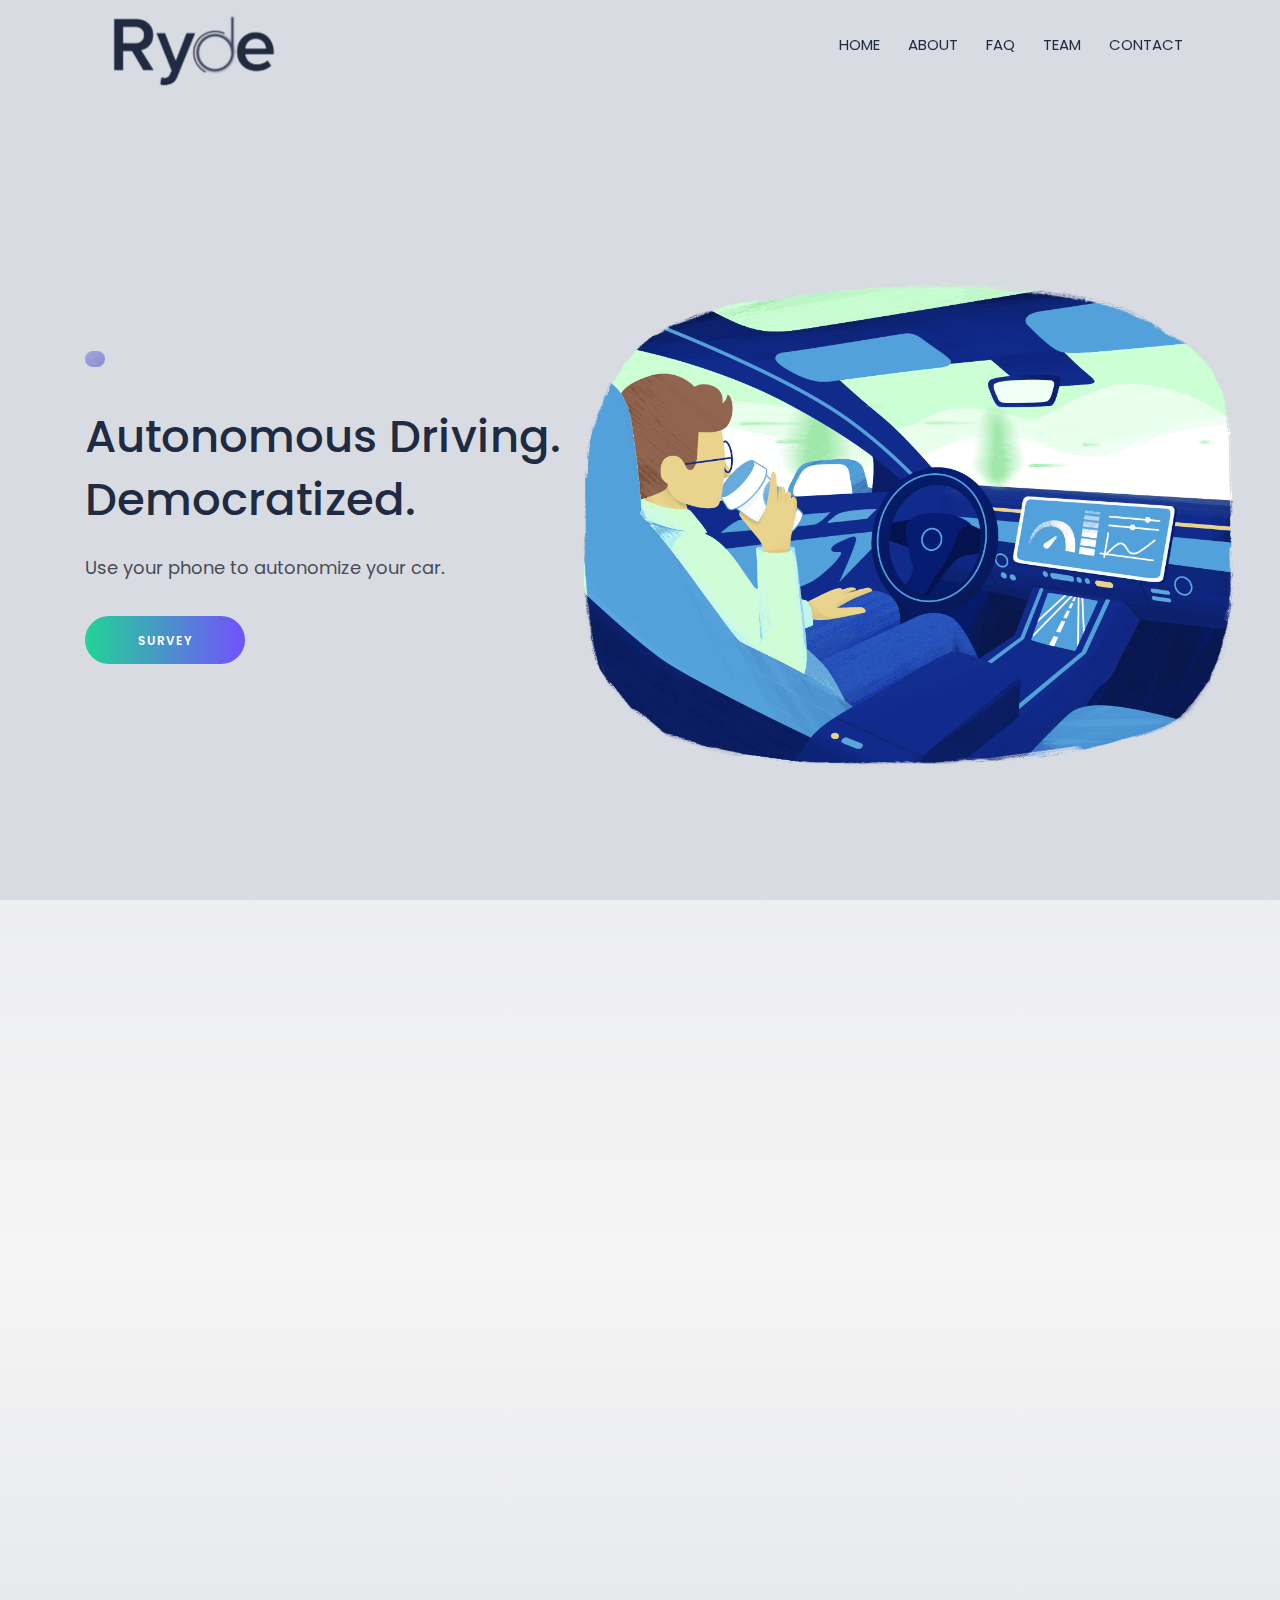
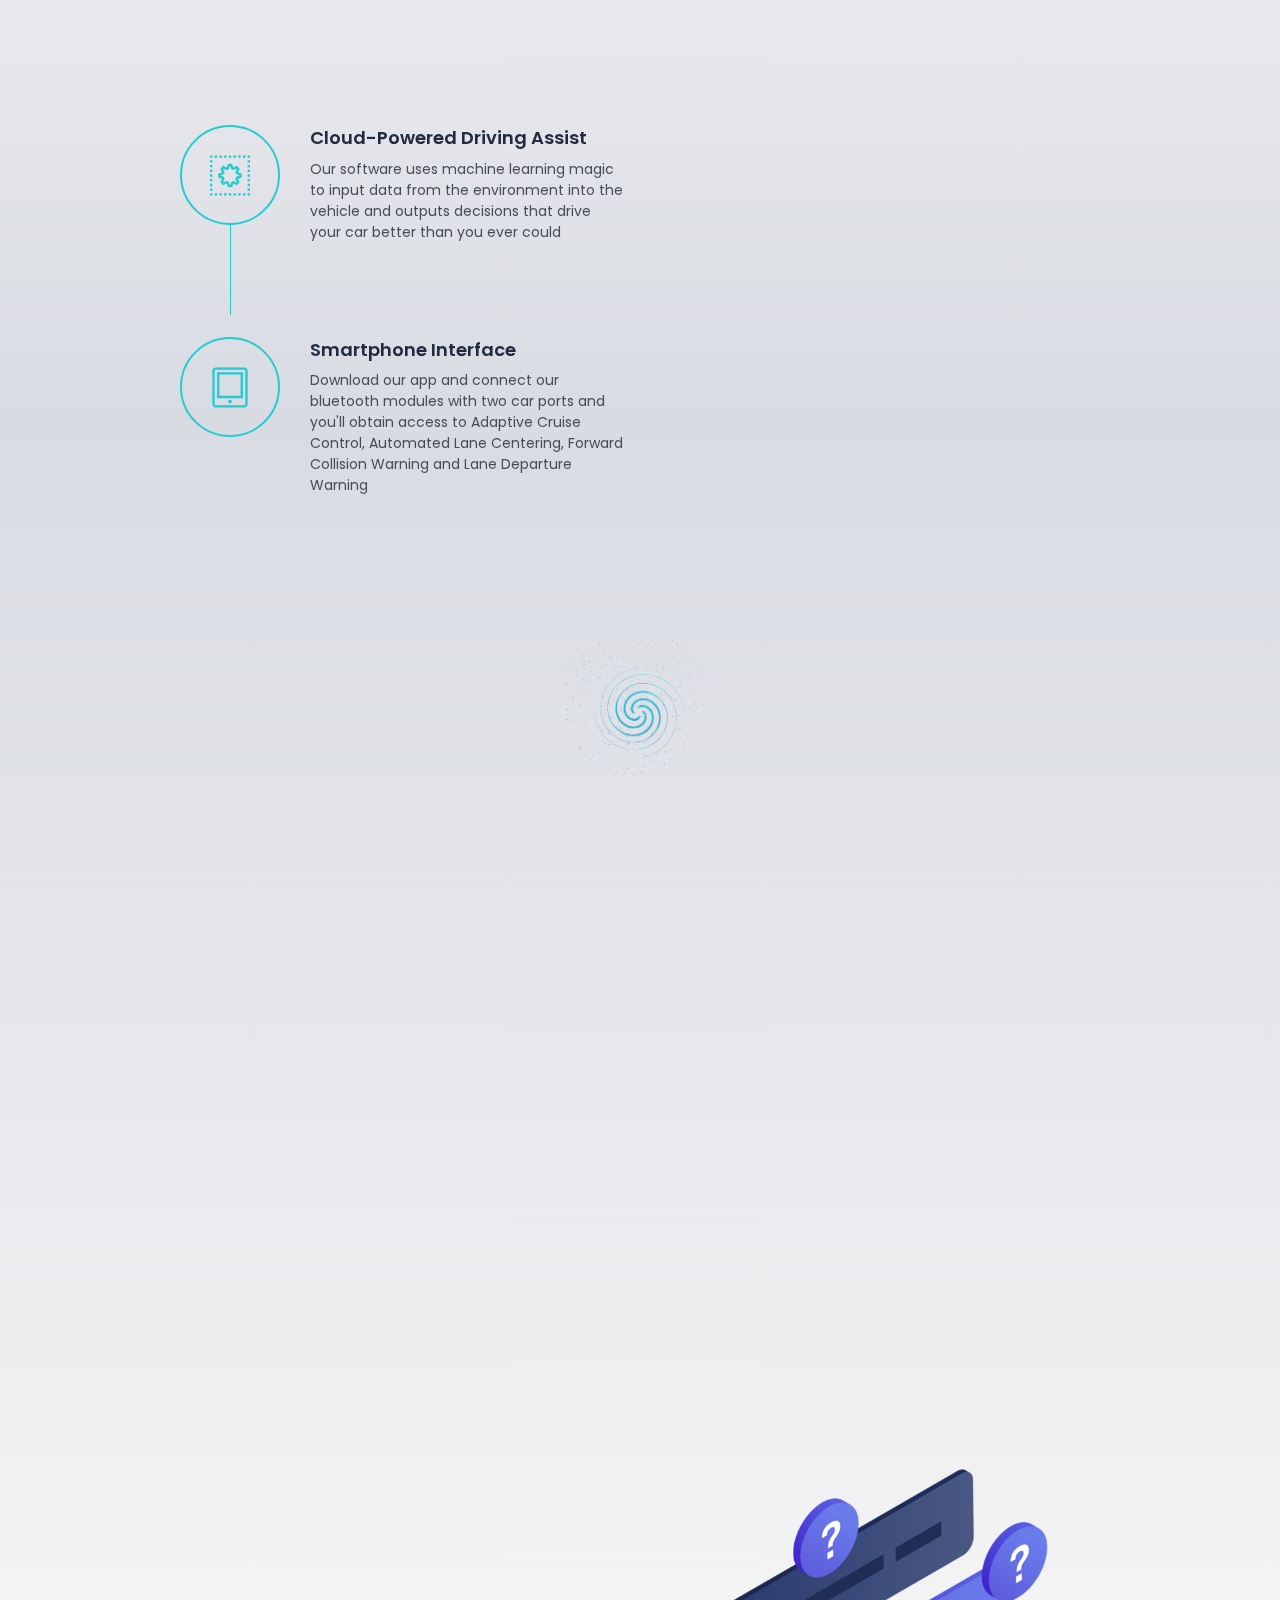
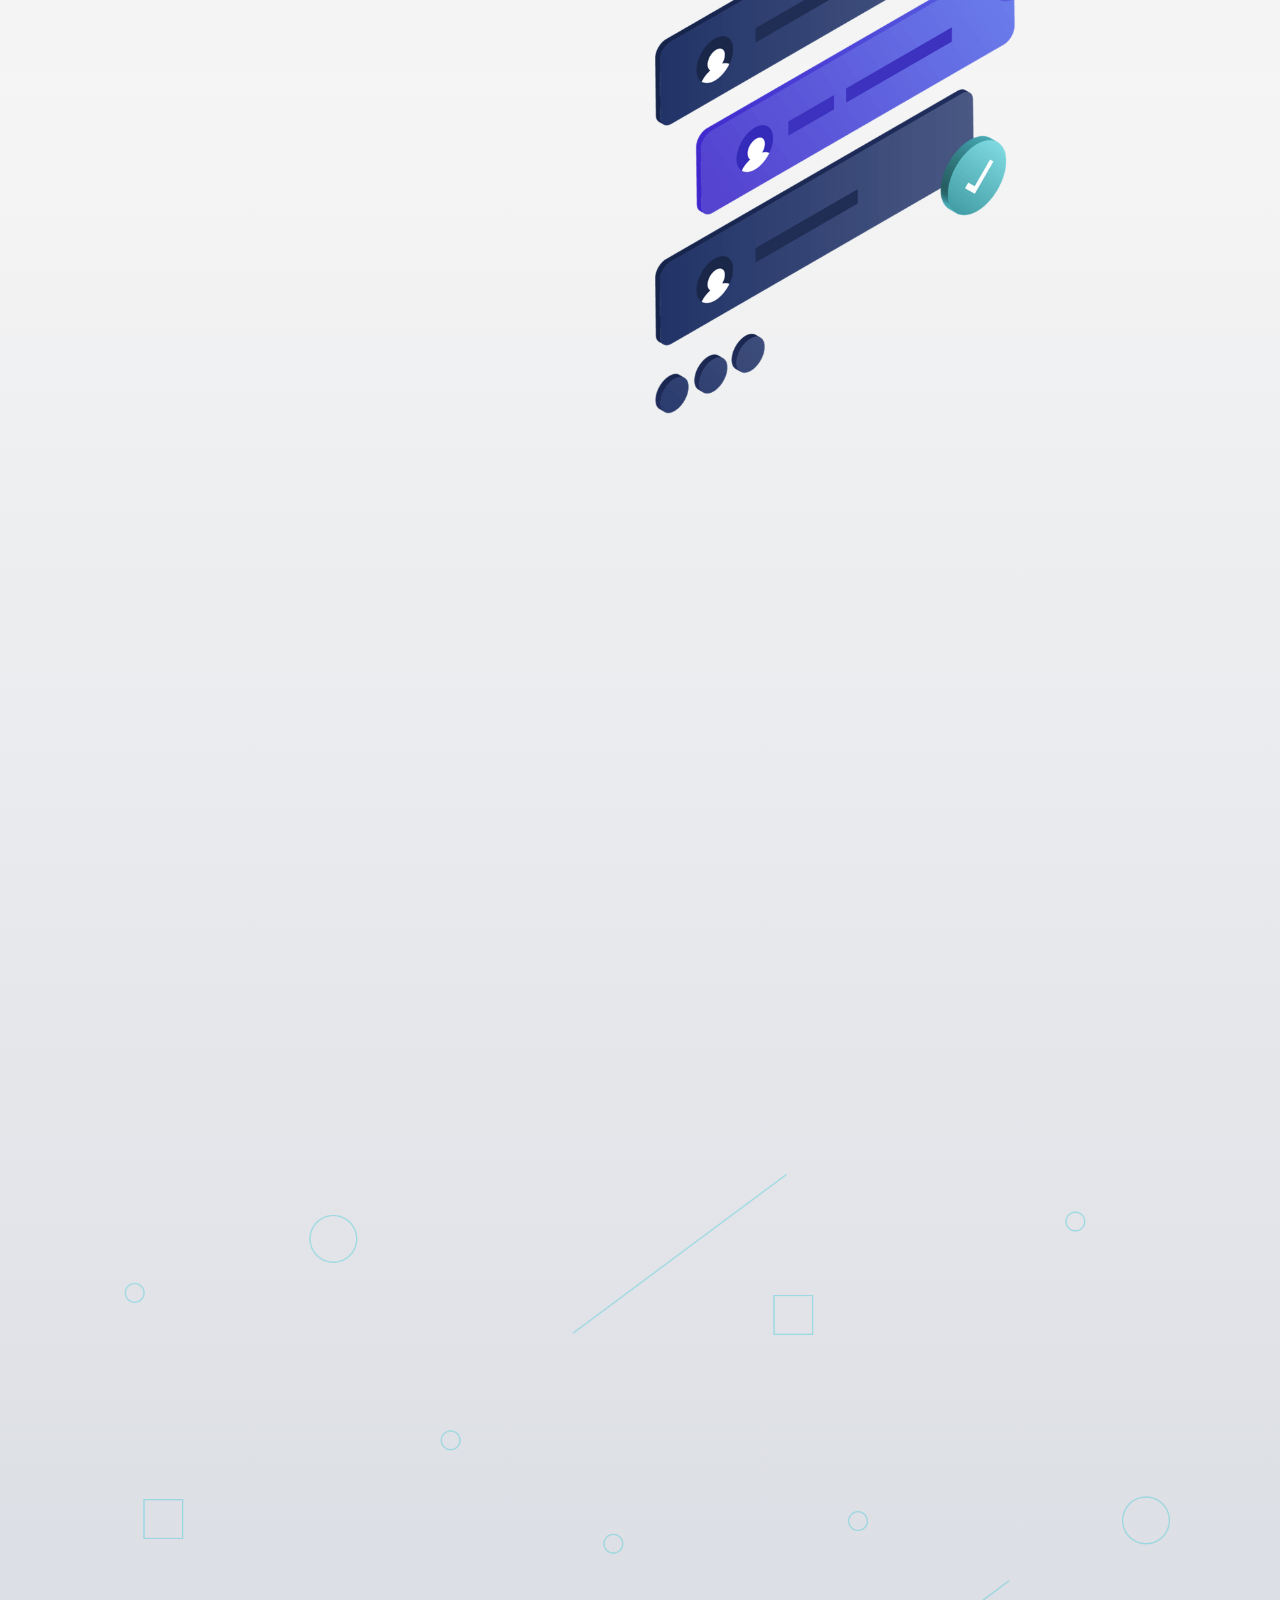
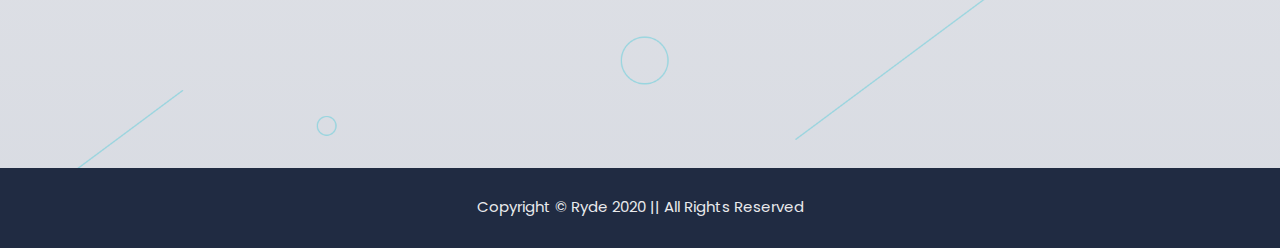
<file: index.html>
<!DOCTYPE html>
<html lang="zxx">


<head>
    
    <meta charset="utf-8">
    <meta http-equiv="X-UA-Compatible" content="IE=edge">
    <meta name="viewport" content="width=device-width, initial-scale=1">
    <meta charset="UTF-8">
    <meta name="viewport" content="width=device-width, initial-scale=1, shrink-to-fit=no">
    <meta name="description" content="Ryde - Accelerating the shift towards democratized autonomous vehicles with open-source self-driving car software.">
    <meta name="authors" content="Suraj Bansal, Aryan Misra">
    <meta name="keywords" content="Ryde, Self-Driving Car, Autonomous Vehicles">
    
    </style>
    <!-- Title Page-->
    <title>Ryde</title>
    <!-- Title -->

    <!-- Favicon -->
    <link rel="icon" href="images/ryde.png">

    <!-- Core Stylesheet -->
    <link rel="stylesheet" href="css/style.css">

    <!-- Responsive Stylesheet -->
    <link rel="stylesheet" href="css/responsive.css">


</head>

<body class="darker-blue">
    <!-- Preloader -->
    <div id="preloader">
        <div class="preload-content">
            <div id="dream-load"></div>
        </div>
    </div>

    <!-- ##### Header Area Start ##### -->
    <header class="header-area wow fadeInDown" data-wow-delay="0.2s">
        <div class="classy-nav-container breakpoint-off">
            <div class="container">
                <!-- Classy Menu -->
                <nav class="classy-navbar justify-content-between" id="dreamNav">

                    <!-- Logo -->
                    <a class="nav-brand" href="index.html" style='width:20%;height: auto; min-width: 15%;'><img src="images/ryde-text.png" alt="logo"></a>

                    <!-- Navbar Toggler -->
                    <div class="classy-navbar-toggler">
                        <span class="navbarToggler"><span></span><span></span><span></span></span>
                    </div>

                    <!-- Menu -->
                    <div class="classy-menu">

                        <!-- close btn -->
                        <div class="classycloseIcon">
                            <div class="cross-wrap"><span class="top"></span><span class="bottom"></span></div>
                        </div>

                        <!-- Nav Start -->
                        <div class="classynav">
                            <ul id="nav">
                                <li><a href="#home">Home</a></li>
                                <li><a href="#about">About</a></li>
                                <li><a href="#faq">faq</a></li>
                                <li><a href="#team">Team</a></li>
                                <li><a href="#contact">Contact</a></li>
                            </ul>

                            <!-- Button -->
                        </div>
                        <!-- Nav End -->
                    </div>
                </nav>
            </div>
        </div>
    </header>
    <!-- ##### Header Area End ##### -->

    <!-- ##### Welcome Area Start ##### -->
    <section class="welcome_area clearfix dzsparallaxer auto-init ico fullwidth" data-options='{direction: "normal"}' id="home">
        <div class="divimage dzsparallaxer--target" style="width: 101%; height: 130%; background-image: url(img/bg-img/bg-4.jpg)"></div>

        <!-- Hero Content -->
        <div class="hero-content dark-blue">
            <!-- blip -->
            <div class="dream-blip blip1"></div>
            <div class="dream-blip blip2"></div>
            <div class="dream-blip blip3"></div>
            <div class="dream-blip blip4"></div>

            <div class="container h-100">
                <div class="row h-100 align-items-center">
                    <!-- Welcome Content -->
                    <div class="col-12 col-lg-6 col-md-12">
                        <div class="welcome-content">
                            <div class="promo-section">
                                <div class="integration-link">
                                    
                                </div>
                            </div>
                            <h1 class="wow fadeInUp" data-wow-delay="0.2s">Autonomous Driving. Democratized.</h1>
                            <p class="wow fadeInUp" data-wow-delay="0.3s">Use your phone to autonomize your car.</p>
                            <div class="dream-btn-group wow fadeInUp" data-wow-delay="0.4s">
                                <a href="survey/" class="btn dream-btn" target="">Survey</a>
                            </div>
                        </div>
                    </div>
                    <!-- Welcome Video Area -->
                    <div class="col-12 col-lg-6 col-md-12">
                        <div class="main-ilustration wow fadeInUp" data-wow-delay="0.5s">
                              
                        </div>
                    </div>
                </div>
            </div>
        </div>
    </section>
    <!-- ##### Welcome Area End ##### -->

   
    <!-- ##### About Us Area Start ##### -->
    <section class="about-us-area section-padding-100 clearfix" id="about">
        <div class="container">
            <div class="row align-items-center">
                
                <div class="col-12 col-lg-6">
                    <div class="welcome-meter wow fadeInUp" data-wow-delay="0.7s">
                        <img src="img/core-img/hero-bg.png" class="img-responsive center-block">
                        <!-- client meta -->
                    </div>
                </div>

                <div class="col-12 col-lg-6">
                    <div class="who-we-content">
                        <!-- Dream Dots -->
                        <div class="dream-dots wow fadeInUp" data-wow-delay="0.2s">
                            <span></span><span></span><span></span><span></span><span></span><span></span><span></span>
                        </div>
                        <h4 class="wow fadeInUp" data-wow-delay="0.3s">The Problem</h4>
                        <p class="wow fadeInUp" data-wow-delay="0.4s">> Over <b>1.35 million</b> driving-related deaths yearly worldwide</p>
                        <p class="wow fadeInUp" data-wow-delay="0.5s">> <b>25%</b> distracted driver, <b>28%</b> speeding, <b>23%</b> drunk driving</p>
                        <p class="wow fadeInUp" data-wow-delay="0.5s">> Americans spend <b>18 days</b> per year driving</p>
                        <p class="wow fadeInUp" data-wow-delay="0.5s">> Traffic congestion rates of <b>64%</b> in Toronto at rush hour</p>
                        <br>
                        <h4 class="wow fadeInUp" data-wow-delay="0.3s">The Future</h4>
                        <p class="wow fadeInUp" data-wow-delay="0.4s">> An affordable way to make your car have self-driving capability</p>
                        <p class="wow fadeInUp" data-wow-delay="0.5s">> A seamless <b>level 2 autonomy</b> driving experience</p>
                        <p class="wow fadeInUp" data-wow-delay="0.5s">> Minimized <b>traffic congestion</b> and reduced <b>collisions</b></p>

                        <a class="btn dream-btn mt-30 wow fadeInUp" data-wow-delay="0.6s" href="./assets/RydeDeck.pdf" target="_blank">Learn More</a>
                    </div>
                </div>

            </div>
        </div>
    </section>
    <!-- ##### About Us Area End ##### -->

    <!-- ##### About Us Area Start ##### -->
    <section class="about-us-area section-padding-0-100 clearfix">
        <div class="container">
            <div class="row align-items-center">

                <div class="services-column col-lg-5 col-lg-offset-1 col-md-10 offset-md-1 col-xs-10 offset-xs-1">
                    <!--Services Block Four-->
                    <div class="services-block-four">
                        <div class="inner-box">
                            <div class="icon-box">
                                <span class="icon ti-widget"></span>
                            </div>
                            <h3>Cloud-Powered Driving Assist</h3>
                            <div class="text">Our software uses machine learning magic to input data from the environment into the vehicle and outputs decisions that drive your car better than you ever could</div>
                            
                        </div>
                    </div>
<br>
                    <!--Services Block Four-->
                    <div class="services-block-four">
                        <div class="inner-box">
                            <div class="icon-box">
                                <span class="icon ti-tablet"></span>
                            </div>
                            <h3>Smartphone Interface</h3>
                            <div class="text">Download our app and connect our bluetooth modules with two car ports and you'll obtain access to Adaptive Cruise Control, Automated Lane Centering, Forward Collision Warning and Lane Departure Warning</div>
                        </div>
                    </div>
                    
                    
                </div>

                <div class="col-12 col-lg-6">
                    <div class="welcome-meter wow fadeInUp" data-wow-delay="0.7s">
                        <img src="images/combined.png" class="center-block" alt="">
                    </div>
                </div>
            </div>
        </div>
    </section>
    <!-- ##### About Us Area End ##### -->
    

    <section class="demo-video section-before section-padding-100">
        <div class="container">
            <div class="dream-dots justify-content-center wow fadeInUp" data-wow-delay="0.2s">
                            <span></span><span></span><span></span><span></span><span></span><span></span><span></span>
            </div>
           
            <!-- Welcome Video Area -->
            <div class="col-lg-8 offset-lg-2 col-md-10 offset-md-1 col-sm-12">
                <div class="wow fadeInUp" data-wow-delay="0.5s">
                    <!-- Welcome Thumbnail -->
                    <div class="welcome-thumb">
                        <img src="images/driving-mockup.png" alt="">
                    </div>
                    <!-- Video Icon -->
                    
                </div>
            </div>
        </div>
    </section>

    <div class="clearfix"></div>

    <!-- ##### Our Services Area Start ##### -->
    
    <!-- ##### Our features Area End ##### -->

    <!-- ##### Subscribe Area start ##### -->
   
    <!-- ##### Subscribe Area End ##### -->

    <!-- ##### FAQ & Timeline Area Start ##### -->
    <div class="faq-timeline-area section-padding-100" id="faq">
        <div class="container">
            <div class="section-heading text-center">
                <!-- Dream Dots -->
                <div class="dream-dots justify-content-center wow fadeInUp" data-wow-delay="0.2s" style="visibility: visible; animation-delay: 0.2s; animation-name: fadeInUp;">
                    <span></span><span></span><span></span><span></span><span></span><span></span><span></span>
                </div>
                <h2 class="wow fadeInUp" data-wow-delay="0.3s" style="visibility: visible; animation-delay: 0.3s; animation-name: fadeInUp;">Frequently Asked Questions</h2>
                <!-- <p class="wow fadeInUp" data-wow-delay="0.4s" style="visibility: visible; animation-delay: 0.4s; animation-name: fadeInUp;">Just some stuff you should know. Read our <a href="https://medium.com/@joeym.mach/unlocking-drug-discovery-through-machine-learning-part-1-8b2a64333e07">article</a> for a super in-depth explanation.</p> -->
            </div>

            <div class="row">
                <div class="col-12 col-lg-6 col-md-12">
                    
                    <div class="dream-faq-area">
                        <dl>
                            <!-- Single FAQ Area -->
                            <dt class="wave wow fadeInUp" data-wow-delay="0.2s">What is Ryde's vision?</dt>
                            <dd class="wow fadeInUp" data-wow-delay="0.3s">
                                <p>To accelerate the shift towards democratized autonomous vehicles and influence widespread market adoption across the entire world while ameliorating the driver experience and saving lives in the process. 
                                </p>
                            </dd>
                            <!-- Single FAQ Area -->
                            <dt class="wave wow fadeInUp" data-wow-delay="0.3s">What features does Ryde add to a normal car?</dt>
                            <dd>
                                <p>Adaptive Cruise Control, Automated Lane Centering, Forward Collision Warning and Lane Departure Warning (plus driver monitoring)</p>
                            </dd>
                            <!-- Single FAQ Area -->
                            <dt class="wave wow fadeInUp" data-wow-delay="0.4s">What makes us better than Cruise, Zoox, and Waymo?</dt>
                            <dd>
                                <p>Level 5 autonomy won't happen until we have 10x more training data than what's currently available and ridiculous prices of autonomous vehicles won't help achieve that anytime soon. Affordable and open-source software will.</p>
                            </dd>
                            <dt class="wave wow fadeInUp" data-wow-delay="0.4s">Where do I sign up?</dt>
                            <dd>
                                <p>Reach out to us in the contact form down below :)</p>
                            </dd>
                            <!-- Single FAQ Area -->
                        </dl>
                    </div>
                </div>

                <div class="col-12 col-lg-6">

                    <img src="img/faq.png" class="img-responsive center-block" alt="">
                </div>
            </div>
        </div>
    </div>
    <!-- ##### FAQ & Timeline Area End ##### -->


    <!-- ##### Mission Area Start ##### -->
    
    <!-- ##### Mission Area End ##### -->


    <!-- ##### Team Area Start ##### -->
    <section class="our_team_area section-padding-0-0 clearfix" id="team">
        <div class="container">
            <div class="row">
                <div class="col-12">
                    <div class="section-heading text-center">
                        <!-- Dream Dots -->
                        <div class="dream-dots justify-content-center wow fadeInUp" data-wow-delay="0.2s">
                            <span></span>
                            <span></span>
                            <span></span>
                            <span></span>
                            <span></span>
                            <span></span>
                            <span></span>
                        </div>
                        <h2 class="wow fadeInUp" data-wow-delay="0.3s">Our Team</h2>
                    </div>
                </div>
            </div>

            <div class="row">
                <!-- Single Team Member -->
                <div class="col-12 col-sm-12 col-lg-4">
                    <div class="single-team-member wow fadeInUp" data-wow-delay="0.2s">
                        <!-- Image -->
                        <div class="team-member-thumb">
                            <img src="assets/images/misra.png" class="center-block centered" alt="">
                        </div>
                        <!-- Team Info -->
                        <div class="team-info">
                            <a href="https://aryanmisra.com/" target="_blank"><h5>Aryan Misra</h5></a>

                        </div>
                        <!-- Social Icon -->
                        <div class="team-social-icon">
                            <a href="https://twitter.com/AryanMisra7" target="_blank"><i class="fa fa-twitter"></i></a>
                            <a href="https://www.linkedin.com/in/aryan-misra/" target="_blank"><i class="fa fa-linkedin"></i></a>
                            <a href="https://aryanmisra.com/" target="_blank">Portfolio</a>
                        </div>
                    </div>
                </div>

                <!-- Single Team Member -->
                <div class="col-12 col-sm-6 col-lg-4">
                    <div class="single-team-member wow fadeInUp" data-wow-delay="0.3s">
                        <!-- Image -->
                        <div class="team-member-thumb">
                            <img src="assets/images/bansal.png" class="center-block centered" alt="">
                        </div>
                        <!-- Team Info -->
                        <div class="team-info">
                            <a href="http://surajbansal.ca/" target="_blank"><h5>Suraj Bansal</h5></a>
                        </div>
                        <!-- Social Icon -->
                        <div class="team-social-icon">
                            <a href="https://twitter.com/SurajBansal2003" target="_blank"><i class="fa fa-twitter"></i></a>
                            <a href="https://www.linkedin.com/in/suraj-bansal/" target="_blank"><i class="fa fa-linkedin"></i></a>
                            <a href="http://surajbansal.ca/" target="_blank">Portfolio</a>
                        </div>
                    </div>
                </div>
                <div class="col-12 col-sm-6 col-lg-4">
                    <div class="single-team-member wow fadeInUp" data-wow-delay="0.3s">
                        <!-- Image -->
                        <div class="team-member-thumb">
                            <img src="assets/images/waris.png" class="center-block centered" alt="">
                        </div>
                        <!-- Team Info -->
                        <div class="team-info">
                            <a href="http://tks.life/profile/waris.zahoor" target="_blank"><h5>Waris Zahoor</h5></a>
                        </div>
                        <!-- Social Icon -->
                        <div class="team-social-icon">
                            <a href="https://twitter.com/waris_zahoor" target="_blank"><i class="fa fa-twitter"></i></a>
                            <a href="https://www.linkedin.com/in/warisz/" target="_blank"><i class="fa fa-linkedin"></i></a>
                            <a href="http://www.warisz.com/" target="_blank">Portfolio</a>
                        </div>
                    </div>
                </div>

            </div>
        </div>
    </section>
    <!-- ##### Team Area End ##### -->

    <!-- ##### Our partners Area start ##### -->
    
    <!-- ##### Our partners Area start ##### -->

    <!-- ##### Blog Area Start ##### -->
    
    <!-- ##### Blog Area End ##### -->

    <!-- ##### Footer Area Start ##### -->
    <footer class="footer-area bg-img" style="background-image: url(img/core-img/pattern.png);">

        <!-- ##### Contact Area Start ##### -->
        <div class="contact_us_area" id="contact">
            <div class="container">
                <div class="row">
                    <div class="col-12">
                        <div class="section-heading text-center">
                            <!-- Dream Dots -->
                            <div class="dream-dots justify-content-center wow fadeInUp" data-wow-delay="0.2s">
                                <span></span><span></span><span></span><span></span><span></span><span></span><span></span>
                            </div>
                            <h2 class="wow fadeInUp" data-wow-delay="0.3s">Contact Us</h2>
                            <p class="wow fadeInUp" data-wow-delay="0.4s">Reach out with questions or if you're interested in working together!</p>
                        </div>
                    </div>
                </div>

                <!-- Contact Form -->
                <div class="row justify-content-center">
                    <div class="col-12 col-md-10 col-lg-8">
                        <div class="contact_form">
                            <form action="https://formspree.io/aryanmisra4@gmail.com" method="post" id="contact_form" class="contact_form">
                                <div class="row">
                                    <div class="col-12">
                                        <div id="success_fail_info"></div>
                                    </div>

                                    <div class="col-12 col-md-6">
                                        <div class="group wow fadeInUp" data-wow-delay="0.2s">
                                            <input type="text" name="name" id="name" required>
                                            <span class="highlight"></span>
                                            <span class="bar"></span>
                                            <label>*Name</label>
                                        </div>
                                    </div>
                                    <div class="col-12 col-md-6">
                                        <div class="group wow fadeInUp" data-wow-delay="0.3s">
                                            <input type="email" name="email" id="email" required>
                                            <span class="highlight"></span>
                                            <span class="bar"></span>
                                            <label>*Email</label>
                                        </div>
                                    </div>
                                    <div class="col-12">
                                        <div class="group wow fadeInUp" data-wow-delay="0.4s">
                                            <input type="text" name="subject" id="subject" required>
                                            <span class="highlight"></span>
                                            <span class="bar"></span>
                                            <label>*Subject</label>
                                        </div>
                                    </div>
                                    <div class="col-12">
                                        <div class="group wow fadeInUp" data-wow-delay="0.5s">
                                            <textarea name="message" id="message" required></textarea>
                                            <span class="highlight"></span>
                                            <span class="bar"></span>
                                            <label>*Write your Message Here...</label>
                                        </div>
                                    </div>
                                    <div class="col-12 text-center wow fadeInUp" data-wow-delay="0.6s">
                                        <button type="submit" id="send" name="send" class="btn dream-btn">Send Message</button>
                                    </div>
                                </div>
                            </form>
                        </div>
                    </div>
                </div>
            </div>
        </div>
        <!-- ##### Contact Area End ##### -->

        <footer class="footer-content-area">
            <p>Copyright &copy; Ryde 2020 || All Rights Reserved</p>
         </footer>

        <!-- <div class="footer-content-area " style="background: url(img/core-img/footer-bg1.png) no-repeat; background-size:cover"> -->
            
        </div>
    </footer>
    <!-- ##### Footer Area End ##### -->

    <!-- ########## All JS ########## -->
    <!-- jQuery js -->
    <script src="js/jquery.min.js"></script>
    <!-- Popper js -->
    <script src="js/popper.min.js"></script>
    <!-- Bootstrap js -->
    <script src="js/bootstrap.min.js"></script>
    <!-- All Plugins js -->
    <script src="js/plugins.js"></script>
    <!-- Parallax js -->
    <script src="js/dzsparallaxer.js"></script>

    <script src="js/jquery.syotimer.min.js"></script>

    <!-- script js -->
    <script src="js/script.js"></script>

    <!-- <script type='text/javascript'>

        (function()
        {
          if( window.localStorage )
          {
            if( !localStorage.getItem('firstLoad') )
            {
              localStorage['firstLoad'] = true;
              window.location.reload();
            }  
            else
              localStorage.removeItem('firstLoad');
          }
        })();
        
        </script> -->

</body>


</html>
</file>
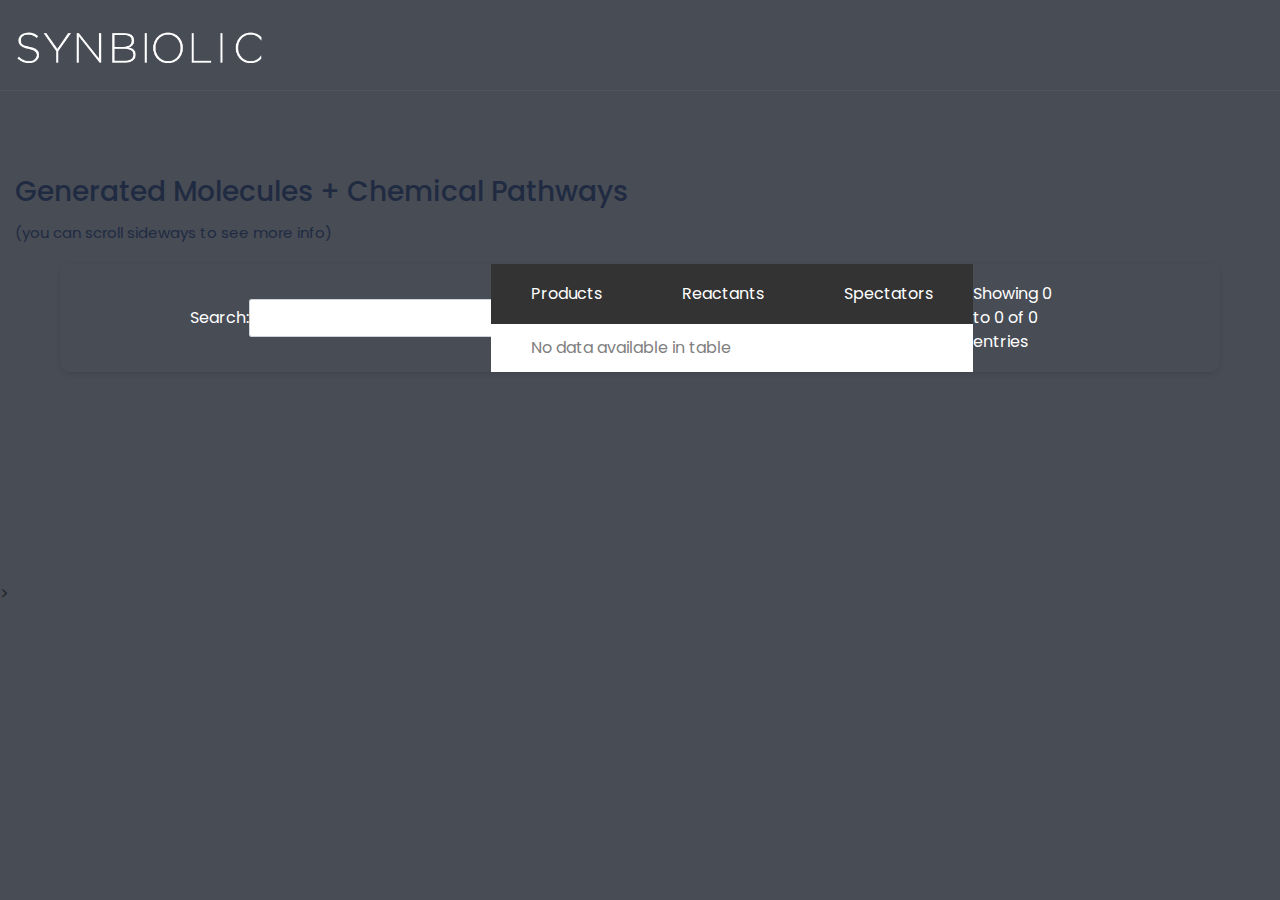
<file: catalogue.html>
<!DOCTYPE html>
<html lang="zxx">


<head>
    
    <meta charset="utf-8">
    <meta http-equiv="X-UA-Compatible" content="IE=edge">
    <meta name="viewport" content="width=device-width, initial-scale=1">
    <meta charset="UTF-8">
    <meta name="viewport" content="width=device-width, initial-scale=1, shrink-to-fit=no">
    <meta name="description" content="Synbiolic - Reinventing drug discovery.">
    <meta name="keywords" content="synbiolic">
    
    </style>
    <!-- Title Page-->
    <title>Synbiolic</title>
    <!-- Title -->
    <!-- Favicon -->
    <link rel="icon" href="img/core-img/favicon.ico">

    <!-- Core Stylesheet -->
    <link rel="stylesheet" href="css/style.css">

    <!-- Responsive Stylesheet -->
    <link rel="stylesheet" href="css/responsive.css">
    <link href="css/theme.css" rel="stylesheet" media="all">


</head>

<body class="darker-blue-ng">
    <!-- Preloader -->
    

    <!-- ##### Header Area Start ##### -->
    <header class="header-area wow fadeInDown" data-wow-delay="0.2s">
        <div class="classy-nav-container breakpoint-off">
            <div class="container">
                <!-- Classy Menu -->
                <nav class="classy-navbar justify-content-between" id="dreamNav">

                    <!-- Logo -->
                    <a class="nav-brand" href="index.html" style='width:20%;height: auto; min-width: 15%;'><img src="img/core-img/syn.png" alt="logo"></a>

                    <!-- Navbar Toggler -->
                    <div class="classy-navbar-toggler">
                        <span class="navbarToggler"><span></span><span></span><span></span></span>
                    </div>

                    <!-- Menu -->
                    <div class="classy-menu">

                        <!-- close btn -->
                        <div class="classycloseIcon">
                            <div class="cross-wrap"><span class="top"></span><span class="bottom"></span></div>
                        </div>

                        <!-- Nav Start -->
                        
                        
                        <!-- Nav End -->
                    </div>
                </nav>
            </div>
        </div>
    </header>
    <section class="demo-video section-padding-100">
        <div class="container">
            <br>
            <br>
            <br>
            <h3 class="wow fadeInUp" data-wow-delay="0.3s" style="visibility: visible; animation-delay: 0.3s; animation-name: fadeInUp;">Generated Molecules + Chemical Pathways</h3>

            <p class="wow fadeInUp" data-wow-delay="0.4s" style="visibility: visible; animation-delay: 0.3s; animation-name: fadeInUp;">
                (you can scroll sideways to see more info)
            </p>
            <!-- Welcome Video Area -->
            <div class="row">
            <div class="col-lg-12">
                <div class="welcome-video-area wow fadeInUp" data-wow-delay="0.5s" style="visibility: visible; animation-delay: 0.5s; animation-name: fadeInUp;">
                    <div class="section__content section__content--p30">
                    
                        <div class="container-fluid">
                                
                            <div class="row">
                                <div class="col-lg-12">
                                    <div class="table-responsive table--no-card m-b-30">
                                        <div id="table-container">
    
                                        </div>
                                    </div>
                                </div><!-- .col -->
                            </div>
                            <div class="row">
                                <div class="col-md-12">
                                    <div class="copyright">
                                    </div>
                                </div>
                            </div>
                        </div>
                    </div>
                        </div>
                    </div>
                </div>
                </div>
            </div>
        </div>
    </section>
    <!-- ##### Header Area End ##### -->

    <!-- ##### Welcome Area Start ##### -->
    >
    <!-- ##### Team Area End ##### -->

    <!-- ##### Our partners Area start ##### -->
    
    <!-- ##### Our partners Area start ##### -->

    <!-- ##### Blog Area Start ##### -->
    
    <!-- ##### Blog Area End ##### -->

    <!-- ##### Footer Area Start ##### -->
    
    <!-- ##### Footer Area End ##### -->

    <!-- ########## All JS ########## -->
    <!-- jQuery js -->
    <script src="js/jquery.min.js"></script>
    <!-- Popper js -->
    <script src="js/popper.min.js"></script>
    <!-- Bootstrap js -->
    <script src="js/bootstrap.min.js"></script>
    <!-- All Plugins js -->
    <script src="js/plugins.js"></script>
    <!-- Parallax js -->
    <script src="js/dzsparallaxer.js"></script>

    <script src="js/jquery.syotimer.min.js"></script>

    <!-- script js -->
    <script src="js/script.js"></script>
    <script src="js/main.js"></script>
    <script type="text/javascript" src="js/jquery.min.js"></script>
    <script type="text/javascript" src="js/bootstrap.min.js"></script>
    <script type="text/javascript" src="js/jquery.csv.min.js"></script>
    <script type="text/javascript" src="js/jquery.dataTables.min.js"></script>
    <script type="text/javascript" src="js/dataTables.bootstrap.js"></script>
    <script type="text/javascript" src="js/csv_to_html_table.js"></script>


    <script type="text/javascript">
      
      CsvToHtmlTable.init({
        csv_path: 'data/data.csv',
        element: 'table-container', 
        allow_download: false,
        csv_options: {separator: ',', delimiter: '"'},
        datatables_options: {"paging": false}
      });
    </script>

</body>


</html>
</file>
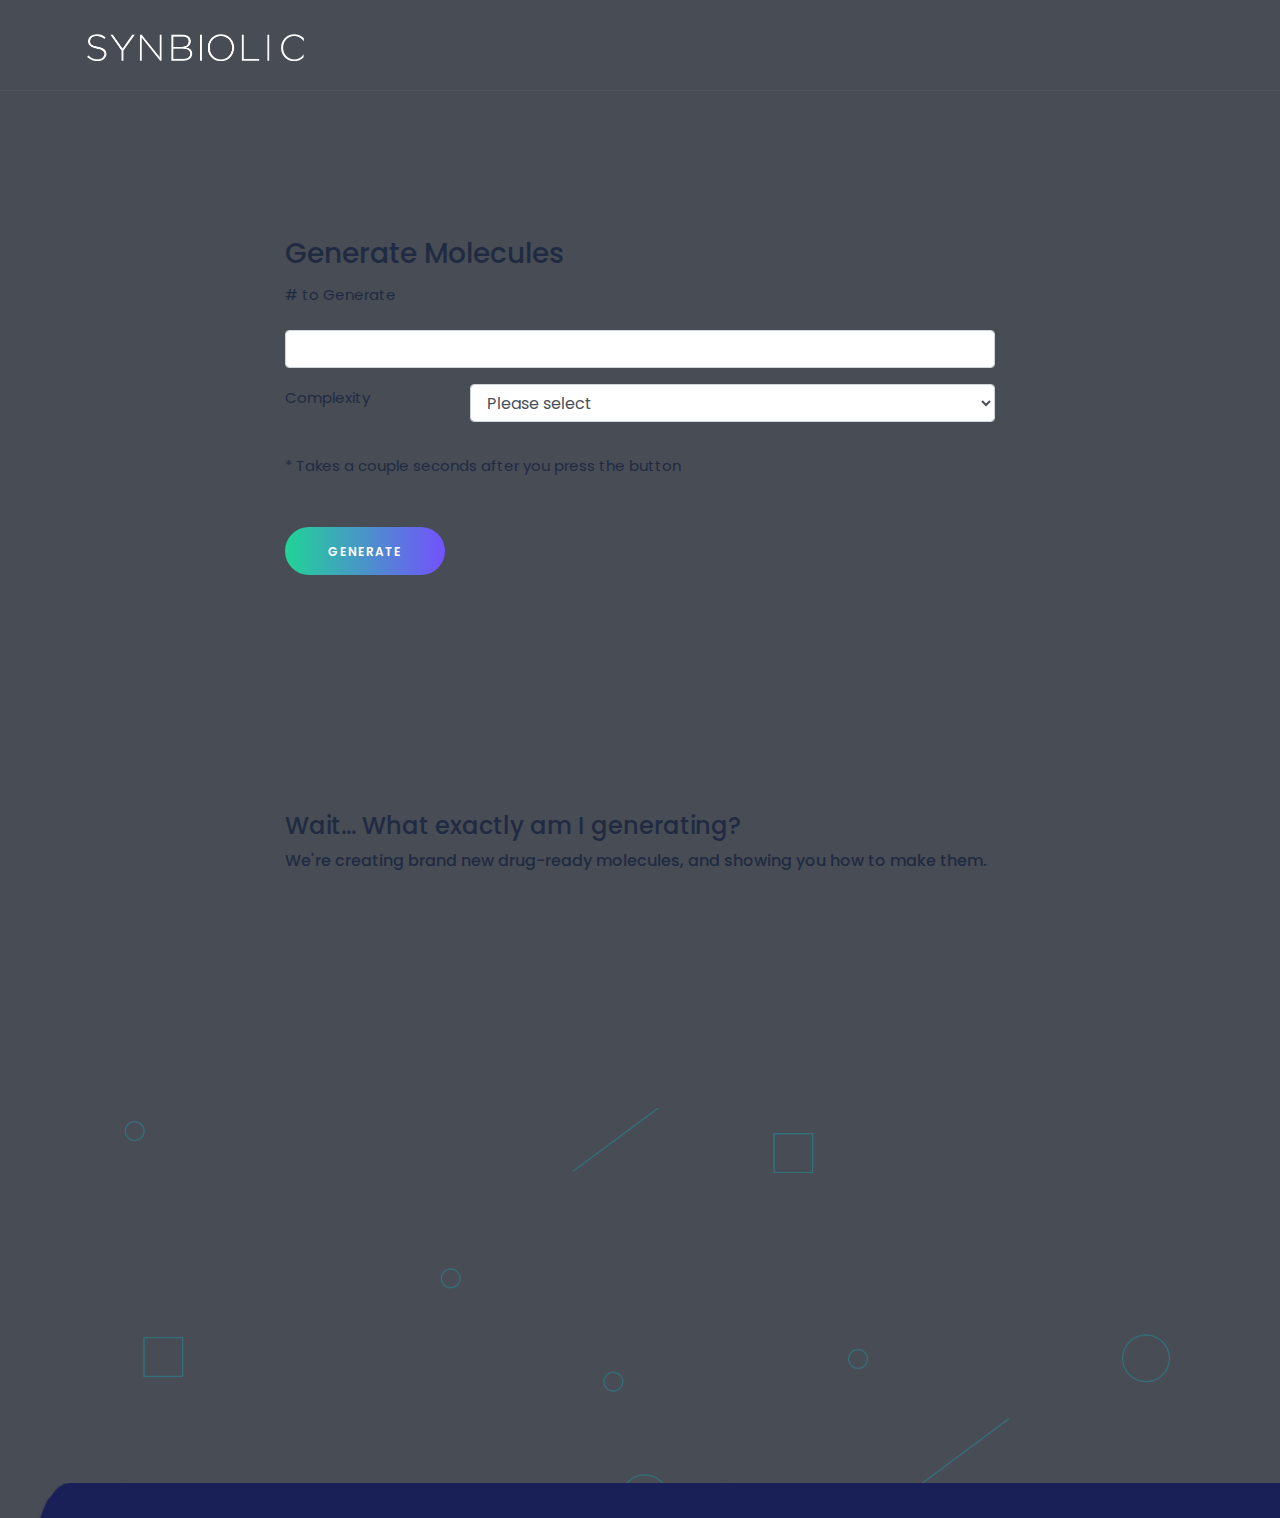
<file: dashboard.html>
<!DOCTYPE html>
<html lang="zxx">

<head>
    
    <meta charset="utf-8">
    <meta http-equiv="X-UA-Compatible" content="IE=edge">
    <meta name="viewport" content="width=device-width, initial-scale=1">
    <meta charset="UTF-8">
    <meta name="viewport" content="width=device-width, initial-scale=1, shrink-to-fit=no">
    <meta name="description" content="Synbiolic - Reinventing drug discovery.">
    <meta name="keywords" content="synbiolic">
    
    </style>
    <!-- Title Page-->
    <title>Synbiolic</title>
    <!-- Title -->
    <title>Multipurpose Template</title>

    <!-- Favicon -->
    <link rel="icon" href="img/core-img/favicon.ico">

    <!-- Core Stylesheet -->
    <link rel="stylesheet" href="css/style.css">

    <!-- Responsive Stylesheet -->
    <link rel="stylesheet" href="css/responsive.css">
    <!-- Facebook Pixel Code -->
    
    <!-- End Facebook Pixel Code -->

</head>

<body class="darker-blue-ng">
    <!-- Preloader -->
    <div id="preloader">
        <div class="preload-content">
            <div id="dream-load"></div>
        </div>
    </div>

    <!-- ##### Header Area Start ##### -->
    <header class="header-area wow fadeInDown" data-wow-delay="0.2s">
        <div class="classy-nav-container breakpoint-off">
            <div class="container">
                <!-- Classy Menu -->
                <nav class="classy-navbar justify-content-between" id="dreamNav">

                    <!-- Logo -->
                    <a class="nav-brand" href="index.html" style='width:20%;height: auto; min-width: 15%;'><img src="img/core-img/syn.png" alt="logo"></a>

                    <!-- Navbar Toggler -->
                    <div class="classy-navbar-toggler">
                        <span class="navbarToggler"><span></span><span></span><span></span></span>
                    </div>

                    <!-- Menu -->
                    <div class="classy-menu">

                        <!-- close btn -->
                        <div class="classycloseIcon">
                            <div class="cross-wrap"><span class="top"></span><span class="bottom"></span></div>
                        </div>

                        <!-- Nav Start -->
                        
                        
                        <!-- Nav End -->
                    </div>
                </nav>
            </div>
        </div>
    </header>
    <section class="gen section-padding-0-0 clearfix" id="gen">
    <div class="container">
        <br>
        <br>
        <br>
        <br>
        <br>
        <br>
        <!-- Welcome Video Area -->
        <div class="col-lg-8 offset-lg-2 col-md-10 offset-md-1 col-sm-12">
            <div class="welcome-video-area wow fadeInUp" data-wow-delay="0.5s" style="visibility: visible; animation-delay: 0.5s; animation-name: fadeInUp;">
                        <h3 class="wow fadeInUp" data-wow-delay="0.3s">Generate Molecules</h3>
                        <div class="form-group">
                            <label class="control-label mb-1"><p># to Generate</p></label>
                            <input id="genNum" type="text" class="form-control" aria-required="true" aria-invalid="false" value="">
                        </div>
                        <form name="myForm" onSubmit = "validateForm();">
                            <div class="row form-group">
                                <div class="col col-md-3">
                                    <label for="select" class=" form-control-label"><p>Complexity</p></label>
                                </div>
                                <div class="col-12 col-md-9">
                                    <select name="select" id="select" class="form-control">
                                        <option value="0">Please select</option>
                                        <option value="1">0-10</option>
                                        <option value="2">10-20</option>
                                        <option value="3">20-30</option>
                                    </select>
                                </div>
                                </div>
                                <p>* Takes a couple seconds after you press the button</p>
                                </div>
                        <button type="submit" class="btn dream-btn mt-30 wow fadeInUp" id="btn" onClick="javascript: window.open('catalogue.html?genNum=' + document.getElementById('genNum').value + '&select=' + document.getElementById('select').value);">Generate</button>                            
                    </form>
                    </div>
                </div>
            </div>
    </section>
    <section class="info section-padding-0-0 clearfix" id="info">
        <div class="container">
            <br>
            <br>
            <br>
            
            <br>
            <br>
            <br>
            <!-- Welcome Video Area -->
            <div class="col-lg-8 offset-lg-2 col-md-10 offset-md-1 col-sm-12">
                <div class="welcome-video-area wow fadeInUp" data-wow-delay="0.5s" style="visibility: visible; animation-delay: 0.5s; animation-name: fadeInUp;">
                            <h4 class="wow fadeInUp" data-wow-delay="0.3s">Wait... What exactly am I generating?</h4>
                                <h6 class="wow fadeInUp" data-wow-delay="0.4s">We're creating brand new drug-ready molecules, and showing you how to make them.</h6>

                                <br>
                                    <p class="wow fadeInUp" data-wow-delay="0.5s"><b>Instructions: </b></p>
                                    <p class="wow fadeInUp" data-wow-delay="0.6s">> Enter the number of generated molecules you want. 
                                    <br>> Wait a couple seconds... (It's working, trust me.)
                                    <br>> The model will output a table which will include the molecular structure in SMILES format and the retro-synthesis pathways (the reactants to produce the molecules) for each generated molecule.</p>
                </div>
            </div>
        </div>
    </section>

    <footer class="footer-area bg-img" style="background-image: url(img/core-img/pattern.png);">

        <!-- ##### Contact Area Start ##### -->
        <div class="contact_us_area" id="contact">
            <div class="container">
                <div class="row">
                    <div class="col-12">
                        <div class="section-heading text-center">
                            <!-- Dream Dots -->
                            <div class="dream-dots justify-content-center wow fadeInUp" data-wow-delay="0.2s">
                                <span></span><span></span><span></span><span></span><span></span><span></span><span></span>
                            </div>
                            <h3 class="wow fadeInUp" data-wow-delay="0.3s">Our code is open source</h3>
                            <p class="wow fadeInUp" data-wow-delay="0.4s">Check it out if you're into that stuff.</p>
                            <a class="btn dream-btn mt-30 wow fadeInUp" data-wow-delay="0.6s" href="https://github.com/aryanmisra/synbiolic" style="visibility: visible; animation-delay: 0.6s; animation-name: fadeInUp;">take me to the code</a>
                        </div>
                    </div>
                </div>

                <!-- Contact Form -->
                
            </div>
        </div>
        <!-- ##### Contact Area End ##### -->

        <div class="footer-content-area " style="background: url(img/core-img/footer-bg1.png) no-repeat; background-size:cover">
            
        </div>
    </footer>
    
    <!-- ##### Header Area End ##### -->

    <!-- ##### Welcome Area Start ##### -->
    
    <!-- ##### Team Area End ##### -->

    <!-- ##### Our partners Area start ##### -->
    
    <!-- ##### Our partners Area start ##### -->

    <!-- ##### Blog Area Start ##### -->
    
    <!-- ##### Blog Area End ##### -->

    <!-- ##### Footer Area Start ##### -->
    
    
    <!-- ##### Footer Area End ##### -->

    <!-- ########## All JS ########## -->
    <!-- jQuery js -->
    <script src="js/jquery.min.js"></script>
    <!-- Popper js -->
    <script src="js/popper.min.js"></script>
    <!-- Bootstrap js -->
    <script src="js/bootstrap.min.js"></script>
    <!-- All Plugins js -->
    <script src="js/plugins.js"></script>
    <!-- Parallax js -->
    <script src="js/dzsparallaxer.js"></script>

    <script src="js/jquery.syotimer.min.js"></script>

    <!-- script js -->
    <script src="js/script.js"></script>

</body>

</html>
</file>
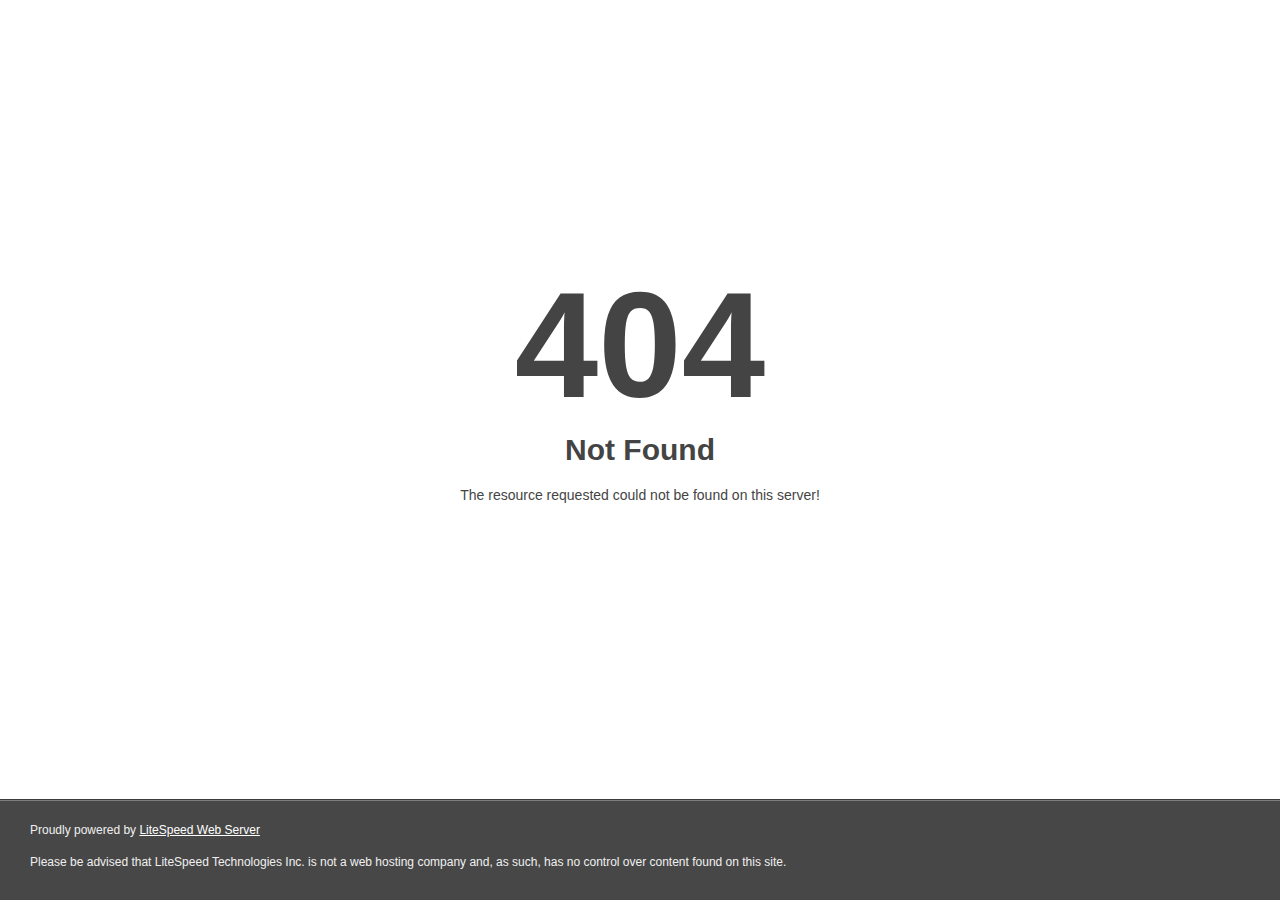
<file: css/owl.video.play.html>
<!DOCTYPE html>
<html style="height:100%">

<!-- Mirrored from robotic.netlify.com/css/owl.video.play.html by HTTrack Website Copier/3.x [XR&CO'2014], Tue, 26 Nov 2019 00:28:27 GMT -->
<!-- Added by HTTrack --><meta http-equiv="content-type" content="text/html;charset=UTF-8" /><!-- /Added by HTTrack -->
<head><title> 404 Not Found
</title></head>
<body style="color: #444; margin:0;font: normal 14px/20px Arial, Helvetica, sans-serif; height:100%; background-color: #fff;">
<div style="height:auto; min-height:100%; ">     <div style="text-align: center; width:800px; margin-left: -400px; position:absolute; top: 30%; left:50%;">
        <h1 style="margin:0; font-size:150px; line-height:150px; font-weight:bold;">404</h1>
<h2 style="margin-top:20px;font-size: 30px;">Not Found
</h2>
<p>The resource requested could not be found on this server!</p>
</div></div><div style="color:#f0f0f0; font-size:12px;margin:auto;padding:0px 30px 0px 30px;position:relative;clear:both;height:100px;margin-top:-101px;background-color:#474747;border-top: 1px solid rgba(0,0,0,0.15);box-shadow: 0 1px 0 rgba(255, 255, 255, 0.3) inset;">
<br>Proudly powered by  <a style="color:#fff;" href="http://www.litespeedtech.com/error-page">LiteSpeed Web Server</a><p>Please be advised that LiteSpeed Technologies Inc. is not a web hosting company and, as such, has no control over content found on this site.</p></div></body>
<!-- Mirrored from robotic.netlify.com/css/owl.video.play.html by HTTrack Website Copier/3.x [XR&CO'2014], Tue, 26 Nov 2019 00:28:27 GMT -->
</html>
</file>
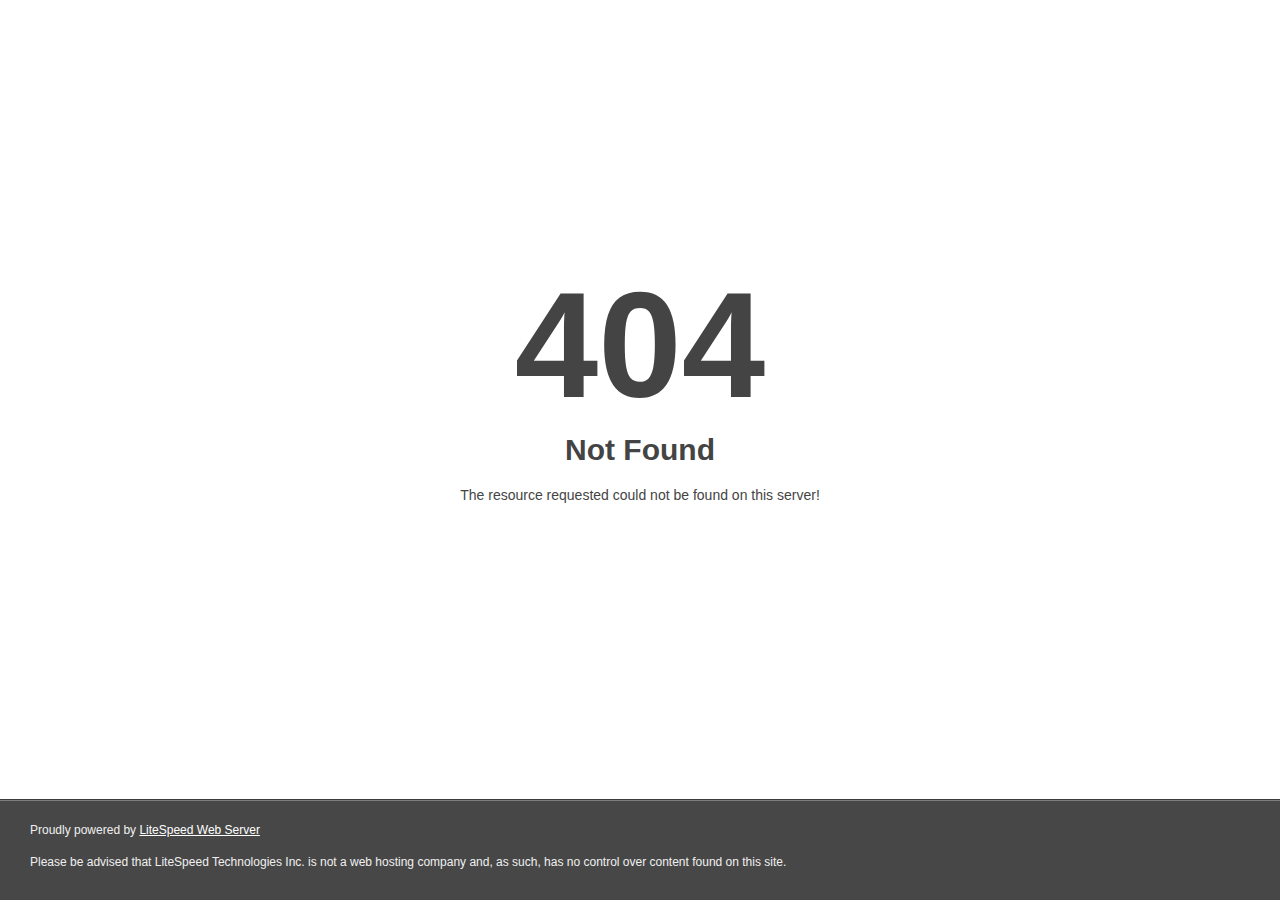
<file: css/img/fog_clouds_png_by_paradise234-d5czivb.html>
<!DOCTYPE html>
<html style="height:100%">

<!-- Mirrored from robotic.netlify.com/css/img/fog_clouds_png_by_paradise234-d5czivb.html by HTTrack Website Copier/3.x [XR&CO'2014], Tue, 26 Nov 2019 00:28:27 GMT -->
<!-- Added by HTTrack --><meta http-equiv="content-type" content="text/html;charset=UTF-8" /><!-- /Added by HTTrack -->
<head><title> 404 Not Found
</title></head>
<body style="color: #444; margin:0;font: normal 14px/20px Arial, Helvetica, sans-serif; height:100%; background-color: #fff;">
<div style="height:auto; min-height:100%; ">     <div style="text-align: center; width:800px; margin-left: -400px; position:absolute; top: 30%; left:50%;">
        <h1 style="margin:0; font-size:150px; line-height:150px; font-weight:bold;">404</h1>
<h2 style="margin-top:20px;font-size: 30px;">Not Found
</h2>
<p>The resource requested could not be found on this server!</p>
</div></div><div style="color:#f0f0f0; font-size:12px;margin:auto;padding:0px 30px 0px 30px;position:relative;clear:both;height:100px;margin-top:-101px;background-color:#474747;border-top: 1px solid rgba(0,0,0,0.15);box-shadow: 0 1px 0 rgba(255, 255, 255, 0.3) inset;">
<br>Proudly powered by  <a style="color:#fff;" href="http://www.litespeedtech.com/error-page">LiteSpeed Web Server</a><p>Please be advised that LiteSpeed Technologies Inc. is not a web hosting company and, as such, has no control over content found on this site.</p></div></body>
<!-- Mirrored from robotic.netlify.com/css/img/fog_clouds_png_by_paradise234-d5czivb.html by HTTrack Website Copier/3.x [XR&CO'2014], Tue, 26 Nov 2019 00:28:27 GMT -->
</html>
</file>
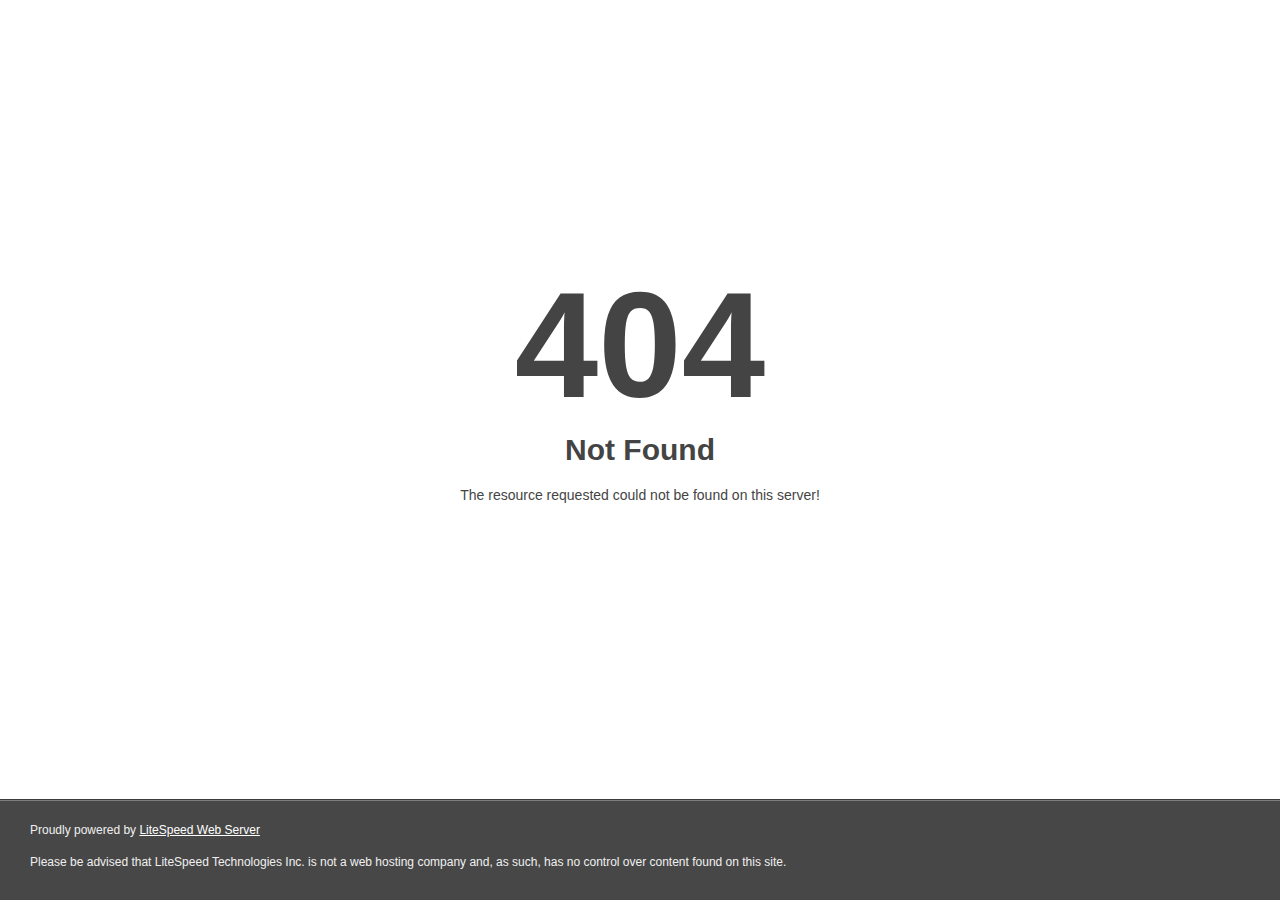
<file: css/img/grey_wash_wall.html>
<!DOCTYPE html>
<html style="height:100%">

<!-- Mirrored from robotic.netlify.com/css/img/grey_wash_wall.html by HTTrack Website Copier/3.x [XR&CO'2014], Tue, 26 Nov 2019 00:28:27 GMT -->
<!-- Added by HTTrack --><meta http-equiv="content-type" content="text/html;charset=UTF-8" /><!-- /Added by HTTrack -->
<head><title> 404 Not Found
</title></head>
<body style="color: #444; margin:0;font: normal 14px/20px Arial, Helvetica, sans-serif; height:100%; background-color: #fff;">
<div style="height:auto; min-height:100%; ">     <div style="text-align: center; width:800px; margin-left: -400px; position:absolute; top: 30%; left:50%;">
        <h1 style="margin:0; font-size:150px; line-height:150px; font-weight:bold;">404</h1>
<h2 style="margin-top:20px;font-size: 30px;">Not Found
</h2>
<p>The resource requested could not be found on this server!</p>
</div></div><div style="color:#f0f0f0; font-size:12px;margin:auto;padding:0px 30px 0px 30px;position:relative;clear:both;height:100px;margin-top:-101px;background-color:#474747;border-top: 1px solid rgba(0,0,0,0.15);box-shadow: 0 1px 0 rgba(255, 255, 255, 0.3) inset;">
<br>Proudly powered by  <a style="color:#fff;" href="http://www.litespeedtech.com/error-page">LiteSpeed Web Server</a><p>Please be advised that LiteSpeed Technologies Inc. is not a web hosting company and, as such, has no control over content found on this site.</p></div></body>
<!-- Mirrored from robotic.netlify.com/css/img/grey_wash_wall.html by HTTrack Website Copier/3.x [XR&CO'2014], Tue, 26 Nov 2019 00:28:27 GMT -->
</html>
</file>
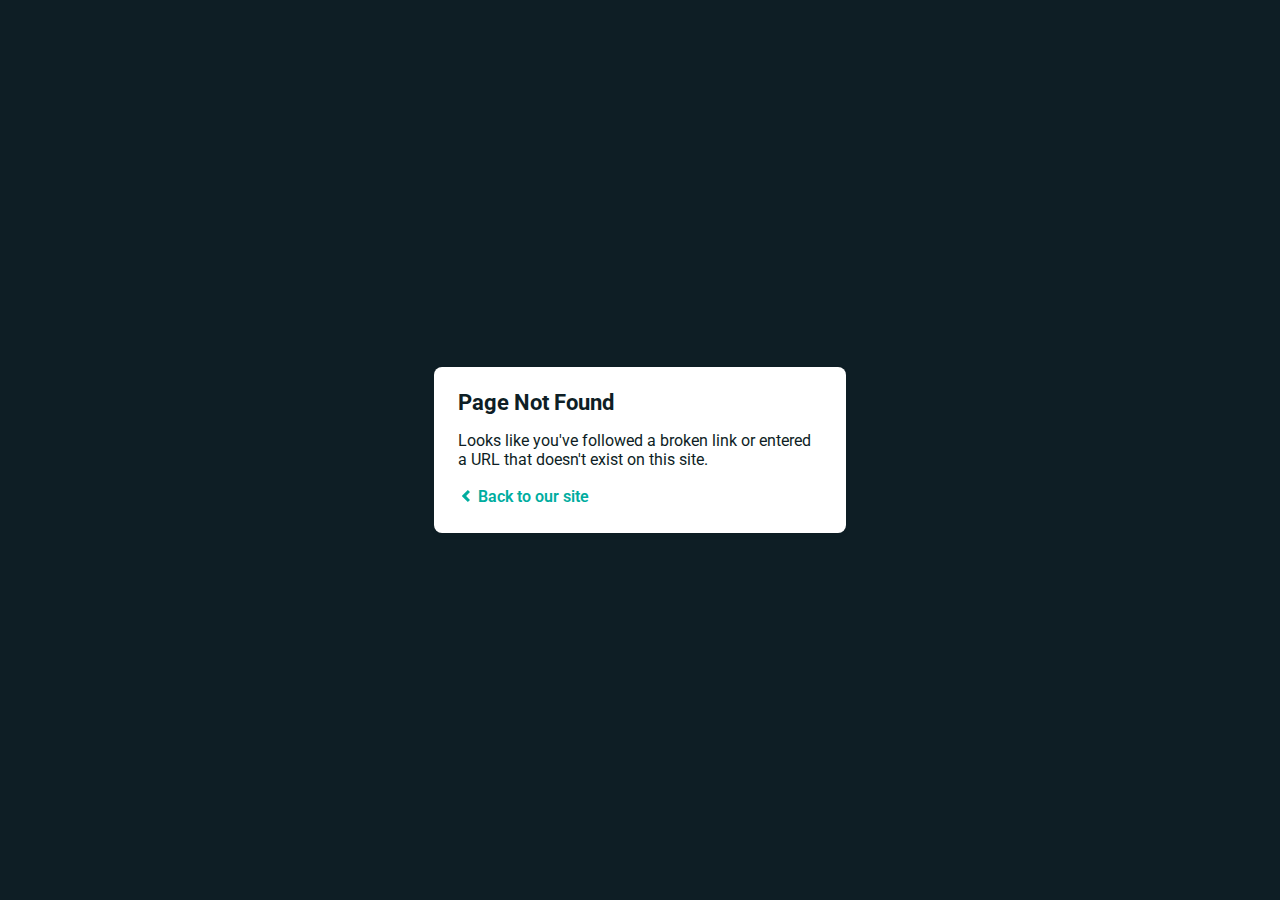
<file: css/video/video-frame.html>
<!DOCTYPE html>
<html>
  <head>
    <meta charset="utf-8">
    <meta name="viewport" content="width=device-width, initial-scale=1.0, maximum-scale=1.0, user-scalable=no">

    <title>Page Not Found</title>
    <link href='https://fonts.googleapis.com/css?family=Roboto:400,700&subset=latin,latin-ext' rel='stylesheet' type='text/css'>
    <style>
    body {
      font-family: -apple-system, BlinkMacSystemFont, "Segoe UI", Roboto, Helvetica, Arial, sans-serif, "Apple Color Emoji", "Segoe UI Emoji", "Segoe UI Symbol";
      background: rgb(14, 30, 37);
      color: white;
      overflow: hidden;
      margin: 0;
      padding: 0;
    }

    h1 {
      margin: 0;
      font-size: 22px;
      line-height: 24px;
    }

    .main {
      position: relative;
      display: flex;
      flex-direction: column;
      align-items: center;
      justify-content: center;
      height: 100vh;
      width: 100vw;
    }

    .card {
      position: relative;
      display: flex;
      flex-direction: column;
      width: 75%;
      max-width: 364px;
      padding: 24px;
      background: white;
      color: rgb(14, 30, 37);
      border-radius: 8px;
      box-shadow: 0 2px 4px 0 rgba(14, 30, 37, .16);
    }

    a {
      margin: 0;
      text-decoration: none;
      font-weight: 600;
      line-height: 24px;
      color: #00ad9f;
    }

    a svg {
      position: relative;
      top: 2px;
    }

    a:hover,
    a:focus {
      text-decoration: underline;
      color: #007A70;
    }

    a:hover svg path{
      fill: #007A70;
    }

    p:last-of-type {
      margin: 0;
    }

    </style>
  </head>
  <body>
    <div class="main">
      <div class="card">
        <div class="header">
          <h1>Page Not Found</h1>
        </div>
        <div class="body">
          <p>Looks like you've followed a broken link or entered a URL that doesn't exist on this site.</p>
          <p>
            <a id="back-link" href="/">
              <svg xmlns="http://www.w3.org/2000/svg" width="16" height="16" viewBox="0 0 16 16">
                <path fill="#00ad9f" d="M11.9998836,4.09370803 L8.55809517,7.43294953 C8.23531459,7.74611298 8.23531459,8.25388736 8.55809517,8.56693769 L12,11.9062921 L9.84187871,14 L4.24208544,8.56693751 C3.91930485,8.25388719 3.91930485,7.74611281 4.24208544,7.43294936 L9.84199531,2 L11.9998836,4.09370803 Z"/>
              </svg>
              Back to our site
             </a>
          </p>
        </div>
      </div>
    </div>
    <script>
      (function() {
        if (document.referrer && document.location.host && document.referrer.match(new RegExp("^https?://" + document.location.host))) {
          document.getElementById("back-link").setAttribute("href", document.referrer);
        }
      })();
    </script>
  </body>
</html>
</file>
<file: css/style.css>
/*** 
====================================================================
  Table of contents
====================================================================

- Google Fonts
- Css Imports
- General Css Styles
- Header Area style
- Welcome Area Styles 
- Partners area style
- About us area style 
- services-block-four style 
- Demo-video area style 
- Trust area style 
- services area style 
- Call-to-action area style
- Video area style 
- Gallery area style 
- Cool-facts style 
- Price table style
- Testimonials area style 
- Team area style
- Blog area style 
- Contact us style 
- FAQ style -Timeline style 
- Footer area style 

***/

/*** 

====================================================================
  Google fonts
====================================================================

***/

@import url('https://fonts.googleapis.com/css?family=Poppins:200,300,400,500,600,700');

/*** 

====================================================================
  Import All Css
====================================================================

***/

@import 'bootstrap.min.css';
@import 'animate.css';
@import 'about-sonar.css';
@import 'classy-nav.min.css';
@import 'dzsparallaxer.css';
@import 'owl.carousel.min.css';
@import 'magnific-popup.css';
@import 'animated-headline.css';
@import 'font-awesome.min.css';
@import 'themify-icons.css';

/*** 

====================================================================
  General css style
====================================================================

***/

img.centered {
    border-radius: 250px;
  }

* {
    margin: 0;
    padding: 0;
}

body {
    font-family: 'Poppins', sans-serif;
    background: #4834d4;
    background: -webkit-linear-gradient(to right, #4834d4, #341f97);
    background: -webkit-linear-gradient(left, #4834d4, #341f97);
    background: linear-gradient(to right, #4834d4, #341f97);
}
.darker-blue{
    background: linear-gradient(180deg,#d8dbe2 0,#f5f5f5 25%,#d8dbe2 40%,#f5f5f5 65%,#d8dbe2);
}
.darker-blue-ng{
    background: #484c55;
}
h1,
h2,
h3,
h4,
h5,
h6 {
    font-family: 'Poppins', sans-serif;
    color: #202b42;
    line-height: 1.4;
    font-weight: 500;
}

a,
a:hover,
a:focus,
a:active {
    text-decoration: none;
    -webkit-transition-duration: 500ms;
    transition-duration: 500ms;
    outline: none;
}

li {
    list-style: none;
}

p {
    line-height: 1.9;
    color: #202b42;
    font-size: 15px;
}

img {
    max-width: 100%;
    height: auto;
}

ul,
ol {
    margin: 0;
    padding: 0;
}
.section-header{
    position: relative;
    margin-bottom: 50px
}
.section-title {
    font-size: 44px;
    margin-bottom: 20px;
    margin-top: 0;
    position: relative;
    text-align: center;
    color: #fff;
}
.section-header .desc{
    max-width: 800px;
    text-align: center;
    margin: 0 auto
}
.bg-title {
    margin-bottom: -37px;
    margin-left: -30px;
    font-size: 66px;
    opacity: .04;
    font-weight: bold;
    text-align: center;
    line-height: 1;
    text-transform: uppercase;
}
.has-print{
    position: absolute;
    top: -50px;
    left: 50%;
    transform: translateX(-50%);
    width: 90px;
    height: 90px;
    background: url(../img/core-img/shape1.png) no-repeat;
}
#preloader {
    position: fixed;
    width: 100%;
    height: 100%;
    z-index: 99999;
    top: 0;
    left: 0;
    background: #4834d4;
    background: -webkit-linear-gradient(to right, #4834d4, #341f97);
    background: -webkit-linear-gradient(left, #4834d4, #341f97);
    background: linear-gradient(to right, #4834d4, #341f97);
}

.preload-content {
    position: absolute;
    top: 50%;
    left: 50%;
    margin-top: -35px;
    margin-left: -35px;
    z-index: 100;
}

#dream-load {
    width: 70px;
    height: 70px;
    border-radius: 50%;
    border: 3px;
    border-style: solid;
    border-color: transparent;
    border-top-color: rgba(255, 255, 255, 0.5);
    -webkit-animation: dreamrotate 2400ms linear infinite;
    animation: dreamrotate 2400ms linear infinite;
    z-index: 999;
}

#dream-load:before {
    content: "";
    position: absolute;
    top: 7.5px;
    left: 7.5px;
    right: 7.5px;
    bottom: 7.5px;
    border-radius: 50%;
    border: 3px;
    border-style: solid;
    border-color: transparent;
    border-top-color: rgba(255, 255, 255, 0.5);
    -webkit-animation: dreamrotate 2700ms linear infinite;
    animation: dreamrotate 2700ms linear infinite
}

#dream-load:after {
    content: "";
    position: absolute;
    top: 20px;
    left: 20px;
    right: 20px;
    bottom: 20px;
    border-radius: 50%;
    border: 3px;
    border-style: solid;
    border-color: transparent;
    border-top-color: rgba(255, 255, 255, 0.5);
    -webkit-animation: dreamrotate 1800ms linear infinite;
    animation: dreamrotate 1800ms linear infinite
}

@-webkit-keyframes dreamrotate {
    0% {
        -webkit-transform: rotate(0deg);
        transform: rotate(0deg)
    }
    100% {
        -webkit-transform: rotate(360deg);
        transform: rotate(360deg)
    }
}

@keyframes dreamrotate {
    0% {
        -webkit-transform: rotate(0deg);
        transform: rotate(0deg)
    }
    100% {
        -webkit-transform: rotate(360deg);
        transform: rotate(360deg)
    }
}

/* Blip CSS */

.dream-blip {
    position: absolute;
    width: 8px;
    height: 8px;
    border-radius: 2em 2em 2em 2em;
    background-color: #21d397;
    box-shadow: 0 0 5px #fff;
    -webkit-transform-origin: 50% 50%;
    transform-origin: 50% 50%;
    opacity: 0;
    -ms-filter: "progid:DXImageTransform.Microsoft.Alpha(Opacity=0)";
    -webkit-animation: dreamblipper ease 4s none infinite;
            animation: dreamblipper ease 4s none infinite;
}

@-webkit-keyframes dreamblipper {
    0% {
        opacity: 0;
        -ms-filter: "progid:DXImageTransform.Microsoft.Alpha(Opacity=0)";
    }
    35% {
        opacity: 0;
        -ms-filter: "progid:DXImageTransform.Microsoft.Alpha(Opacity=0)";
    }
    50% {
        opacity: 1;
        -ms-filter: "progid:DXImageTransform.Microsoft.Alpha(Opacity=100)";
    }
    100% {
        opacity: 0;
        -ms-filter: "progid:DXImageTransform.Microsoft.Alpha(Opacity=0)";
    }
}

@keyframes dreamblipper {
    0% {
        opacity: 0;
        -ms-filter: "progid:DXImageTransform.Microsoft.Alpha(Opacity=0)";
    }
    35% {
        opacity: 0;
        -ms-filter: "progid:DXImageTransform.Microsoft.Alpha(Opacity=0)";
    }
    50% {
        opacity: 1;
        -ms-filter: "progid:DXImageTransform.Microsoft.Alpha(Opacity=100)";
    }
    100% {
        opacity: 0;
        -ms-filter: "progid:DXImageTransform.Microsoft.Alpha(Opacity=0)";
    }
}

.dream-blip.blip1 {
    top: 20%;
    left: 20%;
}

.dream-blip.blip2 {
    top: 70%;
    left: 30%;
}

.dream-blip.blip3 {
    top: 30%;
    left: 10%;
}

.dream-blip.blip4 {
    top: 60%;
    left: 10%;
}

.mt-15 {
    margin-top: 15px;
}
.mt-20 {
    margin-top: 20px;
}
.mt-30 {
    margin-top: 30px;
}

.mt-40 {
    margin-top: 40px;
}

.mt-50 {
    margin-top: 50px;
}

.mt-100 {
    margin-top: 100px;
}

.mt-150 {
    margin-top: 150px;
}

.mr-15 {
    margin-right: 15px;
}

.mr-30 {
    margin-right: 30px;
}

.mr-50 {
    margin-right: 50px;
}

.mr-100 {
    margin-right: 100px;
}

.mb-15 {
    margin-bottom: 15px;
}

.mb-30 {
    margin-bottom: 30px;
}

.mb-40 {
    margin-bottom: 40px;
}

.mb-50 {
    margin-bottom: 50px;
}

.mb-100 {
    margin-bottom: 100px;
}

.ml-15 {
    margin-left: 15px;
}

.ml-30 {
    margin-left: 30px;
}

.ml-50 {
    margin-left: 50px;
}

.ml-100 {
    margin-left: 100px;
}

.section-padding-100 {
    padding-top: 100px;
    padding-bottom: 100px;
}
.section-before:before{
    content: '';
    position: absolute;
    top: -75px;
    left: 50%;
    transform: translateX(-50%);
    height: 150px;
    width: 150px;
    background: url(../img/core-img/shape1.png) no-repeat;
    background-size: contain;
}
.relative{
    position: relative;
}
.section-padding-0-100 {
    padding-top: 0;
    padding-bottom: 100px;
}

.section-padding-100-0 {
    padding-top: 100px;
    padding-bottom: 0;
}
.section-padding-0-0{
	padding-top: 0;
	padding-bottom: 0
}
.section-padding-100-50 {
    padding-top: 100px;
    padding-bottom: 50px;
}

.section-padding-0-50 {
    padding-top: 0;
    padding-bottom: 50px;
}

.section-padding-50-0 {
    padding-top: 50px;
    padding-bottom: 0;
}

.section-padding-200 {
    padding-top: 200px;
    padding-bottom: 200px;
}

.section-padding-0-200 {
    padding-top: 0;
    padding-bottom: 200px;
}

.section-padding-200-0 {
    padding-top: 200px;
    padding-bottom: 0;
}

.section-padding-200-100 {
    padding-top: 200px;
    padding-bottom: 100px;
}

.section-padding-150 {
    padding-top: 150px;
    padding-bottom: 150px;
}

.section-padding-150-0 {
    padding-top: 150px;
    padding-bottom: 0;
}

.section-padding-0-150 {
    padding-top: 0;
    padding-bottom: 150px;
}

.section-padding-50-150 {
    padding-top: 50px;
    padding-bottom: 150px;
}

.section-heading {
    position: relative;
    z-index: 1;
    margin-bottom: 80px;
}

.section-heading h2 {
    font-size: 30px;
    text-transform: capitalize;
    margin-bottom: 15px;
}

.section-heading > p {
    margin-bottom: 0;
    line-height: 2;
    font-size: 16px;
    max-width: 600px;
    margin: 0 auto;
}

#scrollUp {
    bottom: 130px;
    font-size: 12px;
    line-height: 22px;
    right: 30px;
    width: 100px;
    background-color: transparent;
    color: #202b42;
    text-align: center;
    height: 20px;
    -webkit-transition-duration: 500ms;
    transition-duration: 500ms;
    text-transform: uppercase;
    -webkit-transform: rotate(-90deg);
    transform: rotate(-90deg);
}

#scrollUp:hover {
    font-weight: 600;
    font-size: 13px;
}


#scrollUp:before {
    position: absolute;
    width: 30%;
    height: 2px;
    background-color: #202b42;
    content: "";
    top: 10px;
    right: 100%;
    z-index: -200 !important;
}

.bg-overlay {
    position: relative;
    z-index: 1;
}

.bg-overlay:after {
    background: rgba(72, 52, 212, 0.95);
    background: -webkit-linear-gradient(to right, rgba(72, 52, 212, 0.95), rgba(52, 31, 151, 0.95));
    background: -webkit-linear-gradient(left, rgba(72, 52, 212, 0.95), rgba(52, 31, 151, 0.95));
    background: linear-gradient(to right, rgba(72, 52, 212, 0.95), rgba(52, 31, 151, 0.95));
    position: absolute;
    content: "";
    height: 100%;
    width: 100%;
    top: 0;
    left: 0;
    z-index: -1;
}

.bg-img {
    background-position: center center;
    background-size: cover;
    background-repeat: no-repeat;
}

.height-400 {
    height: 400px;
}

.height-600 {
    height: 600px;
}

.height-700 {
    height: 700px;
}

.height-800 {
    height: 800px;
}

.height-900 {
    height: 900px;
}

.height-1000 {
    height: 1000px;
}

.dream-dots {
    display: -webkit-box;
    display: -ms-flexbox;
    display: flex;
    margin-bottom: 30px;
}

.dream-dots span {
    width: 8px;
    height: 8px;
    background-color: #fff;
    border-radius: 50%;
    margin-right: 5px;
}

.dream-dots span:first-child {
    background-color: #00a8ff;
}

.dream-dots span:nth-child(2) {
    background-color: #9c88ff;
}

.dream-dots span:nth-child(3) {
    background-color: #fbc531;
}

.dream-dots span:nth-child(4) {
    background-color: #4cd137;
}

.dream-dots span:nth-child(5) {
    background-color: #487eb0;
}

.dream-dots span:nth-child(6) {
    background-color: #e84118;
}

.dream-dots span:nth-child(7) {
    background-color: #8c7ae6;
}

.login-btn {
    position: relative;
    z-index: 1;
    color: #fff;
    font-size: 12px !important;
    text-transform: uppercase;
    line-height: 33px;
    padding: 0 20px;
    min-width: 100px;
    height: 35px;
    border-radius: 50px;
    border: 2px solid;
    letter-spacing: 1px;
    border-color: #7450fe;
}

.login-btn:hover,
.login-btn:focus {
    color: #fff;
    background: #7450fe;
    border-color: #7450fe;
}

.dream-btn {
    position: relative;
    z-index: 1;
    min-width: 160px;
    height: 48px;
    line-height: 48px;
    font-size: 12px;
    font-weight: 600;
    letter-spacing: 1px;
    display: inline-block;
    padding: 0 20px;
    text-align: center;
    text-transform: uppercase;
    background-size: 200% auto;
    color: #fff;
    box-shadow: 0 3ox 20px rgba(0, 0, 0, 0.1);
    border-radius: 100px;
    background-image: -webkit-linear-gradient(left, #21d397 0%, #7450fe 51%, #21d397 100%);
    background-image: linear-gradient(to right, #21d397 0%, #7450fe 51%, #21d397 100%);
    -webkit-transition: all 500ms;
    transition: all 500ms;
}

.dream-btn:hover {
    background-position: right center;
    color: #fff;
}

/* ##### 2.0 Header Area CSS ##### */

.header-area {
    position: fixed;
    z-index: 5000;
    top: 0;
    left: 0;
    width: 100%;
    -webkit-transition-duration: 500ms;
    transition-duration: 500ms;
    border-bottom: 1px solid rgba(255, 255, 255, 0.05);
}

.header-area.sticky {
    -webkit-transition-duration: 500ms;
    transition-duration: 500ms;
    background-color: #d8dbe2;
    box-shadow: 0 3px 15px rgba(0, 0, 0, 0.1);
    border-bottom: none;
}

.dark.classy-nav-container {
    background-color: transparent;
}

.classy-navbar {
    height: 90px;
    padding: 0;
}

.classynav ul li a {
    text-transform: uppercase;
    font-size: 15px;
}

.classynav ul li a:hover {
    font-size: 16px;
}

.classynav ul li .megamenu li a {
    font-size: 80%;
}

/* ##### 3.0 Wellcome Area CSS ##### */

.welcome_area {
    position: relative;
    z-index: 1;
    width: 100%;
    height: 900px !important;
}

.hero-content {
    width: 100%;
    height: 100%;
    background: rgba(72, 52, 212, 0.95);
    background: -webkit-linear-gradient(to right, rgba(72, 52, 212, 0.95), rgba(52, 31, 151, 0.95));
    background: -webkit-linear-gradient(left, rgba(72, 52, 212, 0.95), rgba(52, 31, 151, 0.95));
    background: linear-gradient(to right, rgba(72, 52, 212, 0.95), rgba(52, 31, 151, 0.95));
    position: absolute !important;
    top: 0;
    left: 0;
    z-index: 10;
}
.hero-content.globe{
    background: linear-gradient(to right, rgba(72, 52, 212, 0.95), rgba(52, 31, 151, 0.75));
}
.hero-content.transparent{
    background: transparent;
}
.hero-content.dark-blue{
    background: #d8dbe2;
}
.hero-content .ico-counter{
    margin: 100px 7% 0;
}
@media (max-width: 992px){
    .hero-content .ico-counter,
    .hero-content .service-img-wrapper .image-box{
        margin-top: 0px !important
    }

}
.hero-content .service-img-wrapper .image-box .rings{
    position: absolute;
    top: 50%;
    z-index: -1;
    margin: 0 auto;
    left: 50% !important;
    width: 120%;
    transform: translate(-50%, -50%);
    animation: unset;
    -webkit-animation: unset;
}
.welcome-content {
    position: relative;
    z-index: 1;
    margin-top: 90px;
}

.promo-section {
    margin-bottom: 30px;
}
.integration-link {
    padding: 8px 10px;
    display: inline-block;
    vertical-align: top;
    position: relative;
    letter-spacing: .58px;
    font-size: 14px;
    line-height: 24px;
    color: #d5d5ea
}
.integration-link:hover {
    color: #fff;
    text-decoration: none;
}
.integration-link:before {
    content: "";
    position: absolute;
    top: 0;
    bottom: 0;
    left: 0;
    right: 0;
    background-image: linear-gradient(to bottom right,#766ee6 0,#3540b0);
    border-radius: 100px;
    opacity: .5;
}
.integration-icon {
    margin: 0 5px 0 0;
}
.integration-text {
    margin: 0 7px 0 0;
}
.integration-link>* {
    position: relative;
    z-index: 2;
    display: inline-block;
    vertical-align: top;
}

.main-ilustration{
    position: relative;
    background: url(../assets/images/av.png) no-repeat center 65%;
    height: 100vh;
    background-size: contain;
}
.main-ilustration-2{
    position: relative;
    background: url(../img/core-img/robot-1.html) no-repeat center bottom;
    height: 100vh;
    bottom: 0;
    background-size: contain;
}
.main-ilustration-3{
    position: relative;
    background: url(../img/core-img/robot-2.png) no-repeat center bottom;
    height: 100vh;
    bottom: 0;
    background-size: cover;
}
.main-ilustration-4{
    position: relative;
    background: url(../img/svg/head-bg-1.svg) no-repeat center 65%;
    height: 100vh;
    background-size: cover;
}
@media (max-width: 1200px){
    .main-ilustration-3{
        background-size: contain;
        background-position: left;
    }
    .main-ilustration-3 .inovation{
        right: 0% !important;
        top: 5%;
        display: inline-table;
    }
    .main-ilustration-3 .inovation.num2{
        right: 5%;
        top: 27%;
    }
}
@media (max-width: 767px){
    .main-ilustration-3{
        background-size: contain;
        background-position: left;
    }
    .main-ilustration-3 .inovation{
        right: 0% !important;
        top: 42%;
        display: inline-table;
    }
    .main-ilustration-3 .inovation.num2{
        right: 5%;
        top: auto;
    }
    .welcome-small-wrapper{
        position: absolute;
        width: 38%;
    }
    .welcome-content-small{
        position: absolute;
        top: -30px;
    }
    .welcome-content.ill{
        margin-top: 120px !important
    }
}
@media (max-width: 480px){

    .welcome-content {
        vertical-align: middle;
        margin-top: 100px !important

    }
    .welcome-content h1{
        font-size: 27px !important
    }
    .main-ilustration-3{
        display: none;
    }
    .welcome-small-wrapper{
       display: none;
    }
    
}
.main-ilustration-2:before{
    content: '';
    position: absolute;
    width: 30%;
    height: 1000px;
    left: 50%;
    top: -30%;
    transform: rotate(21deg);
    background: rgba(0, 0, 128, 0.7);
}
.main-ilustration-3 .inovation{
    position: absolute;
    bottom: 10%;
    right: -15%;
    width: 40%;
    background: #0d003b;
    padding: 20px;
}
.inovation.num2{
    right: -57%;
}
.inovation h5{
    padding-left: 25px;
    position: relative;
}
.inovation h5:before{
    content: '';
    position: absolute;
    top: 12px;
    left: 0;
    width: 15px;
    height: 2px;
    background: #25cbd3;
}
.inovation p{
    font-size: 12px;
    margin-bottom: 0;
}


@media (min-width: 1200px){
    .main-ilustration {
        min-width: 700px;
        margin-top: 25px;
        margin-left: -100px
    }
    .scrol-icon {
        position: absolute !important;
        width: 30px;
        height: 60px;
        z-index: 10;
        margin: 0 auto;
        margin-top: 0px;
        cursor: pointer;
        border-radius: 50px;
        border: 2px solid cyan;
        background-image: -webkit-linear-gradient(#766ee6 0%, #3540b0);
        background-image: -o-linear-gradient(#766ee6 0%, #3540b0);
        background-image: linear-gradient(#766ee6 0%, #3540b0);
        transform: translateX(-50%);
        bottom: 50px;
        left: 50%;
        -webkit-animation: shake 0.5s infinite  alternate;
        animation: shake 0.5s infinite alternate;
    }
    .scrol-icon span {
        position: absolute;
        left: 50%;
        top: 12px;
        width: 2px;
        height: 26px;
        margin-left: -1px;
        background-color: #fff;
    }
    .scrol-icon span::before {
        position: absolute;
        content: '';
        left: 50%;
        top: 100%;
        width: 2px;
        height: 3px;
        margin-top: 4px;
        margin-left: -1px;
        background-color: #fff;
    }
}
@-webkit-keyframes shake {
    0% { transform: translateY(0); }
    100% { transform: translateY(-10px); }
}

@keyframes shake {
    0% { transform: translateY(0); }
    100% { transform: translateY(-10px); }
}


.welcome-content h2 {
    font-size: 52px;
    font-weight: 500;
    margin-bottom: 20px;
}
.welcome-content h1 {
    font-size: 45px;
    font-weight: 500;
    margin-bottom: 20px;
}
.welcome-content h1.artficial{
    font-size: 38px
}
.welcome-content p {
    font-size: 18px;
    color: #484c55;
    margin-bottom: 30px;
} 

p.artficial{
    padding-left: 20px;
    border-left: 1px solid #202b42;
    position: relative;
}
p.artficial:before{
    content: '';
    position: absolute;
    left: -5px;
    top: -8px;
    width: 10px;
    height: 10px;
    border-radius: 50%;
    border: 2px solid #202b42
}
.welcome-content-small{
    margin-bottom: 50px
}
.welcome-content-small h4{
    margin-bottom: 20px
}
.welcome-content-small p.artficial{
    font-size: 12px
}
.welcome-video-area {
    position: relative;
    z-index: 1;
    margin-top: 90px;
}

.welcome-video-area .welcome-thumb {
    position: relative;
    z-index: 1;
    margin-top: 30px;
    border: 1px solid #25cbd3;
    border-radius: 15px;
    padding: 0px 30px 0;
}

.welcome-video-area .welcome-thumb img {
    width: 100%;
    border-radius: 15px;
    box-shadow: 0 0 50px rgba(0, 0, 0, 0.15);
    position: relative;
    top: -30px
}

.video-icon {
    position: absolute;
    top: 50%;
    left: 50%;
    font-size: 40px;
    -webkit-transform: translate(-50%, -50%);
    transform: translate(-50%, -50%);
    z-index: 10;
    color: #4834d4;
}

.video-btn {
    background-color: #4834d4;
    width: 70px;
    height: 70px;
    color: #fff;
    border-radius: 50%;
    line-height: 70px;
    padding: 0;
    text-align: center;
    min-width: 70px;
    font-size: 24px;
}

.video-btn:hover {
    background-color: #4834d4;
    color: #fff;
}




.fullscreen-bg {
  position: absolute;
  top: 0;
  right: 0;
  bottom: 0;
  left: 0;
  overflow: hidden;
  z-index: -100;
}

.fullscreen-bg__video {
  position: absolute;
  top: 0;
  left: 0;
  width: 100%;
  height: 100%;
}

@media (min-aspect-ratio: 16/9) {
  .fullscreen-bg__video {
    height: 300%;
    top: -100%;
  }
}

@media (max-aspect-ratio: 16/9) {
  .fullscreen-bg__video {
    width: 300%;
    left: -100%;
  }
}
.welcome_area.video .desc{
    max-width: 60%;
    margin: 0 auto;
    font-size: 16px
}
@media (max-width: 767px) {
  .fullscreen-bg {
    background: url('video/video-frame.html') center center / cover no-repeat;
  }
   .welcome_area.video .desc{
        max-width: 80%;
        margin: 0 auto
    }
  .fullscreen-bg__video {
    display: none;
  }
}
.video-bg-illution{
    position: absolute;
    left: 0;
    right: 0;
    bottom: 0;
    top: 0;
    width: 100vw;
    height: 100vh;
    background: #010111;
    z-index: 50;
    opacity: .7;
}

/* ##### Partners Area ##### */
.partners{
    padding: 0 0 70px
}
.partner-box{
    border: 1px solid #25cbd3;
    border-radius: 10px;
    padding: 20px 10px;
    text-align: center;
    vertical-align: middle;
    background-color: #0d003b;
    margin-bottom: 30px;
    transition: all .3s ease-in-out;
}
.partner-box:hover{
    background: #25cbd3;
    cursor: pointer;
}

/* ##### About Us Area ##### */

.about-us-area {
    position: relative;
    z-index: 1;
}

.who-we-content h4 {
    margin-bottom: 20px;
    font-size: 30px;
}

.our-mission-area {
    position: relative;
    z-index: 10;
    width: 100%;
    overflow: hidden;
    height: 400px !important;
}

.our-mission-content {
    position: absolute !important;
    width: 100%;
    height: 100%;
    top: 0;
    left: 0;
    z-index: 10;
    background: rgba(72, 52, 212, 0.95);
    background: -webkit-linear-gradient(to right, rgba(72, 52, 212, 0.95), rgba(52, 31, 151, 0.95));
    background: -webkit-linear-gradient(left, rgba(72, 52, 212, 0.95), rgba(52, 31, 151, 0.95));
    background: linear-gradient(to right, rgba(72, 52, 212, 0.95), rgba(52, 31, 151, 0.95));
}

.single-mission {
    position: relative;
    z-index: 1;
    text-align: center;
}

.single-mission i {
    font-size: 50px;
    margin-bottom: 30px;
    display: block;
    color: #fff;
}

.single-mission h6 {
    margin-bottom: 15px;
}

.single-mission p {
    margin-top: 0;
    margin-bottom: 0
}

.welcome-meter {
    position: relative;
    z-index: 1;
}
.welcome-meter.arficial{
    position: relative;
    z-index: 1;
    height: 427px;
    background: url(../img/svg/ai-illustration.svg) no-repeat;
    background-size: 137%;
    background-position: center center;
}
@media (max-width: 992px){
    .welcome-meter.arficial{
        background-size: 100%;
    }
    .welcome-content.special{
        margin-top: 190px
    }
}
.growing-company p {
    font-size: 12px;
    font-weight: 600;
    margin-bottom: 0;
}

.growing-company p .counter {
    color: #fff;
}
/*** 

====================================================================
  services-block-four style
====================================================================

***/
.features{
    position: relative;
}
.services-block-four{
  position:relative;
  margin-bottom:70px;
}

.services-block-four .inner-box{
  position:relative;
  padding-left:130px;
}
.licenes .services-block-four .inner-box .icon-box{
    font-size: 56px;
    border-radius: 0%
}
.licenes .services-block-four .inner-box .icon-box:after{
    border-radius: 0%
}
.services-block-four .inner-box .icon-box:after, .services-block-four .inner-box .icon-box:before{
    background: #25cbd3
}
.services-block-four .inner-box .icon-box{
  position:absolute;
  left:0px;
  top:0px;
  width:100px;
  height:100px;
  border: 2px solid;
  font-size:40px;
  line-height:98px;
  text-align:center;
  border-radius:50%;
  margin-bottom:20px !important;
  transition: .3s ease;
}
.service-img-wrapper .image-box{
    position: relative;
}
@media (max-width: 1200px){
    .service-img-wrapper .image-box .rings{
        left: 3% !important;
    }
    .service-img-wrapper .image-box{
        margin-top: 0 !important
    }
}
@media (max-width: 992px){
    .service-img-wrapper .image-box{
        margin-top: 30px !important
    }
    .service-img-wrapper .phone-img{
        padding: 0 20% !important
    }
    .service-img-wrapper .image-box .rings {
        left: 17% !important;
        width: 66%;
    }
}

.service-img-wrapper .image-box .rings{
    position: absolute;
    top: 5%;
    z-index: -1;
    margin: 0 auto;
    left: 10%;
    transform: translate(-50%, -50%);
}
.services-block-four .inner-box .icon-box span {
  position: relative;
  z-index: 99;
}

.services-block-four .inner-box:hover .icon-box,
.services-block-four .inner-box:hover .icon-box span {
    color: #fff;
    transition: .5s ease;
}

.services-block-four .inner-box .icon-box:after {
  position:absolute;
  content:'';
  left:0;
  top:0;
  width:100%;
  height:100%;
  border-radius: 50%;
  transform: scale(0);
  transition: .7s ease;
  
}
.services-block-four .inner-box:hover .icon-box:after {
  transform: scale(1);
  transition: .7s ease;
}

.services-block-four .inner-box .icon-box:before{
  position:absolute;
  content:'';
  left:50%;
  top:100%;
  width:1px;
  height:95%;
  background: #25cbd3
}

.services-block-four:last-child .inner-box .icon-box:before{
  display:none;
}

.services-block-four .inner-box h3 {
  position:relative;
  font-size:18px;
  font-weight:600;
  text-transform:capitalize;
}

.services-block-four .inner-box h3:hover {
    text-decoration: underline;
    cursor: pointer;
}

.services-block-four.how .inner-box{
    padding-left: 70px
}

.services-block-four.how{
    padding: 30px;
    margin-bottom: 30px;
    background: #291674
}

@media (max-width: 992px){
    .service-img-wrapper.how .image-box img{
        width: 100%;
        margin-bottom: 50px
    }
}

.services-block-four .inner-box .step{
    position: absolute;
    left: 0px;
    top: 0px;
    width: 40px;
    height: 40px;
    border: 2px solid;
    background: #7d60f9;
    border-color: #7d60f9;
    font-size: 18px;
    color: #fff;
    line-height: 40px;
    text-align: center;
    border-radius: 50%;
    margin-bottom: 20px !important;
    transition: .3s ease;
}
.services-block-four.how .inner-box .text{
    margin-bottom: 0
}

.services-block-four .inner-box h3 a{
  color: #484c55;
  transition:all 0.3s ease;
  -moz-transition:all 0.3s ease;
  -webkit-transition:all 0.3s ease;
  -ms-transition:all 0.3s ease;
  -o-transition:all 0.3s ease;
}
.services-block-four .inner-box .icon-box{
    color: #25cbd3 
}

.services-block-four .inner-box h3 a:hover{
  
}

.services-block-four .inner-box .text{
  font-size:14px;
  color:#484c55;
  margin-top:8px;
  margin-bottom:10px;
}

.services-block-four .inner-box .read-more{
  font-weight:500;
  font-size:13px;
  text-transform:uppercase;
  transition:all 0.3s ease;
  -moz-transition:all 0.3s ease;
  -webkit-transition:all 0.3s ease;
  -ms-transition:all 0.3s ease;
  -o-transition:all 0.3s ease;
}

.services-block-four .inner-box .read-more:hover{
  color:#253267;
}
.service-img-wrapper .image-box img{
    animation: floating2 7s infinite;
    -webkit-animation: floating2 7s infinite;
}
@media (min-width: 992px){
    .service-img-wrapper .image-box{
        margin-top: -30px;
    }
}
@media (max-width: 992px){
    .service-img-wrapper .image-box img{
        width: 79%;
    }
}
@media (max-width: 767px){
    .services-block-four{
        margin-bottom: 40px
    }
}

.service-img-wrapper .image-box {
    position: relative;
}
@keyframes floating2 {
    0% {
        -webkit-transform: rotateX(0deg) translateY(0px);
        -moz-transform: rotateX(0deg) translateY(0px);
        -ms-transform: rotateX(0deg) translateY(0px);
        -o-transform: rotateX(0deg) translateY(0px);
        transform: rotateX(0deg) translateY(0px);
    }
    50% {
        -webkit-transform: rotateX(0deg) translateY(15px);
        -moz-transform: rotateX(0deg) translateY(15px);
        -ms-transform: rotateX(0deg) translateY(15px);
        -o-transform: rotateX(0deg) translateY(15px);
        transform: rotateX(0deg) translateY(15px);
    }
    100% {
        -webkit-transform: rotateX(0deg) translateY(0px);
        -moz-transform: rotateX(0deg) translateY(0px);
        -ms-transform: rotateX(0deg) translateY(0px);
        -o-transform: rotateX(0deg) translateY(0px);
        transform: rotateX(0deg) translateY(0px);
    }
}

@-webkit-keyframes floating2 {
    0% {
        -webkit-transform: rotateX(0deg) translateY(0px);
        -moz-transform: rotateX(0deg) translateY(0px);
        -ms-transform: rotateX(0deg) translateY(0px);
        -o-transform: rotateX(0deg) translateY(0px);
        transform: rotateX(0deg) translateY(0px);
    }
    50% {
        -webkit-transform: rotateX(0deg) translateY(15px);
        -moz-transform: rotateX(0deg) translateY(15px);
        -ms-transform: rotateX(0deg) translateY(15px);
        -o-transform: rotateX(0deg) translateY(15px);
        transform: rotateX(0deg) translateY(15px);
    }
    100% {
        -webkit-transform: rotateX(0deg) translateY(0px);
        -moz-transform: rotateX(0deg) translateY(0px);
        -ms-transform: rotateX(0deg) translateY(0px);
        -o-transform: rotateX(0deg) translateY(0px);
        transform: rotateX(0deg) translateY(0px);
    }
}


/* ##### demo-video Area CSS ##### */
.demo-video{
    position: relative;
}
.demo-video .welcome-video-area{
    margin-top: 0
}
@media (max-width: 992px){
    .vertical-social{
        display: none !important;
    }
}

.vertical-social {
    position: fixed;
    top: 50%;
    transform: translateY(-50%);
    left: 0;
    background: #0d003b;
    height: 370px !important;
    margin-left: 30px;
    border-radius: 40px;
    padding: 30px 15px;
    z-index: 999;
    transition: 1s;
    display: -ms-flexbox;
    display: flex;
    -ms-flex-align: center;
    align-items: center;
    box-shadow: 0px 4px 13px 0 rgba(168,67,253,.3);
    overflow: hidden;
    border-bottom: 3px solid #a843fd;
}
.vertical-social li{
    padding: 7px 0;
    text-align: center;
}
.vertical-social li a{
    color: #fff;
    opacity: .6;
    font-size: 22px;
}
.vertical-social li a:hover{
    opacity: 1
}
/* ##### trust Area CSS ##### */
.trust-section{
    position: relative;
    padding: 100px 0 60px
}
.trust-item{
    background-color: #fff;
    border-radius: 10px;
    margin-bottom: 40px;
    padding: 0 35px;
    min-height: 205px;
    padding-top: 37px;
    padding-bottom: 25px;
    box-shadow: 4px 4px 10px 0 rgba(168,67,253,.3);
    overflow: hidden;
    border-bottom: 3px solid #a843fd;
}
.ico-platform-logo{
    margin-bottom: 25px;
    min-height: 75px
}
.check {
    height: 40px;
    margin: 0 -10px;
    background-color: rgba(13,0,59,.9);
    border-radius: 5px;
    color: #25cbd3;
    position: relative;
}
.check .value {
    position: absolute;
    top: 50%;
    left: 50%;
    transform: translate(-50%,-50%);
    font-size: 24px;
    font-weight: 600;
    text-shadow: 0 0 5px rgba(0,243,255,.5);
}
.check .check-icon {
    position: absolute;
    top: 50%;
    left: 50%;
    transform: translate(-50%,-50%);
    background: url(../img/svg/checkmark.svg) 50% no-repeat;
    background-size: contain;
    width: 31px;
    height: 23px;
}

.token-distribution{
    padding-bottom: 100px;
    overflow: hidden;
}

@media (max-width: 767px) {
    .token-info-wapper{
        margin-top: 30px;
    }
}
.token-info {
    padding: 0 12px;
    width: 100%;
    margin-bottom: 20px;
    float: left;
    display: -ms-flexbox;
    display: flex;
}
.token-info .info-wrapper {
    border: 1px solid #25cbd3;
    border-radius: 10px;
    padding: 19px 36px;
    padding-left: 65px;
    background-color: #0d003b;
    width: 100%;
    position: relative;
    -ms-flex: 1;
    flex: 1;
    display: -ms-flexbox;
    display: flex;
}
.info-wrapper .token-icon {
    left: 20px;
    width: 38px;
    height: 38px;
    position: absolute;
    top: 50%;
    transform: translateY(-50%);
    background-position: 50%;
    background-size: contain;
    background-repeat: no-repeat;
}
.info-wrapper .token-descr {
    display: block;
    font-size: 16px;
    color: #fff;
    padding-left: 10px;
    font-weight: 300;
    line-height: 1.25;
}
/* ##### Service Area CSS ##### */

.service_single_content {
    position: relative;
    z-index: 1;
}

.service_single_content .service_icon i {
    font-size: 30px;
    margin-bottom: 20px;
    color: #fff;
    display: block;
}
.service_icon{
    margin-bottom: 20px
}
.service_single_content h6 {
    margin-bottom: 15px;
}

/* ##### 6.0 CTA Area CSS ##### */

.call_to_action_area {
    position: relative;
    z-index: 1;
    width: 100%;
    height: 500px !important;
}

.cta-content h2 {
    font-size: 40px;
    margin-bottom: 15px;
}

.cta-content p {
    font-size: 18px;
    margin-bottom: 25px;
}

.cta-content-area {
    position: absolute !important;
    width: 100%;
    height: 100%;
    top: 0;
    left: 0;
    z-index: 10;
    background: rgba(72, 52, 212, 0.95);
    background: -webkit-linear-gradient(to right, rgba(72, 52, 212, 0.95), rgba(52, 31, 151, 0.95));
    background: -webkit-linear-gradient(left, rgba(72, 52, 212, 0.95), rgba(52, 31, 151, 0.95));
    background: linear-gradient(to right, rgba(72, 52, 212, 0.95), rgba(52, 31, 151, 0.95));
}
/*
* ----------------------------------------------------------------------------------------
*  START Roadmap 2 STYLE
* ----------------------------------------------------------------------------------------
*/
.section_5-content {
    width: 100%;
    padding-top: 200px;
    padding-bottom: 200px
}

.section_5-slider-trumb {
    display: inline-block;
    width: 100%;
    left: 0;
    height: 4px;
    background-color: #00e4ff;
    position: relative;
    -webkit-box-shadow: 0 0 6px 1px #00e4ff;
    -moz-box-shadow: 0 0 6px 1px #00e4ff;
    box-shadow: 0 0 6px 1px #00e4ff;
    -webkit-border-radius: 3px;
    -moz-border-radius: 3px;
    border-radius: 3px
}

#section_5-slider-circle {
    position: relative
}

#section_5-slider-circle .data_cir {
    top: 0;
    position: absolute;
    margin-left: -8px;
    margin-top: -16px;
    width: 16px;
    height: 16px;
    -webkit-border-radius: 50%;
    -moz-border-radius: 50%;
    border-radius: 50%;
    background-color: #00e4ff;
    border: 4px solid #000;
    -webkit-box-shadow: 0 0 6px 2px #00e4ff;
    -moz-box-shadow: 0 0 6px 2px #00e4ff;
    box-shadow: 0 0 6px 2px #00e4ff
}

#section_5-slider-circle .data_cir-content {
    position: relative;
    width: 200px;
    height: auto;
    display: inline-block;
    margin-left: -60px;
    text-align: center
}

#section_5-slider-circle .data_cir-content p {
    font-size: 13px;
    color: #00e4ff;
    line-height: 2
}

#section_5-slider-circle .data_cir-content>span {
    display: -ms-flex;
    display: -webkit-box;
    display: -ms-flexbox;
    display: -webkit-flex;
    display: -moz-box;
    display: flex;
    -ms-flex-direction: column;
    -webkit-box-orient: vertical;
    -webkit-box-direction: normal;
    -webkit-flex-direction: column;
    -moz-box-orient: vertical;
    -moz-box-direction: normal;
    flex-direction: column;
    -ms-align-items: center;
    -webkit-box-align: center;
    -ms-flex-align: center;
    -webkit-align-items: center;
    -moz-box-align: center;
    align-items: center;
    -webkit-box-pack: center;
    -ms-flex-pack: center;
    -webkit-justify-content: center;
    -moz-box-pack: center;
    justify-content: center
}

#section_5-slider-circle .data_cir-content span {
    font-size: 13px;
    color: #fff;
    letter-spacing: 0;
    width: 100%;
    line-height: 20px
}
@media (max-width: 1200px){
    #section_5-slider-circle .data_cir-content span{
        width: 94%;
        font-size: 11px
    }
}
#section_5-slider-circle .data_cir:nth-child(2n+1) .data_cir-content {
    bottom: 44px;
    -webkit-transform: translateY(-100%) translateX(-18%);
    -ms-transform: translateY(-100%) translateX(-18%);
    -moz-transform: translateY(-100%) translateX(-18%);
    -o-transform: translateY(-100%) translateX(-18%);
    transform: translateY(-100%) translateX(-18%)
}

#section_5-slider-circle .data_cir:nth-child(2n) .data_cir-content {
    top: 55px;
    -webkit-transform: translateX(-18%);
    -ms-transform: translateX(-18%);
    -moz-transform: translateX(-18%);
    -o-transform: translateX(-18%);
    transform: translateX(-18%)
}

#section_5-slider-circle .data_cir:nth-child(2n) .data_cir-content .roadmap_img {
    -ms-order: -1;
    -webkit-box-ordinal-group: 0;
    -ms-flex-order: -1;
    -webkit-order: -1;
    -moz-box-ordinal-group: 0;
    order: -1
}

#section_5-slider-circle .data_cir:nth-child(2n) .roadmap_content_info {
    margin-top: 20px
}

#section_5-slider-circle .data_cir:nth-child(2n+1) .roadmap_content_info {
    margin-bottom: 20px
}

#section_5-slider-circle .data_cir .data_cir-content ul {
    text-align: left;
    position: relative
}

#section_5-slider-circle .data_cir .data_cir-content ul::before {
    content: '';
    position: absolute;
    border-left: 1px solid #00e4ff;
    left: -14px;
    opacity: .2;
    width: 45%;
    height: -webkit-calc(100% + 37px);
    height: -moz-calc(100% + 37px);
    height: calc(100% + 37px)
}

#section_5-slider-circle .data_cir:nth-child(2n) .data_cir-content ul::before {
    border-top: 1px solid #00e4ff;
    margin-top: -46px
}

#section_5-slider-circle .data_cir:nth-child(2n+1) .data_cir-content ul::before {
    border-bottom: 1px solid #00e4ff;
    margin-top: 10px
}

#section_5-slider-circle .data_cir .data_cir-content ul li {
    padding-left: 5px;
    list-style: disc;
    color: #00e4ff
}

#section_5-slider-circle .data_cir .data_cir-content ul li span {
    color: #fff
}

#section_5-slider-circle .data_cir .data_cir-content .roadmap_img {
    width: 50px;
    height: 50px;
    display: -ms-flex;
    display: -webkit-box;
    display: -ms-flexbox;
    display: -webkit-flex;
    display: -moz-box;
    display: flex;
    -webkit-box-pack: center;
    -ms-flex-pack: center;
    -webkit-justify-content: center;
    -moz-box-pack: center;
    justify-content: center;
    -ms-align-items: center;
    -webkit-box-align: center;
    -ms-flex-align: center;
    -webkit-align-items: center;
    -moz-box-align: center;
    align-items: center;
    -webkit-border-radius: 50%;
    -moz-border-radius: 50%;
    border-radius: 50%;
    border: 2px solid #00e4ff;
    -webkit-box-shadow: 0 0 6px 1px rgba(0, 228, 255, .5);
    -moz-box-shadow: 0 0 6px 1px rgba(0, 228, 255, .5);
    box-shadow: 0 0 6px 1px rgba(0, 228, 255, .5)
}

#section_5-slider-circle .data_cir::before {
    content: '';
    opacity: .6;
    position: absolute;
    display: block;
    width: 1px;
    height: 40px;
    background-color: #00e4ff;
    left: -webkit-calc(50% - 1px);
    left: -moz-calc(50% - 1px);
    left: calc(50% - 1px)
}

#section_5-slider-circle .data_cir:nth-child(2n+1)::before {
    top: -44px
}

#section_5-slider-circle .data_cir:nth-child(2n)::before {
    top: 17px
}

#section_5-slider-circle .data_cir::after {
    content: attr(data-date);
    position: absolute;
    display: block;
    width: 50px;
    color: #fff;
    font-size: 12px;
    left: 0;
    text-align: center;
    -webkit-transform: translateX(-35%);
    -ms-transform: translateX(-35%);
    -moz-transform: translateX(-35%);
    -o-transform: translateX(-35%);
    transform: translateX(-35%)
}

.form-block-rcl>.login-message {
    color: #fff;
}

#section_5-slider-circle .data_cir:nth-child(2n+1)::after {
    top: 30px
}

#section_5-slider-circle .data_cir:nth-child(2n)::after {
    top: -45px
}

#section_5-slider-circle .data_cir.next {
    background-color: #000;
    border: 4px solid #000;
    -webkit-box-shadow: 0 0 6px 2px #00e4ff;
    -moz-box-shadow: 0 0 6px 2px #00e4ff;
    box-shadow: 0 0 6px 2px #00e4ff
}
@media (max-width: 992px){
    .section_5-slider-trumb {
        width: 4px;
        height: -webkit-calc(100% - 4px);
        height: -moz-calc(100% - 4px);
        height: calc(100% - 4px);
        top: 4px;
        position: absolute;
        left: -webkit-calc(45vw + 8px);
        left: -moz-calc(45vw + 8px);
        left: calc(45vw + 8px);
    }
    .section_5-content {
        position: relative;
    }
    .section_5-content {
        padding-top: 0;
        padding-bottom: 0;
    }
    #section_5-slider-trumb {
        width: 4px;
        height: -webkit-calc(100% - 4px);
        height: -moz-calc(100% - 4px);
        height: calc(100% - 4px);
        top: 4px;
        position: absolute;
        left: -webkit-calc(45vw + 8px);
        left: -moz-calc(45vw + 8px);
        left: calc(45vw + 8px);
    }
    #section_5-slider-circle .data_cir {
        margin-top: 0px;
        margin-bottom: 150px;
        position: relative;
        left: 0!important;
        margin-left: -webkit-calc(45vw + 2px);
        margin-left: -moz-calc(45vw + 2px);
        margin-left: calc(45vw + 2px);
    }
    #section_5-slider-circle .data_cir:last-child{
        margin-bottom: 0!important
    }
    #section_5-slider-circle .data_cir::before {
        top: 3px!important;
        height: 1px;
        width: 40px;
        left: auto;
        right: 14px;
    }
    #section_5-slider-circle .data_cir-content {
        margin-left: 60px;
        -webkit-transform: translateY(0)!important;
        -ms-transform: translateY(0)!important;
        -moz-transform: translateY(0)!important;
        -o-transform: translateY(0)!important;
        transform: translateY(0)!important;
        top: 0!important;
        bottom: 0!important;
        width: 250px;
    }
    #section_5-slider-circle .data_cir-content span{
        width: 100%;
        font-size: 14px;
    }
    #section_5-slider-circle .data_cir:nth-child(2n) .data_cir-content ul::before,
    #section_5-slider-circle .data_cir:nth-child(2n+1) .data_cir-content ul::before{
        display: none;
    }
    #section_5-slider-circle .data_cir:first-child .data_cir-content>span {
    -webkit-transform: none!important;
    -ms-transform: none!important;
    -moz-transform: none!important;
    -o-transform: none!important;
    transform: none!important;
    text-align: left;
}
#section_5-slider-circle .data_cir-content>span {
    -webkit-transform: translateY(-50%);
    -ms-transform: translateY(-50%);
    -moz-transform: translateY(-50%);
    -o-transform: translateY(-50%);
    transform: translateY(-50%);
    display: -ms-flex;
    display: -webkit-box;
    display: -ms-flexbox;
    display: -webkit-flex;
    display: -moz-box;
    display: flex;
    -ms-align-items: center;
    -webkit-box-align: center;
    -ms-flex-align: center;
    -webkit-align-items: center;
    -moz-box-align: center;
    align-items: center;
    height: auto;
}
.roadmap_img {
    display: none!important;
}
#section_5-slider-circle .data_cir::after {
    left: auto;
    right: 55px;
    padding: 5px 7px;
    -webkit-border-radius: 50px;
    -moz-border-radius: 50px;
    border-radius: 50px;
    top: 4px!important;
    -webkit-transform: translateY(-50%);
    -ms-transform: translateY(-50%);
    -moz-transform: translateY(-50%);
    -o-transform: translateY(-50%);
    transform: translateY(-50%);
    border: 1px solid #00e4ff;
}
#section_5-slider-circle .data_cir::after {
    width: 70px;
}




}







/*
* ----------------------------------------------------------------------------------------
*  START Roadmap STYLE
* ----------------------------------------------------------------------------------------
*/
.timeline-split{
    position: relative;
    width: 100%
}
.timeline-split .timeline {
   position: relative;
   padding: 50px;
   overflow: hidden
}
.timeline-split .timeline h3{
    font-size: 22px;
    color: #25cbd3
}
.timeline-split .timeline span{
    color: #666;
    display: block;
    margin-bottom: 10px
}
/*top circle */
.timeline-split .timeline::before {
   content: "";
   width: 20px;
   height: 20px;
   border-radius: 50%;
   display: block;
   position: absolute;
   top: 0;
   left: 50%;
   background: #25cbd3;
   left: calc(50% - 10px);
}
/*vertival line */
.timeline-split .timeline::after {
   content: "";
   width: 2px;
   height: 4000px;
   display: block;
   position: absolute;
   top: 10px;
   left: 50%;
   left: calc(50% - 1px);
   background: #25cbd3;
}

/*timeline block */
.timeline-split .timeline .block {
   width: 50%;
    padding: 30px;
    background: #0d003b;
    border: 1px solid #25cbd3;
    width: calc(50% - 74px);
    text-align: left;
    position: relative;
}
.timeline .block .date{
    padding: 5px 10px;
    display: inline-block;
    background: #25cbd3;
    margin: 10px 0;
    color: #fff;
    font-size: 13px;
    border-radius: 15px;
}
.timeline .block .between{
    padding: 5px 10px;
    display: inline-block;
    color: #fff;
}
/*block marker */
.timeline-split .timeline .block::before {
   content: "";
   width: 10px;
   height: 10px;
   border-radius: 50%;
   position: absolute;
   background: #25cbd3;
   top: 30px;
}
.timeline-split .timeline .block.block-left::after,
.timeline-split .timeline .block.block-right::after {
   content: "";
    width: 95px;
    height: 2px;
    position: absolute;
    background: #25cbd3;
    top: 34px;
    z-index: -1;
    right: -78px;
}
.timeline-split .timeline .block.block-right::after{
    left: -80px
}
/*left block */
.timeline-split .timeline .block.block-left {
   text-align: right;
}
.timeline-split .timeline .block.block-left::before {
   right: -80px;
}
.timeline .block p{
    margin-bottom: 0
}
/*right block */
.timeline-split .timeline .block.block-right {
   text-align: left;
   margin-left: 50%;
   margin-left: calc(50% + 74px);
}
.timeline-split .timeline .block.block-right::before {
   left: -80px;
}
/*decrease the timeline heading text */
@media (max-width: 992px) {
   .timeline-split .timeline {
      padding: 50px 20px;
   }

   .timeline-split .timeline h3 {
      font-size: 19px;
   }
}
/*change timeline layout to fit tiny screen size */
@media (max-width: 992px) {
    .timeline-split .timeline .block.block-left::after {
        left: -80px;
    }
   .timeline-split .timeline::after {
      left: 9px;
   }
   .timeline-split .timeline::before {
      left: 0;
   }
   .timeline-split .timeline .circle {
      left: 2px;
   }
   .timeline-split .timeline .block {
      width: 100% !important;
      text-align: left;
      padding-left: 20px;
   }
   .timeline-split .timeline .block::before {
      left: -15px;
   }
   .timeline-split .timeline .block.block-left {
      text-align: left;
   }
   .timeline-split .timeline .block.block-right {
      margin-left: 0;
   }
   .timeline-split .timeline .block.block-right::before {
      left: -15px;
   }
   .mt-30{
    margin-top: 15px
   }
}

/* ##### 7.0 Video Area CSS ##### */

.mfp-wrap {
    z-index: 6000;
}

.mfp-bg {
    z-index: 5500;
}

.mfp-image-holder .mfp-close,
.mfp-iframe-holder .mfp-close {
    right: 0;
    text-align: center;
    display: inline-block;
    width: 40px;
    height: 40px;
    color: #fff;
    line-height: 40px;
    opacity: 1;
    -ms-filter: "progid:DXImageTransform.Microsoft.Alpha(Opacity=100)";
    padding-right: 0;
}

.mfp-iframe-holder .mfp-close {
    top: 0;
}

/* ##### 9.0 Gallry Item Area CSS ##### */

.single_gallery_item {
    position: relative;
    z-index: 1;
    -webkit-transition-duration: 500ms;
    transition-duration: 500ms;
    margin-bottom: 30px;
}

.gallery-hover-overlay {
    position: absolute;
    width: calc(100% - 30px);
    height: 100%;
    top: 0;
    left: 15px;
    z-index: 10;
    background-color: rgba(72, 52, 212, 0.8);
    -webkit-box-orient: vertical;
    -webkit-box-direction: normal;
    -ms-flex-direction: column;
    flex-direction: column;
    opacity: 0;
    -ms-filter: "progid:DXImageTransform.Microsoft.Alpha(Opacity=0)";
    visibility: hidden;
    -webkit-transition-duration: 500ms;
    transition-duration: 500ms;
    padding: 30px;
    text-align: center;
}

.single_gallery_item:hover .gallery-hover-overlay {
    opacity: 1;
    -ms-filter: "progid:DXImageTransform.Microsoft.Alpha(Opacity=100)";
    visibility: visible;
}

.portfolio-menu button {
    line-height: 1;
    background-color: transparent;
    color: rgba(255, 255, 255, 0.5);
    font-size: 13px;
    text-transform: uppercase;
    padding: 8px 15px 5px;
    border-radius: 30px;
}

.portfolio-menu button.active {
    color: #fff;
    box-shadow: 0 0 0 .2rem rgba(0, 123, 255, .25);
}

.port-more-view > a {
    color: #fff;
}

.port-hover-text h3 {
    font-size: 14px;
    margin-bottom: 0;
}

.port-hover-text > a {
    font-size: 12px;
    color: #fff;
    text-transform: capitalize;
}

/* ##### 10.0 Cool Fact Area CSS ##### */

.cool-facts-area {
    padding: 100px 0 70px;

}

.single_cool_fact {
    position: relative;
    z-index: 1;
    background: #0d003b;
    border: 1px solid #25cbd3;
    border-bottom: 3px solid #25cbd3;
    border-radius: 0 0 20px 20px;
    padding: 30px;
    overflow: hidden;
    margin-bottom: 30px;
}


.cool_fact_icon i {
    font-size: 20px;
    margin-top: 15px;
    color: #fff;
}

.cool_fact_detail h3 {
    font-size: 20px;
    margin-top: 15px;
}

.cool_fact_detail h2 {
    font-size: 12px;
    margin-bottom: 0;
    text-transform: uppercase;
}

/* ##### 11.0 Price Table Area CSS ##### */

.single_price_table_content {
    padding: 50px;
    margin-bottom: 100px;
    position: relative;
    z-index: 2;
    border-radius: 6px;
}

.single_price_table_content.active {
    box-shadow: 0 5px 30px rgba(0, 0, 0, 0.15);
}

.price_table_text {
    margin-bottom: 45px;
}

.price_table_text > h5 {
    font-size: 18px;
    text-transform: uppercase;
    margin-bottom: 20px;
}

.price_table_text > h1 {
    font-size: 48px;
    margin-bottom: 25px;
    line-height: 1;
}

.price_table_text > p,
.table_text_details > p {
    font-size: 16px;
    font-weight: 400;
    margin-bottom: 0;
    line-height: 1;
}

.table_text_details > p {
    margin-bottom: 20px;
}

/* ##### 12.0 testimonial Area CSS ##### */

.testimonial-description {
    position: relative;
    z-index: 2;
    background-color: transparent;
    text-align: center;
    -webkit-transition-duration: 500ms;
    transition-duration: 500ms;
}

.testimonial_image {
    height: 100px;
    width: 100px;
    margin: auto;
}

.testimonial_image > img {
    border-radius: 50%;
}

.testimonial_text > p {
    font-weight: 500;
    color: #fff;
    margin-top: 20px;
    margin-bottom: 25px;
    font-size: 14px;
}

.admin_text > h5 {
    font-size: 16px;
    color: #fff;
    margin-top: 0;
    margin-bottom: 5px;
}

.admin_text > p {
    color: #fff;
    font-weight: 500;
    margin-bottom: 0;
}

.client_slides .owl-dots {
    display: -webkit-box;
    display: -ms-flexbox;
    display: flex;
    -webkit-box-pack: center;
    -ms-flex-pack: center;
    justify-content: center;
    margin-top: 50px;
}

.client_slides .owl-dot {
    margin: 0 5px;
    line-height: 1;
    color: #fff;
    width: 30px;
    height: 30px;
    line-height: 30px;
    text-align: center;
    font-size: 12px;
    border-radius: 50%;
    box-shadow: 0 0 10px rgba(0, 0, 0, 0.15);
}

.client_slides .owl-dot.active {
    box-shadow: 0 0 10px rgba(255, 255, 255, 0.15);
}

/* ##### 13.0 Team Area CSS ##### */

.single-team-member {
    position: relative;
    z-index: 1;
    padding: 0 30px;
    margin-bottom: 100px;
}

.team-member-thumb {
    width: 190px;
    height: 190px;
    border-radius: 50%;
    margin:0 auto;
    margin-bottom: 20px;
}

.team-info h5 {
    color: black;
    text-transform: uppercase;
    font-size: 22px;
    text-align: center;
    margin-bottom: 0px;
}

.team-info h5:hover {
    opacity: 0.75;
}

.team-info p {
    color: #000000;
    text-transform: capitalize;
    font-size: 11px;
    opacity: 0.5;
    margin-bottom: 0;
    text-align: center;
}

.team-social-icon{
    text-align: center;
}
.team-social-icon a {
    font-size: 15px;
    margin-top: 10px;
    display: inline-block;
    padding-right: 5px;
    padding-left: 5px
}
/*
* ----------------------------------------------------------------------------------------
*  START Subscribe STYLE
* ----------------------------------------------------------------------------------------
*/
.subscribe{
    position: relative;
}
.subscribe .section-heading > p{
    color: #eee
}
.subscribe:before{
    content: '';
    position: absolute;
    top: 0;
    left: 0;
    width: 100%;
    height: 100%;
    z-index: 1;
    background: url('../img/core-img/wave-shap.png') no-repeat center center;
    background-size: contain;
    opacity: .5
}
.subscribe .section-heading{
    margin-bottom: 30px
}

.subscribe .service-text{
    padding-top: 0
}
.subscribe .title-box{
    margin-bottom: 30px
}

.subscribe-wrapper {
    padding: 60px;
    overflow: hidden;
    box-sizing: border-box;
    border-radius: 20px;
    background: #1d66f6;
    box-shadow: 0 10px 80px rgba(15,62,153,.3);
}
.telegram-text{
    font-size: 20px;
    color: #fff;
    margin-right: 10px;
    position: relative;
    z-index: 2
}

.social-list{
    display: inline-block;
    margin-bottom: 0;
    height: 40px;
    position: relative;
    z-index: 2;
}
.social-list li{
    float: left;
    padding: 0 14px
}
.social-list li a{
    font-size: 34px;
    color: #fff;
    opacity: .8
}
.social-list li a:hover{
    opacity: 1
}
.subscribe .buy-tokens i{
    margin-right: 10px
}
.subscribe .dream-btn{
    position: absolute;
    top: -2px;
    right: -10px;
    min-width: 48px;
    height: 48px;
    padding: 0;
    border-color: #fff;
}
.subscribe .dream-btn:hover{
    cursor: pointer;
}
.button {
    position: relative;
    z-index: 0;
    overflow: hidden;
    display: inline-block;
    padding: 14px 40px;
    font-size: 16px;
    z-index: 2;
    line-height: 1.25;
    color: #25cbd3;
    background: #fff;
    border: 0 solid;
    border-radius: 40px;
    font-weight: 600;
    letter-spacing: 0.02em;
    text-transform: none;
    white-space: nowrap;
    text-overflow: ellipsis;
    text-align: center;
    cursor: pointer;
    vertical-align: middle;
    user-select: none;
    transition: 250ms all ease-in-out;
    box-shadow: 0 3px 21px 4px rgba(41, 41, 58, 0.2);
}
.button:hover{
    background: #25cbd3;
    color: #fff
}
.button i{
    margin-right: 10px
}



/* ##### 14.0 Our Blog Area CSS ##### */

.single-blog-area {
    position: relative;
    z-index: 1;
    margin-bottom: 100px;
}

.post-meta p {
    color: rgba(255, 255, 255, 0.7);
    font-size: 12px;
    text-transform: uppercase;
}

.post-meta p a {
    color: #fff;
    font-size: 12px;
    text-transform: uppercase;
    margin-right: 30px;
}

.post-title {
    margin-bottom: 20px;
    display: block;
}

.blog_thumbnail img {
    width: 100%;
}

.single-blog-area blockquote {
    background-color: rgba(255, 255, 255, 0.1);
    padding: 30px;
    border-radius: 3px;
    margin: 30px 0;
    display: block;
}

.single-blog-area blockquote span {
    margin-bottom: 0;
    color: #fff;
    font-size: 12px;
    text-transform: uppercase;
}

.comment_area {
    border-top: 1px solid rgba(255, 255, 255, 0.1);
    border-bottom: 1px solid rgba(255, 255, 255, 0.1);
    padding-top: 50px;
    padding-bottom: 50px;
}

.comment_area .title {
    margin-bottom: 50px;
}

@media only screen and (max-width: 767px) {
    .comment_area .comment-content {
        padding: 20px 15px;
    }
}

.comment_area .comment-content .comment-author {
    -webkit-box-flex: 0;
    -ms-flex: 0 0 79px;
    flex: 0 0 79px;
    min-width: 79px;
    margin-right: 55px;
    border-radius: 50%;
}

@media only screen and (max-width: 767px) {
    .comment_area .comment-content .comment-author {
        -webkit-box-flex: 0;
        -ms-flex: 0 0 60px;
        flex: 0 0 60px;
        min-width: 60px;
        margin-right: 15px;
    }
}

.comment_area .comment-content .comment-author img {
    border-radius: 50%;
}

.comment_area .comment-content .comment-meta {
    margin-bottom: 30px;
}

.comment_area .comment-content .comment-meta .post-date {
    color: #fff;
    font-size: 11px;
    text-transform: uppercase;
    letter-spacing: 3px;
    margin-bottom: 0;
    display: block;
}

.comment_area .comment-content .comment-meta .post-author {
    margin-bottom: 15px;
    display: block;
    color: #fff;
}

.comment_area .comment-content .comment-meta p {
    margin-bottom: 15px;
    font-size: 14px;
    font-family: "Open Sans", sans-serif;
    line-height: 2;
}

.comment_area .comment-content .comment-meta .comment-reply {
    font-size: 11px;
    color: #fff;
    text-transform: uppercase;
}

.comment_area .single_comment_area {
    margin-bottom: 30px;
}

.comment_area .single_comment_area:last-of-type {
    margin-bottom: 0;
}

.comment_area .children .single_comment_area {
    margin-left: 50px;
    margin-top: 30px;
}

@media only screen and (max-width: 767px) {
    .comment_area .children .single_comment_area {
        margin-left: 15px;
    }
}

.single_comment_area .children .single_comment_area .comment-meta {
    margin-bottom: 0;
}


/* ##### Contact Area CSS ##### */

.group {
    position: relative;
    z-index: 1;
    margin-bottom: 30px;
}

.group input,
.group textarea {
    font-size: 12px;
    font-style: italic;
    padding: 10px;
    display: block;
    width: 100%;
    height: 45px;
    border: none;
    background-color: transparent;
    color: #202b42;
    border-radius: 0;
    border-bottom: 2px solid rgba(255, 255, 255, 0.2);
}

.group input:focus,
.group textarea:focus {
    outline: none !important;
    box-shadow: none !important;
    background-color: transparent !important;
}

.group label {
    color: #202b42;
    font-style: italic;
    font-size: 12px;
    font-weight: normal;
    position: absolute;
    pointer-events: none;
    left: 0;
    top: 14px;
    -webkit-transition: 0.5s ease all;
    transition: 0.5s ease all;
    margin-bottom: 0;
}

.group .bar {
    position: relative;
    display: block;
    width: 100%;
}

.group .bar:before,
.group .bar:after {
    content: '';
    height: 2px;
    width: 0;
    bottom: 0;
    position: absolute;
    background-color: #202b42;
    -webkit-transition: 0.5s ease all;
    transition: 0.5s ease all;
}

.group .bar:before {
    left: 50%;
}

.group .bar:after {
    right: 50%;
}

.group textarea {
    height: 130px;
}

/* Form Active State */

.group input:focus ~ label,
.group textarea:focus ~ label,
.group input:valid ~ label,
.group textarea:valid ~ label {
    top: -17px;
    font-size: 12px;
    color: #202b42;
}

.group input:focus ~ .bar:before,
.group textarea:focus ~ .bar:before,
.group input:focus ~ .bar:after,
.group textarea:focus ~ .bar:after {
    width: 50%;
    background-color: #202b42;
}

input:required,
textarea:required {
    box-shadow: none !important;
}

/* ##### Footer Area ##### */

.footer-area {
    position: relative;
    z-index: 1 !important;
    padding: 0;
}
.footer-content-area{
    padding-top: 25px;
    padding-bottom: 10px;
    margin-top: 100px;
    text-align: center;
    background-color: #202b42;
}

.footer-content-area p {
    color: white;
    opacity: 0.9;
}

.footer-content-area p:hover {
    color: white;
    opacity: 0.7;
    cursor: pointer;
}

}
.footer-side-thumbnail {
    position: absolute;
    width: 50%;
    top: 0;
    left: 0;
    height: 100%;
    background-size: cover;
    background-position: top center;
    opacity: 0.3;
    -ms-filter: "progid:DXImageTransform.Microsoft.Alpha(Opacity=30)";
}

.copywrite_text > p {
    margin-bottom: 10px;
    color: #fff;
    font-size: 13px;
}

.copywrite_text > p > a {
    color: #fff;
}

.footer-social-info a i {
    font-size: 14px;
    color: #fff;
    margin-right: 15px;
    -webkit-transition-duration: 500ms;
    transition-duration: 500ms;
}

.footer-social-info a i:hover {
    color: #4a7aec;
}

.contact_info_area .contact_info {
    text-align: left !important;
}

.contact_info_area .contact_info h5 {
    font-size: 14px;
}

.contact_info_area .contact_info p {
    margin-bottom: 0;
    font-size: 14px;
}
.contact_info_area .contact_info a:hover p{
    color: #202b42
}

/* ##### Breadcumb Area ##### */

.breadcumb-area {
    position: relative;
    z-index: 1;
    height: 400px !important;
}

.breadcumb-content {
    position: absolute !important;
    width: 100%;
    height: 100%;
    top: 0;
    left: 0;
    z-index: 10;
    background: rgba(72, 52, 212, 0.95);
    background: -webkit-linear-gradient(to right, rgba(72, 52, 212, 0.95), rgba(52, 31, 151, 0.95));
    background: -webkit-linear-gradient(left, rgba(72, 52, 212, 0.95), rgba(52, 31, 151, 0.95));
    background: linear-gradient(to right, rgba(72, 52, 212, 0.95), rgba(52, 31, 151, 0.95));
}

.breadcumb--con {
    padding-top: 90px;
}

.breadcrumb {
    padding: 0;
    margin-bottom: 0;
    list-style: none;
    background-color: transparent;
    border-radius: 0;
}

.breadcumb--con .title {
    font-size: 42px;
    margin-bottom: 15px;
    margin-left: 0;
}

.breadcrumb-item,
.breadcrumb-item.active,
.breadcrumb-item > a {
    font-size: 13px;
    text-transform: uppercase;
    color: #fff;
}

.page-item:first-child .page-link {
    margin-left: 0;
    border-top-left-radius: 0;
    border-bottom-left-radius: 0;
}

.page-item:last-child .page-link {
    border-top-right-radius: 0;
    border-bottom-right-radius: 0;
}

.page-link {
    color: #fff;
    background-color: transparent;
    border: 1px solid rgba(255, 255, 255, 0.05);
    margin: 0 2px;
}

/* ##### Sidebar CSS ##### */

.search-widget-area form {
    position: relative;
    z-index: 1;
}

.search-widget-area form input {
    width: 100%;
    height: 45px;
    border: 2px solid rgba(255, 255, 255, 0.2);
    background-color: transparent;
    padding: 0 15px;
    color: #202b42;
    font-size: 12px;
    border-radius: 30px;
}

.search-widget-area form button {
    width: 60px;
    height: 45px;
    background-color: transparent;
    padding: 0 15px;
    color: #202b42;
    font-size: 14px;
    border-radius: 30px;
    position: absolute;
    top: 0;
    right: 0;
    z-index: 100;
}

.widget-title h5 {
    margin-bottom: 30px;
    font-size: 18px;
    text-transform: capitalize;
    border-bottom: 1px solid #fff;
    padding: 0 0 5px 0;
}

.dont-miss-post-content > a {
    font-size: 16px;
    color: #202b42;
    display: block;
    margin-top: 15px;
}

.dont-miss-post-content > span {
    font-size: 12px;
    color: #fff;
    display: block;
    text-transform: uppercase;
}

.subscribe-form input {
    width: 100%;
    height: 45px;
    border-radius: 45px;
    border: none;
    padding: 0 20px;
    font-size: 12px;
    font-style: italic;
    color: #fff;
    margin-bottom: 15px;
    background-color: rgba(255, 255, 255, 0.1);
}

.subscribe-form button {
    width: 100%;
    height: 45px;
    border-radius: 45px;
    border: none;
    font-size: 12px;
    padding: 0;
    text-transform: uppercase;
    color: #fff;
    margin-bottom: 15px;
    background-color: rgba(255, 255, 255, 0.2);
    cursor: pointer;
}

/* ##### Timeline CSS ##### */

.timelineBox {
    width: 100%;
    height: auto;
    overflow: hidden;
    border-radius: 2px;
}

.timelineHeader {
    padding: 32px;
    padding: 32px;
    padding: 2rem;
    background: #e91e63;
    position: relative;
    z-index: 3;
}

.timelineHeader h3 {
    font-size: 32px;
    font-size: 32px;
    font-size: 2rem;
    margin: 0;
}

.timelineHeader h3 + span {
    font-size: 19.2px;
    font-size: 19.2px;
    font-size: 1.2rem;
    color: #fff;
}

.timelineBody {
    max-height: 480px;
    overflow-x: hidden;
    overflow-y: auto;
}

.timelineBody .timeline {
    padding: 2em;
    margin: 0;
    list-style: none;
    position: relative;
    z-index: 2;
}

.timelineBody .timeline li {
    display: -webkit-box;
    display: -ms-flexbox;
    display: flex;
    -webkit-box-align: start;
    -ms-flex-align: start;
    align-items: flex-start;
    -webkit-box-pack: start;
    -ms-flex-pack: start;
    justify-content: flex-start;
    padding: 1em 0;
    position: relative;
}
.timelineBody .timeline li:before{
    position: absolute;
    content: '';
    left: 7px;
    top: 0;
    width: 1px;
    height: 100%;
    background: #25cbd3
}

.timelineBody .timeline li:last-child {
    margin-bottom: 0;
}

.timelineBody .timeline .timelineDot {
    height: 15px;
    width: 15px;
    background: #fff;
    border-radius: 2rem;
    -webkit-box-flex: 0;
    -ms-flex: 0 0 15px;
    flex: 0 0 15px;
    margin-right: auto;
    margin-top: 6px;
    box-shadow: 0 0 8px #56cb5f;
}

.timelineBody .timeline .timelineDot:after {
    content: '';
    position: absolute;
    top: 25px;
    left: 3px;
    height: 9px;
    width: 9px;
    background: #25cbd3;
    border-radius: 50%;
}

.timelineBody .timeline .timelineDate {
    font-size: 14px;
    -webkit-box-flex: 0;
    -ms-flex: 0 0 80px;
    flex: 0 0 80px;
    padding: 0;
}

.timelineBody .timeline .timelineDate p {
    color: #25cbd3;
}

.timelineBody .timeline .timelineWork {
    font-size: 16px;
    margin-left: auto;
    -webkit-box-flex: 0;
    -ms-flex: 0 0 65%;
    flex: 0 0 65%;
}

.timelineBody .timeline .timelineWork h6 {
    color: #fff;
}

.timelineBody .timeline .timelineWork span {
    display: block;
    color: #bdbdbd;
    font-size: 13px;
}
/*
* ----------------------------------------------------------------------------------------
*  START counter-down STYLE
* ----------------------------------------------------------------------------------------
*/
.ico-counter{
    background-image: linear-gradient(to right, #21d397 0%, #7450fe 100%);
    padding: 40px;
    border-radius: 20px
}

@media (max-width: 767px) {
    .ico-counter{
        margin-top: 30px;
    }
}
.counter-down{
    position: relative;
}
.conuter-header{
    overflow: hidden;
    position: relative;
}

.timer-body-block{
    display: flex
}
.count-down .table-cell {
    position: relative;
    width: 25%
}
.count-down .tab-val {
    width: 90%;
    font-size: 30px;
    font-weight: 500;
    height: 75px;
    line-height: 75px;
    margin: 0 auto;
    background-color: #190345;
    color: #ffffff;
}
.count-down .tab-metr {
    margin-top: 15px;
    font-size: 16px;
    color: #ffffff;
}

.conuter-header h3{
    font-weight: 600;
    font-size: 24px;
    color: #fff
}
.conuter-header h4{
    font-size: 18px;
    text-transform: uppercase;
}
.counterdown-content{
    padding: 30px 0 0;

}
.clock-wrapper{
    position: relative;
    background: #fff;
    padding: 30px 0 15px 9px;
    border-radius: 14px;
    overflow: hidden;
    border: 1px solid
}
.dollar-earning{
    font-size: 24px;
    font-weight: 600;
    padding-left: 10px;
    color: #fff;
}
.btc-earning{
    font-size: 24px;
    font-weight: 600;
    padding-right: 45px;
    color: #fff;
    position: relative;
}
.ico-sales-status{
    overflow: hidden;
}
.ico-sales-status p{
    font-size: 12px;
    margin-bottom: 0;
    color: rgba(255, 255, 255, 0.62)
}
.btc-earning span{
    font-size: 13px;
    font-weight: bold;
    position: absolute;
    right: 10px;
    top: 6px;
}

.ico-progress {
   margin: 20px 10px;
}
.ico-progress ul{
    margin-bottom: 5px
}
.ico-progress li {
   font-size: 18px;
   font-weight: 400;
}
.ico-progress li.title {
   float: left;
   padding-left: 30px;
   font-weight: 500;
   color: #fff
}
.ico-progress li.strength {
   float: right;
   font-weight: 500;
   color: #fff
}
.ico-progress .current-progress {
   width: 100%;
   height: 16px;
   position: relative;
   background: rgba(191, 191, 191, .6);
   border-radius: 7px
}
.ico-progress .current-progress:before{
    content: '';
    position: absolute;
    width: 1px;
    height: 26px;
    bottom: -5px;
    left: 12%;
    background: #fff
}

.current-progress .progress-bar{
    border-radius: 7px;
    height: 100%;
    background: linear-gradient(to right, #4834d4, #341f97)
}
.ico-progress span {
    color: #370779;
    font-size: 12px;
    font-weight: 700;
    padding-top: 7px;
    display: inline-block;
}
.doc-element{
    background-color: #1d025c;
    border-radius: 4px;
    border-bottom: 2px solid #25cbd3;
    position: relative;
    transition: .5s;
    cursor: pointer;
    padding: 20px;
    margin-top: 20px;
    -ms-flex: 1;
    flex: 1;
    display: -webkit-box;
    display: -ms-flexbox;
    display: flex;
    -webkit-box-align: center;
    -ms-flex-align: center;
    align-items: center;
}
.doc-element:before {
    content: "";
    display: block;
    position: absolute;
    top: 50%;
    transform: translateY(-50%);
    right: 30px;
    transition: .3s;
    right: 15px;
    width: 27px;
    height: 34px;
    background: url(../img/svg/pdf.svg) 50% no-repeat;
    background-size: contain;
}
.doc-element:after {
    content: "";
    display: block;
    position: absolute;
    top: 50%;
    transform: translateY(-50%);
    right: 30px;
    transition: .3s;
    right: 15px;
    width: 27px;
    height: 30px;
    background: url(../img/svg/view.svg) 50% no-repeat;
    background-size: contain;
    opacity: 0;
}
.doc-element .document-entry .title {
    font-size: 14px;
    color: #fff;
    line-height: 1.35;
}
.doc-element:hover {
    background-color: #25cbd3;
}
.doc-element:hover:after {
    opacity: 1;
}
/* ##### Accordians CSS ##### */

.dream-faq-area dl {
    width: 100%;
}

.dream-faq-area dt {
    cursor: pointer;
    padding: 15px;
    border-bottom: 1px solid rgba(255, 255, 255, 0.1);
    margin-bottom: 0;
    color: rgb(0, 0, 0);
    font-weight: 500;
}

.dream-faq-area dt:hover {
    text-decoration: underline;
    font-weight: 600;
    opacity: 0.9;
}



.dream-faq-area dt:first-child {
    border-top: 1px solid rgba(255, 255, 255, 0.1);
}

.dream-faq-area dd {
    margin: 0;
    padding: 15px;
    border-bottom: 1px solid rgba(255, 255, 255, 0.1);
}

/* ##### Button Effects ##### */

.ripple {
    position: absolute;
    height: .25em;
    width: .25em;
    opacity: 0;
    -ms-filter: "progid:DXImageTransform.Microsoft.Alpha(Opacity=0)";
    z-index: -1;
    border-radius: 50%;
    background: rgba(255, 255, 255, 0.2);
    -webkit-transform-origin: center 50%;
    transform-origin: center 50%;
    -webkit-transition: opacity 1.6s;
    transition: opacity 1.6s;
    -webkit-animation: ripple 1.6s;
    animation: ripple 1.6s;
    -webkit-animation-fill-mode: forwards;
    animation-fill-mode: forwards;
}

.ripple-active {
    opacity: 1;
    -ms-filter: "progid:DXImageTransform.Microsoft.Alpha(Opacity=100)";
}

@-webkit-keyframes ripple {
    0% {
        -webkit-transform: scale3d(0, 0, 0);
        transform: scale3d(0, 0, 0);
    }
    100% {
        -webkit-transform: scale3d(50, 50, 50);
        transform: scale3d(50, 50, 50);
    }
}

@keyframes ripple {
    0% {
        -webkit-transform: scale3d(0, 0, 0);
        transform: scale3d(0, 0, 0);
    }
    100% {
        -webkit-transform: scale3d(50, 50, 50);
        transform: scale3d(50, 50, 50);
    }
}

/* ##### Animated Headline CSS ##### */

.cd-intro.default-title > h2 {
    font-size: 50px;
}

.cd-headline.clip b,
.cd-words-wrapper b {
    font-weight: 500;
}

.cd-headline {
    font-weight: 500;
}

/* ##### particless CSS ##### */

#particles-js {
    height: 900px;
    width: 100%;
    position: relative;
    z-index: 1;
}

#particles-js canvas.particles-js-canvas-el {
    position: absolute !important;
    top: 0 !important;
    left: 0 !important;
}

/* ##### Snow Version CSS ##### */

.snow-content-text {
    position: absolute;
    top: 0;
    left: 0;
    height: 100%;
    width: 100%;
    z-index: 2;
}

.fullwidth {
    width: 100vw !important;
    height: 100vh !important;
}
@media only screen and (max-width: 991px) and (min-width: 768px){
    .welcome_area.ico{
        height: 1200px !important
    }
}
/* ##### Slider Area CSS ##### */

.welcome_area .welcome_slides .owl-prev,
.welcome_area .welcome_slides .owl-next {
    color: #fff;
    font-size: 24px;
    left: -100px;
    margin-top: -44px;
    position: absolute;
    text-align: center;
    top: calc(50% + 90px);
    -webkit-transition-duration: 500ms;
    transition-duration: 500ms;
    z-index: 99;
}

.welcome_area .welcome_slides .owl-next {
    right: -100px;
    left: auto;
}

.welcome_area .welcome_slides:hover .owl-next {
    right: 30px;
}

.welcome_area .welcome_slides:hover .owl-prev {
    left: 30px;
}

/* ##### Flying Bird CSS ##### */

.bird {
    background-size: cover;
    width: 352px;
    height: 500px;
    -webkit-animation: fly-cycle 1s -0.5s steps(10) infinite;
            animation: fly-cycle 1s -0.5s steps(10) infinite;
}

@-webkit-keyframes fly-cycle {
    100% {
        background-position: -3600px 0;
    }
}

@keyframes fly-cycle {
    100% {
        background-position: -3600px 0;
    }
}

.bird {
    position: absolute;
    top: 23%;
    left: 10%;
    z-index: -1;
}

/* ##### Subscribe form area CSS ##### */

.welcome-content .subscribe-email {
    width: 70%;
    height: 55px;
    border: none;
    padding: 0 25px;
    border-radius: 8px;
    font-size: 12px;
    font-style: italic;
}

/* ##### Light Version CSS ##### */

body.light-version {
    background: #fff !important;
}

.light-version p {
    color: #888;
}

.light-version h1,
.light-version h2,
.light-version h3,
.light-version h4,
.light-version h5,
.light-version h6,
.light-version .growing-company p .counter,
.light-version .service_single_content .service_icon i,
.light-version .portfolio-menu button,
.light-version .post-meta p a,
.light-version .group label,
.light-version input:focus ~ label,
.light-version textarea:focus ~ label,
.light-version input:valid ~ label,
.light-version textarea:valid ~ label,
.light-version .copywrite_text > p > a {
    color: #222;
}

.light-version .dream-faq-area dt {
    color: #222;
    border-bottom: 1px solid #f2f4f8;
}

.light-version .dream-faq-area dt:first-child {
    border-top: 1px solid #f2f4f8;
}

.light-version .timelineBox {
    background: #f2f4f8;
    box-shadow: 0 2px 2px rgba(0, 0, 0, 0.1);
}

.light-version .single-mission h6,
.light-version .single-mission p,
.light-version .welcome-content h2,
.light-version .welcome-content p,
.light-version .cool_fact_detail h3,
.light-version .cool_fact_detail h2,
.light-version .cta-content h2,
.light-version .cta-content p {
    color: #fff;
}

.light-version .portfolio-menu button.active {
    color: #222;
    box-shadow: 0 0 0 .2rem rgba(0, 123, 255, .25);
}

.light-version .single-team-member:after {
    position: absolute;
    width: 80%;
    height: 100%;
    top: 0;
    left: 0;
    background-color: #f2f4f8;
    content: "";
    z-index: -5;
}

.light-version .footer-social-info a i,
.light-version #scrollUp {
    color: #000;
}

.light-version #scrollUp:before {
    position: absolute;
    width: 30%;
    height: 2px;
    background-color: #000;
    content: "";
    top: 10px;
    right: 100%;
    z-index: -200 !important;
}

.light-version .group input,
.light-version .group textarea {
    color: #222 !important;
    border-bottom: 2px solid rgba(0, 0, 0, 0.2);
}

.light-version .group input:focus ~ .bar:before,
.light-version .group textarea:focus ~ .bar:before,
.light-version .group input:focus ~ .bar:after,
.light-version .group textarea:focus ~ .bar:after {
    background-color: #222;
}

.light-version .client_slides .owl-dot {
    color: #222;
    background-color: transparent;
}

.light-version .client_slides .owl-dot.active {
    box-shadow: 0 0 10px rgba(0, 0, 0, 0.15);
}


/* demo page */
.demo-item {
    -webkit-box-shadow: 0 2px 28px rgba(0,0,0,.1);
    box-shadow: 0 2px 28px rgba(0,0,0,.1);
    transition: all .3s ease-in;   
    overflow: hidden;
    background: #fff;
    margin-bottom: 30px
}
@media (min-width: 1200px){
	.demo .container {
	    max-width: 1280px;
	}
}
.demo-item:hover{
    -webkit-box-shadow: 0 1px 28px rgba(255,152,0,.66);
    box-shadow: 0 1px 28px rgba(255,152,0,.66);
        transform: translate(0,-9px);
    -webkit-transform: translate(0,-9px);
}

.preview-link{text-align: center;}
.preview-demo{
    position: relative;
    display: inline-block;
    padding: 20px 30px;
    width: 100%;
    font-weight: 700;
    color: #673AB7;
    text-transform: uppercase;
    border: 1px solid #673AB7;
}
.preview-demo i{
	margin-left: 10px
}
.preview-demo:hover{
    color: #333
}
</file>
<file: css/responsive.css>
/* Large Version */

@media only screen and (min-width: 992px) and (max-width: 1199px) {
    .welcome-content h2 {
        font-size: 42px;
    }
    .timelineBody {
        max-height: 545px;
    }
    .team-member-thumb {
        width: 150px;
        height: 150px;
    }
    .post-meta p a {
        margin-right: 15px;
    }
    .post-title h4 {
        font-size: 20px;
    }
    .single-team-member {
        padding: 20px;
    }
    .cd-intro.default-title > h2 {
        font-size: 42px;
    }
}

/* Medium Version */

@media only screen and (min-width: 768px) and (max-width: 991px) {
    .welcome_area {
        height: 700px !important;
    }
    .welcome_single_slider.height-900 {
        height: 700px;
    }
    .welcome-content h2 {
        font-size: 30px;
    }
    .cta-content h2 {
        font-size: 30px;
    }
    .timelineBody {
        max-height: 640px;
    }
    .price_table_text > h1 {
        font-size: 36px;
    }
    .price_table_text > p,
    .table_text_details > p {
        font-size: 13px;
    }
    .login-btn {
        margin: 30px;
    }
    .cd-intro.default-title > h2 {
        font-size: 36px;
    }
}

/* Mobile Version */

@media only screen and (max-width: 767px) {
    .login-btn {
        margin: 30px;
    }
    .welcome-content h2 {
        font-size: 24px;
    }
    .welcome-content p {
        font-size: 14px;
    }
    .dream-btn {
        min-width: 130px;
        padding: 0 20px;
        font-size: 10px;
    }
    .single_cool_fact {
        margin-bottom: 50px;
    }
    .classy-navbar {
        height: 60px;
    }
    .who-we-contant h4 {
        font-size: 24px;
    }
    .sonar {
        -webkit-transform: scale(0.5);
        transform: scale(0.5);
    }
    .cta-content h2 {
        font-size: 24px;
    }
    .cta-content p {
        font-size: 14px;
    }
    .timelineBox {
        margin-top: 100px;
    }
    .our-mission-area {
        height: 1000px !important;
    }
    .section-heading h2 {
        font-size: 24px;
    }
    .post-meta p a {
        margin-right: 15px;
    }
    .post-title h4 {
        font-size: 20px;
    }
    .contact_info_area {
        margin-top: 50px;
    }
    .footer-side-thumbnail {
        width: 100%;
    }
    .welcome_single_slider.height-900 {
        height: 600px;
    }
    .welcome_area.sliders {
        height: 600px !important;
    }
    .cd-intro.default-title > h2 {
        font-size: 24px;
    }
    .welcome_area.animated-headline {
        height: 600px !important;
    }
    .welcome_area.animated-headline {
        height: 600px !important;
    }
    .dream-btn.video-btn {
        min-width: 70px;
        padding: 0;
        font-size: 20px;
    }
    #scrollUp {
        bottom: 100px;
        right: 0;
    }
    .welcome-video-area {
        margin-top: 0;
    }
    .timelineBody .timeline {
        padding: 1em;
    }
    .timelineBody .timeline .timelineDate {
        -webkit-box-flex: 0;
            -ms-flex: 0 0 50px;
                flex: 0 0 50px;
        padding: 0;
    }
    .footer-copywrite-info {
        text-align: center;
    }
    .breadcumb--con {
        padding-top: 60px;
    }
    .welcome-content {
        margin-top: 60px;
    }
    .sidebar-area {
        margin-top: 100px;
    }
}

@media only screen and (min-width: 480px) and (max-width: 767px) {
    .welcome_area {
        height: 1100px !important;
    }
    .welcome_area.none{
        height: 100vh !important;
    }
    .sonar {
        -webkit-transform: scale(1);
        transform: scale(1);
    }
    
    .welcome-content h2 {
        font-size: 30px;
    }
    .dream-btn {
        min-width: 160px;
        padding: 0 20px;
        font-size: 12px;
    }
    .single-team-member:after {
        width: 50%;
    }
   
}

@media only screen and (min-width: 576px) and (max-width: 767px) {
    .welcome-content h2 {
        font-size: 36px;
    }
    .dream-btn {
        min-width: 160px;
        padding: 0 20px;
        font-size: 12px;
    }
    .cd-intro.default-title > h2 {
        font-size: 30px;
    }
    .single-team-member:after {
        width: 80%;
    }
}
</file>
<file: css/theme.css>
.title--sbold {
    font-weight: 600;
}

.title-1 {
    text-transform: capitalize;
    font-weight: 400;
    font-size: 30px;
}

.title-2 {
    text-transform: capitalize;
    font-weight: 400;
    font-size: 24px;
    line-height: 1;
}

.title-3 {
    text-transform: capitalize;
    font-weight: 400;
    font-size: 24px;
    color: #333;
}

.title-3 i {
    margin-right: 13px;
    vertical-align: baseline;
}

.title-4 {
    font-weight: 500;
    font-size: 30px;
    color: #393939;
}

.title-5 {
    text-transform: capitalize;
    font-size: 22px;
    font-weight: 500;
    color: #393939;
}

.title-6 {
    font-size: 24px;
    font-weight: 500;
    color: #fff;
}

.heading-title {
    font-size: 24px;
    font-weight: 500;
    color: #333;
    text-transform: capitalize;
    margin-bottom: 10px;
}

/* ----- Links ----- */
a {
    display: inline-block;
}

a:hover,
a:focus,
a:active {
    text-decoration: none;
    outline: none;
}

a:hover,
a {
    -webkit-transition: all 0.3s ease;
    -o-transition: all 0.3s ease;
    -moz-transition: all 0.3s ease;
    transition: all 0.3s ease;
}

/*-----------------------------------------------------*/
/*                   OBJECTS                           */
/*-----------------------------------------------------*/
/* ----- Section----- */
section {
    position: relative;
}

.section__content {
    position: relative;
    margin: 0 auto;
    z-index: 1;
}

.section__content--w1830 {
    max-width: 1830px;
}

.section__content--p30 {
    padding: 0 30px;
}

@media (max-width: 991px) {
    .section__content--p30 {
        padding: 0;
    }
}

.section__content--p35 {
    padding: 0 35px;
}

/* ----- Page Wrapper----- */
/*Override Grid Bootstrap*/
@media (min-width: 1200px) {
    .container {
        max-width: 1320px;
    }
}

/*Page Objects*/
.page-wrapper {
    overflow: hidden;
    background: #e5e5e5;
    padding-bottom: 8vh;
}

@media (max-width: 991px) {
    .page-wrapper {
    overflow: auto;
    background: #e5e5e5;
    padding-bottom: 12vh;
}
}
.page-container {
    background: #e5e5e5;
    padding-left: 300px;
}

@media (max-width: 991px) {
    .page-container {
        position: relative;
        top: 88px;
        padding-left: 0;
    }
}

.page-container2 {
    background: #f2f2f2;
    padding-left: 300px;
}

@media (max-width: 991px) {
    .page-container2 {
        position: relative;
        padding-left: 0;
    }
}

.page-container3 {
    background: #f7f7f7;
}

.main-content {
    padding-top: 116px;
    min-height: 100vh;
}

@media (max-width: 991px) {
    .main-content {
        padding-top: 50px;
	padding-bottom: 100px;
    }
}

.page-content--bgf7 {
    background: #f7f7f7;
}

.page-content--bge5 {
    background: #e5e5e5;
    height: 100vh;
}

.login-wrap {
    max-width: 540px;
    padding-top: 8vh;
    margin: 0 auto;
}

.login-logo {
    text-align: center;
    margin-bottom: 30px;
}

.login-checkbox {
    display: -webkit-box;
    display: -webkit-flex;
    display: -moz-box;
    display: -ms-flexbox;
    display: flex;
    -webkit-box-pack: justify;
    -webkit-justify-content: space-between;
    -moz-box-pack: justify;
    -ms-flex-pack: justify;
    justify-content: space-between;
}

.login-checkbox label input[type="checkbox"] {
    margin-right: 8px;
}

.login-checkbox > label > a {
    color: #ff2e44;
}

@media (max-width: 991px) {
    .login-checkbox {
        -webkit-box-orient: vertical;
        -webkit-box-direction: normal;
        -webkit-flex-direction: column;
        -moz-box-orient: vertical;
        -moz-box-direction: normal;
        -ms-flex-direction: column;
        flex-direction: column;
    }
}

.login-form .form-group label {
    display: block;
}

.login-content {
    background: #fff;
    padding: 30px 30px 20px;
    -webkit-border-radius: 2px;
    -moz-border-radius: 2px;
    border-radius: 2px;
}

.social-login-content {
    border-top: 1px solid #e7e7e7;
    border-bottom: 1px solid #e7e7e7;
    padding: 20px 0px;
}

.register-link {
    padding-top: 15px;
    text-align: center;
    font-size: 14px;
}

.register-link > p > a {
    color: #ff2e44;
}

.fontawesome-list-wrap {
    background: #fff;
    border: 1px solid #C9CDD7;
    padding: 20px;
    -webkit-border-radius: 2px;
    -moz-border-radius: 2px;
    border-radius: 2px;
}

.fontawesome-list__title {
    padding-bottom: 20px;
    border-bottom: 1px solid #C9CDD7;
    margin-bottom: 20px;
    margin-top: 30px;
}

.fa-hover a {
    color: #666;
    font-size: 15px;
}

.fa-hover a i {
    margin-right: 10px;
}

.fa-hover a:hover {
    color: #333;
}

.main-content--pb30 {
    padding-bottom: 30px;
}
body {
    background: #ecf3f3;
  }
  body {
    background: #ecf3f3;
}
.particle {
    position: absolute;
    border-radius: 50%;
}
@keyframes particle-animation-1 {
    100% {
        transform: translate3d(90vw, 15vh, 36px);
   }
}
.particle:nth-child(1) {
    animation: particle-animation-1 60s infinite;
    opacity: 0.45;
    height: 9px;
    width: 9px;
    animation-delay: -0.2s;
    transform: translate3d(3vw, 8vh, 55px);
    background: #d97a26;
}
@keyframes particle-animation-2 {
    100% {
        transform: translate3d(12vw, 80vh, 45px);
   }
}
.particle:nth-child(2) {
    animation: particle-animation-2 60s infinite;
    opacity: 0.75;
    height: 7px;
    width: 7px;
    animation-delay: -0.4s;
    transform: translate3d(76vw, 61vh, 71px);
    background: #41d926;
}
@keyframes particle-animation-3 {
    100% {
        transform: translate3d(34vw, 66vh, 34px);
   }
}
.particle:nth-child(3) {
    animation: particle-animation-3 60s infinite;
    opacity: 0.13;
    height: 10px;
    width: 10px;
    animation-delay: -0.6s;
    transform: translate3d(4vw, 56vh, 97px);
    background: #2674d9;
}
@keyframes particle-animation-4 {
    100% {
        transform: translate3d(13vw, 56vh, 17px);
   }
}
.particle:nth-child(4) {
    animation: particle-animation-4 60s infinite;
    opacity: 0.47;
    height: 7px;
    width: 7px;
    animation-delay: -0.8s;
    transform: translate3d(32vw, 88vh, 46px);
    background: #2656d9;
}
@keyframes particle-animation-5 {
    100% {
        transform: translate3d(85vw, 51vh, 74px);
   }
}
.particle:nth-child(5) {
    animation: particle-animation-5 60s infinite;
    opacity: 0.44;
    height: 8px;
    width: 8px;
    animation-delay: -1s;
    transform: translate3d(12vw, 89vh, 93px);
    background: #56d926;
}
@keyframes particle-animation-6 {
    100% {
        transform: translate3d(41vw, 70vh, 11px);
   }
}
.particle:nth-child(6) {
    animation: particle-animation-6 60s infinite;
    opacity: 0.65;
    height: 8px;
    width: 8px;
    animation-delay: -1.2s;
    transform: translate3d(82vw, 75vh, 73px);
    background: #26d9b2;
}
@keyframes particle-animation-7 {
    100% {
        transform: translate3d(5vw, 40vh, 67px);
   }
}
.particle:nth-child(7) {
    animation: particle-animation-7 60s infinite;
    opacity: 0.18;
    height: 7px;
    width: 7px;
    animation-delay: -1.4s;
    transform: translate3d(85vw, 29vh, 4px);
    background: #26d99a;
}
@keyframes particle-animation-8 {
    100% {
        transform: translate3d(87vw, 11vh, 100px);
   }
}
.particle:nth-child(8) {
    animation: particle-animation-8 60s infinite;
    opacity: 0.83;
    height: 10px;
    width: 10px;
    animation-delay: -1.6s;
    transform: translate3d(90vw, 43vh, 37px);
    background: #9ad926;
}
@keyframes particle-animation-9 {
    100% {
        transform: translate3d(67vw, 77vh, 25px);
   }
}
.particle:nth-child(9) {
    animation: particle-animation-9 60s infinite;
    opacity: 0.02;
    height: 8px;
    width: 8px;
    animation-delay: -1.8s;
    transform: translate3d(85vw, 82vh, 94px);
    background: #26d985;
}
@keyframes particle-animation-10 {
    100% {
        transform: translate3d(88vw, 7vh, 18px);
   }
}
.particle:nth-child(10) {
    animation: particle-animation-10 60s infinite;
    opacity: 0.01;
    height: 8px;
    width: 8px;
    animation-delay: -2s;
    transform: translate3d(83vw, 31vh, 52px);
    background: #c126d9;
}
@keyframes particle-animation-11 {
    100% {
        transform: translate3d(39vw, 82vh, 60px);
   }
}
.particle:nth-child(11) {
    animation: particle-animation-11 60s infinite;
    opacity: 0.07;
    height: 6px;
    width: 6px;
    animation-delay: -2.2s;
    transform: translate3d(2vw, 71vh, 33px);
    background: #5fd926;
}
@keyframes particle-animation-12 {
    100% {
        transform: translate3d(27vw, 9vh, 80px);
   }
}
.particle:nth-child(12) {
    animation: particle-animation-12 60s infinite;
    opacity: 0.72;
    height: 9px;
    width: 9px;
    animation-delay: -2.4s;
    transform: translate3d(83vw, 17vh, 97px);
    background: #26d977;
}
@keyframes particle-animation-13 {
    100% {
        transform: translate3d(73vw, 33vh, 20px);
   }
}
.particle:nth-child(13) {
    animation: particle-animation-13 60s infinite;
    opacity: 0.51;
    height: 7px;
    width: 7px;
    animation-delay: -2.6s;
    transform: translate3d(8vw, 88vh, 16px);
    background: #b826d9;
}
@keyframes particle-animation-14 {
    100% {
        transform: translate3d(23vw, 42vh, 62px);
   }
}
.particle:nth-child(14) {
    animation: particle-animation-14 60s infinite;
    opacity: 0.1;
    height: 10px;
    width: 10px;
    animation-delay: -2.8s;
    transform: translate3d(81vw, 26vh, 37px);
    background: #5f26d9;
}
@keyframes particle-animation-15 {
    100% {
        transform: translate3d(19vw, 21vh, 96px);
   }
}
.particle:nth-child(15) {
    animation: particle-animation-15 60s infinite;
    opacity: 0.75;
    height: 6px;
    width: 6px;
    animation-delay: -3s;
    transform: translate3d(72vw, 64vh, 81px);
    background: #4426d9;
}
@keyframes particle-animation-16 {
    100% {
        transform: translate3d(52vw, 74vh, 41px);
   }
}
.particle:nth-child(16) {
    animation: particle-animation-16 60s infinite;
    opacity: 0.11;
    height: 10px;
    width: 10px;
    animation-delay: -3.2s;
    transform: translate3d(86vw, 40vh, 87px);
    background: #d93226;
}
@keyframes particle-animation-17 {
    100% {
        transform: translate3d(75vw, 84vh, 77px);
   }
}
.particle:nth-child(17) {
    animation: particle-animation-17 60s infinite;
    opacity: 0.94;
    height: 6px;
    width: 6px;
    animation-delay: -3.4s;
    transform: translate3d(32vw, 26vh, 53px);
    background: #d92629;
}
@keyframes particle-animation-18 {
    100% {
        transform: translate3d(14vw, 56vh, 88px);
   }
}
.particle:nth-child(18) {
    animation: particle-animation-18 60s infinite;
    opacity: 0.98;
    height: 9px;
    width: 9px;
    animation-delay: -3.6s;
    transform: translate3d(81vw, 34vh, 41px);
    background: #26d9d3;
}
@keyframes particle-animation-19 {
    100% {
        transform: translate3d(33vw, 45vh, 75px);
   }
}
.particle:nth-child(19) {
    animation: particle-animation-19 60s infinite;
    opacity: 0.65;
    height: 10px;
    width: 10px;
    animation-delay: -3.8s;
    transform: translate3d(14vw, 60vh, 6px);
    background: #26d9ca;
}
@keyframes particle-animation-20 {
    100% {
        transform: translate3d(48vw, 47vh, 14px);
   }
}
.particle:nth-child(20) {
    animation: particle-animation-20 60s infinite;
    opacity: 0.45;
    height: 8px;
    width: 8px;
    animation-delay: -4s;
    transform: translate3d(1vw, 71vh, 1px);
    background: #26d935;
}
@keyframes particle-animation-21 {
    100% {
        transform: translate3d(48vw, 34vh, 40px);
   }
}
.particle:nth-child(21) {
    animation: particle-animation-21 60s infinite;
    opacity: 0.82;
    height: 10px;
    width: 10px;
    animation-delay: -4.2s;
    transform: translate3d(69vw, 80vh, 78px);
    background: #bb26d9;
}
@keyframes particle-animation-22 {
    100% {
        transform: translate3d(83vw, 58vh, 29px);
   }
}
.particle:nth-child(22) {
    animation: particle-animation-22 60s infinite;
    opacity: 0.76;
    height: 8px;
    width: 8px;
    animation-delay: -4.4s;
    transform: translate3d(39vw, 78vh, 98px);
    background: #d92677;
}
@keyframes particle-animation-23 {
    100% {
        transform: translate3d(3vw, 58vh, 8px);
   }
}
.particle:nth-child(23) {
    animation: particle-animation-23 60s infinite;
    opacity: 0.39;
    height: 8px;
    width: 8px;
    animation-delay: -4.6s;
    transform: translate3d(77vw, 82vh, 89px);
    background: #d97426;
}
@keyframes particle-animation-24 {
    100% {
        transform: translate3d(51vw, 43vh, 91px);
   }
}
.particle:nth-child(24) {
    animation: particle-animation-24 60s infinite;
    opacity: 0.57;
    height: 9px;
    width: 9px;
    animation-delay: -4.8s;
    transform: translate3d(81vw, 23vh, 59px);
    background: #2632d9;
}
@keyframes particle-animation-25 {
    100% {
        transform: translate3d(77vw, 86vh, 56px);
   }
}
.particle:nth-child(25) {
    animation: particle-animation-25 60s infinite;
    opacity: 0.51;
    height: 6px;
    width: 6px;
    animation-delay: -5s;
    transform: translate3d(80vw, 68vh, 94px);
    background: #d926a6;
}
@keyframes particle-animation-26 {
    100% {
        transform: translate3d(34vw, 74vh, 35px);
   }
}
.particle:nth-child(26) {
    animation: particle-animation-26 60s infinite;
    opacity: 0.4;
    height: 8px;
    width: 8px;
    animation-delay: -5.2s;
    transform: translate3d(9vw, 14vh, 44px);
    background: #269dd9;
}
@keyframes particle-animation-27 {
    100% {
        transform: translate3d(80vw, 47vh, 4px);
   }
}
.particle:nth-child(27) {
    animation: particle-animation-27 60s infinite;
    opacity: 0.88;
    height: 10px;
    width: 10px;
    animation-delay: -5.4s;
    transform: translate3d(66vw, 77vh, 1px);
    background: #4d26d9;
}
@keyframes particle-animation-28 {
    100% {
        transform: translate3d(6vw, 50vh, 20px);
   }
}
.particle:nth-child(28) {
    animation: particle-animation-28 60s infinite;
    opacity: 0.12;
    height: 10px;
    width: 10px;
    animation-delay: -5.6s;
    transform: translate3d(5vw, 61vh, 8px);
    background: #d98226;
}
@keyframes particle-animation-29 {
    100% {
        transform: translate3d(7vw, 48vh, 37px);
   }
}
.particle:nth-child(29) {
    animation: particle-animation-29 60s infinite;
    opacity: 0.33;
    height: 6px;
    width: 6px;
    animation-delay: -5.8s;
    transform: translate3d(43vw, 76vh, 4px);
    background: #d92635;
}
@keyframes particle-animation-30 {
    100% {
        transform: translate3d(10vw, 14vh, 11px);
   }
}
.particle:nth-child(30) {
    animation: particle-animation-30 60s infinite;
    opacity: 0.69;
    height: 6px;
    width: 6px;
    animation-delay: -6s;
    transform: translate3d(30vw, 45vh, 70px);
    background: #26d9b5;
}
@keyframes particle-animation-31 {
    100% {
        transform: translate3d(72vw, 82vh, 62px);
   }
}
.particle:nth-child(31) {
    animation: particle-animation-31 60s infinite;
    opacity: 0.65;
    height: 7px;
    width: 7px;
    animation-delay: -6.2s;
    transform: translate3d(84vw, 77vh, 43px);
    background: #bed926;
}
@keyframes particle-animation-32 {
    100% {
        transform: translate3d(5vw, 3vh, 29px);
   }
}
.particle:nth-child(32) {
    animation: particle-animation-32 60s infinite;
    opacity: 0.44;
    height: 8px;
    width: 8px;
    animation-delay: -6.4s;
    transform: translate3d(82vw, 74vh, 72px);
    background: #d9af26;
}
@keyframes particle-animation-33 {
    100% {
        transform: translate3d(68vw, 14vh, 17px);
   }
}
.particle:nth-child(33) {
    animation: particle-animation-33 60s infinite;
    opacity: 0.63;
    height: 10px;
    width: 10px;
    animation-delay: -6.6s;
    transform: translate3d(1vw, 30vh, 34px);
    background: #59d926;
}
@keyframes particle-animation-34 {
    100% {
        transform: translate3d(38vw, 81vh, 15px);
   }
}
.particle:nth-child(34) {
    animation: particle-animation-34 60s infinite;
    opacity: 0.54;
    height: 9px;
    width: 9px;
    animation-delay: -6.8s;
    transform: translate3d(28vw, 62vh, 59px);
    background: #26d977;
}
@keyframes particle-animation-35 {
    100% {
        transform: translate3d(71vw, 56vh, 48px);
   }
}
.particle:nth-child(35) {
    animation: particle-animation-35 60s infinite;
    opacity: 0.75;
    height: 6px;
    width: 6px;
    animation-delay: -7s;
    transform: translate3d(90vw, 90vh, 60px);
    background: #d9af26;
}
@keyframes particle-animation-36 {
    100% {
        transform: translate3d(21vw, 69vh, 78px);
   }
}
.particle:nth-child(36) {
    animation: particle-animation-36 60s infinite;
    opacity: 0.77;
    height: 10px;
    width: 10px;
    animation-delay: -7.2s;
    transform: translate3d(41vw, 34vh, 89px);
    background: #acd926;
}
@keyframes particle-animation-37 {
    100% {
        transform: translate3d(32vw, 3vh, 59px);
   }
}
.particle:nth-child(37) {
    animation: particle-animation-37 60s infinite;
    opacity: 0.65;
    height: 6px;
    width: 6px;
    animation-delay: -7.4s;
    transform: translate3d(88vw, 10vh, 47px);
    background: #cd26d9;
}
@keyframes particle-animation-38 {
    100% {
        transform: translate3d(1vw, 50vh, 5px);
   }
}
.particle:nth-child(38) {
    animation: particle-animation-38 60s infinite;
    opacity: 0.99;
    height: 7px;
    width: 7px;
    animation-delay: -7.6s;
    transform: translate3d(89vw, 73vh, 67px);
    background: #d926b5;
}
@keyframes particle-animation-39 {
    100% {
        transform: translate3d(89vw, 13vh, 9px);
   }
}
.particle:nth-child(39) {
    animation: particle-animation-39 60s infinite;
    opacity: 0.61;
    height: 10px;
    width: 10px;
    animation-delay: -7.8s;
    transform: translate3d(22vw, 61vh, 68px);
    background: #26d956;
}
@keyframes particle-animation-40 {
    100% {
        transform: translate3d(79vw, 33vh, 12px);
   }
}
.particle:nth-child(40) {
    animation: particle-animation-40 60s infinite;
    opacity: 0.87;
    height: 10px;
    width: 10px;
    animation-delay: -8s;
    transform: translate3d(30vw, 43vh, 68px);
    background: #d0d926;
}
@keyframes particle-animation-41 {
    100% {
        transform: translate3d(76vw, 7vh, 8px);
   }
}
.particle:nth-child(41) {
    animation: particle-animation-41 60s infinite;
    opacity: 0.67;
    height: 7px;
    width: 7px;
    animation-delay: -8.2s;
    transform: translate3d(56vw, 30vh, 37px);
    background: #d926cd;
}
@keyframes particle-animation-42 {
    100% {
        transform: translate3d(36vw, 18vh, 56px);
   }
}
.particle:nth-child(42) {
    animation: particle-animation-42 60s infinite;
    opacity: 0.71;
    height: 10px;
    width: 10px;
    animation-delay: -8.4s;
    transform: translate3d(33vw, 28vh, 9px);
    background: #59d926;
}
@keyframes particle-animation-43 {
    100% {
        transform: translate3d(24vw, 60vh, 88px);
   }
}
.particle:nth-child(43) {
    animation: particle-animation-43 60s infinite;
    opacity: 0.08;
    height: 9px;
    width: 9px;
    animation-delay: -8.6s;
    transform: translate3d(74vw, 5vh, 86px);
    background: #266bd9;
}
@keyframes particle-animation-44 {
    100% {
        transform: translate3d(18vw, 5vh, 64px);
   }
}
.particle:nth-child(44) {
    animation: particle-animation-44 60s infinite;
    opacity: 0.13;
    height: 7px;
    width: 7px;
    animation-delay: -8.8s;
    transform: translate3d(40vw, 86vh, 23px);
    background: #26d974;
}
@keyframes particle-animation-45 {
    100% {
        transform: translate3d(68vw, 19vh, 94px);
   }
}
.particle:nth-child(45) {
    animation: particle-animation-45 60s infinite;
    opacity: 0.65;
    height: 6px;
    width: 6px;
    animation-delay: -9s;
    transform: translate3d(67vw, 4vh, 89px);
    background: #a0d926;
}
@keyframes particle-animation-46 {
    100% {
        transform: translate3d(39vw, 44vh, 5px);
   }
}
.particle:nth-child(46) {
    animation: particle-animation-46 60s infinite;
    opacity: 0.57;
    height: 7px;
    width: 7px;
    animation-delay: -9.2s;
    transform: translate3d(11vw, 76vh, 26px);
    background: #d9263e;
}
@keyframes particle-animation-47 {
    100% {
        transform: translate3d(39vw, 42vh, 79px);
   }
}
.particle:nth-child(47) {
    animation: particle-animation-47 60s infinite;
    opacity: 0.76;
    height: 10px;
    width: 10px;
    animation-delay: -9.4s;
    transform: translate3d(25vw, 16vh, 78px);
    background: #26d92c;
}
@keyframes particle-animation-48 {
    100% {
        transform: translate3d(47vw, 68vh, 56px);
   }
}
.particle:nth-child(48) {
    animation: particle-animation-48 60s infinite;
    opacity: 1;
    height: 7px;
    width: 7px;
    animation-delay: -9.6s;
    transform: translate3d(29vw, 69vh, 62px);
    background: #26d0d9;
}
@keyframes particle-animation-49 {
    100% {
        transform: translate3d(2vw, 72vh, 34px);
   }
}
.particle:nth-child(49) {
    animation: particle-animation-49 60s infinite;
    opacity: 0.21;
    height: 8px;
    width: 8px;
    animation-delay: -9.8s;
    transform: translate3d(38vw, 49vh, 6px);
    background: #d9266b;
}
@keyframes particle-animation-50 {
    100% {
        transform: translate3d(38vw, 54vh, 34px);
   }
}
.particle:nth-child(50) {
    animation: particle-animation-50 60s infinite;
    opacity: 0.37;
    height: 9px;
    width: 9px;
    animation-delay: -10s;
    transform: translate3d(16vw, 71vh, 48px);
    background: #5626d9;
}
@keyframes particle-animation-51 {
    100% {
        transform: translate3d(87vw, 19vh, 37px);
   }
}
.particle:nth-child(51) {
    animation: particle-animation-51 60s infinite;
    opacity: 0.66;
    height: 9px;
    width: 9px;
    animation-delay: -10.2s;
    transform: translate3d(28vw, 46vh, 25px);
    background: #b5d926;
}
@keyframes particle-animation-52 {
    100% {
        transform: translate3d(38vw, 21vh, 90px);
   }
}
.particle:nth-child(52) {
    animation: particle-animation-52 60s infinite;
    opacity: 0.16;
    height: 7px;
    width: 7px;
    animation-delay: -10.4s;
    transform: translate3d(59vw, 32vh, 8px);
    background: #d9d326;
}
@keyframes particle-animation-53 {
    100% {
        transform: translate3d(6vw, 9vh, 62px);
   }
}
.particle:nth-child(53) {
    animation: particle-animation-53 60s infinite;
    opacity: 0.51;
    height: 8px;
    width: 8px;
    animation-delay: -10.6s;
    transform: translate3d(47vw, 77vh, 7px);
    background: #26d92f;
}
@keyframes particle-animation-54 {
    100% {
        transform: translate3d(63vw, 47vh, 69px);
   }
}
.particle:nth-child(54) {
    animation: particle-animation-54 60s infinite;
    opacity: 0.75;
    height: 9px;
    width: 9px;
    animation-delay: -10.8s;
    transform: translate3d(89vw, 70vh, 17px);
    background: #2cd926;
}
@keyframes particle-animation-55 {
    100% {
        transform: translate3d(5vw, 26vh, 63px);
   }
}
.particle:nth-child(55) {
    animation: particle-animation-55 60s infinite;
    opacity: 0.22;
    height: 6px;
    width: 6px;
    animation-delay: -11s;
    transform: translate3d(37vw, 64vh, 73px);
    background: #cad926;
}
@keyframes particle-animation-56 {
    100% {
        transform: translate3d(68vw, 41vh, 28px);
   }
}
.particle:nth-child(56) {
    animation: particle-animation-56 60s infinite;
    opacity: 0.54;
    height: 7px;
    width: 7px;
    animation-delay: -11.2s;
    transform: translate3d(25vw, 75vh, 5px);
    background: #26d932;
}
@keyframes particle-animation-57 {
    100% {
        transform: translate3d(79vw, 7vh, 36px);
   }
}
.particle:nth-child(57) {
    animation: particle-animation-57 60s infinite;
    opacity: 0.88;
    height: 10px;
    width: 10px;
    animation-delay: -11.4s;
    transform: translate3d(52vw, 81vh, 64px);
    background: #26d965;
}
@keyframes particle-animation-58 {
    100% {
        transform: translate3d(23vw, 26vh, 85px);
   }
}
.particle:nth-child(58) {
    animation: particle-animation-58 60s infinite;
    opacity: 0.04;
    height: 6px;
    width: 6px;
    animation-delay: -11.6s;
    transform: translate3d(39vw, 78vh, 90px);
    background: #b8d926;
}
@keyframes particle-animation-59 {
    100% {
        transform: translate3d(82vw, 52vh, 16px);
   }
}
.particle:nth-child(59) {
    animation: particle-animation-59 60s infinite;
    opacity: 0.71;
    height: 9px;
    width: 9px;
    animation-delay: -11.8s;
    transform: translate3d(73vw, 35vh, 36px);
    background: #26d94a;
}
@keyframes particle-animation-60 {
    100% {
        transform: translate3d(34vw, 37vh, 33px);
   }
}
.particle:nth-child(60) {
    animation: particle-animation-60 60s infinite;
    opacity: 0.59;
    height: 10px;
    width: 10px;
    animation-delay: -12s;
    transform: translate3d(1vw, 71vh, 15px);
    background: #26d994;
}
@keyframes particle-animation-61 {
    100% {
        transform: translate3d(3vw, 77vh, 49px);
   }
}
.particle:nth-child(61) {
    animation: particle-animation-61 60s infinite;
    opacity: 0.6;
    height: 7px;
    width: 7px;
    animation-delay: -12.2s;
    transform: translate3d(46vw, 41vh, 4px);
    background: #26d9a6;
}
@keyframes particle-animation-62 {
    100% {
        transform: translate3d(75vw, 84vh, 86px);
   }
}
.particle:nth-child(62) {
    animation: particle-animation-62 60s infinite;
    opacity: 0.87;
    height: 6px;
    width: 6px;
    animation-delay: -12.4s;
    transform: translate3d(66vw, 80vh, 9px);
    background: #ac26d9;
}
@keyframes particle-animation-63 {
    100% {
        transform: translate3d(57vw, 2vh, 50px);
   }
}
.particle:nth-child(63) {
    animation: particle-animation-63 60s infinite;
    opacity: 0.61;
    height: 10px;
    width: 10px;
    animation-delay: -12.6s;
    transform: translate3d(67vw, 2vh, 10px);
    background: #26d950;
}
@keyframes particle-animation-64 {
    100% {
        transform: translate3d(84vw, 30vh, 34px);
   }
}
.particle:nth-child(64) {
    animation: particle-animation-64 60s infinite;
    opacity: 0.42;
    height: 7px;
    width: 7px;
    animation-delay: -12.8s;
    transform: translate3d(53vw, 89vh, 22px);
    background: #d9266b;
}
@keyframes particle-animation-65 {
    100% {
        transform: translate3d(44vw, 87vh, 100px);
   }
}
.particle:nth-child(65) {
    animation: particle-animation-65 60s infinite;
    opacity: 0.05;
    height: 10px;
    width: 10px;
    animation-delay: -13s;
    transform: translate3d(66vw, 60vh, 96px);
    background: #26b8d9;
}
@keyframes particle-animation-66 {
    100% {
        transform: translate3d(89vw, 6vh, 23px);
   }
}
.particle:nth-child(66) {
    animation: particle-animation-66 60s infinite;
    opacity: 0.34;
    height: 6px;
    width: 6px;
    animation-delay: -13.2s;
    transform: translate3d(25vw, 30vh, 15px);
    background: #94d926;
}
@keyframes particle-animation-67 {
    100% {
        transform: translate3d(15vw, 46vh, 72px);
   }
}
.particle:nth-child(67) {
    animation: particle-animation-67 60s infinite;
    opacity: 0.54;
    height: 10px;
    width: 10px;
    animation-delay: -13.4s;
    transform: translate3d(22vw, 32vh, 46px);
    background: #d92638;
}
@keyframes particle-animation-68 {
    100% {
        transform: translate3d(33vw, 40vh, 90px);
   }
}
.particle:nth-child(68) {
    animation: particle-animation-68 60s infinite;
    opacity: 0.96;
    height: 10px;
    width: 10px;
    animation-delay: -13.6s;
    transform: translate3d(55vw, 12vh, 100px);
    background: #d92c26;
}
@keyframes particle-animation-69 {
    100% {
        transform: translate3d(90vw, 85vh, 64px);
   }
}
.particle:nth-child(69) {
    animation: particle-animation-69 60s infinite;
    opacity: 0.73;
    height: 6px;
    width: 6px;
    animation-delay: -13.8s;
    transform: translate3d(70vw, 42vh, 69px);
    background: #26d926;
}
@keyframes particle-animation-70 {
    100% {
        transform: translate3d(79vw, 70vh, 78px);
   }
}
.particle:nth-child(70) {
    animation: particle-animation-70 60s infinite;
    opacity: 0.78;
    height: 10px;
    width: 10px;
    animation-delay: -14s;
    transform: translate3d(88vw, 87vh, 14px);
    background: #d9263b;
}
@keyframes particle-animation-71 {
    100% {
        transform: translate3d(32vw, 27vh, 98px);
   }
}
.particle:nth-child(71) {
    animation: particle-animation-71 60s infinite;
    opacity: 0.95;
    height: 10px;
    width: 10px;
    animation-delay: -14.2s;
    transform: translate3d(31vw, 3vh, 66px);
    background: #4a26d9;
}
@keyframes particle-animation-72 {
    100% {
        transform: translate3d(33vw, 67vh, 42px);
   }
}
.particle:nth-child(72) {
    animation: particle-animation-72 60s infinite;
    opacity: 0.13;
    height: 10px;
    width: 10px;
    animation-delay: -14.4s;
    transform: translate3d(32vw, 78vh, 60px);
    background: #6bd926;
}
@keyframes particle-animation-73 {
    100% {
        transform: translate3d(56vw, 45vh, 87px);
   }
}
.particle:nth-child(73) {
    animation: particle-animation-73 60s infinite;
    opacity: 0.59;
    height: 6px;
    width: 6px;
    animation-delay: -14.6s;
    transform: translate3d(37vw, 41vh, 63px);
    background: #d92691;
}
@keyframes particle-animation-74 {
    100% {
        transform: translate3d(47vw, 3vh, 48px);
   }
}
.particle:nth-child(74) {
    animation: particle-animation-74 60s infinite;
    opacity: 0.36;
    height: 10px;
    width: 10px;
    animation-delay: -14.8s;
    transform: translate3d(60vw, 85vh, 28px);
    background: #5cd926;
}
@keyframes particle-animation-75 {
    100% {
        transform: translate3d(78vw, 79vh, 40px);
   }
}
.particle:nth-child(75) {
    animation: particle-animation-75 60s infinite;
    opacity: 0.82;
    height: 9px;
    width: 9px;
    animation-delay: -15s;
    transform: translate3d(30vw, 81vh, 34px);
    background: #266ed9;
}
@keyframes particle-animation-76 {
    100% {
        transform: translate3d(69vw, 18vh, 93px);
   }
}
.particle:nth-child(76) {
    animation: particle-animation-76 60s infinite;
    opacity: 0.09;
    height: 6px;
    width: 6px;
    animation-delay: -15.2s;
    transform: translate3d(7vw, 25vh, 33px);
    background: #26d9bb;
}
@keyframes particle-animation-77 {
    100% {
        transform: translate3d(64vw, 6vh, 68px);
   }
}
.particle:nth-child(77) {
    animation: particle-animation-77 60s infinite;
    opacity: 0.71;
    height: 6px;
    width: 6px;
    animation-delay: -15.4s;
    transform: translate3d(67vw, 47vh, 85px);
    background: #d9d026;
}
@keyframes particle-animation-78 {
    100% {
        transform: translate3d(25vw, 67vh, 43px);
   }
}
.particle:nth-child(78) {
    animation: particle-animation-78 60s infinite;
    opacity: 0.48;
    height: 6px;
    width: 6px;
    animation-delay: -15.6s;
    transform: translate3d(80vw, 41vh, 60px);
    background: #d92653;
}
@keyframes particle-animation-79 {
    100% {
        transform: translate3d(88vw, 30vh, 91px);
   }
}
.particle:nth-child(79) {
    animation: particle-animation-79 60s infinite;
    opacity: 0.63;
    height: 6px;
    width: 6px;
    animation-delay: -15.8s;
    transform: translate3d(12vw, 52vh, 68px);
    background: #26d98e;
}
@keyframes particle-animation-80 {
    100% {
        transform: translate3d(60vw, 51vh, 48px);
   }
}
.particle:nth-child(80) {
    animation: particle-animation-80 60s infinite;
    opacity: 0.47;
    height: 9px;
    width: 9px;
    animation-delay: -16s;
    transform: translate3d(6vw, 8vh, 83px);
    background: #26d9b8;
}
@keyframes particle-animation-81 {
    100% {
        transform: translate3d(28vw, 15vh, 85px);
   }
}
.particle:nth-child(81) {
    animation: particle-animation-81 60s infinite;
    opacity: 0.89;
    height: 10px;
    width: 10px;
    animation-delay: -16.2s;
    transform: translate3d(84vw, 8vh, 55px);
    background: #26d92f;
}
@keyframes particle-animation-82 {
    100% {
        transform: translate3d(25vw, 81vh, 41px);
   }
}
.particle:nth-child(82) {
    animation: particle-animation-82 60s infinite;
    opacity: 0.03;
    height: 7px;
    width: 7px;
    animation-delay: -16.4s;
    transform: translate3d(75vw, 35vh, 5px);
    background: #d9d026;
}
@keyframes particle-animation-83 {
    100% {
        transform: translate3d(63vw, 86vh, 62px);
   }
}
.particle:nth-child(83) {
    animation: particle-animation-83 60s infinite;
    opacity: 0.78;
    height: 7px;
    width: 7px;
    animation-delay: -16.6s;
    transform: translate3d(64vw, 44vh, 81px);
    background: #d9a326;
}
@keyframes particle-animation-84 {
    100% {
        transform: translate3d(59vw, 74vh, 30px);
   }
}
.particle:nth-child(84) {
    animation: particle-animation-84 60s infinite;
    opacity: 0.25;
    height: 7px;
    width: 7px;
    animation-delay: -16.8s;
    transform: translate3d(66vw, 89vh, 72px);
    background: #9726d9;
}
@keyframes particle-animation-85 {
    100% {
        transform: translate3d(53vw, 24vh, 15px);
   }
}
.particle:nth-child(85) {
    animation: particle-animation-85 60s infinite;
    opacity: 0.87;
    height: 6px;
    width: 6px;
    animation-delay: -17s;
    transform: translate3d(36vw, 41vh, 16px);
    background: #ac26d9;
}
@keyframes particle-animation-86 {
    100% {
        transform: translate3d(77vw, 80vh, 69px);
   }
}
.particle:nth-child(86) {
    animation: particle-animation-86 60s infinite;
    opacity: 0.89;
    height: 9px;
    width: 9px;
    animation-delay: -17.2s;
    transform: translate3d(4vw, 64vh, 29px);
    background: #d92671;
}
@keyframes particle-animation-87 {
    100% {
        transform: translate3d(73vw, 55vh, 53px);
   }
}
.particle:nth-child(87) {
    animation: particle-animation-87 60s infinite;
    opacity: 0.26;
    height: 9px;
    width: 9px;
    animation-delay: -17.4s;
    transform: translate3d(77vw, 7vh, 8px);
    background: #26d9a3;
}
@keyframes particle-animation-88 {
    100% {
        transform: translate3d(65vw, 78vh, 44px);
   }
}
.particle:nth-child(88) {
    animation: particle-animation-88 60s infinite;
    opacity: 0.04;
    height: 7px;
    width: 7px;
    animation-delay: -17.6s;
    transform: translate3d(49vw, 89vh, 51px);
    background: #26d982;
}
@keyframes particle-animation-89 {
    100% {
        transform: translate3d(34vw, 9vh, 87px);
   }
}
.particle:nth-child(89) {
    animation: particle-animation-89 60s infinite;
    opacity: 0.49;
    height: 8px;
    width: 8px;
    animation-delay: -17.8s;
    transform: translate3d(71vw, 22vh, 85px);
    background: #7dd926;
}
@keyframes particle-animation-90 {
    100% {
        transform: translate3d(77vw, 37vh, 2px);
   }
}
.particle:nth-child(90) {
    animation: particle-animation-90 60s infinite;
    opacity: 0.83;
    height: 10px;
    width: 10px;
    animation-delay: -18s;
    transform: translate3d(50vw, 41vh, 25px);
    background: #262fd9;
}
@keyframes particle-animation-91 {
    100% {
        transform: translate3d(29vw, 10vh, 64px);
   }
}
.particle:nth-child(91) {
    animation: particle-animation-91 60s infinite;
    opacity: 0.21;
    height: 6px;
    width: 6px;
    animation-delay: -18.2s;
    transform: translate3d(50vw, 26vh, 65px);
    background: #d92647;
}
@keyframes particle-animation-92 {
    100% {
        transform: translate3d(1vw, 59vh, 34px);
   }
}
.particle:nth-child(92) {
    animation: particle-animation-92 60s infinite;
    opacity: 0.59;
    height: 9px;
    width: 9px;
    animation-delay: -18.4s;
    transform: translate3d(48vw, 17vh, 33px);
    background: #26d92c;
}
@keyframes particle-animation-93 {
    100% {
        transform: translate3d(25vw, 78vh, 44px);
   }
}
.particle:nth-child(93) {
    animation: particle-animation-93 60s infinite;
    opacity: 0.45;
    height: 9px;
    width: 9px;
    animation-delay: -18.6s;
    transform: translate3d(7vw, 32vh, 36px);
    background: #d9be26;
}
@keyframes particle-animation-94 {
    100% {
        transform: translate3d(51vw, 24vh, 12px);
   }
}
.particle:nth-child(94) {
    animation: particle-animation-94 60s infinite;
    opacity: 0.44;
    height: 7px;
    width: 7px;
    animation-delay: -18.8s;
    transform: translate3d(83vw, 10vh, 3px);
    background: #5026d9;
}
@keyframes particle-animation-95 {
    100% {
        transform: translate3d(47vw, 8vh, 81px);
   }
}
.particle:nth-child(95) {
    animation: particle-animation-95 60s infinite;
    opacity: 0.38;
    height: 9px;
    width: 9px;
    animation-delay: -19s;
    transform: translate3d(77vw, 63vh, 82px);
    background: #26d94a;
}
@keyframes particle-animation-96 {
    100% {
        transform: translate3d(50vw, 50vh, 42px);
   }
}
.particle:nth-child(96) {
    animation: particle-animation-96 60s infinite;
    opacity: 0.72;
    height: 8px;
    width: 8px;
    animation-delay: -19.2s;
    transform: translate3d(25vw, 26vh, 56px);
    background: #53d926;
}
@keyframes particle-animation-97 {
    100% {
        transform: translate3d(82vw, 48vh, 59px);
   }
}
.particle:nth-child(97) {
    animation: particle-animation-97 60s infinite;
    opacity: 0.48;
    height: 8px;
    width: 8px;
    animation-delay: -19.4s;
    transform: translate3d(46vw, 90vh, 79px);
    background: #5626d9;
}
@keyframes particle-animation-98 {
    100% {
        transform: translate3d(48vw, 88vh, 60px);
   }
}
.particle:nth-child(98) {
    animation: particle-animation-98 60s infinite;
    opacity: 0.65;
    height: 6px;
    width: 6px;
    animation-delay: -19.6s;
    transform: translate3d(15vw, 74vh, 54px);
    background: #a626d9;
}
@keyframes particle-animation-99 {
    100% {
        transform: translate3d(28vw, 7vh, 3px);
   }
}
.particle:nth-child(99) {
    animation: particle-animation-99 60s infinite;
    opacity: 0.59;
    height: 9px;
    width: 9px;
    animation-delay: -19.8s;
    transform: translate3d(87vw, 34vh, 48px);
    background: #d95c26;
}
@keyframes particle-animation-100 {
    100% {
        transform: translate3d(82vw, 31vh, 55px);
   }
}
.particle:nth-child(100) {
    animation: particle-animation-100 60s infinite;
    opacity: 0.65;
    height: 7px;
    width: 7px;
    animation-delay: -20s;
    transform: translate3d(40vw, 60vh, 23px);
    background: #26d985;
}

  
/*-----------------------------------------------------*/
/*                   COMPONENTS                        */
/*-----------------------------------------------------*/
/* ----- Buttons----- */
.au-btn {
    line-height: 45px;
    padding: 0 35px;
    text-transform: uppercase;
    color: #fff;
    -webkit-border-radius: 3px;
    -moz-border-radius: 3px;
    border-radius: 3px;
    -webkit-transition: all 0.3s ease;
    -o-transition: all 0.3s ease;
    -moz-transition: all 0.3s ease;
    transition: all 0.3s ease;
    cursor: pointer;
}

.au-btn:hover {
    color: #fff;
    background: #3868cd;
}

.au-btn--blue2 {
    background: #00aced;
}

.au-btn--blue2:hover {
    background: #00a2e3;
}

.au-btn--block {
    display: block;
    width: 100%;
}

.au-btn-icon i {
    vertical-align: baseline;
    margin-right: 5px;
}

.au-btn--blue {
    background: #4272d7;
}

.au-btn--green {
    background: #63c76a;
}

.au-btn--green:hover {
    background: #59bd60;
}

.au-btn-plus {
    position: absolute;
    height: 45px;
    width: 45px;
    background: #63c76a;
    -webkit-border-radius: 100%;
    -moz-border-radius: 100%;
    border-radius: 100%;
    -webkit-transition: all 0.3s ease;
    -o-transition: all 0.3s ease;
    -moz-transition: all 0.3s ease;
    transition: all 0.3s ease;
    bottom: -22.5px;
    right: 45px;
    z-index: 3;
}

.au-btn-plus i {
    position: absolute;
    top: 50%;
    left: 50%;
    -webkit-transform: translate(-50%, -50%);
    -moz-transform: translate(-50%, -50%);
    -ms-transform: translate(-50%, -50%);
    -o-transform: translate(-50%, -50%);
    transform: translate(-50%, -50%);
    font-size: 15px;
    font-weight: 500;
    color: #fff;
}

.au-btn-plus:hover {
    background: #59bd60;
}

.au-btn-load {
    background: #808080;
    padding: 0 40px;
    font-size: 15px;
    color: #fff;
}

.au-btn-load:hover {
    background: #767676;
}

.au-btn-filter {
    font-size: 14px;
    color: #808080;
    background: #fff;
    -webkit-border-radius: 3px;
    -moz-border-radius: 3px;
    border-radius: 3px;
    -webkit-box-shadow: 0px 10px 20px 0px rgba(0, 0, 0, 0.03);
    -moz-box-shadow: 0px 10px 20px 0px rgba(0, 0, 0, 0.03);
    box-shadow: 0px 10px 20px 0px rgba(0, 0, 0, 0.03);
    padding: 0 15px;
    line-height: 40px;
    text-transform: capitalize;
}

.au-btn-filter i {
    margin-right: 5px;
}

.au-btn--small {
    padding: 0 20px;
    line-height: 40px;
    font-size: 14px;
}

/*Page Loader*/
.page-loader {
    background: #f8f8f8;
    bottom: 0;
    left: 0;
    position: fixed;
    right: 0;
    top: 0;
    z-index: 99999;
}

.page-loader__spin {
    width: 35px;
    height: 35px;
    position: absolute;
    top: 50%;
    left: 50%;
    border-top: 6px solid #f6f6f6;
    border-right: 6px solid #f6f6f6;
    border-bottom: 6px solid #f6f6f6;
    border-left: 6px solid #1b1b1b;
    -webkit-border-radius: 50%;
    -moz-border-radius: 50%;
    border-radius: 50%;
    -webkit-animation: spinner 1000ms infinite linear;
    -moz-animation: spinner 1000ms infinite linear;
    -o-animation: spinner 1000ms infinite linear;
    animation: spinner 1000ms infinite linear;
    z-index: 100000;
}

@-webkit-keyframes spinner {
    0% {
        -webkit-transform: rotate(0deg);
        transform: rotate(0deg);
    }

    100% {
        -webkit-transform: rotate(360deg);
        transform: rotate(360deg);
    }
}

@-moz-keyframes spinner {
    0% {
        -webkit-transform: rotate(0deg);
        -moz-transform: rotate(0deg);
        transform: rotate(0deg);
    }

    100% {
        -webkit-transform: rotate(360deg);
        -moz-transform: rotate(360deg);
        transform: rotate(360deg);
    }
}

@-o-keyframes spinner {
    0% {
        -webkit-transform: rotate(0deg);
        -o-transform: rotate(0deg);
        transform: rotate(0deg);
    }

    100% {
        -webkit-transform: rotate(360deg);
        -o-transform: rotate(360deg);
        transform: rotate(360deg);
    }
}

@keyframes spinner {
    0% {
        -webkit-transform: rotate(0deg);
        -moz-transform: rotate(0deg);
        -o-transform: rotate(0deg);
        transform: rotate(0deg);
    }

    100% {
        -webkit-transform: rotate(360deg);
        -moz-transform: rotate(360deg);
        -o-transform: rotate(360deg);
        transform: rotate(360deg);
    }
}

/* ----- Form ----- */
.form-header {
    display: -webkit-box;
    display: -webkit-flex;
    display: -moz-box;
    display: -ms-flexbox;
    display: flex;
}

@media (max-width: 991px) {
    .form-header {
        -webkit-box-pack: center;
        -webkit-justify-content: center;
        -moz-box-pack: center;
        -ms-flex-pack: center;
        justify-content: center;
    }
}

.form-header2 .au-btn--submit {
    border: none;
    line-height: 45px;
}

label {
    color: #fff;
}

.form-header2 .au-input {
    border-color: rgba(255, 255, 255, 0.2);
    background: rgba(255, 255, 255, 0.051);
    color: #999;
}

.form-header2 .au-input::-webkit-input-placeholder {
    /* WebKit, Blink, Edge */
    color: #999;
}

.form-header2 .au-input:-moz-placeholder {
    /* Mozilla Firefox 4 to 18 */
    color: #999;
    opacity: 1;
}

.form-header2 .au-input::-moz-placeholder {
    /* Mozilla Firefox 19+ */
    color: #999;
    opacity: 1;
}

.form-header2 .au-input:-ms-input-placeholder {
    /* Internet Explorer 10-11 */
    color: #999;
}

.form-header2 .au-input:-ms-input-placeholder {
    /* Microsoft Edge */
    color: #999;
}

/* ----- Input ----- */
.au-input {
    line-height: 43px;
    border: 1px solid #e5e5e5;
    font-size: 14px;
    color: #666;
    padding: 0 17px;
    -webkit-border-radius: 3px;
    -moz-border-radius: 3px;
    border-radius: 3px;
    -webkit-transition: all 0.5s ease;
    -o-transition: all 0.5s ease;
    -moz-transition: all 0.5s ease;
    transition: all 0.5s ease;
}

.au-input--style2 {
    color: #808080;
    line-height: 43px;
    border: 1px solid #e5e5e5;
    font-size: 14px;
    padding: 0 17px;
    -webkit-border-radius: 3px;
    -moz-border-radius: 3px;
    border-radius: 3px;
    -webkit-transition: all 0.5s ease;
    -o-transition: all 0.5s ease;
    -moz-transition: all 0.5s ease;
    transition: all 0.5s ease;
}

.au-input--full {
    width: 100%;
}

.au-input--h65 {
    line-height: 63px;
    font-size: 16px;
    color: #808080;
}

.au-input--w300 {
    min-width: 300px;
}

.au-input--w435 {
    min-width: 435px;
}

@media (max-width: 767px) {
    .au-input--w435 {
        min-width: 230px;
    }
}

.au-form-icon {
    position: relative;
}

.au-form-icon .au-input {
    padding-right: 80px;
}

.au-form-icon--sm {
    position: relative;
}

.au-form-icon--sm .au-input {
    padding-right: 43px;
}

.au-input-icon {
    position: absolute;
    top: 1px;
    right: 12px;
    width: 63px;
    height: 63px;
    line-height: 63px;
    text-align: center;
    display: block;
}

.au-input-icon i {
    font-size: 30px;
    color: #808080;
    position: absolute;
    top: 50%;
    left: 50%;
    -webkit-transform: translate(-50%, -50%);
    -moz-transform: translate(-50%, -50%);
    -ms-transform: translate(-50%, -50%);
    -o-transform: translate(-50%, -50%);
    transform: translate(-50%, -50%);
}

.au-input--xl {
    min-width: 935px;
}

@media (max-width: 1600px) {
    .au-input--xl {
        min-width: 350px;
    }
}

@media (max-width: 991px) {
    .au-input--xl {
        min-width: 350px;
    }
}

@media (max-width: 767px) {
    .au-input--xl {
        min-width: 150px;
    }
}

.au-btn--submit {
    position: relative;
    right: 0;
    min-width: 65px;
    line-height: 43px;
    border: 1px solid #e5e5e5;
    -webkit-border-radius: 3px;
    -moz-border-radius: 3px;
    border-radius: 3px;
    background: #4272d7;
    margin-left: -3px;
}

.au-btn--submit:hover {
    background: #3868cd;
}

.au-btn--submit > i {
    font-size: 20px;
    color: #fff;
    position: absolute;
    top: 50%;
    left: 50%;
    -webkit-transform: translate(-50%, -50%);
    -moz-transform: translate(-50%, -50%);
    -ms-transform: translate(-50%, -50%);
    -o-transform: translate(-50%, -50%);
    transform: translate(-50%, -50%);
}

.au-btn--submit2 {
    height: 43px;
    width: 43px;
    position: absolute;
    top: 1px;
    right: 0;
}

.au-btn--submit2 i {
    position: absolute;
    top: 50%;
    left: 50%;
    -webkit-transform: translate(-50%, -50%);
    -moz-transform: translate(-50%, -50%);
    -ms-transform: translate(-50%, -50%);
    -o-transform: translate(-50%, -50%);
    transform: translate(-50%, -50%);
    color: #4c4c4c;
    font-size: 20px;
}

.rs-select2--sm {
    width: 114px;
}

.rs-select2--md {
    width: 160px;
}

.select2-container {
    display: block;
    max-width: 100% !important;
    width: auto !important;
    outline: none;
}

.rs-select2--dark {
    display: inline-block;
}

@media (max-width: 767px) {
    .rs-select2--dark {
        display: block;
        margin-right: 0;
        margin-bottom: 10px;
    }
}

.rs-select2--dark .select2-container--default .select2-selection--single {
    border: none;
    outline: none;
    padding-left: 18px;
    -webkit-border-radius: 3px;
    -moz-border-radius: 3px;
    border-radius: 3px;
    height: 40px;
    background: #808080;
    display: -webkit-box;
    display: -webkit-flex;
    display: -moz-box;
    display: -ms-flexbox;
    display: flex;
    -webkit-box-align: center;
    -webkit-align-items: center;
    -moz-box-align: center;
    -ms-flex-align: center;
    align-items: center;
}

.rs-select2--dark .select2-container--default .select2-selection--single .select2-selection__rendered {
    color: #fff;
    font-size: 14px;
}

.rs-select2--dark .select2-container .select2-selection--single .select2-selection__rendered {
    padding: 0;
}

.rs-select2--dark .select2-container--default .select2-selection--single .select2-selection__arrow {
    height: 40px;
    top: 0;
    right: 13px;
}

.rs-select2--dark .select2-container--default .select2-selection--single .select2-selection__arrow b {
    border-color: #fff transparent transparent transparent;
}

.rs-select2--dark .select2-container--default.select2-container--open .select2-selection--single .select2-selection__arrow b {
    border-color: transparent transparent #fff transparent;
}

.rs-select2--dark .select2-container--open .select2-dropdown,
.rs-select2--trans .select2-container--open .select2-dropdown,
.rs-select2--light .select2-container--open .select2-dropdown,
.rs-select2--trans .select2-container--open .select2-dropdown {
    font-size: 14px;
    box-shadow: 0px 2px 15px 3px rgba(0,0,0,0.1);
    border-radius: 4px;
    border-top-left-radius: 4px;
    border-top-right-radius: 4px;
    border: 1px solid #e0e0e0;
    margin-top: 8px;
    overflow: hidden;
}

.rs-select2--dark .select2-container--open .select2-dropdown .select2-results__option ,
.rs-select2--trans .select2-container--open .select2-dropdown .select2-results__option,
.rs-select2--light .select2-container--open .select2-dropdown .select2-results__option {
    padding: 8px 16px;
}

.select2-container--default .select2-results__option--highlighted[aria-selected] {
    background: #4272d7;
}

.select2-container--default.select2-container--open.select2-container--below .select2-selection--single,
.select2-container--default.select2-container--open.select2-container--below .select2-selection--multiple {
    border-bottom-left-radius: 3px;
    border-bottom-right-radius: 3px;
 }

.rs-select2--border .select2-container--default .select2-selection--single,

.rs-select2--dark2 .select2-container--default .select2-selection--single {
    background: #555;
}

.rs-select2--light {
    display: inline-block;
}

@media (max-width: 767px) {
    .rs-select2--light {
        display: block;
        margin-right: 0;
        margin-bottom: 10px;
    }
}

.rs-select2--light .select2-container--default .select2-selection--single {
    border: none;
    outline: none;
    padding-left: 18px;
    -webkit-border-radius: 3px;
    -moz-border-radius: 3px;
    border-radius: 3px;
    height: 40px;
    background: #fff;
    display: -webkit-box;
    display: -webkit-flex;
    display: -moz-box;
    display: -ms-flexbox;
    display: flex;
    -webkit-box-align: center;
    -webkit-align-items: center;
    -moz-box-align: center;
    -ms-flex-align: center;
    align-items: center;
    -webkit-box-shadow: 0px 10px 20px 0px rgba(0, 0, 0, 0.03);
    -moz-box-shadow: 0px 10px 20px 0px rgba(0, 0, 0, 0.03);
    box-shadow: 0px 10px 20px 0px rgba(0, 0, 0, 0.03);
}

.rs-select2--light .select2-container--default .select2-selection--single .select2-selection__rendered {
    color: #808080;
    font-size: 14px;
}

.rs-select2--light .select2-container .select2-selection--single .select2-selection__rendered {
    padding: 0;
}

.rs-select2--light .select2-container--default .select2-selection--single .select2-selection__arrow {
    height: 40px;
    top: 0;
    right: 13px;
}

.rs-select2--light .select2-container--default .select2-selection--single .select2-selection__arrow b {
    border-color: #808080 transparent transparent transparent;
}

.rs-select2--light .select2-container--default.select2-container--open .select2-selection--single .select2-selection__arrow b {
    border-color: transparent transparent #808080 transparent;
}

.rs-select2--light v .select2-container--open .select2-dropdown {
    font-size: 14px;
}

.rs-select2--border .select2-container--default .select2-selection--single {
    background: transparent;
    border: 1px solid #e5e5e5;
}

.rs-select2--border .select2-container--default .select2-selection--single .select2-selection__rendered {
    color: #808080;
}

.rs-select2--border .select2-container--default .select2-selection--single .select2-selection__arrow b {
    border-color: #808080 transparent transparent transparent;
}

.rs-select2--border .select2-container--default.select2-container--open .select2-selection--single .select2-selection__arrow b {
    border-color: transparent transparent #808080 transparent;
}

.rs-select2--trans .select2-container--default .select2-selection--single {
    border: none;
    outline: none;
}

.rs-select2--trans .select2-container--default .select2-selection--single .select2-selection__rendered {
    color: #808080;
    font-size: 14px;
    padding-left: 0;
}

.rs-select2--trans .select2-container--open .select2-dropdown {
    font-size: 14px;
}

.au-checkbox {
    display: block;
    position: relative;
    cursor: pointer;
    font-size: 22px;
    -webkit-user-select: none;
    -moz-user-select: none;
    -ms-user-select: none;
    user-select: none;
}

.au-checkbox input {
    position: absolute;
    opacity: 0;
    cursor: pointer;
}

.au-checkmark {
    position: absolute;
    top: 0;
    left: 0;
    height: 22px;
    width: 22px;
    background-color: #fff;
    border: 2px solid #e5e5e5;
    -webkit-border-radius: 2px;
    -moz-border-radius: 2px;
    border-radius: 2px;
}

.au-checkbox:hover input ~ .au-checkmark {
    background-color: transparent;
}

.au-checkbox input:checked ~ .au-checkmark {
    background-color: transparent;
}

.au-checkmark:after {
    content: "";
    position: absolute;
    display: none;
}

.au-checkbox input:checked ~ .au-checkmark:after {
    display: block;
}

.au-checkbox .au-checkmark:after {
    left: 5px;
    top: -1px;
    width: 9px;
    height: 15px;
    border: solid #00ad5f;
    border-width: 0 4px 4px 0;
    -webkit-border-radius: 2px;
    -moz-border-radius: 2px;
    border-radius: 2px;
    -webkit-transform: rotate(45deg);
    -moz-transform: rotate(45deg);
    -ms-transform: rotate(45deg);
    -o-transform: rotate(45deg);
    transform: rotate(45deg);
}

.form-control {
    -webkit-border-radius: 2px;
    -moz-border-radius: 2px;
    border-radius: 2px;
}

.card {
    margin-bottom: 30px;
}

.input-group-addon {
    background-color: transparent;
    border-left: 0;
}

.input-group-addon, .input-group-btn {
    white-space: nowrap;
    vertical-align: middle;
}

.input-group-addon {
    padding: .5rem .75rem;
    margin-bottom: 0;
    font-size: 1rem;
    font-weight: 400;
    line-height: 1.25;
    color: #495057;
    text-align: center;
    background-color: #e9ecef;
    border: 1px solid rgba(0, 0, 0, 0.15);
    -webkit-border-radius: .25rem;
    -moz-border-radius: .25rem;
    border-radius: .25rem;
}

/* ----- Header ----- */
.header-desktop {
    background: #f5f5f5;
    -webkit-box-shadow: 0px 2px 5px 0px rgba(0, 0, 0, 0.1);
    -moz-box-shadow: 0px 2px 5px 0px rgba(0, 0, 0, 0.1);
    box-shadow: 0px 2px 5px 0px rgba(0, 0, 0, 0.1);
    position: fixed;
    top: 0;
    right: 0;
    left: 300px;
    height: 75px;
    z-index: 3;
}

.header-desktop .section__content {
    overflow: visible;
    position: absolute;
    top: 50%;
    left: 0;
    right: 0;
    -webkit-transform: translateY(-50%);
    -moz-transform: translateY(-50%);
    -ms-transform: translateY(-50%);
    -o-transform: translateY(-50%);
    transform: translateY(-50%);
}

@media (max-width: 991px) {
    .header-desktop {
        position: relative;
        top: 0;
        left: 0;
        height: 170px;
    }
}

.header-desktop .mess-dropdown {
    top: 51px;
}

.header-desktop .email-dropdown {
    top: 51px;
}

.header-desktop .notifi-dropdown {
    top: 51px;
}

@media (max-width: 991px) {
    .logo {
        text-align: center;
    }
}

.header-wrap {
    display: -webkit-box;
    display: -webkit-flex;
    display: -moz-box;
    display: -ms-flexbox;
    display: flex;
    -webkit-box-align: center;
    -webkit-align-items: center;
    -moz-box-align: center;
    -ms-flex-align: center;
    align-items: center;
    -webkit-box-pack: justify;
    -webkit-justify-content: space-between;
    -moz-box-pack: justify;
    -ms-flex-pack: justify;
    justify-content: space-between;
}

@media (min-width: 992px) and (max-width: 1199px) {
    .header-wrap .account-item > .content {
        display: none;
    }
}

@media (max-width: 991px) {
    .header-wrap {
        -webkit-box-orient: vertical;
        -webkit-box-direction: normal;
        -webkit-flex-direction: column;
        -moz-box-orient: vertical;
        -moz-box-direction: normal;
        -ms-flex-direction: column;
        flex-direction: column;
    }

    .header-wrap .mess-dropdown {
        left: 0;
    }

    .header-wrap .mess-dropdown::before {
        left: 0;
    }

    .header-wrap .notifi-dropdown {
        left: -83px;
    }

    .header-wrap .notifi-dropdown::before {
        left: 79px;
    }
}

.header-button {
    display: -webkit-box;
    display: -webkit-flex;
    display: -moz-box;
    display: -ms-flexbox;
    display: flex;
    -webkit-box-align: center;
    -webkit-align-items: center;
    -moz-box-align: center;
    -ms-flex-align: center;
    align-items: center;
}

@media (max-width: 991px) {
    .header-button {
        margin-top: 30px;
        width: 100%;
        -webkit-box-pack: justify;
        -webkit-justify-content: space-between;
        -moz-box-pack: justify;
        -ms-flex-pack: justify;
        justify-content: space-between;
    }
}

.noti-wrap {
    height: 45px;
    display: -webkit-box;
    display: -webkit-flex;
    display: -moz-box;
    display: -ms-flexbox;
    display: flex;
    -webkit-box-align: center;
    -webkit-align-items: center;
    -moz-box-align: center;
    -ms-flex-align: center;
    align-items: center;
}

.noti-wrap .noti__item:last-child {
    margin-right: 50px;
}

@media (max-width: 1200px) {
    .noti-wrap .noti__item:last-child {
        margin-right: 30px;
    }
}

@media (max-width: 991px) {
    .noti-wrap .noti__item:last-child {
        margin-right: 0;
    }
}

.noti__item {
    position: relative;
    margin-right: 35px;
    display: inline-block;
    cursor: pointer;
}

@media (max-width: 1200px) {
    .noti__item {
        margin-right: 25px;
    }
}

@media (max-width: 767px) {
    .noti__item {
        margin-right: 20px;
    }
}

.noti__item:hover i {
    color: #999;
}

.noti__item i {
    font-size: 30px;
    color: #a9b3c9;
    -webkit-transition: all 0.5s ease;
    -o-transition: all 0.5s ease;
    -moz-transition: all 0.5s ease;
    transition: all 0.5s ease;
    vertical-align: middle;
}

@media (max-width: 767px) {
    .noti__item i {
        font-size: 24px;
    }
}

.noti__item .quantity {
    position: absolute;
    display: inline-block;
    top: -4px;
    right: -7px;
    height: 15px;
    width: 15px;
    line-height: 15px;
    text-align: center;
    background: #ff4b5a;
    color: #fff;
    -webkit-border-radius: 100%;
    -moz-border-radius: 100%;
    border-radius: 100%;
    font-size: 12px;
}

.account-wrap {
    position: relative;
}

.account-item {
    cursor: pointer;
}

.account-item .image {
    width: 45px;
    height: 45px;
    float: left;
    overflow: hidden;
    -webkit-border-radius: 3px;
    -moz-border-radius: 3px;
    border-radius: 3px;
}

.account-item .image > img {
    width: 100%;
}

.account-item > .content {
    margin-left: 45px;
    padding: 9px 0;
    padding-left: 12px;
}

.account-item > .content > a {
    color: #333;
    text-transform: capitalize;
    font-weight: 500;
}

.account-item > .content > a:after {
    font-family: "Material-Design-Iconic-Font";
    font-weight: 500;
    content: '\f2f9';
    display: inline-block;
    font-size: 16px;
    margin-left: 5px;
}

.account-item > .content > a:hover {
    color: #666;
}

.account-dropdown {
    min-width: 305px;
    position: absolute;
    top: 58px;
    right: 0;
    background: #fff;
    -webkit-box-shadow: 0px 5px 10px 0px rgba(0, 0, 0, 0.1);
    -moz-box-shadow: 0px 5px 10px 0px rgba(0, 0, 0, 0.1);
    box-shadow: 0px 5px 10px 0px rgba(0, 0, 0, 0.1);
    -webkit-transform: scale(0);
    -moz-transform: scale(0);
    -ms-transform: scale(0);
    -o-transform: scale(0);
    transform: scale(0);
    -webkit-transition: all 0.4s ease;
    -o-transition: all 0.4s ease;
    -moz-transition: all 0.4s ease;
    transition: all 0.4s ease;
    -webkit-transform-origin: right top;
    -moz-transform-origin: right top;
    -ms-transform-origin: right top;
    -o-transform-origin: right top;
    transform-origin: right top;
    z-index: 3;
}

.account-dropdown .info {
    padding: 25px;
    border-top: 1px solid #f5f5f5;
    border-bottom: 1px solid #f2f2f2;
}

.account-dropdown .info .image {
    float: left;
    height: 65px;
    width: 65px;
    overflow: hidden;
    -webkit-border-radius: 3px;
    -moz-border-radius: 3px;
    border-radius: 3px;
}

.account-dropdown .info .content {
    margin-left: 65px;
    padding: 11px 0;
    padding-left: 12px;
}

.account-dropdown .info .content .name {
    line-height: -webkit-calc(20/16);
    line-height: -moz-calc(20/16);
    line-height: calc(20/16);
}

.account-dropdown .info .content .name a {
    color: #333;
    font-weight: 500;
    text-transform: capitalize;
}

.account-dropdown .info .content .name a:hover {
    color: #666;
}

.account-dropdown .info .content .email {
    font-size: 13px;
    color: #999;
    line-height: -webkit-calc(20/13);
    line-height: -moz-calc(20/13);
    line-height: calc(20/13);
}

.account-dropdown:after {
    content: '';
    display: block;
    width: 19px;
    height: 19px;
    border-bottom: 9px solid #fff;
    border-top: 9px solid transparent;
    border-left: 9px solid transparent;
    border-right: 9px solid transparent;
    position: absolute;
    top: -18px;
    right: 33px;
}

.account-dropdown__item a {
    display: block;
    color: #333;
    padding: 15px 25px;
    font-size: 14px;
}

.account-dropdown__item a:hover {
    background: #4272d7;
    color: #fff;
}

.account-dropdown__item a i {
    line-height: 1;
    margin-right: 20px;
    font-size: 18px;
    vertical-align: middle;
}

.account-dropdown__body {
    padding: 12px 0;
}

.account-dropdown__footer {
    border-top: 1px solid #f2f2f2;
}

.account-dropdown__footer a {
    display: block;
    color: #333;
    padding: 15px 25px;
    font-size: 14px;
}

.account-dropdown__footer a:hover {
    background: #4272d7;
    color: #fff;
}

.account-dropdown__footer a i {
    line-height: 1;
    margin-right: 20px;
    font-size: 18px;
    vertical-align: middle;
}

.menu-sidebar {
    width: 300px;
    position: fixed;
    left: 0;
    top: 0;
    bottom: 0;
    background: #fff;
    overflow-y: auto;
}

.menu-sidebar .logo {
    background: #f5f5f5;
    height: 75px;
    padding: 0 35px;
    display: -webkit-box;
    display: -webkit-flex;
    display: -moz-box;
    display: -ms-flexbox;
    display: flex;
    -webkit-box-align: center;
    -webkit-align-items: center;
    -moz-box-align: center;
    -ms-flex-align: center;
    align-items: center;
    -webkit-box-shadow: 0px 2px 5px 0px rgba(0, 0, 0, 0.1);
    -moz-box-shadow: 0px 2px 5px 0px rgba(0, 0, 0, 0.1);
    box-shadow: 0px 2px 5px 0px rgba(0, 0, 0, 0.1);
    border-right: 1px solid #e5e5e5;
    position: relative;
    z-index: 3;
}

.menu-sidebar .navbar__list .navbar__sub-list {
    display: none;
    padding-left: 34px;
}

.menu-sidebar .navbar__list .navbar__sub-list li a {
    padding: 11.5px 0;
}

.menu-sidebar__content {
    position: relative;
    height: -webkit-calc(100vh - 75px);
    height: -moz-calc(100vh - 75px);
    height: calc(100vh - 75px);
}

.navbar-sidebar {
    padding: 35px;
    padding-bottom: 0;
}

.navbar-sidebar .navbar__list li a {
    display: block;
    color: #555;
    font-size: 16px;
    padding: 15px 0;
}

.navbar-sidebar .navbar__list li a i {
    margin-right: 19px;
}

.navbar-sidebar .navbar__list li a:hover {
    color: #4272d7;
}

.navbar-sidebar .navbar__list li.active > a {
    color: #4272d7;
}

.has-sub {
    position: relative;
}

.header-mobile {
    position: absolute;
    top: 0;
    left: 0;
    right: 0;
}

.header-mobile .header-mobile__bar {
    padding: 15px 0;
}

.header-mobile .header-mobile-inner {
    display: -webkit-box;
    display: -webkit-flex;
    display: -moz-box;
    display: -ms-flexbox;
    display: flex;
    -webkit-box-align: center;
    -webkit-align-items: center;
    -moz-box-align: center;
    -ms-flex-align: center;
    align-items: center;
    -webkit-box-pack: justify;
    -webkit-justify-content: space-between;
    -moz-box-pack: justify;
    -ms-flex-pack: justify;
    justify-content: space-between;
}

.header-mobile .hamburger {
    width: 36px;
    height: 36px;
    padding: 0;
    line-height: 1;
    vertical-align: top;
    background: #fff;
    display: -webkit-box;
    display: -webkit-flex;
    display: -moz-box;
    display: -ms-flexbox;
    display: flex;
    -webkit-box-pack: center;
    -webkit-justify-content: center;
    -moz-box-pack: center;
    -ms-flex-pack: center;
    justify-content: center;
    -webkit-box-align: center;
    -webkit-align-items: center;
    -moz-box-align: center;
    -ms-flex-align: center;
    align-items: center;
}

.header-mobile .hamburger .hamburger-box {
    width: 20px;
    height: 15px;
}

.header-mobile .hamburger .hamburger-box .hamburger-inner {
    width: 20px;
    height: 2px;
    -webkit-border-radius: 0;
    -moz-border-radius: 0;
    border-radius: 0;
}

.header-mobile .hamburger .hamburger-box .hamburger-inner:before {
    width: 20px;
    height: 2px;
    top: 6px;
}

.header-mobile .hamburger .hamburger-box .hamburger-inner:after {
    top: 12px;
    width: 20px;
    height: 2px;
}

.header-mobile .navbar-mobile {
    display: none;
    position: absolute;
    width: 100%;
    top: 88px;
    z-index: 20;
}

.header-mobile .navbar-mobile .navbar-mobile__list {
    background: #f8f8f8;
}

.header-mobile .navbar-mobile .navbar-mobile__list > li > a {
    padding-left: 15px !important;
}

.header-mobile .navbar-mobile .navbar-mobile__list li a {
    color: #555;
    display: block;
    padding: 10px 15px;
    padding-right: 25px;
    padding-left: 0;
    border-bottom: 1px solid #e6e6e6;
    text-transform: capitalize;
    line-height: inherit;
}

.header-mobile .navbar-mobile .navbar-mobile__list li a:hover {
    color: #4272d7;
}

.header-mobile .navbar-mobile .navbar-mobile__list li a > i {
    margin-right: 19px;
}

.header-mobile .navbar-mobile .navbar-mobile__list li.has-dropdown > a:after {
    content: '\f105';
    font-family: FontAwesome, cursive;
    float: right;
    font-size: 16px;
    line-height: 22px;
    -webkit-transition: all 0.3s ease;
    -o-transition: all 0.3s ease;
    -moz-transition: all 0.3s ease;
    transition: all 0.3s ease;
}

.header-mobile .navbar-mobile .navbar-mobile__list li.has-dropdown > a.active::after {
    -webkit-transform: rotate(90deg);
    -moz-transform: rotate(90deg);
    -ms-transform: rotate(90deg);
    -o-transform: rotate(90deg);
    transform: rotate(90deg);
}

.header-mobile .navbar-mobile .navbar-mobile__dropdown {
    padding-left: 35px;
    display: none;
}

.navbar-mobile-sub__list {
    display: none;
    padding-left: 30px;
    background: #fff;
}

.header-mobile .navbar-mobile .navbar-mobile-sub__list li a {
    padding-left: 15px;
}

.header-mobile-2 {
    background: #393939;
    position: static;
}

.header-mobile-2.header-mobile .navbar-mobile {
    top: 82px;
}

.header-mobile-2.header-mobile .hamburger {
    background: transparent;
}

.header-mobile-2.header-mobile .hamburger .hamburger-box .hamburger-inner {
    background: #fff;
}

.header-mobile-2.header-mobile .hamburger .hamburger-box .hamburger-inner::before {
    background: #fff;
}

.header-mobile-2.header-mobile .hamburger .hamburger-box .hamburger-inner::after {
    background: #fff;
}

.sub-header-mobile-2 {
    background: #fff;
    padding: 15px;
}

.sub-header-mobile-2 .header__tool {
    -webkit-box-pack: end;
    -webkit-justify-content: flex-end;
    -moz-box-pack: end;
    -ms-flex-pack: end;
    justify-content: flex-end;
}

.sub-header-mobile-2 .header__tool .header-button-item {
    color: #a9b3c9;
}

.sub-header-mobile-2 .header__tool .account-wrap .account-item--style2 .content a {
    color: #333;
}

.sub-header-mobile-2 .header__tool .notifi-dropdown {
    top: 49px;
}

.sub-header-mobile-2 .header__tool .setting-dropdown {
    top: 49px;
}

.hamburger.is-active .hamburger-box .hamburger-inner:after {
    -webkit-transform: translate3d(0, -12px, 0) rotate(-90deg);
    -moz-transform: translate3d(0, -12px, 0) rotate(-90deg);
    transform: translate3d(0, -12px, 0) rotate(-90deg);
}

.mess-dropdown, .email-dropdown, .notifi-dropdown, .setting-dropdown {
    position: absolute;
    z-index: 9999;
    min-width: 340px;
    background: #fff;
    -webkit-box-shadow: 0px 5px 10px 0px rgba(0, 0, 0, 0.1);
    -moz-box-shadow: 0px 5px 10px 0px rgba(0, 0, 0, 0.1);
    box-shadow: 0px 5px 10px 0px rgba(0, 0, 0, 0.1);
    border: 1px solid #e5e5e5;
    -webkit-transform: scale(0);
    -moz-transform: scale(0);
    -ms-transform: scale(0);
    -o-transform: scale(0);
    transform: scale(0);
    -webkit-transition: all 0.4s ease;
    -o-transition: all 0.4s ease;
    -moz-transition: all 0.4s ease;
    transition: all 0.4s ease;
    -webkit-transform-origin: left top;
    -moz-transform-origin: left top;
    -ms-transform-origin: left top;
    -o-transform-origin: left top;
    transform-origin: left top;
    top: 100%;
    left: 0;
}

.mess-dropdown:before, .email-dropdown:before, .notifi-dropdown:before, .setting-dropdown:before {
    content: '';
    display: block;
    width: 19px;
    height: 19px;
    border-bottom: 9px solid #fff;
    border-top: 9px solid transparent;
    border-left: 9px solid transparent;
    border-right: 9px solid transparent;
    position: absolute;
    top: -17px;
    left: 55px;
    z-index: 3;
}

.mess__title, .email__title, .notifi__title {
    padding: 22px;
    border-bottom: 1px solid #f2f2f2;
    cursor: default;
}

.mess__title p, .email__title p, .notifi__title p {
    line-height: -webkit-calc(29/14);
    line-height: -moz-calc(29/14);
    line-height: calc(29/14);
    font-size: 14px;
    color: #808080;
}

.mess__footer a, .email__footer a, .notifi__footer a {
    display: block;
    text-transform: capitalize;
    text-align: center;
    font-size: 14px;
    color: #4272d7;
    padding: 24px 0;
}

.mess__footer a:hover, .email__footer a:hover, .notifi__footer a:hover {
    color: #3868cd;
}

.mess-dropdown {
    top: 49px;
    left: -55px;
}

.mess__item {
    padding: 19px 22px;
    padding-bottom: 14px;
    border-bottom: 1px solid #f2f2f2;
    display: -webkit-box;
    display: -webkit-flex;
    display: -moz-box;
    display: -ms-flexbox;
    display: flex;
    -webkit-transition: all 0.5s ease;
    -o-transition: all 0.5s ease;
    -moz-transition: all 0.5s ease;
    transition: all 0.5s ease;
}

.mess__item:hover {
    background: #f7f7f7;
}

.mess__item .image {
    margin-right: 15px;
}

.mess__item .content {
    width: -webkit-calc(100% - 55px);
    width: -moz-calc(100% - 55px);
    width: calc(100% - 55px);
    text-align: left;
}

.mess__item .content h6 {
    font-size: 14px;
    font-weight: 600;
    padding-top: 4px;
}

.mess__item .content p {
    font-size: 14px;
    color: #555;
    line-height: -webkit-calc(24/14);
    line-height: -moz-calc(24/14);
    line-height: calc(24/14);
    margin-bottom: 4px;
}

.mess__item .content .time {
    font-size: 12px;
    color: #999;
}

.email-dropdown {
    top: 49px;
    left: -53px;
}

.email__item {
    display: -webkit-box;
    display: -webkit-flex;
    display: -moz-box;
    display: -ms-flexbox;
    display: flex;
    padding: 19px 22px;
    padding-bottom: 14px;
    border-bottom: 1px solid #f2f2f2;
    -webkit-transition: all 0.5s ease;
    -o-transition: all 0.5s ease;
    -moz-transition: all 0.5s ease;
    transition: all 0.5s ease;
}

.email__item:hover {
    background: #f7f7f7;
}

.email__item .image {
    margin-right: 15px;
}

.email__item .content {
    width: -webkit-calc(100% - 55px);
    width: -moz-calc(100% - 55px);
    width: calc(100% - 55px);
    text-align: left;
    font-size: 14px;
}

.email__item .content p {
    color: #555;
    line-height: 1;
    padding-top: 4px;
    margin-bottom: 3px;
}

.email__item .content span {
    font-size: 12px;
    color: #999;
}

.notifi-dropdown {
    left: -117px;
    top: 49px;
}

.notifi-dropdown::before {
    left: 63px;
}

.notifi__item {
    display: -webkit-box;
    display: -webkit-flex;
    display: -moz-box;
    display: -ms-flexbox;
    display: flex;
    padding: 19px 22px;
    padding-bottom: 14px;
    border-bottom: 1px solid #f2f2f2;
    -webkit-transition: all 0.5s ease;
    -o-transition: all 0.5s ease;
    -moz-transition: all 0.5s ease;
    transition: all 0.5s ease;
}

.notifi__item:hover {
    background: #f7f7f7;
}

.notifi__item .img-cir {
    position: relative;
    margin-right: 15px;
}

.notifi__item .img-cir i {
    font-size: 22px;
    color: #fff;
    position: absolute;
    top: 50%;
    left: 50%;
    -webkit-transform: translate(-50%, -50%);
    -moz-transform: translate(-50%, -50%);
    -ms-transform: translate(-50%, -50%);
    -o-transform: translate(-50%, -50%);
    transform: translate(-50%, -50%);
}

.notifi__item .content {
    width: -webkit-calc(100% - 55px);
    width: -moz-calc(100% - 55px);
    width: calc(100% - 55px);
    text-align: left;
    font-size: 14px;
}

.notifi__item .content p {
    color: #555;
    line-height: 1;
    padding-top: 5px;
    margin-bottom: 2px;
}

.notifi__item .content .date {
    font-size: 12px;
    color: #999;
}

.show-dropdown .js-dropdown {
    -webkit-transform: scale(1);
    -moz-transform: scale(1);
    -ms-transform: scale(1);
    -o-transform: scale(1);
    transform: scale(1);
}

.menu-sidebar-min {
    position: fixed;
    top: 0;
    left: 0;
    height: 100%;
}

.menu-sidebar2 {
    width: 300px;
    position: fixed;
    left: 0;
    top: 0;
    bottom: 0;
    background: #fff;
    overflow-y: auto;
    height: 100vh;
    -webkit-transition: all 0.5s ease;
    -o-transition: all 0.5s ease;
    -moz-transition: all 0.5s ease;
    transition: all 0.5s ease;
    z-index: 1000;
}

.menu-sidebar2 .logo {
    height: 75px;
    display: -webkit-box;
    display: -webkit-flex;
    display: -moz-box;
    display: -ms-flexbox;
    display: flex;
    -webkit-box-align: center;
    -webkit-align-items: center;
    -moz-box-align: center;
    -ms-flex-align: center;
    align-items: center;
    background: #365cad;
    padding: 0 35px;
}

@media (max-width: 991px) {
    .menu-sidebar2 {
        top: 0;
        right: -300px;
        left: auto;
        -webkit-box-shadow: 0px 5px 10px 0px rgba(0, 0, 0, 0.1);
        -moz-box-shadow: 0px 5px 10px 0px rgba(0, 0, 0, 0.1);
        box-shadow: 0px 5px 10px 0px rgba(0, 0, 0, 0.1);
    }

    .menu-sidebar2.show-sidebar {
        right: 0;
    }
}

.account2 {
    padding: 38px;
    display: -webkit-box;
    display: -webkit-flex;
    display: -moz-box;
    display: -ms-flexbox;
    display: flex;
    -webkit-box-pack: center;
    -webkit-justify-content: center;
    -moz-box-pack: center;
    -ms-flex-pack: center;
    justify-content: center;
    -webkit-box-align: center;
    -webkit-align-items: center;
    -moz-box-align: center;
    -ms-flex-align: center;
    align-items: center;
    -webkit-box-orient: vertical;
    -webkit-box-direction: normal;
    -webkit-flex-direction: column;
    -moz-box-orient: vertical;
    -moz-box-direction: normal;
    -ms-flex-direction: column;
    flex-direction: column;
    border-bottom: 1px  solid #f2f2f2;
}

.account2 .name {
    text-transform: capitalize;
    font-weight: 500;
    font-size: 20px;
    margin-top: 20px;
    margin-bottom: 5px;
}

.account2 > a {
    font-size: 14px;
    color: #999;
}

.account2 > a:hover {
    color: #666;
}

.menu-sidebar2__content {
    height: -webkit-calc(100vh - 75px);
    height: -moz-calc(100vh - 75px);
    height: calc(100vh - 75px);
    border-right: 1px solid #e5e5e5;
    position: relative;
}

.navbar-sidebar2 .navbar__list li {
    position: relative;
    cursor: pointer;
}

.navbar-sidebar2 .navbar__list li .arrow {
    position: absolute;
    right: 15px;
    top: 0;
    text-align: center;
    vertical-align: middle;
    height: 63px;
    width: 63px;
    line-height: 63px;
    -webkit-transition: all 0.5s ease;
    -o-transition: all 0.5s ease;
    -moz-transition: all 0.5s ease;
    transition: all 0.5s ease;
}

.navbar-sidebar2 .navbar__list li .arrow.up {
    -webkit-transform: rotate(-180deg);
    -moz-transform: rotate(-180deg);
    -ms-transform: rotate(-180deg);
    -o-transform: rotate(-180deg);
    transform: rotate(-180deg);
}

.navbar-sidebar2 .navbar__list li .arrow i {
    font-size: 16px;
    color: #999;
}

.navbar-sidebar2 .navbar__list li:hover > a {
    color: #4272d7;
}

.navbar-sidebar2 .navbar__list li a {
    font-size: 16px;
    color: #555;
    display: block;
    padding: 18px 35px;
    border-bottom: 1px solid #f2f2f2;
}

.navbar-sidebar2 .navbar__list li a > i {
    margin-right: 20px;
}

.navbar-sidebar2 .navbar__list li.active > a {
    color: #4272d7;
}

.navbar-sidebar2 .navbar__sub-list {
    display: none;
}

.navbar-sidebar2 .navbar__sub-list li {
    background: #f5f5f5;
}

.navbar-sidebar2 .navbar__sub-list li a {
    border-color: #ebebeb;
}

.inbox-num {
    position: absolute;
    top: 50%;
    -webkit-transform: translateY(-50%);
    -moz-transform: translateY(-50%);
    -ms-transform: translateY(-50%);
    -o-transform: translateY(-50%);
    transform: translateY(-50%);
    right: 34px;
    width: 30px;
    height: 30px;
    background: #ff4b5a;
    text-align: center;
    line-height: 30px;
    font-size: 14px;
    color: #fff;
    -webkit-border-radius: 3px;
    -moz-border-radius: 3px;
    border-radius: 3px;
}

.header-desktop2 {
    height: 75px;
    background: #4272d7;
    position: fixed;
    z-index: 1001;
    top: 0;
    right: 0;
    left: 300px;
}

@media (max-width: 991px) {
    .header-desktop2 {
        left: 0;
        position: relative;
    }
}

.header-desktop2 .section__content {
    top: 50%;
    -webkit-transform: translateY(-50%);
    -moz-transform: translateY(-50%);
    -ms-transform: translateY(-50%);
    -o-transform: translateY(-50%);
    transform: translateY(-50%);
}

.header-wrap2 {
    display: -webkit-box;
    display: -webkit-flex;
    display: -moz-box;
    display: -ms-flexbox;
    display: flex;
    -webkit-box-pack: end;
    -webkit-justify-content: flex-end;
    -moz-box-pack: end;
    -ms-flex-pack: end;
    justify-content: flex-end;
}

@media (max-width: 991px) {
    .header-wrap2 {
        -webkit-box-pack: justify;
        -webkit-justify-content: space-between;
        -moz-box-pack: justify;
        -ms-flex-pack: justify;
        justify-content: space-between;
    }
}

.header-button .notifi-dropdown::before {
    left: 117px;
}

.header-button2 {
    display: -webkit-box;
    display: -webkit-flex;
    display: -moz-box;
    display: -ms-flexbox;
    display: flex;
}

.header-button2 .header-button-item:last-child {
    margin-right: 0;
}

.header-button2 .header-button-item {
    cursor: pointer;
}

.header-button2 .header-button-item i {
    vertical-align: middle;
}

.header-button2 .header-button-item .search-dropdown {
    top: 52px;
}

@media (max-width: 991px) {
    .header-button2 .header-button-item .search-dropdown {
        top: 63px;
        right: -75px;
        -webkit-transform-origin: 70% top;
        -moz-transform-origin: 70% top;
        -ms-transform-origin: 70% top;
        -o-transform-origin: 70% top;
        transform-origin: 70% top;
    }

    .header-button2 .header-button-item .search-dropdown::before {
        right: 79px;
    }
}

.header-button2 .header-button-item .notifi-dropdown {
    top: 52px;
    left: auto;
    right: -68px;
    -webkit-transform-origin: right top;
    -moz-transform-origin: right top;
    -ms-transform-origin: right top;
    -o-transform-origin: right top;
    transform-origin: right top;
}

.header-button2 .header-button-item .notifi-dropdown::before {
    margin-left: 0;
    left: auto;
    right: 68px;
}

@media (max-width: 991px) {
    .header-button2 .header-button-item .notifi-dropdown {
        top: 63px;
        right: -48px;
        -webkit-transform-origin: 80% top;
        -moz-transform-origin: 80% top;
        -ms-transform-origin: 80% top;
        -o-transform-origin: 80% top;
        transform-origin: 80% top;
    }

    .header-button2 .header-button-item .notifi-dropdown::before {
        margin-left: 0;
        left: auto;
        right: 45px;
    }
}

.header-button-item {
    font-size: 30px;
    color: #fff;
    margin-right: 34px;
    position: relative;
    display: -webkit-box;
    display: -webkit-flex;
    display: -moz-box;
    display: -ms-flexbox;
    display: flex;
    -webkit-box-align: center;
    -webkit-align-items: center;
    -moz-box-align: center;
    -ms-flex-align: center;
    align-items: center;
}

@media (max-width: 767px) {
    .header-button-item {
        font-size: 22px;
        margin-right: 15px;
    }
}

.has-noti > i {
    position: relative;
}

.has-noti > i:after {
    content: '';
    height: 8px;
    width: 8px;
    background: #ff4b5a;
    position: absolute;
    -webkit-border-radius: 100%;
    -moz-border-radius: 100%;
    border-radius: 100%;
    top: 0;
    right: -6px;
}

.search-dropdown {
    -webkit-box-shadow: 0px 5px 10px 0px rgba(0, 0, 0, 0.1);
    -moz-box-shadow: 0px 5px 10px 0px rgba(0, 0, 0, 0.1);
    box-shadow: 0px 5px 10px 0px rgba(0, 0, 0, 0.1);
    min-width: 340px;
    position: absolute;
    top: 61px;
    right: -125px;
    -webkit-transform: scale(0);
    -moz-transform: scale(0);
    -ms-transform: scale(0);
    -o-transform: scale(0);
    transform: scale(0);
    -webkit-transform-origin: center top;
    -moz-transform-origin: center top;
    -ms-transform-origin: center top;
    -o-transform-origin: center top;
    transform-origin: center top;
    -webkit-transition: all 0.4s ease;
    -o-transition: all 0.4s ease;
    -moz-transition: all 0.4s ease;
    transition: all 0.4s ease;
    z-index: 5;
}

.search-dropdown::before {
    content: '';
    display: block;
    width: 19px;
    height: 19px;
    border-bottom: 9px solid #fff;
    border-top: 9px solid transparent;
    border-left: 9px solid transparent;
    border-right: 9px solid transparent;
    position: absolute;
    top: -18px;
    right: 125px;
}

.search-dropdown form {
    height: 63px;
}

.search-dropdown form .au-input {
    padding-left: 53px;
    font-size: 14px;
    border: none;
    color: #666;
}

.search-dropdown .search-dropdown__icon {
    position: absolute;
    top: 0;
    left: 26px;
    font-size: 24px;
    color: #c9c9c9;
    height: 63px;
    line-height: 63px;
}

.setting-menu {
    position: fixed;
    min-width: 300px;
    right: -300px;
    top: 54px;
    background: #fff;
    text-align: left;
    -webkit-box-shadow: 0px 5px 10px 0px rgba(0, 0, 0, 0.1);
    -moz-box-shadow: 0px 5px 10px 0px rgba(0, 0, 0, 0.1);
    box-shadow: 0px 5px 10px 0px rgba(0, 0, 0, 0.1);
    height: -webkit-calc(100vh - 75px);
    height: -moz-calc(100vh - 75px);
    height: calc(100vh - 75px);
    -webkit-transition: all .5s ease;
    -o-transition: all .5s ease;
    -moz-transition: all .5s ease;
    transition: all .5s ease;
}

.setting-menu:before {
    content: '';
    display: block;
    width: 19px;
    height: 19px;
    border-bottom: 9px solid #fff;
    border-top: 9px solid transparent;
    border-left: 9px solid transparent;
    border-right: 9px solid transparent;
    position: absolute;
    top: -18px;
    right: 47px;
}

.setting-menu .account-dropdown__body {
    border-bottom: 1px solid #f2f2f2;
}

.setting-menu .account-dropdown__item a {
    color: #555;
}

.setting-menu .account-dropdown__item a:hover {
    color: #fff;
}

.show-sidebar {
    right: 0;
}

.header-desktop3 {
    background: #393939;
    display: -webkit-box;
    display: -webkit-flex;
    display: -moz-box;
    display: -ms-flexbox;
    display: flex;
    -webkit-box-align: center;
    -webkit-align-items: center;
    -moz-box-align: center;
    -ms-flex-align: center;
    align-items: center;
    height: 76px;
    position: -webkit-sticky;
    position: sticky;
    top: 0;
    z-index: 999;
    -webkit-box-shadow: 0px 2px 5px 0px rgba(0, 0, 0, 0.1);
    -moz-box-shadow: 0px 2px 5px 0px rgba(0, 0, 0, 0.1);
    box-shadow: 0px 2px 5px 0px rgba(0, 0, 0, 0.1);
}

.header-desktop3 .section__content {
    position: absolute;
    top: 50%;
    -webkit-transform: translateY(-50%);
    -moz-transform: translateY(-50%);
    -ms-transform: translateY(-50%);
    -o-transform: translateY(-50%);
    transform: translateY(-50%);
    left: 0;
    right: 0;
}

@media (max-width: 1315px) and (min-width: 992px) {
    .header-desktop3 .section__content {
        padding: 0 15px;
    }
}

.header-desktop3 .header-button-item {
    color: #ccc;
}

.header3-wrap {
    display: -webkit-box;
    display: -webkit-flex;
    display: -moz-box;
    display: -ms-flexbox;
    display: flex;
    -webkit-box-pack: justify;
    -webkit-justify-content: space-between;
    -moz-box-pack: justify;
    -ms-flex-pack: justify;
    justify-content: space-between;
    position: relative;
}

.header3-wrap .header__navbar {
    width: 100%;
    position: absolute;
    left: 50%;
    -webkit-transform: translateX(-50%);
    -moz-transform: translateX(-50%);
    -ms-transform: translateX(-50%);
    -o-transform: translateX(-50%);
    transform: translateX(-50%);
    top: -12px;
}

.header__logo {
    display: -webkit-box;
    display: -webkit-flex;
    display: -moz-box;
    display: -ms-flexbox;
    display: flex;
    -webkit-box-align: center;
    -webkit-align-items: center;
    -moz-box-align: center;
    -ms-flex-align: center;
    align-items: center;
    position: relative;
    z-index: 3;
}

.header__navbar ul {
    display: -webkit-box;
    display: -webkit-flex;
    display: -moz-box;
    display: -ms-flexbox;
    display: flex;
    -webkit-box-pack: center;
    -webkit-justify-content: center;
    -moz-box-pack: center;
    -ms-flex-pack: center;
    justify-content: center;
    -webkit-box-align: center;
    -webkit-align-items: center;
    -moz-box-align: center;
    -ms-flex-align: center;
    align-items: center;
}

.header__navbar ul li {
    position: relative;
}

.header__navbar ul li:last-child a {
    border-right: 1px solid rgba(255, 255, 255, 0.102);
}

.header__navbar ul li a {
    display: block;
    font-size: 16px;
    color: #ccc;
    padding: 25px 30px;
    border-left: 1px solid rgba(255, 255, 255, 0.102);
}

.header__navbar ul li a i {
    margin-right: 13px;
}

.header__navbar ul li a:hover {
    color: #4272d7;
}

.header__navbar ul li a:hover .bot-line {
    -webkit-transform: scale(1);
    -moz-transform: scale(1);
    -ms-transform: scale(1);
    -o-transform: scale(1);
    transform: scale(1);
    opacity: 1;
    -webkit-transition: all 0.3s ease;
    -o-transition: all 0.3s ease;
    -moz-transition: all 0.3s ease;
    transition: all 0.3s ease;
}

@media (max-width: 1570px) and (min-width: 992px) {
    .header__navbar ul li a {
        padding: 25px 15px;
    }
}

@media (max-width: 1315px) and (min-width: 992px) {
    .header__navbar ul li a {
        font-size: 13px;
        padding: 27px 15px;
    }

    .header__navbar ul li a i {
        margin-right: 5px;
    }
}

.header__navbar ul li.active > a {
    color: #4272d7;
}

.header__navbar ul li.active > a .bot-line {
    -webkit-transform: scale(1);
    -moz-transform: scale(1);
    -ms-transform: scale(1);
    -o-transform: scale(1);
    transform: scale(1);
    opacity: 1;
    -webkit-transition: all 0.3s ease;
    -o-transition: all 0.3s ease;
    -moz-transition: all 0.3s ease;
    transition: all 0.3s ease;
}

.header__navbar ul.header3-sub-list {
    display: block;
}

.header__navbar li.has-sub:hover > .header3-sub-list {
    opacity: 1;
    -webkit-transform: scaleY(1);
    -moz-transform: scaleY(1);
    -ms-transform: scaleY(1);
    -o-transform: scaleY(1);
    transform: scaleY(1);
    -webkit-transition: all .3s ease;
    -o-transition: all .3s ease;
    -moz-transition: all .3s ease;
    transition: all .3s ease;
}

.header__navbar .header3-sub-list {
    position: absolute;
    min-width: 260px;
    background: #fff;
    -webkit-box-shadow: 0px 3px 20px 0px rgba(0, 0, 0, 0.1);
    -moz-box-shadow: 0px 3px 20px 0px rgba(0, 0, 0, 0.1);
    box-shadow: 0px 3px 20px 0px rgba(0, 0, 0, 0.1);
    z-index: 1000;
    opacity: 0;
    -webkit-transform: scaleY(0);
    -moz-transform: scaleY(0);
    -ms-transform: scaleY(0);
    -o-transform: scaleY(0);
    transform: scaleY(0);
    -webkit-transform-origin: top center;
    -moz-transform-origin: top center;
    -ms-transform-origin: top center;
    -o-transform-origin: top center;
    transform-origin: top center;
    -webkit-transition: all .3s ease;
    -o-transition: all .3s ease;
    -moz-transition: all .3s ease;
    transition: all .3s ease;
}

.header__navbar .header3-sub-list li a {
    font-size: 15px;
    color: #777777;
    padding: 10px 22px;
    border: none;
    border-bottom: 1px solid #e1e6eb;
}

.header__navbar .header3-sub-list li a:hover {
    color: #4272d7;
    background: #f7f7f7;
}

.header__tool {
    display: -webkit-box;
    display: -webkit-flex;
    display: -moz-box;
    display: -ms-flexbox;
    display: flex;
    -webkit-box-align: center;
    -webkit-align-items: center;
    -moz-box-align: center;
    -ms-flex-align: center;
    align-items: center;
}

.header__tool .notifi-dropdown {
    left: -68px;
    top: 53px;
}

.header__tool .notifi-dropdown::before {
    left: 70px;
}

.header__tool .header-button-item {
    margin-right: 40px;
}

@media (max-width: 1570px) and (min-width: 992px) {
    .header__tool .header-button-item {
        margin-right: 20px;
    }
}

@media (max-width: 1315px) and (min-width: 992px) {
    .header__tool .header-button-item {
        margin-right: 20px;
        font-size: 24px;
    }
}

@media (max-width: 1315px) and (min-width: 992px) {
    .header__tool .account-item > .content {
        display: none;
    }
}

.bot-line {
    position: absolute;
    width: 100%;
    height: 3px;
    background: #4272d7;
    left: 0;
    bottom: 0;
    opacity: 0;
    -webkit-transform: scale(0);
    -moz-transform: scale(0);
    -ms-transform: scale(0);
    -o-transform: scale(0);
    transform: scale(0);
    -webkit-transition: all 0.3s ease;
    -o-transition: all 0.3s ease;
    -moz-transition: all 0.3s ease;
    transition: all 0.3s ease;
    -webkit-transform-origin: top center;
    -moz-transform-origin: top center;
    -ms-transform-origin: top center;
    -o-transform-origin: top center;
    transform-origin: top center;
}

.setting-dropdown {
    top: 54px;
    left: -97px;
    border: none;
    min-width: 305px;
}

.setting-dropdown::before {
    left: 99px;
}

.setting-dropdown .account-dropdown__body {
    border-bottom: 1px solid #f2f2f2;
}

.setting-dropdown .account-dropdown__body:last-child {
    border-bottom: none;
}

.setting-dropdown .account-dropdown__item a {
    color: #555;
}

.setting-dropdown .account-dropdown__item a:hover {
    color: #fff;
}

.header-button-item {
    cursor: pointer;
}

.notifi-dropdown--no-bor {
    border: none;
}

.notifi-dropdown .notifi__item {
    cursor: pointer;
}

.account-item--style2 .image {
    -webkit-border-radius: 100%;
    -moz-border-radius: 100%;
    border-radius: 100%;
}

.account-item--style2 .content a {
    font-size: 16px;
    color: #ccc;
    font-weight: 500;
}

.account-item--style2 .content a:hover {
    color: #fff;
}

.account-item--style2 .account-dropdown {
    top: 61px;
}

.account-item--style2 .account-dropdown .info .image {
    -webkit-border-radius: 100%;
    -moz-border-radius: 100%;
    border-radius: 100%;
}

.header-desktop4 {
    -webkit-box-shadow: 0px 2px 5px 0px rgba(0, 0, 0, 0.1);
    -moz-box-shadow: 0px 2px 5px 0px rgba(0, 0, 0, 0.1);
    box-shadow: 0px 2px 5px 0px rgba(0, 0, 0, 0.1);
    position: -webkit-sticky;
    position: sticky;
    top: 0;
    z-index: 999;
    background: #fff;
}

@media (max-width: 991px) {
    .header-desktop4 {
        position: static;
    }
}

.header4-wrap {
    display: -webkit-box;
    display: -webkit-flex;
    display: -moz-box;
    display: -ms-flexbox;
    display: flex;
    -webkit-box-pack: justify;
    -webkit-justify-content: space-between;
    -moz-box-pack: justify;
    -ms-flex-pack: justify;
    justify-content: space-between;
}

.header4-wrap .header__logo {
    margin: 11.5px 0;
}

.header4-wrap .header__tool .header-button-item {
    color: #a9b3c9;
}

@media (max-width: 991px) {
    .header4-wrap .header__tool .header-button-item {
        margin-right: 20px;
    }
}

.header4-wrap .header__tool .notifi-dropdown {
    top: 51px;
}

@media (max-width: 991px) {
    .header4-wrap .header__tool .notifi-dropdown {
        left: -220px;
        -webkit-transform-origin: 60% 0%;
        -moz-transform-origin: 60% 0%;
        -ms-transform-origin: 60% 0%;
        -o-transform-origin: 60% 0%;
        transform-origin: 60% 0%;
    }
}

.header4-wrap .header__tool .setting-dropdown {
    border: 1px solid #e5e5e5;
    top: 51px;
}

@media (max-width: 991px) {
    .header4-wrap .header__tool .setting-dropdown {
        left: -240px;
        -webkit-transform-origin: 85% 0%;
        -moz-transform-origin: 85% 0%;
        -ms-transform-origin: 85% 0%;
        -o-transform-origin: 85% 0%;
        transform-origin: 85% 0%;
    }
}

.header4-wrap .header__tool .account-dropdown {
    top: 59px;
}

@media (max-width: 1315px) and (min-width: 992px) {
    .header4-wrap .header__tool .account-item > .content {
        display: block;
    }
}

@media (max-width: 991px) {
    .header4-wrap .header__tool .account-item > .content {
        display: none;
    }
}

.header4-wrap .header__tool .account-item--style2 .content a {
    color: #333;
}

.header4-wrap .header__tool .account-item--style2 .content a:hover {
    color: #222;
}

.navbar-sidebar3 {
    padding-right: 20px;
}

.navbar-sidebar3 .navbar__list li.active > a {
    background: #4272d7;
    color: #fff;
}

.navbar-sidebar3 .navbar__list li.active > a > .arrow > i {
    color: #fff;
}

.navbar-sidebar3 .navbar__list li a {
    -webkit-border-radius: 3px;
    -moz-border-radius: 3px;
    border-radius: 3px;
    padding: 18px 27px;
    border-bottom: none;
}

.navbar-sidebar3 .navbar__sub-list {
    padding-left: 36px;
    padding-top: 10px;
    padding-bottom: 10px;
}

.navbar-sidebar3 .navbar__sub-list li {
    background: transparent;
}

.navbar-sidebar3 .navbar__sub-list li a {
    padding: 11.5px 27px;
}

.navbar-sidebar3 .has-sub.open > a {
    background: #fff;
    border: 1px solid #e5e5e5;
}

@media (max-width: 1199px) {
    .navbar-sidebar3 {
        padding-right: 0;
        margin-bottom: 30px;
    }
}

/* ----- Overview ----- */
.overview-wrap {
    display: -webkit-box;
    display: -webkit-flex;
    display: -moz-box;
    display: -ms-flexbox;
    display: flex;
    -webkit-box-pack: justify;
    -webkit-justify-content: space-between;
    -moz-box-pack: justify;
    -ms-flex-pack: justify;
    justify-content: space-between;
    -webkit-box-align: center;
    -webkit-align-items: center;
    -moz-box-align: center;
    -ms-flex-align: center;
    align-items: center;
}

@media (max-width: 767px) {
    .overview-wrap {
        -webkit-box-orient: vertical;
        -webkit-box-direction: normal;
        -webkit-flex-direction: column;
        -moz-box-orient: vertical;
        -moz-box-direction: normal;
        -ms-flex-direction: column;
        flex-direction: column;
    }

    .overview-wrap .button {
        -webkit-box-ordinal-group: 2;
        -webkit-order: 1;
        -moz-box-ordinal-group: 2;
        -ms-flex-order: 1;
        order: 1;
    }

    .overview-wrap h2 {
        -webkit-box-ordinal-group: 3;
        -webkit-order: 2;
        -moz-box-ordinal-group: 3;
        -ms-flex-order: 2;
        order: 2;
    }
}

.overview-item {
    -webkit-border-radius: 10px;
    -moz-border-radius: 10px;
    border-radius: 10px;
    padding: 30px;
    padding-bottom: 0;
    -webkit-box-shadow: 0px 2px 5px 0px rgba(0, 0, 0, 0.1);
    -moz-box-shadow: 0px 2px 5px 0px rgba(0, 0, 0, 0.1);
    box-shadow: 0px 2px 5px 0px rgba(0, 0, 0, 0.1);
    margin-bottom: 40px;
}

@media (min-width: 992px) and (max-width: 1519px) {
    .overview-item {
        padding-left: 15px;
        padding-right: 15px;
    }
}

.overview-item--c1 {
    background-image: -moz-linear-gradient(90deg, #3f5efb 0%, #fc466b 100%);
    background-image: -webkit-linear-gradient(90deg, #3f5efb 0%, #fc466b 100%);
    background-image: -ms-linear-gradient(90deg, #3f5efb 0%, #fc466b 100%);
}

.overview-item--c2 {
    background-image: -moz-linear-gradient(90deg, #11998e 0%, #38ef7d 100%);
    background-image: -webkit-linear-gradient(90deg, #11998e 0%, #38ef7d 100%);
    background-image: -ms-linear-gradient(90deg, #11998e 0%, #38ef7d 100%);
}

.overview-item--c3 {
    background-image: -moz-linear-gradient(90deg, #ee0979 0%, #ff6a00 100%);
    background-image: -webkit-linear-gradient(90deg, #ee0979 0%, #ff6a00 100%);
    background-image: -ms-linear-gradient(90deg, #ee0979 0%, #ff6a00 100%);
}

.overview-item--c4 {
    background-image: -moz-linear-gradient(90deg, #45b649 0%, #dce35b 100%);
    background-image: -webkit-linear-gradient(90deg, #45b649 0%, #dce35b 100%);
    background-image: -ms-linear-gradient(90deg, #45b649 0%, #dce35b 100%);
}

.overview-box .icon {
    display: inline-block;
    vertical-align: top;
    margin-right: 15px;
}

.overview-box .icon i {
    font-size: 60px;
    color: #fff;
}

@media (min-width: 992px) and (max-width: 1199px) {
    .overview-box .icon {
        margin-right: 3px;
    }

    .overview-box .icon i {
        font-size: 30px;
    }
}

@media (max-width: 991px) {
    .overview-box .icon {
        font-size: 46px;
    }
}

.overview-box .text {
    font-weight: 300;
    display: inline-block;
}

.overview-box .text h2 {
    font-weight: 300;
    color: #fff;
    font-size: 36px;
    line-height: 1;
    margin-bottom: 5px;
}

.overview-box .text span {
    font-size: 18px;
    color: rgba(255, 255, 255, 0.6);
}

@media (min-width: 992px) and (max-width: 1199px) {
    .overview-box .text {
        display: inline-block;
    }

    .overview-box .text h2 {
        font-size: 20px;
        margin-bottom: 0;
    }

    .overview-box .text span {
        font-size: 14px;
    }
}

@media (max-width: 991px) {
    .overview-box .text h2 {
        font-size: 26px;
    }

    .overview-box .text span {
        font-size: 15px;
    }
}

.overview-chart {
    height: 115px;
    position: relative;
}

.overview-chart canvas {
    width: 100%;
}

/* ----- Card ----- */
.au-card {
    -webkit-box-shadow: 0px 2px 5px 0px rgba(0, 0, 0, 0.1);
    -moz-box-shadow: 0px 2px 5px 0px rgba(0, 0, 0, 0.1);
    box-shadow: 0px 2px 5px 0px rgba(0, 0, 0, 0.1);
    padding: 40px;
    padding-right: 35px;
    -webkit-border-radius: 10px;
    -moz-border-radius: 10px;
    border-radius: 10px;
    background: #fff;
    overflow: hidden;
}

.au-card--border {
    -webkit-border-radius: 3px;
    -moz-border-radius: 3px;
    border-radius: 3px;
}

.au-card--border .au-card-title {
    -webkit-border-top-left-radius: 3px;
    -moz-border-radius-topleft: 3px;
    border-top-left-radius: 3px;
    -webkit-border-top-right-radius: 3px;
    -moz-border-radius-topright: 3px;
    border-top-right-radius: 3px;
}

.au-card--border .au-card-title .bg-overlay {
    -webkit-border-top-left-radius: 3px;
    -moz-border-radius-topleft: 3px;
    border-top-left-radius: 3px;
    -webkit-border-top-right-radius: 3px;
    -moz-border-radius-topright: 3px;
    border-top-right-radius: 3px;
}

.au-card-bordered {
    border: 1px solid #e5e5e5;
    background: #fff;
    padding: 40px;
    padding-top: 42px;
    padding-right: 55px;
    margin-bottom: 40px;
}

.au-card--bg-blue {
    background-image: -moz-linear-gradient(90deg, #396afc 0%, #2948ff 100%);
    background-image: -webkit-linear-gradient(90deg, #396afc 0%, #2948ff 100%);
    background-image: -ms-linear-gradient(90deg, #396afc 0%, #2948ff 100%);
}

.au-card-top-countries {
    padding: 40px;
    padding-top: 25px;
    padding-bottom: 29px;
}

.au-card--no-shadow {
    -webkit-box-shadow: none;
    -moz-box-shadow: none;
    box-shadow: none;
}

.au-card--no-pad {
    padding: 0;
}

.au-card-title {
    position: relative;
    padding: 40px;
    padding-top: 45px;
    padding-bottom: 47px;
    -webkit-background-size: cover;
    -moz-background-size: cover;
    -o-background-size: cover;
    background-size: cover;
    background-position: center center;
    background-repeat: no-repeat;
    -webkit-border-top-left-radius: 10px;
    -moz-border-radius-topleft: 10px;
    border-top-left-radius: 10px;
    -webkit-border-top-right-radius: 10px;
    -moz-border-radius-topright: 10px;
    border-top-right-radius: 10px;
    -webkit-box-shadow: 0px 2px 5px 0px rgba(0, 0, 0, 0.1);
    -moz-box-shadow: 0px 2px 5px 0px rgba(0, 0, 0, 0.1);
    box-shadow: 0px 2px 5px 0px rgba(0, 0, 0, 0.1);
}

.au-card-title .bg-overlay {
    -webkit-border-top-left-radius: 10px;
    -moz-border-radius-topleft: 10px;
    border-top-left-radius: 10px;
    -webkit-border-top-right-radius: 10px;
    -moz-border-radius-topright: 10px;
    border-top-right-radius: 10px;
}

.au-card-title h3 {
    position: relative;
    z-index: 2;
    color: #fff;
    font-weight: 400;
}

.au-card-title h3 i {
    color: #fff;
    font-size: 24px;
    margin-right: 12px;
}

.au-task {
    color: #808080;
}

.au-task--border .au-task__title {
    border-left: 1px solid #e5e5e5;
    border-right: 1px solid #e5e5e5;
}

.au-task--border .au-task-list {
    border-left: 1px solid #e5e5e5;
    border-right: 1px solid #e5e5e5;
}

.au-task--border .au-task__footer {
    border: 1px solid #e5e5e5;
    border-top: none;
}

.au-task__title {
    padding: 27px 15px;
    padding-left: 40px;
    padding-bottom: 22px;
    border-bottom: 1px solid #f2f2f2;
    font-size: 14px;
}

.au-task-list {
    height: 424px;
    position: relative;
    overflow-y: auto;
}

.au-task__item {
    border-bottom: 1px solid #f2f2f2;
    -webkit-transition: all 0.5s ease;
    -o-transition: all 0.5s ease;
    -moz-transition: all 0.5s ease;
    transition: all 0.5s ease;
}

.au-task__item:hover {
    background: #f7f7f7;
}

.au-task__item-inner {
    padding: 26px 15px;
    padding-left: 40px;
}

.au-task__item-inner .task {
    font-size: 16px;
    margin-bottom: 6px;
}

.au-task__item-inner .task a {
    font-size: 16px;
    color: #808080;
    font-weight: 400;
}

.au-task__item-inner .task a:hover {
    color: #333;
}

.au-task__item-inner .time {
    font-size: 14px;
    color: #555;
    text-transform: uppercase;
    font-weight: 600;
}

.au-task__item--danger .au-task__item-inner {
    border-left: 3px solid #fa4251;
}

.au-task__item--warning .au-task__item-inner {
    border-left: 3px solid #ffa037;
}

.au-task__item--primary .au-task__item-inner {
    border-left: 3px solid #4272d7;
}

.au-task__item--success .au-task__item-inner {
    border-left: 3px solid #00ad5f;
}

.au-task__footer {
    text-align: center;
    padding-top: 35px;
    padding-bottom: 45px;
}

.au-message__footer {
    text-align: center;
    padding-top: 35px;
    padding-bottom: 45px;
}

.au-message p {
    color: #808080;
}

.au-message-list {
    height: 424px;
    position: relative;
    overflow-y: auto;
}

.au-message__noti {
    padding: 25px 15px;
    padding-left: 40px;
    padding-bottom: 22px;
    border-bottom: 1px solid #f2f2f2;
}

.au-message__noti p {
    font-size: 14px;
}

.au-message__noti p span {
    font-weight: 600;
}

.au-message__item {
    border-bottom: 1px solid #f2f2f2;
    cursor: pointer;
    -webkit-transition: all 0.5s ease;
    -o-transition: all 0.5s ease;
    -moz-transition: all 0.5s ease;
    transition: all 0.5s ease;
}

.au-message__item:hover {
    background: #f7f7f7;
}

.au-message__item-inner {
    display: -webkit-box;
    display: -webkit-flex;
    display: -moz-box;
    display: -ms-flexbox;
    display: flex;
    -webkit-box-pack: justify;
    -webkit-justify-content: space-between;
    -moz-box-pack: justify;
    -ms-flex-pack: justify;
    justify-content: space-between;
    -webkit-box-align: center;
    -webkit-align-items: center;
    -moz-box-align: center;
    -ms-flex-align: center;
    align-items: center;
    padding: 19px 40px;
    padding-right: 50px;
    padding-bottom: 25px;
}

@media (min-width: 992px) and (max-width: 1199px) {
    .au-message__item-inner {
        padding: 15px;
        padding-right: 10px;
        padding-bottom: 15px;
    }
}

@media (max-width: 767px) {
    .au-message__item-inner {
        padding: 15px;
        padding-right: 10px;
        padding-bottom: 15px;
        -webkit-box-orient: vertical;
        -webkit-box-direction: normal;
        -webkit-flex-direction: column;
        -moz-box-orient: vertical;
        -moz-box-direction: normal;
        -ms-flex-direction: column;
        flex-direction: column;
        -webkit-box-align: start;
        -webkit-align-items: flex-start;
        -moz-box-align: start;
        -ms-flex-align: start;
        align-items: flex-start;
    }
}

.au-message__item-time {
    margin-top: 26px;
}

.au-message__item-time span {
    font-size: 14px;
    color: #808080;
}

.au-message__item-text .text {
    margin-left: 60px;
    padding: 7px 0;
    padding-left: 23px;
}

.au-message__item-text .text .name {
    font-size: 16px;
    font-weight: 600;
    color: #666;
    margin-bottom: 2px;
}

.au-message__item-text .text p {
    color: #808080;
}

@media (max-width: 767px) {
    .au-message__item-text .text {
        margin: 0;
        padding: 0;
    }
}

.avatar-wrap {
    position: relative;
    float: left;
}

@media (max-width: 767px) {
    .avatar-wrap {
        float: none;
        display: inline-block;
        margin-bottom: 20px;
    }
}

.online .avatar::after {
    background: #63c76a;
}

.avatar {
    height: 60px;
    width: 60px;
    -webkit-border-radius: 100%;
    -moz-border-radius: 100%;
    border-radius: 100%;
    overflow: hidden;
}

.avatar::after {
    content: '';
    display: block;
    height: 15px;
    width: 15px;
    background: #ccc;
    border: 2px solid #fff;
    -webkit-border-radius: 100%;
    -moz-border-radius: 100%;
    border-radius: 100%;
    position: absolute;
    bottom: 0;
    right: 0;
}

.avatar--small {
    height: 50px;
    width: 50px;
}

.avatar--tiny {
    height: 32px;
    width: 32px;
}

.avatar--tiny::after {
    display: none;
}

.au-message__item.unread .au-message__item-inner {
    border-left: 3px solid #999;
}

.au-message__item.unread .au-message__item-text .text .name {
    color: #333;
}

.au-message__item.unread .au-message__item-text .text p {
    color: #333;
}

.au-chat--border .au-chat__title {
    border-left: 1px solid #e5e5e5;
    border-right: 1px solid #e5e5e5;
}

.au-chat--border .au-chat__content {
    border-left: 1px solid #e5e5e5;
    border-right: 1px solid #e5e5e5;
}

.au-chat--border .au-chat-textfield {
    border: 1px solid #e5e5e5;
    border-top: none;
}

.au-chat__title {
    border-bottom: 1px solid #f2f2f2;
}

.au-chat-info {
    display: -webkit-box;
    display: -webkit-flex;
    display: -moz-box;
    display: -ms-flexbox;
    display: flex;
    -webkit-box-align: center;
    -webkit-align-items: center;
    -moz-box-align: center;
    -ms-flex-align: center;
    align-items: center;
    padding: 12px 40px;
}

.au-chat-info .avatar-wrap {
    float: none;
    display: inline-block;
    margin-bottom: 0;
}

.au-chat-info .nick {
    margin-left: 15px;
}

.au-chat-info .nick a {
    font-weight: 600;
    font-size: 16px;
    color: #333;
}

.au-chat-info .nick a:hover {
    color: #666;
}

.au-chat__content {
    height: 400px;
    overflow: auto;
    padding: 30px 40px;
    padding-bottom: 0;
    position: relative;
}

.au-chat__content2 .recei-mess {
    max-width: 240px;
    -webkit-border-top-left-radius: 3px;
    -moz-border-radius-topleft: 3px;
    border-top-left-radius: 3px;
    -webkit-border-bottom-left-radius: 3px;
    -moz-border-radius-bottomleft: 3px;
    border-bottom-left-radius: 3px;
    -webkit-border-top-right-radius: 15px;
    -moz-border-radius-topright: 15px;
    border-top-right-radius: 15px;
    -webkit-border-bottom-right-radius: 15px;
    -moz-border-radius-bottomright: 15px;
    border-bottom-right-radius: 15px;
}

.au-chat__content2 .send-mess {
    max-width: 240px;
    -webkit-border-top-right-radius: 3px;
    -moz-border-radius-topright: 3px;
    border-top-right-radius: 3px;
    -webkit-border-bottom-right-radius: 3px;
    -moz-border-radius-bottomright: 3px;
    border-bottom-right-radius: 3px;
    -webkit-border-top-left-radius: 15px;
    -moz-border-radius-topleft: 15px;
    border-top-left-radius: 15px;
    -webkit-border-bottom-left-radius: 15px;
    -moz-border-radius-bottomleft: 15px;
    border-bottom-left-radius: 15px;
}

.mess-time {
    font-size: 14px;
    color: #999;
}

.recei-mess-wrap {
    text-align: center;
}

.recei-mess {
    background: #f2f2f2;
    -webkit-border-radius: 8px;
    -moz-border-radius: 8px;
    border-radius: 8px;
    padding: 12px 25px;
    max-width: 390px;
    margin-bottom: 2px;
    text-align: left;
}

.recei-mess__inner {
    display: -webkit-box;
    display: -webkit-flex;
    display: -moz-box;
    display: -ms-flexbox;
    display: flex;
    margin-top: 6px;
}

.recei-mess__inner .avatar--tiny {
    -webkit-align-self: flex-end;
    -ms-flex-item-align: end;
    align-self: flex-end;
    justify-self: flex-start;
    margin-right: 10px;
}

.recei-mess-list {
    width: -webkit-calc(100% - 42px);
    width: -moz-calc(100% - 42px);
    width: calc(100% - 42px);
}

.recei-mess-list .recei-mess:last-child {
    margin-bottom: 0;
}

.send-mess-wrap {
    text-align: center;
    margin-top: 20px;
}

.send-mess__inner {
    margin-top: 6px;
    display: -webkit-box;
    display: -webkit-flex;
    display: -moz-box;
    display: -ms-flexbox;
    display: flex;
    -webkit-box-pack: end;
    -webkit-justify-content: flex-end;
    -moz-box-pack: end;
    -ms-flex-pack: end;
    justify-content: flex-end;
}

.send-mess {
    background: #4272d7;
    color: #fff;
    -webkit-border-radius: 8px;
    -moz-border-radius: 8px;
    border-radius: 8px;
    padding: 12px 25px;
    max-width: 390px;
    margin-bottom: 2px;
    text-align: left;
}

.au-chat-textfield {
    padding: 40px;
    padding-top: 32px;
    padding-bottom: 50px;
}

.au-inbox-wrap {
    display: -webkit-box;
    display: -webkit-flex;
    display: -moz-box;
    display: -ms-flexbox;
    display: flex;
    width: 200%;
    -webkit-transition: all 0.5s ease;
    -o-transition: all 0.5s ease;
    -moz-transition: all 0.5s ease;
    transition: all 0.5s ease;
}

.au-inbox-wrap.show-chat-box {
    -webkit-transform: translateX(-50%);
    -moz-transform: translateX(-50%);
    -ms-transform: translateX(-50%);
    -o-transform: translateX(-50%);
    transform: translateX(-50%);
}

.au-message {
    width: 50%;
}

.au-chat {
    width: 50%;
}

.task-progress {
    border: 1px solid  #e5e5e5;
    background: #fff;
    padding: 40px;
    padding-top: 42px;
    padding-right: 55px;
    padding-bottom: 74px;
    margin-bottom: 40px;
}

.task-progress .title-3 {
    margin-bottom: 32px;
}

.task-progress .au-progress {
    padding: 11px 0;
}

.recent-report2 {
    border: 1px solid #e5e5e5;
    background: #fff;
    padding: 40px;
    padding-top: 42px;
    padding-right: 55px;
    padding-bottom: 51px;
    margin-bottom: 40px;
}

.recent-report2 .recent-rep2-chart {
    height: 230px;
}

.recent-report2 .chart-info {
    margin-bottom: 45px;
}

@media (min-width: 992px) and (max-width: 1519px) {
    .recent-report2 .chart-info {
        -webkit-box-orient: vertical;
        -webkit-box-direction: normal;
        -webkit-flex-direction: column;
        -moz-box-orient: vertical;
        -moz-box-direction: normal;
        -ms-flex-direction: column;
        flex-direction: column;
    }
}

@media (max-width: 991px) {
    .recent-report2 .chart-info {
        -webkit-box-orient: vertical;
        -webkit-box-direction: normal;
        -webkit-flex-direction: column;
        -moz-box-orient: vertical;
        -moz-box-direction: normal;
        -ms-flex-direction: column;
        flex-direction: column;
    }
}

.recent-report2 .chart-info__left {
    -webkit-align-self: flex-end;
    -ms-flex-item-align: end;
    align-self: flex-end;
    margin-bottom: -5px;
}

@media (min-width: 992px) and (max-width: 1519px) {
    .recent-report2 .chart-info__left {
        -webkit-align-self: auto;
        -ms-flex-item-align: auto;
        align-self: auto;
        margin-bottom: 30px;
        margin-top: 20px;
    }
}

@media (max-width: 991px) {
    .recent-report2 .chart-info__left {
        -webkit-align-self: auto;
        -ms-flex-item-align: auto;
        align-self: auto;
        margin-bottom: 30px;
        margin-top: 20px;
    }
}

.user-data {
    border: 1px solid #e5e5e5;
    background: #fff;
    padding-top: 44px;
}

.user-data .title-3 {
    padding-left: 40px;
    padding-right: 55px;
}

.user-data .filters {
    padding-left: 40px;
    padding-right: 55px;
}

.user-data__footer {
    padding: 29px 0;
    text-align: center;
}

.map-data {
    border: 1px solid #e5e5e5;
    background: #fff;
    padding: 40px;
    padding-top: 44px;
    padding-right: 60px;
}

.recent-report3, .chart-percent-3 {
    background: #fff;
    border: 1px solid #e5e5e5;
    -webkit-border-radius: 2px;
    -moz-border-radius: 2px;
    border-radius: 2px;
    padding-top: 45px;
    padding-left: 40px;
    padding-right: 50px;
    padding-bottom: 50px;
}

.recent-report3 .title-wrap {
    display: -webkit-box;
    display: -webkit-flex;
    display: -moz-box;
    display: -ms-flexbox;
    display: flex;
    -webkit-box-pack: justify;
    -webkit-justify-content: space-between;
    -moz-box-pack: justify;
    -ms-flex-pack: justify;
    justify-content: space-between;
    margin-bottom: 27px;
}

.recent-report3 .title-wrap .chart-info-wrap {
    margin-top: 3px;
}

.recent-report3 .title-wrap .chart-note {
    font-size: 14px;
    margin-right: 30px;
}

.chart-percent-3 {
    padding-bottom: 60px;
}

.chart-percent-3 .chart-note {
    display: block;
    font-size: 14px;
}

/* ----- Charts ----- */
#chartjs-tooltip {
    opacity: 1;
    position: absolute;
    background: rgba(0, 0, 0, 0.7);
    color: white;
    -webkit-border-radius: 3px;
    -moz-border-radius: 3px;
    border-radius: 3px;
    -webkit-transition: all .1s ease;
    -o-transition: all .1s ease;
    -moz-transition: all .1s ease;
    transition: all .1s ease;
    pointer-events: none;
    -webkit-transform: translate(-50%, 0);
    -moz-transform: translate(-50%, 0);
    -ms-transform: translate(-50%, 0);
    -o-transform: translate(-50%, 0);
    transform: translate(-50%, 0);
}

.recent-report {
    padding-bottom: 65px;
    margin-bottom: 60px;
}

.chart-info {
    display: -webkit-box;
    display: -webkit-flex;
    display: -moz-box;
    display: -ms-flexbox;
    display: flex;
    -webkit-box-pack: justify;
    -webkit-justify-content: space-between;
    -moz-box-pack: justify;
    -ms-flex-pack: justify;
    justify-content: space-between;
    -webkit-box-align: baseline;
    -webkit-align-items: baseline;
    -moz-box-align: baseline;
    -ms-flex-align: baseline;
    align-items: baseline;
    margin-bottom: 30px;
    font-size: 14px;
}

.chart-note {
    text-transform: capitalize;
    display: inline-block;
    margin-right: 12px;
    font-size: 14px;
}

.chart-note .dot {
    margin-right: 7px;
}

.chart-statis {
    display: inline-block;
    margin-right: 35px;
}

.chart-statis i {
    font-size: 18px;
    margin-right: 5px;
}

.chart-statis .label {
    display: block;
    text-transform: capitalize;
    line-height: 1.2;
}

.chart-statis .index {
    font-size: 18px;
    color: #333;
}

.recent-report__chart canvas {
    height: 250px;
    width: 100%;
}

.chart-percent-card {
    margin-bottom: 60px;
    padding-top: 47px;
}

.chart-percent-card .chart-note {
    margin-bottom: 8px;
}

.incre i {
    color: #63c76a;
}

.decre i {
    color: #ff4b5a;
}

.dot {
    display: inline-block;
    width: 10px;
    height: 10px;
    -webkit-border-radius: 100%;
    -moz-border-radius: 100%;
    border-radius: 100%;
}

.dot--blue {
    background: #00b5e9;
}

.dot--green {
    background: #00ad5f;
}

.dot--red {
    background: #fa4251;
}

.chart-note-wrap {
    margin-top: 20px;
}

.percent-chart {
    padding-right: 65px;
    padding-bottom: 40px;
    padding-top: 27px;
}

@media (min-width: 992px) and (max-width: 1519px) {
    .percent-chart {
        padding-right: 0;
    }
}

.statistic-chart {
    padding-top: 22px;
}

.statistic-chart-1, .top-campaign, .chart-percent-2 {
    background: #fff;
    padding: 0 40px;
    padding-top: 45px;
    padding-bottom: 50px;
    -webkit-box-shadow: 0px 10px 20px 0px rgba(0, 0, 0, 0.03);
    -moz-box-shadow: 0px 10px 20px 0px rgba(0, 0, 0, 0.03);
    box-shadow: 0px 10px 20px 0px rgba(0, 0, 0, 0.03);
    -webkit-border-radius: 3px;
    -moz-border-radius: 3px;
    border-radius: 3px;
}

.statistic-chart-1 {
    padding-bottom: 42px;
    margin-bottom: 40px;
}

.statistic-chart-1-note {
    margin-top: 18px;
    padding-left: 8px;
}

.statistic-chart-1-note span {
    font-size: 14px;
    color: #808080;
}

.statistic-chart-1-note .big {
    font-size: 18px;
    color: #393939;
}

.top-campaign {
    padding-bottom: 97px;
    margin-bottom: 40px;
}

.chart-percent-2 {
    margin-bottom: 40px;
    padding-bottom: 70px;
}

.chart-percent-2 .chart-info {
    -webkit-box-pack: center;
    -webkit-justify-content: center;
    -moz-box-pack: center;
    -ms-flex-pack: center;
    justify-content: center;
    margin-bottom: 0;
    margin-top: 30px;
}

.chart-percent-2 .chart-info .chart-note {
    margin-right: 34px;
}

.chart-percent-2 .chart-info .chart-note:last-child {
    margin-right: 0;
}

/* ----- Table ----- */
.table {
    margin: 0;
}
.dataTables_info {
    color: #fff;
}

.table-responsive.table--no-card {
    -webkit-border-radius: 10px;
    -moz-border-radius: 10px;
    border-radius: 10px;
    -webkit-box-shadow: 0px 2px 5px 0px rgba(0, 0, 0, 0.1);
    -moz-box-shadow: 0px 2px 5px 0px rgba(0, 0, 0, 0.1);
    box-shadow: 0px 2px 5px 0px rgba(0, 0, 0, 0.1);
}

.table-earning thead th {
    background: #333;
    font-size: 16px;
    color: #fff;
    vertical-align: middle;
    font-weight: 400;
    text-transform: capitalize;
    line-height: 1;
    padding: 22px 40px;
    white-space: nowrap;
}

.table-earning thead th.text-right {
    padding-left: 15px;
    padding-right: 65px;
}

.table-earning tbody td {
    color: #808080;
    padding: 12px 40px;
    white-space: nowrap;
}

.table-earning tbody td.text-right {
    padding-left: 15px;
    padding-right: 65px;
}

.table-earning tbody tr:hover td {
    color: #555;
    cursor: pointer;
}

.table-striped tbody tr:nth-of-type(odd) {
    background-color: #fff;
}

.table-striped tbody tr:nth-of-type(even) {
    background-color: #f5f5f5;
}

.table-top-countries tbody td {
    white-space: nowrap;
    font-size: 14px;
    color: #fff;
    padding: 14px 5px;
    border-top: none;
    border-bottom: 1px solid rgba(255, 255, 255, 0.2);
}

.table-top-countries tbody tr:last-child td {
    border-bottom: none;
}

.table-wrap {
    display: -webkit-box;
    display: -webkit-flex;
    display: -moz-box;
    display: -ms-flexbox;
    display: flex;
    -webkit-box-pack: justify;
    -webkit-justify-content: space-between;
    -moz-box-pack: justify;
    -ms-flex-pack: justify;
    justify-content: space-between;
}

@media (min-width: 992px) and (max-width: 1519px) {
    .table-wrap {
        -webkit-box-orient: vertical;
        -webkit-box-direction: normal;
        -webkit-flex-direction: column;
        -moz-box-orient: vertical;
        -moz-box-direction: normal;
        -ms-flex-direction: column;
        flex-direction: column;
    }
}

@media (max-width: 991px) {
    .table-wrap {
        -webkit-box-orient: vertical;
        -webkit-box-direction: normal;
        -webkit-flex-direction: column;
        -moz-box-orient: vertical;
        -moz-box-direction: normal;
        -ms-flex-direction: column;
        flex-direction: column;
    }
}

.table-style1 {
    max-width: 280px;
    margin-bottom: 30px;
}

.table-style1 .table tr:last-child td {
    border-bottom: none;
}

.table-style1 .table tr td:last-child {
    padding-right: 30px;
}

.table-style1 .table td {
    font-size: 14px;
    color: #808080;
    border-top: none;
    border-bottom: 1px solid #f2f2f2;
    padding: 12px 6px;
    vertical-align: middle;
}

.table-data {
    height: 472px;
    overflow-y: auto;
}

.table-data thead tr td {
    font-size: 12px;
    font-weight: 600;
    color: #808080;
    text-transform: uppercase;
}

.table-data .table td {
    border-top: none;
    border-bottom: 1px solid #f2f2f2;
    padding-top: 23px;
    padding-bottom: 33px;
    padding-left: 40px;
    padding-right: 10px;
}

.table-data .table tr td:last-child {
    padding-right: 24px;
}

.table-data tbody tr:hover td .more {
    -webkit-transform: scale(1);
    -moz-transform: scale(1);
    -ms-transform: scale(1);
    -o-transform: scale(1);
    transform: scale(1);
}

.table-data__info h6 {
    font-size: 14px;
    color: #808080;
    text-transform: capitalize;
    font-weight: 400;
}

.table-data__info span a {
    font-size: 12px;
    color: #999;
}

.table-data__info span a:hover {
    color: #666;
}

.more {
    display: inline-block;
    cursor: pointer;
    width: 30px;
    height: 30px;
    background: #e5e5e5;
    -webkit-border-radius: 100%;
    -moz-border-radius: 100%;
    border-radius: 100%;
    position: relative;
    -webkit-transition: all 0.4s ease;
    -o-transition: all 0.4s ease;
    -moz-transition: all 0.4s ease;
    transition: all 0.4s ease;
    -webkit-transform: scale(0);
    -moz-transform: scale(0);
    -ms-transform: scale(0);
    -o-transform: scale(0);
    transform: scale(0);
}

.more i {
    font-size: 20px;
    color: #808080;
    position: absolute;
    top: 50%;
    left: 50%;
    -webkit-transform: translate(-50%, -50%);
    -moz-transform: translate(-50%, -50%);
    -ms-transform: translate(-50%, -50%);
    -o-transform: translate(-50%, -50%);
    transform: translate(-50%, -50%);
}

.role {
    display: inline-block;
    line-height: 30px;
    font-size: 14px;
    color: #fff;
    padding: 0 15px;
    -webkit-border-radius: 3px;
    -moz-border-radius: 3px;
    border-radius: 3px;
    text-transform: capitalize;
}

.role.admin {
    background: #fa4251;
}

.role.user {
    background: #00b5e9;
}

.role.member {
    background: #57b846;
}

.table-top-campaign.table td {
    border-top: none;
    border-bottom: 1px solid #e5e5e5;
    font-size: 14px;
    padding: 12px 6px;
}

.table-top-campaign.table tr td:first-child {
    color: #808080;
}

.table-top-campaign.table tr td:last-child {
    color: #4272d7;
    text-align: right;
}

.table-top-campaign.table tr:last-child td {
    border-bottom: none;
}

@media (min-width: 1200px) {
    .table-responsive-data2 {
        overflow: visible;
    }
}

.table-data2 {
    border-collapse: collapse;
    overflow: visible;
}

.table-data2.table thead th {
    font-size: 12px;
    color: #555;
    text-transform: uppercase;
    border: none;
    font-weight: 600;
    vertical-align: top;
    padding: 15px 40px;
    padding-right: 10px;
}

.table-data2.table thead th:first-child {
    padding-right: 0;
}

.table-data2.table tbody {
    background: #fff;
}

.table-data2.table tbody tr td:first-child {
    -webkit-border-top-left-radius: 3px;
    -moz-border-radius-topleft: 3px;
    border-top-left-radius: 3px;
    -webkit-border-bottom-left-radius: 3px;
    -moz-border-radius-bottomleft: 3px;
    border-bottom-left-radius: 3px;
    vertical-align: top;
}

.table-data2.table tbody tr td:first-child .au-checkbox {
    margin-top: 5px;
}

@media (max-width: 1199px) {
    .table-data2.table tbody tr td:first-child {
        vertical-align: middle;
    }

    .table-data2.table tbody tr td:first-child .au-checkbox {
        margin-top: 0;
    }
}

.table-data2.table tbody tr td:last-child {
    -webkit-border-top-right-radius: 3px;
    -moz-border-radius-topright: 3px;
    border-top-right-radius: 3px;
    -webkit-border-bottom-right-radius: 3px;
    -moz-border-radius-bottomright: 3px;
    border-bottom-right-radius: 3px;
    padding-right: 35px;
}

.table-data2.table tbody td {
    font-size: 14px;
    color: #808080;
    vertical-align: middle;
    padding: 25px 40px;
    padding-right: 10px;
    border: none;
}

.table-data2.table tbody td.desc {
    color: #4272d7;
}

.table-data2 .spacer {
    height: 5px;
    background: transparent;
}

.tr-shadow {
    -webkit-box-shadow: 0px 10px 20px 0px rgba(0, 0, 0, 0.03);
    -moz-box-shadow: 0px 10px 20px 0px rgba(0, 0, 0, 0.03);
    box-shadow: 0px 10px 20px 0px rgba(0, 0, 0, 0.03);
}

.table-data__tool {
    display: -webkit-box;
    display: -webkit-flex;
    display: -moz-box;
    display: -ms-flexbox;
    display: flex;
    -webkit-box-pack: justify;
    -webkit-justify-content: space-between;
    -moz-box-pack: justify;
    -ms-flex-pack: justify;
    justify-content: space-between;
    margin-bottom: 28px;
}

.table-data__tool .table-data__tool-left > div {
    margin-right: 12px;
}

.table-data__tool .table-data__tool-right > button {
    margin-right: 12px;
}

@media (max-width: 991px) {
    .table-data__tool {
        -webkit-box-orient: vertical;
        -webkit-box-direction: normal;
        -webkit-flex-direction: column;
        -moz-box-orient: vertical;
        -moz-box-direction: normal;
        -ms-flex-direction: column;
        flex-direction: column;
    }

    .table-data__tool .table-data__tool-right {
        margin-top: 10px;
    }

    .table-data__tool .table-data__tool-right > button {
        margin-right: 0;
        margin-bottom: 10px;
    }
}

.table-data-feature {
    display: -webkit-box;
    display: -webkit-flex;
    display: -moz-box;
    display: -ms-flexbox;
    display: flex;
    -webkit-box-pack: end;
    -webkit-justify-content: flex-end;
    -moz-box-pack: end;
    -ms-flex-pack: end;
    justify-content: flex-end;
}

.table-data-feature .item {
    display: block;
    height: 30px;
    width: 30px;
    position: relative;
    -webkit-border-radius: 100%;
    -moz-border-radius: 100%;
    border-radius: 100%;
    background: #e5e5e5;
    margin-right: 5px;
}

.table-data-feature .item:last-child {
    margin-right: 0;
}

.table-data-feature .item i {
    font-size: 20px;
    color: #808080;
    position: absolute;
    top: 50%;
    left: 50%;
    -webkit-transform: translate(-50%, -50%);
    -moz-transform: translate(-50%, -50%);
    -ms-transform: translate(-50%, -50%);
    -o-transform: translate(-50%, -50%);
    transform: translate(-50%, -50%);
}

.block-email {
    font-size: 14px;
    color: #808080;
    display: inline-block;
    background: #f2f2f2;
    -webkit-border-radius: 2px;
    -moz-border-radius: 2px;
    border-radius: 2px;
    line-height: 30px;
    padding: 0 14px;
}

.status--process {
    color: #00ad5f;
}

.status--denied {
    color: #fa4251;
}

.table-data3 thead {
    background: #333;
}

.table-data3 thead tr th {
    font-size: 16px;
    color: #fff;
    font-weight: 400;
    text-transform: capitalize;
    padding: 18px 40px;
    padding-right: 10px;
}

.table-data3 thead tr th:first-child {
    -webkit-border-top-left-radius: 3px;
    -moz-border-radius-topleft: 3px;
    border-top-left-radius: 3px;
}

.table-data3 thead tr th:last-child {
    -webkit-border-top-right-radius: 3px;
    -moz-border-radius-topright: 3px;
    border-top-right-radius: 3px;
}

.table-data3 thead tr th:last-child {
    text-align: right;
    padding-right: 50px;
}

.table-data3 tbody tr td:last-child {
    text-align: right;
    padding-right: 50px;
}

.table-data3 tbody tr {
    border-left: 1px solid #e5e5e5;
    border-right: 1px solid #e5e5e5;
}

.table-data3 tbody tr:last-child td:first-child {
    -webkit-border-bottom-left-radius: 8px;
    -moz-border-radius-bottomleft: 8px;
    border-bottom-left-radius: 8px;
}

.table-data3 tbody tr:last-child td:last-child {
    -webkit-border-bottom-right-radius: 8px;
    -moz-border-radius-bottomright: 8px;
    border-bottom-right-radius: 8px;
}

.table-data3 tbody td {
    border-bottom: 1px solid #f5f5f5;
    background: #fff;
    font-size: 14px;
    color: #808080;
    padding: 12px 40px;
    padding-right: 10px;
}

.table-data3 tbody td.process {
    color: #00ad5f;
}

.table-data3 tbody td.denied {
    color: #fa4251;
}

/* ----- Footer ----- */
.copyright {
    text-align: center;
    padding: 60px 0;
    padding-top: 20px;
}

.copyright p {
    font-size: 14px;
    color: #666;
    line-height: -webkit-calc(24/14);
    line-height: -moz-calc(24/14);
    line-height: calc(24/14);
}

/* ----- Breadcrumb ----- */
.au-breadcrumb {
    height: 75px;
    background: #fff;
    position: relative;
    z-index: 0;
}

@media (max-width: 991px) {
    .au-breadcrumb {
        height: 130px;
    }

    .au-breadcrumb.m-t-75 {
        margin-top: 0;
    }
}

.au-breadcrumb .section__content {
    top: 50%;
    -webkit-transform: translateY(-50%);
    -moz-transform: translateY(-50%);
    -ms-transform: translateY(-50%);
    -o-transform: translateY(-50%);
    transform: translateY(-50%);
}

.au-breadcrumb-content {
    display: -webkit-box;
    display: -webkit-flex;
    display: -moz-box;
    display: -ms-flexbox;
    display: flex;
    -webkit-box-pack: justify;
    -webkit-justify-content: space-between;
    -moz-box-pack: justify;
    -ms-flex-pack: justify;
    justify-content: space-between;
    -webkit-box-align: center;
    -webkit-align-items: center;
    -moz-box-align: center;
    -ms-flex-align: center;
    align-items: center;
}

@media (max-width: 991px) {
    .au-breadcrumb-content {
        -webkit-box-orient: vertical;
        -webkit-box-direction: normal;
        -webkit-flex-direction: column;
        -moz-box-orient: vertical;
        -moz-box-direction: normal;
        -ms-flex-direction: column;
        flex-direction: column;
        -webkit-box-pack: center;
        -webkit-justify-content: center;
        -moz-box-pack: center;
        -ms-flex-pack: center;
        justify-content: center;
    }

    .au-breadcrumb-content .au-breadcrumb-left {
        -webkit-box-ordinal-group: 3;
        -webkit-order: 2;
        -moz-box-ordinal-group: 3;
        -ms-flex-order: 2;
        order: 2;
    }

    .au-breadcrumb-content > button {
        margin-bottom: 15px;
    }
}

.au-breadcrumb-span {
    font-size: 14px;
    color: #999;
    display: inline-block;
}

.au-breadcrumb__list {
    display: inline-block;
    margin-left: 5px;
}

.au-breadcrumb__list li {
    font-size: 14px;
    color: #999;
}

.au-breadcrumb__list .list-inline-item:not(:last-child) {
    margin-right: 5px;
}

.au-breadcrumb__list .active a {
    color: #999;
}

.au-breadcrumb__list .active a:hover {
    color: #333;
}

.au-breadcrumb2 {
    padding-top: 48px;
    padding-bottom: 50px;
}

.au-breadcrumb2 .au-breadcrumb-span {
    color: #808080;
}

.au-breadcrumb2 .au-breadcrumb__list .active a {
    color: #808080;
}

.au-breadcrumb2 .au-breadcrumb__list .active a:hover {
    color: #666;
}

.au-breadcrumb2 .au-breadcrumb__list li {
    color: #808080;
}

@media (max-width: 991px) {
    .au-breadcrumb2 .au-breadcrumb-left {
        margin-top: 20px;
    }
}

.au-breadcrumb3 .au-breadcrumb__list .active a:hover {
    color: #ccc;
}

.line-seprate {
    height: 1px;
    width: 100%;
    background: #e5e5e5;
    border: none;
    margin-top: 20px;
    margin-bottom: 0;
}

.welcome2 {
    background: #393939;
}

.welcome2-inner {
    display: -webkit-box;
    display: -webkit-flex;
    display: -moz-box;
    display: -ms-flexbox;
    display: flex;
    -webkit-box-pack: justify;
    -webkit-justify-content: space-between;
    -moz-box-pack: justify;
    -ms-flex-pack: justify;
    justify-content: space-between;
}

.welcome2-inner .welcome2-greeting {
    width: -webkit-calc(100% - 500px);
    width: -moz-calc(100% - 500px);
    width: calc(100% - 500px);
}

.welcome2-inner form {
    height: 45px;
}

@media (max-width: 991px) {
    .welcome2-inner {
        -webkit-box-orient: vertical;
        -webkit-box-direction: reverse;
        -webkit-flex-direction: column-reverse;
        -moz-box-orient: vertical;
        -moz-box-direction: reverse;
        -ms-flex-direction: column-reverse;
        flex-direction: column-reverse;
    }

    .welcome2-inner.m-t-60 {
        margin-top: 0;
    }

    .welcome2-inner .welcome2-greeting {
        width: 100%;
    }

    .welcome2-inner form {
        margin-bottom: 30px;
        margin-top: 30px;
        -webkit-align-self: flex-start;
        -ms-flex-item-align: start;
        align-self: flex-start;
    }
}

.welcome2-greeting h1 {
    margin-bottom: 12px;
}

.welcome2-greeting p {
    font-size: 14px;
    color: #808080;
}

/* ----- Statistic ----- */
.statistic {
    padding-top: 57px;
}

.statistic__item {
    border: 1px solid #e5e5e5;
    background: #fff;
    padding: 20px 30px;
    position: relative;
    min-height: 180px;
    overflow: hidden;
    margin-bottom: 40px;
}

@media (min-width: 992px) and (max-width: 1199px) {
    .statistic__item {
        padding: 20px 10px;
    }
}

.statistic__item h2 {
    font-size: 36px;
    font-weight: 300;
    color: #4272d7;
}

@media (min-width: 992px) and (max-width: 1199px) {
    .statistic__item h2 {
        font-size: 22px;
    }
}

.statistic__item .desc {
    font-size: 18px;
    text-transform: uppercase;
    font-weight: 300;
    color: rgba(128, 128, 128, 0.6);
}

@media (min-width: 992px) and (max-width: 1199px) {
    .statistic__item .desc {
        font-size: 13px;
    }
}

.statistic__item .icon {
    display: inline-block;
    position: absolute;
    bottom: -50px;
    right: -7px;
}

.statistic__item .icon i {
    font-size: 180px;
    color: #808080;
    opacity: .2;
    line-height: 1;
    vertical-align: baseline;
}

.statistic__item--green {
    background: #00b26f;
}

.statistic__item--orange {
    background: #ff8300;
}

.statistic__item--blue {
    background: #00b5e9;
}

.statistic__item--red {
    background: #fa4251;
}

/* ----- Statistic 2 ----- */
.statistic2 {
    padding-top: 50px;
}

.statistic2 .statistic__item {
    border: none;
    -webkit-border-radius: 3px;
    -moz-border-radius: 3px;
    border-radius: 3px;
    -webkit-box-shadow: 0px 10px 20px 0px rgba(0, 0, 0, 0.03);
    -moz-box-shadow: 0px 10px 20px 0px rgba(0, 0, 0, 0.03);
    box-shadow: 0px 10px 20px 0px rgba(0, 0, 0, 0.03);
}

.statistic2 .statistic__item h2 {
    color: #fff;
}

.statistic2 .statistic__item .desc {
    color: rgba(255, 255, 255, 0.6);
}

/* ----- Progress ----- */
.au-progress .au-progress__bar {
    height: 10px;
    position: relative;
    background: #d9d9d9;
    -webkit-border-radius: 5px;
    -moz-border-radius: 5px;
    border-radius: 5px;
}

.au-progress .au-progress__bar .au-progress__inner {
    position: absolute;
    width: 0;
    top: 0;
    left: 0;
    bottom: 0;
    -webkit-border-radius: 5px;
    -moz-border-radius: 5px;
    border-radius: 5px;
    -webkit-transition: width 1s ease-in-out;
    -o-transition: width 1s ease-in-out;
    -moz-transition: width 1s ease-in-out;
    transition: width 1s ease-in-out;
    background-color: #4272d7;
    overflow: visible;
}

.au-progress__title {
    font-size: 14px;
    color: #808080;
    display: inline-block;
    margin-bottom: 9px;
}

.au-progress__value {
    font-size: 14px;
    color: #808080;
    position: absolute;
    top: -28px;
    right: -15px;
}

/* ----- Alert ----- */
.au-alert {
    border: 1px solid #fff;
    background: #fff;
    border-left: 3px solid #fff;
    -webkit-border-radius: 0;
    -moz-border-radius: 0;
    border-radius: 0;
    margin: 0;
    -webkit-border-top-right-radius: 3px;
    -moz-border-radius-topright: 3px;
    border-top-right-radius: 3px;
    -webkit-border-bottom-right-radius: 3px;
    -moz-border-radius-bottomright: 3px;
    border-bottom-right-radius: 3px;
    padding: 0;
    padding: 15px 30px;
}

.au-alert.alert-dismissible .close {
    font-size: 16px;
    color: black;
    opacity: 0.2;
    padding: 0 23px;
    top: 0;
    bottom: 0;
}

.au-alert > i {
    font-size: 30px;
    color: #00ad5f;
    vertical-align: middle;
    margin-right: 10px;
}

.au-alert .content {
    font-size: 16px;
    color: #808080;
}

.au-alert-success {
    background: #e5f6eb;
    border-color: #d9f1e3;
    border-left-color: #00ad5f;
}

.au-alert--70per {
    width: 70.5%;
    margin: 0 auto;
}

@media (max-width: 991px) {
    .au-alert--70per {
        width: 95%;
    }
}

/* Switch */
.switch.switch-default {
    position: relative;
    display: inline-block;
    vertical-align: top;
    width: 40px;
    height: 24px;
    background-color: transparent;
    cursor: pointer;
}

.switch.switch-default .switch-input {
    position: absolute;
    top: 0;
    left: 0;
    opacity: 0;
}

.switch.switch-default .switch-label {
    position: relative;
    display: block;
    height: inherit;
    font-size: 10px;
    font-weight: 600;
    text-transform: uppercase;
    background-color: #fff;
    border: 1px solid #f2f2f2;
    -webkit-border-radius: 2px;
    -moz-border-radius: 2px;
    border-radius: 2px;
    -webkit-transition: opacity background .15s ease-out;
    -o-transition: opacity background .15s ease-out;
    -moz-transition: opacity background .15s ease-out;
    transition: opacity background .15s ease-out;
}

.switch.switch-default .switch-input:checked ~ .switch-label::before {
    opacity: 0;
}

.switch.switch-default .switch-input:checked ~ .switch-label::after {
    opacity: 1;
}

.switch.switch-default .switch-handle {
    position: absolute;
    top: 2px;
    left: 2px;
    width: 20px;
    height: 20px;
    background: #fff;
    border: 1px solid #f2f2f2;
    -webkit-border-radius: 1px;
    -moz-border-radius: 1px;
    border-radius: 1px;
    -webkit-transition: left .15s ease-out;
    -o-transition: left .15s ease-out;
    -moz-transition: left .15s ease-out;
    transition: left .15s ease-out;
}

.switch.switch-default .switch-input:checked ~ .switch-handle {
    left: 18px;
}

.switch.switch-default.switch-lg {
    width: 48px;
    height: 28px;
}

.switch.switch-default.switch-lg .switch-label {
    font-size: 12px;
}

.switch.switch-default.switch-lg .switch-handle {
    width: 24px;
    height: 24px;
}

.switch.switch-default.switch-lg .switch-input:checked ~ .switch-handle {
    left: 22px;
}

.switch.switch-default.switch-sm {
    width: 32px;
    height: 20px;
}

.switch.switch-default.switch-sm .switch-label {
    font-size: 8px;
}

.switch.switch-default.switch-sm .switch-handle {
    width: 16px;
    height: 16px;
}

.switch.switch-default.switch-sm .switch-input:checked ~ .switch-handle {
    left: 14px;
}

.switch.switch-default.switch-xs {
    width: 24px;
    height: 16px;
}

.switch.switch-default.switch-xs .switch-label {
    font-size: 7px;
}

.switch.switch-default.switch-xs .switch-handle {
    width: 12px;
    height: 12px;
}

.switch.switch-default.switch-xs .switch-input:checked ~ .switch-handle {
    left: 10px;
}

.switch.switch-text {
    position: relative;
    display: inline-block;
    vertical-align: top;
    width: 48px;
    height: 24px;
    background-color: transparent;
    cursor: pointer;
}

.switch.switch-text .switch-input {
    position: absolute;
    top: 0;
    left: 0;
    opacity: 0;
}

.switch.switch-text .switch-label {
    position: relative;
    display: block;
    height: inherit;
    font-size: 10px;
    font-weight: 600;
    text-transform: uppercase;
    background-color: #fff;
    border: 1px solid #f2f2f2;
    -webkit-border-radius: 2px;
    -moz-border-radius: 2px;
    border-radius: 2px;
    -webkit-transition: opacity background .15s ease-out;
    -o-transition: opacity background .15s ease-out;
    -moz-transition: opacity background .15s ease-out;
    transition: opacity background .15s ease-out;
}

.switch.switch-text .switch-label::before,
  .switch.switch-text .switch-label::after {
    position: absolute;
    top: 50%;
    width: 50%;
    margin-top: -.5em;
    line-height: 1;
    text-align: center;
    -webkit-transition: inherit;
    -o-transition: inherit;
    -moz-transition: inherit;
    transition: inherit;
}

.switch.switch-text .switch-label::before {
    right: 1px;
    color: #e9ecef;
    content: attr(data-off);
}

.switch.switch-text .switch-label::after {
    left: 1px;
    color: #fff;
    content: attr(data-on);
    opacity: 0;
}

.switch.switch-text .switch-input:checked ~ .switch-label::before {
    opacity: 0;
}

.switch.switch-text .switch-input:checked ~ .switch-label::after {
    opacity: 1;
}

.switch.switch-text .switch-handle {
    position: absolute;
    top: 2px;
    left: 2px;
    width: 20px;
    height: 20px;
    background: #fff;
    border: 1px solid #f2f2f2;
    -webkit-border-radius: 1px;
    -moz-border-radius: 1px;
    border-radius: 1px;
    -webkit-transition: left .15s ease-out;
    -o-transition: left .15s ease-out;
    -moz-transition: left .15s ease-out;
    transition: left .15s ease-out;
}

.switch.switch-text .switch-input:checked ~ .switch-handle {
    left: 26px;
}

.switch.switch-text.switch-lg {
    width: 56px;
    height: 28px;
}

.switch.switch-text.switch-lg .switch-label {
    font-size: 12px;
}

.switch.switch-text.switch-lg .switch-handle {
    width: 24px;
    height: 24px;
}

.switch.switch-text.switch-lg .switch-input:checked ~ .switch-handle {
    left: 30px;
}

.switch.switch-text.switch-sm {
    width: 40px;
    height: 20px;
}

.switch.switch-text.switch-sm .switch-label {
    font-size: 8px;
}

.switch.switch-text.switch-sm .switch-handle {
    width: 16px;
    height: 16px;
}

.switch.switch-text.switch-sm .switch-input:checked ~ .switch-handle {
    left: 22px;
}

.switch.switch-text.switch-xs {
    width: 32px;
    height: 16px;
}

.switch.switch-text.switch-xs .switch-label {
    font-size: 7px;
}

.switch.switch-text.switch-xs .switch-handle {
    width: 12px;
    height: 12px;
}

.switch.switch-text.switch-xs .switch-input:checked ~ .switch-handle {
    left: 18px;
}

.switch.switch-icon {
    position: relative;
    display: inline-block;
    vertical-align: top;
    width: 48px;
    height: 24px;
    background-color: transparent;
    cursor: pointer;
}

.switch.switch-icon .switch-input {
    position: absolute;
    top: 0;
    left: 0;
    opacity: 0;
}

.switch.switch-icon .switch-label {
    position: relative;
    display: block;
    height: inherit;
    font-family: FontAwesome;
    font-size: 10px;
    font-weight: 600;
    text-transform: uppercase;
    background-color: #fff;
    border: 1px solid #f2f2f2;
    -webkit-border-radius: 2px;
    -moz-border-radius: 2px;
    border-radius: 2px;
    -webkit-transition: opacity background .15s ease-out;
    -o-transition: opacity background .15s ease-out;
    -moz-transition: opacity background .15s ease-out;
    transition: opacity background .15s ease-out;
}

.switch.switch-icon .switch-label::before,
  .switch.switch-icon .switch-label::after {
    position: absolute;
    top: 50%;
    width: 50%;
    margin-top: -.5em;
    line-height: 1;
    text-align: center;
    -webkit-transition: inherit;
    -o-transition: inherit;
    -moz-transition: inherit;
    transition: inherit;
}

.switch.switch-icon .switch-label::before {
    right: 1px;
    color: #e9ecef;
    content: attr(data-off);
}

.switch.switch-icon .switch-label::after {
    left: 1px;
    color: #fff;
    content: attr(data-on);
    opacity: 0;
}

.switch.switch-icon .switch-input:checked ~ .switch-label::before {
    opacity: 0;
}

.switch.switch-icon .switch-input:checked ~ .switch-label::after {
    opacity: 1;
}

.switch.switch-icon .switch-handle {
    position: absolute;
    top: 2px;
    left: 2px;
    width: 20px;
    height: 20px;
    background: #fff;
    border: 1px solid #f2f2f2;
    -webkit-border-radius: 1px;
    -moz-border-radius: 1px;
    border-radius: 1px;
    -webkit-transition: left .15s ease-out;
    -o-transition: left .15s ease-out;
    -moz-transition: left .15s ease-out;
    transition: left .15s ease-out;
}

.switch.switch-icon .switch-input:checked ~ .switch-handle {
    left: 26px;
}

.switch.switch-icon.switch-lg {
    width: 56px;
    height: 28px;
}

.switch.switch-icon.switch-lg .switch-label {
    font-size: 12px;
}

.switch.switch-icon.switch-lg .switch-handle {
    width: 24px;
    height: 24px;
}

.switch.switch-icon.switch-lg .switch-input:checked ~ .switch-handle {
    left: 30px;
}

.switch.switch-icon.switch-sm {
    width: 40px;
    height: 20px;
}

.switch.switch-icon.switch-sm .switch-label {
    font-size: 8px;
}

.switch.switch-icon.switch-sm .switch-handle {
    width: 16px;
    height: 16px;
}

.switch.switch-icon.switch-sm .switch-input:checked ~ .switch-handle {
    left: 22px;
}

.switch.switch-icon.switch-xs {
    width: 32px;
    height: 16px;
}

.switch.switch-icon.switch-xs .switch-label {
    font-size: 7px;
}

.switch.switch-icon.switch-xs .switch-handle {
    width: 12px;
    height: 12px;
}

.switch.switch-icon.switch-xs .switch-input:checked ~ .switch-handle {
    left: 18px;
}

.switch.switch-3d {
    position: relative;
    display: inline-block;
    vertical-align: top;
    width: 40px;
    height: 24px;
    background-color: transparent;
    cursor: pointer;
}

.switch.switch-3d .switch-input {
    position: absolute;
    top: 0;
    left: 0;
    opacity: 0;
}

.switch.switch-3d .switch-label {
    position: relative;
    display: block;
    height: inherit;
    font-size: 10px;
    font-weight: 600;
    text-transform: uppercase;
    background-color: #f8f9fa;
    border: 1px solid #f2f2f2;
    -webkit-border-radius: 2px;
    -moz-border-radius: 2px;
    border-radius: 2px;
    -webkit-transition: opacity background .15s ease-out;
    -o-transition: opacity background .15s ease-out;
    -moz-transition: opacity background .15s ease-out;
    transition: opacity background .15s ease-out;
}

.switch.switch-3d .switch-input:checked ~ .switch-label::before {
    opacity: 0;
}

.switch.switch-3d .switch-input:checked ~ .switch-label::after {
    opacity: 1;
}

.switch.switch-3d .switch-handle {
    position: absolute;
    top: 0;
    left: 0;
    width: 24px;
    height: 24px;
    background: #fff;
    border: 1px solid #f2f2f2;
    -webkit-border-radius: 1px;
    -moz-border-radius: 1px;
    border-radius: 1px;
    -webkit-transition: left .15s ease-out;
    -o-transition: left .15s ease-out;
    -moz-transition: left .15s ease-out;
    transition: left .15s ease-out;
    border: 0;
    -webkit-box-shadow: 0 2px 5px rgba(0, 0, 0, 0.3);
    -moz-box-shadow: 0 2px 5px rgba(0, 0, 0, 0.3);
    box-shadow: 0 2px 5px rgba(0, 0, 0, 0.3);
}

.switch.switch-3d .switch-input:checked ~ .switch-handle {
    left: 16px;
}

.switch.switch-3d.switch-lg {
    width: 48px;
    height: 28px;
}

.switch.switch-3d.switch-lg .switch-label {
    font-size: 12px;
}

.switch.switch-3d.switch-lg .switch-handle {
    width: 28px;
    height: 28px;
}

.switch.switch-3d.switch-lg .switch-input:checked ~ .switch-handle {
    left: 20px;
}

.switch.switch-3d.switch-sm {
    width: 32px;
    height: 20px;
}

.switch.switch-3d.switch-sm .switch-label {
    font-size: 8px;
}

.switch.switch-3d.switch-sm .switch-handle {
    width: 20px;
    height: 20px;
}

.switch.switch-3d.switch-sm .switch-input:checked ~ .switch-handle {
    left: 12px;
}

.switch.switch-3d.switch-xs {
    width: 24px;
    height: 16px;
}

.switch.switch-3d.switch-xs .switch-label {
    font-size: 7px;
}

.switch.switch-3d.switch-xs .switch-handle {
    width: 16px;
    height: 16px;
}

.switch.switch-3d.switch-xs .switch-input:checked ~ .switch-handle {
    left: 8px;
}

.switch-pill .switch-label, .switch.switch-3d .switch-label,
.switch-pill .switch-handle,
.switch.switch-3d .switch-handle {
    -webkit-border-radius: 50em !important;
    -moz-border-radius: 50em !important;
    border-radius: 50em !important;
}

.switch-pill .switch-label::before, .switch.switch-3d .switch-label::before {
    right: 2px !important;
}

.switch-pill .switch-label::after, .switch.switch-3d .switch-label::after {
    left: 2px !important;
}

.switch-primary > .switch-input:checked ~ .switch-label {
    background: #4272d7 !important;
    border-color: #2858be;
}

.switch-primary > .switch-input:checked ~ .switch-handle {
    border-color: #2858be;
}

.switch-primary-outline > .switch-input:checked ~ .switch-label {
    background: #fff !important;
    border-color: #4272d7;
}

.switch-primary-outline > .switch-input:checked ~ .switch-label::after {
    color: #4272d7;
}

.switch-primary-outline > .switch-input:checked ~ .switch-handle {
    border-color: #4272d7;
}

.switch-primary-outline-alt > .switch-input:checked ~ .switch-label {
    background: #fff !important;
    border-color: #4272d7;
}

.switch-primary-outline-alt > .switch-input:checked ~ .switch-label::after {
    color: #4272d7;
}

.switch-primary-outline-alt > .switch-input:checked ~ .switch-handle {
    background: #4272d7 !important;
    border-color: #4272d7;
}

.switch-secondary > .switch-input:checked ~ .switch-label {
    background: #868e96 !important;
    border-color: #6c757d;
}

.switch-secondary > .switch-input:checked ~ .switch-handle {
    border-color: #6c757d;
}

.switch-secondary-outline > .switch-input:checked ~ .switch-label {
    background: #fff !important;
    border-color: #868e96;
}

.switch-secondary-outline > .switch-input:checked ~ .switch-label::after {
    color: #868e96;
}

.switch-secondary-outline > .switch-input:checked ~ .switch-handle {
    border-color: #868e96;
}

.switch-secondary-outline-alt > .switch-input:checked ~ .switch-label {
    background: #fff !important;
    border-color: #868e96;
}

.switch-secondary-outline-alt > .switch-input:checked ~ .switch-label::after {
    color: #868e96;
}

.switch-secondary-outline-alt > .switch-input:checked ~ .switch-handle {
    background: #868e96 !important;
    border-color: #868e96;
}

.switch-success > .switch-input:checked ~ .switch-label {
    background: #28a745 !important;
    border-color: #1e7e34;
}

.switch-success > .switch-input:checked ~ .switch-handle {
    border-color: #1e7e34;
}

.switch-success-outline > .switch-input:checked ~ .switch-label {
    background: #fff !important;
    border-color: #28a745;
}

.switch-success-outline > .switch-input:checked ~ .switch-label::after {
    color: #28a745;
}

.switch-success-outline > .switch-input:checked ~ .switch-handle {
    border-color: #28a745;
}

.switch-success-outline-alt > .switch-input:checked ~ .switch-label {
    background: #fff !important;
    border-color: #28a745;
}

.switch-success-outline-alt > .switch-input:checked ~ .switch-label::after {
    color: #28a745;
}

.switch-success-outline-alt > .switch-input:checked ~ .switch-handle {
    background: #28a745 !important;
    border-color: #28a745;
}

.switch-info > .switch-input:checked ~ .switch-label {
    background: #17a2b8 !important;
    border-color: #117a8b;
}

.switch-info > .switch-input:checked ~ .switch-handle {
    border-color: #117a8b;
}

.switch-info-outline > .switch-input:checked ~ .switch-label {
    background: #fff !important;
    border-color: #17a2b8;
}

.switch-info-outline > .switch-input:checked ~ .switch-label::after {
    color: #17a2b8;
}

.switch-info-outline > .switch-input:checked ~ .switch-handle {
    border-color: #17a2b8;
}

.switch-info-outline-alt > .switch-input:checked ~ .switch-label {
    background: #fff !important;
    border-color: #17a2b8;
}

.switch-info-outline-alt > .switch-input:checked ~ .switch-label::after {
    color: #17a2b8;
}

.switch-info-outline-alt > .switch-input:checked ~ .switch-handle {
    background: #17a2b8 !important;
    border-color: #17a2b8;
}

.switch-warning > .switch-input:checked ~ .switch-label {
    background: #ffc107 !important;
    border-color: #d39e00;
}

.switch-warning > .switch-input:checked ~ .switch-handle {
    border-color: #d39e00;
}

.switch-warning-outline > .switch-input:checked ~ .switch-label {
    background: #fff !important;
    border-color: #ffc107;
}

.switch-warning-outline > .switch-input:checked ~ .switch-label::after {
    color: #ffc107;
}

.switch-warning-outline > .switch-input:checked ~ .switch-handle {
    border-color: #ffc107;
}

.switch-warning-outline-alt > .switch-input:checked ~ .switch-label {
    background: #fff !important;
    border-color: #ffc107;
}

.switch-warning-outline-alt > .switch-input:checked ~ .switch-label::after {
    color: #ffc107;
}

.switch-warning-outline-alt > .switch-input:checked ~ .switch-handle {
    background: #ffc107 !important;
    border-color: #ffc107;
}

.switch-danger > .switch-input:checked ~ .switch-label {
    background: #ff4b5a !important;
    border-color: #ff182b;
}

.switch-danger > .switch-input:checked ~ .switch-handle {
    border-color: #ff182b;
}

.switch-danger-outline > .switch-input:checked ~ .switch-label {
    background: #fff !important;
    border-color: #ff4b5a;
}

.switch-danger-outline > .switch-input:checked ~ .switch-label::after {
    color: #ff4b5a;
}

.switch-danger-outline > .switch-input:checked ~ .switch-handle {
    border-color: #ff4b5a;
}

.switch-danger-outline-alt > .switch-input:checked ~ .switch-label {
    background: #fff !important;
    border-color: #ff4b5a;
}

.switch-danger-outline-alt > .switch-input:checked ~ .switch-label::after {
    color: #ff4b5a;
}

.switch-danger-outline-alt > .switch-input:checked ~ .switch-handle {
    background: #ff4b5a !important;
    border-color: #ff4b5a;
}

.switch-light > .switch-input:checked ~ .switch-label {
    background: #f8f9fa !important;
    border-color: #dae0e5;
}

.switch-light > .switch-input:checked ~ .switch-handle {
    border-color: #dae0e5;
}

.switch-light-outline > .switch-input:checked ~ .switch-label {
    background: #fff !important;
    border-color: #f8f9fa;
}

.switch-light-outline > .switch-input:checked ~ .switch-label::after {
    color: #f8f9fa;
}

.switch-light-outline > .switch-input:checked ~ .switch-handle {
    border-color: #f8f9fa;
}

.switch-light-outline-alt > .switch-input:checked ~ .switch-label {
    background: #fff !important;
    border-color: #f8f9fa;
}

.switch-light-outline-alt > .switch-input:checked ~ .switch-label::after {
    color: #f8f9fa;
}

.switch-light-outline-alt > .switch-input:checked ~ .switch-handle {
    background: #f8f9fa !important;
    border-color: #f8f9fa;
}

.switch-dark > .switch-input:checked ~ .switch-label {
    background: #343a40 !important;
    border-color: #1d2124;
}

.switch-dark > .switch-input:checked ~ .switch-handle {
    border-color: #1d2124;
}

.switch-dark-outline > .switch-input:checked ~ .switch-label {
    background: #fff !important;
    border-color: #343a40;
}

.switch-dark-outline > .switch-input:checked ~ .switch-label::after {
    color: #343a40;
}

.switch-dark-outline > .switch-input:checked ~ .switch-handle {
    border-color: #343a40;
}

.switch-dark-outline-alt > .switch-input:checked ~ .switch-label {
    background: #fff !important;
    border-color: #343a40;
}

.switch-dark-outline-alt > .switch-input:checked ~ .switch-label::after {
    color: #343a40;
}

.switch-dark-outline-alt > .switch-input:checked ~ .switch-handle {
    background: #343a40 !important;
    border-color: #343a40;
}

/*-----------------------------------------------------*/
/*                   TRUMPS                            */
/*-----------------------------------------------------*/
/*Padding, margin*/
.p-b-0 {
    padding-bottom: 0px;
}

.p-t-0 {
    padding-top: 0px;
}

.p-r-0 {
    padding-right: 0px;
}

.p-l-0 {
    padding-left: 0px;
}

.m-b-0 {
    margin-bottom: 0px;
}

.m-t-0 {
    margin-top: 0px;
}

.m-r-0 {
    margin-right: 0px;
}

.m-l-0 {
    margin-left: 0px;
}

.p-b-5 {
    padding-bottom: 5px;
}

.p-t-5 {
    padding-top: 5px;
}

.p-r-5 {
    padding-right: 5px;
}

.p-l-5 {
    padding-left: 5px;
}

.m-b-5 {
    margin-bottom: 5px;
}

.m-t-5 {
    margin-top: 5px;
}

.m-r-5 {
    margin-right: 5px;
}

.m-l-5 {
    margin-left: 5px;
}

.p-b-10 {
    padding-bottom: 10px;
}

.p-t-10 {
    padding-top: 10px;
}

.p-r-10 {
    padding-right: 10px;
}

.p-l-10 {
    padding-left: 10px;
}

.m-b-10 {
    margin-bottom: 10px;
}

.m-t-10 {
    margin-top: 10px;
}

.m-r-10 {
    margin-right: 10px;
}

.m-l-10 {
    margin-left: 10px;
}

.p-b-15 {
    padding-bottom: 15px;
}

.p-t-15 {
    padding-top: 15px;
}

.p-r-15 {
    padding-right: 15px;
}

.p-l-15 {
    padding-left: 15px;
}

.m-b-15 {
    margin-bottom: 15px;
}

.m-t-15 {
    margin-top: 15px;
}

.m-r-15 {
    margin-right: 15px;
}

.m-l-15 {
    margin-left: 15px;
}

.p-b-20 {
    padding-bottom: 20px;
}

.p-t-20 {
    padding-top: 20px;
}

.p-r-20 {
    padding-right: 20px;
}

.p-l-20 {
    padding-left: 20px;
}

.m-b-20 {
    margin-bottom: 20px;
}

.m-t-20 {
    margin-top: 20px;
}

.m-r-20 {
    margin-right: 20px;
}

.m-l-20 {
    margin-left: 20px;
}

.p-b-25 {
    padding-bottom: 25px;
}

.p-t-25 {
    padding-top: 25px;
}

.p-r-25 {
    padding-right: 25px;
}

.p-l-25 {
    padding-left: 25px;
}

.m-b-25 {
    margin-bottom: 25px;
}

.m-t-25 {
    margin-top: 25px;
}

.m-r-25 {
    margin-right: 25px;
}

.m-l-25 {
    margin-left: 25px;
}

.p-b-30 {
    padding-bottom: 30px;
}

.p-t-30 {
    padding-top: 30px;
}

.p-r-30 {
    padding-right: 30px;
}

.p-l-30 {
    padding-left: 30px;
}

.m-b-30 {
    margin-bottom: 30px;
}

.m-t-30 {
    margin-top: 30px;
}

.m-r-30 {
    margin-right: 30px;
}

.m-l-30 {
    margin-left: 30px;
}

.p-b-35 {
    padding-bottom: 35px;
}

.p-t-35 {
    padding-top: 35px;
}

.p-r-35 {
    padding-right: 35px;
}

.p-l-35 {
    padding-left: 35px;
}

.m-b-35 {
    margin-bottom: 35px;
}

.m-t-35 {
    margin-top: 35px;
}

.m-r-35 {
    margin-right: 35px;
}

.m-l-35 {
    margin-left: 35px;
}

.p-b-40 {
    padding-bottom: 40px;
}

.p-t-40 {
    padding-top: 40px;
}

.p-r-40 {
    padding-right: 40px;
}

.p-l-40 {
    padding-left: 40px;
}

.m-b-40 {
    margin-bottom: 40px;
}

.m-t-40 {
    margin-top: 40px;
}

.m-r-40 {
    margin-right: 40px;
}

.m-l-40 {
    margin-left: 40px;
}

.p-b-45 {
    padding-bottom: 45px;
}

.p-t-45 {
    padding-top: 45px;
}

.p-r-45 {
    padding-right: 45px;
}

.p-l-45 {
    padding-left: 45px;
}

.m-b-45 {
    margin-bottom: 45px;
}

.m-t-45 {
    margin-top: 45px;
}

.m-r-45 {
    margin-right: 45px;
}

.m-l-45 {
    margin-left: 45px;
}

.p-b-50 {
    padding-bottom: 50px;
}

.p-t-50 {
    padding-top: 50px;
}

.p-r-50 {
    padding-right: 50px;
}

.p-l-50 {
    padding-left: 50px;
}

.m-b-50 {
    margin-bottom: 50px;
}

.m-t-50 {
    margin-top: 50px;
}

.m-r-50 {
    margin-right: 50px;
}

.m-l-50 {
    margin-left: 50px;
}

.p-b-55 {
    padding-bottom: 55px;
}

.p-t-55 {
    padding-top: 55px;
}

.p-r-55 {
    padding-right: 55px;
}

.p-l-55 {
    padding-left: 55px;
}

.m-b-55 {
    margin-bottom: 55px;
}

.m-t-55 {
    margin-top: 55px;
}

.m-r-55 {
    margin-right: 55px;
}

.m-l-55 {
    margin-left: 55px;
}

.p-b-60 {
    padding-bottom: 60px;
}

.p-t-60 {
    padding-top: 60px;
}

.p-r-60 {
    padding-right: 60px;
}

.p-l-60 {
    padding-left: 60px;
}

.m-b-60 {
    margin-bottom: 60px;
}

.m-t-60 {
    margin-top: 60px;
}

.m-r-60 {
    margin-right: 60px;
}

.m-l-60 {
    margin-left: 60px;
}

.p-b-65 {
    padding-bottom: 65px;
}

.p-t-65 {
    padding-top: 65px;
}

.p-r-65 {
    padding-right: 65px;
}

.p-l-65 {
    padding-left: 65px;
}

.m-b-65 {
    margin-bottom: 65px;
}

.m-t-65 {
    margin-top: 65px;
}

.m-r-65 {
    margin-right: 65px;
}

.m-l-65 {
    margin-left: 65px;
}

.p-b-70 {
    padding-bottom: 70px;
}

.p-t-70 {
    padding-top: 70px;
}

.p-r-70 {
    padding-right: 70px;
}

.p-l-70 {
    padding-left: 70px;
}

.m-b-70 {
    margin-bottom: 70px;
}

.m-t-70 {
    margin-top: 70px;
}

.m-r-70 {
    margin-right: 70px;
}

.m-l-70 {
    margin-left: 70px;
}

.p-b-75 {
    padding-bottom: 75px;
}

.p-t-75 {
    padding-top: 75px;
}

.p-r-75 {
    padding-right: 75px;
}

.p-l-75 {
    padding-left: 75px;
}

.m-b-75 {
    margin-bottom: 75px;
}

.m-t-75 {
    margin-top: 75px;
}

.m-r-75 {
    margin-right: 75px;
}

.m-l-75 {
    margin-left: 75px;
}

.p-b-80 {
    padding-bottom: 80px;
}

.p-t-80 {
    padding-top: 80px;
}

.p-r-80 {
    padding-right: 80px;
}

.p-l-80 {
    padding-left: 80px;
}

.m-b-80 {
    margin-bottom: 80px;
}

.m-t-80 {
    margin-top: 80px;
}

.m-r-80 {
    margin-right: 80px;
}

.m-l-80 {
    margin-left: 80px;
}

.p-b-85 {
    padding-bottom: 85px;
}

.p-t-85 {
    padding-top: 85px;
}

.p-r-85 {
    padding-right: 85px;
}

.p-l-85 {
    padding-left: 85px;
}

.m-b-85 {
    margin-bottom: 85px;
}

.m-t-85 {
    margin-top: 85px;
}

.m-r-85 {
    margin-right: 85px;
}

.m-l-85 {
    margin-left: 85px;
}

.p-b-90 {
    padding-bottom: 90px;
}

.p-t-90 {
    padding-top: 90px;
}

.p-r-90 {
    padding-right: 90px;
}

.p-l-90 {
    padding-left: 90px;
}

.m-b-90 {
    margin-bottom: 90px;
}

.m-t-90 {
    margin-top: 90px;
}

.m-r-90 {
    margin-right: 90px;
}

.m-l-90 {
    margin-left: 90px;
}

.p-b-95 {
    padding-bottom: 95px;
}

.p-t-95 {
    padding-top: 95px;
}

.p-r-95 {
    padding-right: 95px;
}

.p-l-95 {
    padding-left: 95px;
}

.m-b-95 {
    margin-bottom: 95px;
}

.m-t-95 {
    margin-top: 95px;
}

.m-r-95 {
    margin-right: 95px;
}

.m-l-95 {
    margin-left: 95px;
}

.p-b-100 {
    padding-bottom: 100px;
}

.p-t-100 {
    padding-top: 100px;
}

.p-r-100 {
    padding-right: 100px;
}

.p-l-100 {
    padding-left: 100px;
}

.m-b-100 {
    margin-bottom: 100px;
}

.m-t-100 {
    margin-top: 100px;
}

.m-r-100 {
    margin-right: 100px;
}

.m-l-100 {
    margin-left: 100px;
}

.p-b-105 {
    padding-bottom: 105px;
}

.p-t-105 {
    padding-top: 105px;
}

.p-r-105 {
    padding-right: 105px;
}

.p-l-105 {
    padding-left: 105px;
}

.m-b-105 {
    margin-bottom: 105px;
}

.m-t-105 {
    margin-top: 105px;
}

.m-r-105 {
    margin-right: 105px;
}

.m-l-105 {
    margin-left: 105px;
}

.p-b-110 {
    padding-bottom: 110px;
}

.p-t-110 {
    padding-top: 110px;
}

.p-r-110 {
    padding-right: 110px;
}

.p-l-110 {
    padding-left: 110px;
}

.m-b-110 {
    margin-bottom: 110px;
}

.m-t-110 {
    margin-top: 110px;
}

.m-r-110 {
    margin-right: 110px;
}

.m-l-110 {
    margin-left: 110px;
}

.p-b-115 {
    padding-bottom: 115px;
}

.p-t-115 {
    padding-top: 115px;
}

.p-r-115 {
    padding-right: 115px;
}

.p-l-115 {
    padding-left: 115px;
}

.m-b-115 {
    margin-bottom: 115px;
}

.m-t-115 {
    margin-top: 115px;
}

.m-r-115 {
    margin-right: 115px;
}

.m-l-115 {
    margin-left: 115px;
}

.p-b-120 {
    padding-bottom: 120px;
}

.p-t-120 {
    padding-top: 120px;
}

.p-r-120 {
    padding-right: 120px;
}

.p-l-120 {
    padding-left: 120px;
}

.m-b-120 {
    margin-bottom: 120px;
}

.m-t-120 {
    margin-top: 120px;
}

.m-r-120 {
    margin-right: 120px;
}

.m-l-120 {
    margin-left: 120px;
}

.p-b-125 {
    padding-bottom: 125px;
}

.p-t-125 {
    padding-top: 125px;
}

.p-r-125 {
    padding-right: 125px;
}

.p-l-125 {
    padding-left: 125px;
}

.m-b-125 {
    margin-bottom: 125px;
}

.m-t-125 {
    margin-top: 125px;
}

.m-r-125 {
    margin-right: 125px;
}

.m-l-125 {
    margin-left: 125px;
}

.p-b-130 {
    padding-bottom: 130px;
}

.p-t-130 {
    padding-top: 130px;
}

.p-r-130 {
    padding-right: 130px;
}

.p-l-130 {
    padding-left: 130px;
}

.m-b-130 {
    margin-bottom: 130px;
}

.m-t-130 {
    margin-top: 130px;
}

.m-r-130 {
    margin-right: 130px;
}

.m-l-130 {
    margin-left: 130px;
}

.p-b-135 {
    padding-bottom: 135px;
}

.p-t-135 {
    padding-top: 135px;
}

.p-r-135 {
    padding-right: 135px;
}

.p-l-135 {
    padding-left: 135px;
}

.m-b-135 {
    margin-bottom: 135px;
}

.m-t-135 {
    margin-top: 135px;
}

.m-r-135 {
    margin-right: 135px;
}

.m-l-135 {
    margin-left: 135px;
}

.p-b-140 {
    padding-bottom: 140px;
}

.p-t-140 {
    padding-top: 140px;
}

.p-r-140 {
    padding-right: 140px;
}

.p-l-140 {
    padding-left: 140px;
}

.m-b-140 {
    margin-bottom: 140px;
}

.m-t-140 {
    margin-top: 140px;
}

.m-r-140 {
    margin-right: 140px;
}

.m-l-140 {
    margin-left: 140px;
}

.p-b-145 {
    padding-bottom: 145px;
}

.p-t-145 {
    padding-top: 145px;
}

.p-r-145 {
    padding-right: 145px;
}

.p-l-145 {
    padding-left: 145px;
}

.m-b-145 {
    margin-bottom: 145px;
}

.m-t-145 {
    margin-top: 145px;
}

.m-r-145 {
    margin-right: 145px;
}

.m-l-145 {
    margin-left: 145px;
}

.p-b-150 {
    padding-bottom: 150px;
}

.p-t-150 {
    padding-top: 150px;
}

.p-r-150 {
    padding-right: 150px;
}

.p-l-150 {
    padding-left: 150px;
}

.m-b-150 {
    margin-bottom: 150px;
}

.m-t-150 {
    margin-top: 150px;
}

.m-r-150 {
    margin-right: 150px;
}

.m-l-150 {
    margin-left: 150px;
}

.p-b-155 {
    padding-bottom: 155px;
}

.p-t-155 {
    padding-top: 155px;
}

.p-r-155 {
    padding-right: 155px;
}

.p-l-155 {
    padding-left: 155px;
}

.m-b-155 {
    margin-bottom: 155px;
}

.m-t-155 {
    margin-top: 155px;
}

.m-r-155 {
    margin-right: 155px;
}

.m-l-155 {
    margin-left: 155px;
}

.p-b-160 {
    padding-bottom: 160px;
}

.p-t-160 {
    padding-top: 160px;
}

.p-r-160 {
    padding-right: 160px;
}

.p-l-160 {
    padding-left: 160px;
}

.m-b-160 {
    margin-bottom: 160px;
}

.m-t-160 {
    margin-top: 160px;
}

.m-r-160 {
    margin-right: 160px;
}

.m-l-160 {
    margin-left: 160px;
}

.p-b-165 {
    padding-bottom: 165px;
}

.p-t-165 {
    padding-top: 165px;
}

.p-r-165 {
    padding-right: 165px;
}

.p-l-165 {
    padding-left: 165px;
}

.m-b-165 {
    margin-bottom: 165px;
}

.m-t-165 {
    margin-top: 165px;
}

.m-r-165 {
    margin-right: 165px;
}

.m-l-165 {
    margin-left: 165px;
}

.p-b-170 {
    padding-bottom: 170px;
}

.p-t-170 {
    padding-top: 170px;
}

.p-r-170 {
    padding-right: 170px;
}

.p-l-170 {
    padding-left: 170px;
}

.m-b-170 {
    margin-bottom: 170px;
}

.m-t-170 {
    margin-top: 170px;
}

.m-r-170 {
    margin-right: 170px;
}

.m-l-170 {
    margin-left: 170px;
}

.p-b-175 {
    padding-bottom: 175px;
}

.p-t-175 {
    padding-top: 175px;
}

.p-r-175 {
    padding-right: 175px;
}

.p-l-175 {
    padding-left: 175px;
}

.m-b-175 {
    margin-bottom: 175px;
}

.m-t-175 {
    margin-top: 175px;
}

.m-r-175 {
    margin-right: 175px;
}

.m-l-175 {
    margin-left: 175px;
}

.p-b-180 {
    padding-bottom: 180px;
}

.p-t-180 {
    padding-top: 180px;
}

.p-r-180 {
    padding-right: 180px;
}

.p-l-180 {
    padding-left: 180px;
}

.m-b-180 {
    margin-bottom: 180px;
}

.m-t-180 {
    margin-top: 180px;
}

.m-r-180 {
    margin-right: 180px;
}

.m-l-180 {
    margin-left: 180px;
}

.p-b-185 {
    padding-bottom: 185px;
}

.p-t-185 {
    padding-top: 185px;
}

.p-r-185 {
    padding-right: 185px;
}

.p-l-185 {
    padding-left: 185px;
}

.m-b-185 {
    margin-bottom: 185px;
}

.m-t-185 {
    margin-top: 185px;
}

.m-r-185 {
    margin-right: 185px;
}

.m-l-185 {
    margin-left: 185px;
}

.p-b-190 {
    padding-bottom: 190px;
}

.p-t-190 {
    padding-top: 190px;
}

.p-r-190 {
    padding-right: 190px;
}

.p-l-190 {
    padding-left: 190px;
}

.m-b-190 {
    margin-bottom: 190px;
}

.m-t-190 {
    margin-top: 190px;
}

.m-r-190 {
    margin-right: 190px;
}

.m-l-190 {
    margin-left: 190px;
}

.p-b-195 {
    padding-bottom: 195px;
}

.p-t-195 {
    padding-top: 195px;
}

.p-r-195 {
    padding-right: 195px;
}

.p-l-195 {
    padding-left: 195px;
}

.m-b-195 {
    margin-bottom: 195px;
}

.m-t-195 {
    margin-top: 195px;
}

.m-r-195 {
    margin-right: 195px;
}

.m-l-195 {
    margin-left: 195px;
}

.p-b-200 {
    padding-bottom: 200px;
}

.p-t-200 {
    padding-top: 200px;
}

.p-r-200 {
    padding-right: 200px;
}

.p-l-200 {
    padding-left: 200px;
}

.m-b-200 {
    margin-bottom: 200px;
}

.m-t-200 {
    margin-top: 200px;
}

.m-r-200 {
    margin-right: 200px;
}

.m-l-200 {
    margin-left: 200px;
}

.p-b-205 {
    padding-bottom: 205px;
}

.p-t-205 {
    padding-top: 205px;
}

.p-r-205 {
    padding-right: 205px;
}

.p-l-205 {
    padding-left: 205px;
}

.m-b-205 {
    margin-bottom: 205px;
}

.m-t-205 {
    margin-top: 205px;
}

.m-r-205 {
    margin-right: 205px;
}

.m-l-205 {
    margin-left: 205px;
}

.p-b-210 {
    padding-bottom: 210px;
}

.p-t-210 {
    padding-top: 210px;
}

.p-r-210 {
    padding-right: 210px;
}

.p-l-210 {
    padding-left: 210px;
}

.m-b-210 {
    margin-bottom: 210px;
}

.m-t-210 {
    margin-top: 210px;
}

.m-r-210 {
    margin-right: 210px;
}

.m-l-210 {
    margin-left: 210px;
}

.p-b-215 {
    padding-bottom: 215px;
}

.p-t-215 {
    padding-top: 215px;
}

.p-r-215 {
    padding-right: 215px;
}

.p-l-215 {
    padding-left: 215px;
}

.m-b-215 {
    margin-bottom: 215px;
}

.m-t-215 {
    margin-top: 215px;
}

.m-r-215 {
    margin-right: 215px;
}

.m-l-215 {
    margin-left: 215px;
}

.p-b-220 {
    padding-bottom: 220px;
}

.p-t-220 {
    padding-top: 220px;
}

.p-r-220 {
    padding-right: 220px;
}

.p-l-220 {
    padding-left: 220px;
}

.m-b-220 {
    margin-bottom: 220px;
}

.m-t-220 {
    margin-top: 220px;
}

.m-r-220 {
    margin-right: 220px;
}

.m-l-220 {
    margin-left: 220px;
}

.p-b-225 {
    padding-bottom: 225px;
}

.p-t-225 {
    padding-top: 225px;
}

.p-r-225 {
    padding-right: 225px;
}

.p-l-225 {
    padding-left: 225px;
}

.m-b-225 {
    margin-bottom: 225px;
}

.m-t-225 {
    margin-top: 225px;
}

.m-r-225 {
    margin-right: 225px;
}

.m-l-225 {
    margin-left: 225px;
}

.p-b-230 {
    padding-bottom: 230px;
}

.p-t-230 {
    padding-top: 230px;
}

.p-r-230 {
    padding-right: 230px;
}

.p-l-230 {
    padding-left: 230px;
}

.m-b-230 {
    margin-bottom: 230px;
}

.m-t-230 {
    margin-top: 230px;
}

.m-r-230 {
    margin-right: 230px;
}

.m-l-230 {
    margin-left: 230px;
}

.p-b-235 {
    padding-bottom: 235px;
}

.p-t-235 {
    padding-top: 235px;
}

.p-r-235 {
    padding-right: 235px;
}

.p-l-235 {
    padding-left: 235px;
}

.m-b-235 {
    margin-bottom: 235px;
}

.m-t-235 {
    margin-top: 235px;
}

.m-r-235 {
    margin-right: 235px;
}

.m-l-235 {
    margin-left: 235px;
}

.p-b-240 {
    padding-bottom: 240px;
}

.p-t-240 {
    padding-top: 240px;
}

.p-r-240 {
    padding-right: 240px;
}

.p-l-240 {
    padding-left: 240px;
}

.m-b-240 {
    margin-bottom: 240px;
}

.m-t-240 {
    margin-top: 240px;
}

.m-r-240 {
    margin-right: 240px;
}

.m-l-240 {
    margin-left: 240px;
}

.p-b-245 {
    padding-bottom: 245px;
}

.p-t-245 {
    padding-top: 245px;
}

.p-r-245 {
    padding-right: 245px;
}

.p-l-245 {
    padding-left: 245px;
}

.m-b-245 {
    margin-bottom: 245px;
}

.m-t-245 {
    margin-top: 245px;
}

.m-r-245 {
    margin-right: 245px;
}

.m-l-245 {
    margin-left: 245px;
}

.p-b-250 {
    padding-bottom: 250px;
}

.p-t-250 {
    padding-top: 250px;
}

.p-r-250 {
    padding-right: 250px;
}

.p-l-250 {
    padding-left: 250px;
}

.m-b-250 {
    margin-bottom: 250px;
}

.m-t-250 {
    margin-top: 250px;
}

.m-r-250 {
    margin-right: 250px;
}

.m-l-250 {
    margin-left: 250px;
}

@media (max-width: 1023px) {
    .p-lg-b-0 {
        padding-bottom: 0px;
    }

    .p-lg-t-0 {
        padding-top: 0px;
    }

    .p-lg-r-0 {
        padding-right: 0px;
    }

    .p-lg-l-0 {
        padding-left: 0px;
    }

    .m-lg-b-0 {
        margin-bottom: 0px;
    }

    .m-lg-t-0 {
        margin-top: 0px;
    }

    .m-lg-r-0 {
        margin-right: 0px;
    }

    .m-lg-l-0 {
        margin-left: 0px;
    }
}

@media (max-width: 991px) {
    .p-md-b-0 {
        padding-bottom: 0px;
    }

    .p-md-t-0 {
        padding-top: 0px;
    }

    .p-md-r-0 {
        padding-right: 0px;
    }

    .p-md-l-0 {
        padding-left: 0px;
    }

    .m-md-b-0 {
        margin-bottom: 0px;
    }

    .m-md-t-0 {
        margin-top: 0px;
    }

    .m-md-r-0 {
        margin-right: 0px;
    }

    .m-md-l-0 {
        margin-left: 0px;
    }
}

@media (max-width: 767px) {
    .p-sm-b-0 {
        padding-bottom: 0px;
    }

    .p-sm-t-0 {
        padding-top: 0px;
    }

    .p-sm-r-0 {
        padding-right: 0px;
    }

    .p-sm-l-0 {
        padding-left: 0px;
    }

    .m-sm-b-0 {
        margin-bottom: 0px;
    }

    .m-sm-t-0 {
        margin-top: 0px;
    }

    .m-sm-r-0 {
        margin-right: 0px;
    }

    .m-sm-l-0 {
        margin-left: 0px;
    }
}

@media (max-width: 575px) {
    .p-xs-b-0 {
        padding-bottom: 0px;
    }

    .p-xs-t-0 {
        padding-top: 0px;
    }

    .p-xs-r-0 {
        padding-right: 0px;
    }

    .p-xs-l-0 {
        padding-left: 0px;
    }

    .m-xs-b-0 {
        margin-bottom: 0px;
    }

    .m-xs-t-0 {
        margin-top: 0px;
    }

    .m-xs-r-0 {
        margin-right: 0px;
    }

    .m-xs-l-0 {
        margin-left: 0px;
    }
}

@media (max-width: 1023px) {
    .p-lg-b-5 {
        padding-bottom: 5px;
    }

    .p-lg-t-5 {
        padding-top: 5px;
    }

    .p-lg-r-5 {
        padding-right: 5px;
    }

    .p-lg-l-5 {
        padding-left: 5px;
    }

    .m-lg-b-5 {
        margin-bottom: 5px;
    }

    .m-lg-t-5 {
        margin-top: 5px;
    }

    .m-lg-r-5 {
        margin-right: 5px;
    }

    .m-lg-l-5 {
        margin-left: 5px;
    }
}

@media (max-width: 991px) {
    .p-md-b-5 {
        padding-bottom: 5px;
    }

    .p-md-t-5 {
        padding-top: 5px;
    }

    .p-md-r-5 {
        padding-right: 5px;
    }

    .p-md-l-5 {
        padding-left: 5px;
    }

    .m-md-b-5 {
        margin-bottom: 5px;
    }

    .m-md-t-5 {
        margin-top: 5px;
    }

    .m-md-r-5 {
        margin-right: 5px;
    }

    .m-md-l-5 {
        margin-left: 5px;
    }
}

@media (max-width: 767px) {
    .p-sm-b-5 {
        padding-bottom: 5px;
    }

    .p-sm-t-5 {
        padding-top: 5px;
    }

    .p-sm-r-5 {
        padding-right: 5px;
    }

    .p-sm-l-5 {
        padding-left: 5px;
    }

    .m-sm-b-5 {
        margin-bottom: 5px;
    }

    .m-sm-t-5 {
        margin-top: 5px;
    }

    .m-sm-r-5 {
        margin-right: 5px;
    }

    .m-sm-l-5 {
        margin-left: 5px;
    }
}

@media (max-width: 575px) {
    .p-xs-b-5 {
        padding-bottom: 5px;
    }

    .p-xs-t-5 {
        padding-top: 5px;
    }

    .p-xs-r-5 {
        padding-right: 5px;
    }

    .p-xs-l-5 {
        padding-left: 5px;
    }

    .m-xs-b-5 {
        margin-bottom: 5px;
    }

    .m-xs-t-5 {
        margin-top: 5px;
    }

    .m-xs-r-5 {
        margin-right: 5px;
    }

    .m-xs-l-5 {
        margin-left: 5px;
    }
}

@media (max-width: 1023px) {
    .p-lg-b-10 {
        padding-bottom: 10px;
    }

    .p-lg-t-10 {
        padding-top: 10px;
    }

    .p-lg-r-10 {
        padding-right: 10px;
    }

    .p-lg-l-10 {
        padding-left: 10px;
    }

    .m-lg-b-10 {
        margin-bottom: 10px;
    }

    .m-lg-t-10 {
        margin-top: 10px;
    }

    .m-lg-r-10 {
        margin-right: 10px;
    }

    .m-lg-l-10 {
        margin-left: 10px;
    }
}

@media (max-width: 991px) {
    .p-md-b-10 {
        padding-bottom: 10px;
    }

    .p-md-t-10 {
        padding-top: 10px;
    }

    .p-md-r-10 {
        padding-right: 10px;
    }

    .p-md-l-10 {
        padding-left: 10px;
    }

    .m-md-b-10 {
        margin-bottom: 10px;
    }

    .m-md-t-10 {
        margin-top: 10px;
    }

    .m-md-r-10 {
        margin-right: 10px;
    }

    .m-md-l-10 {
        margin-left: 10px;
    }
}

@media (max-width: 767px) {
    .p-sm-b-10 {
        padding-bottom: 10px;
    }

    .p-sm-t-10 {
        padding-top: 10px;
    }

    .p-sm-r-10 {
        padding-right: 10px;
    }

    .p-sm-l-10 {
        padding-left: 10px;
    }

    .m-sm-b-10 {
        margin-bottom: 10px;
    }

    .m-sm-t-10 {
        margin-top: 10px;
    }

    .m-sm-r-10 {
        margin-right: 10px;
    }

    .m-sm-l-10 {
        margin-left: 10px;
    }
}

@media (max-width: 575px) {
    .p-xs-b-10 {
        padding-bottom: 10px;
    }

    .p-xs-t-10 {
        padding-top: 10px;
    }

    .p-xs-r-10 {
        padding-right: 10px;
    }

    .p-xs-l-10 {
        padding-left: 10px;
    }

    .m-xs-b-10 {
        margin-bottom: 10px;
    }

    .m-xs-t-10 {
        margin-top: 10px;
    }

    .m-xs-r-10 {
        margin-right: 10px;
    }

    .m-xs-l-10 {
        margin-left: 10px;
    }
}

@media (max-width: 1023px) {
    .p-lg-b-15 {
        padding-bottom: 15px;
    }

    .p-lg-t-15 {
        padding-top: 15px;
    }

    .p-lg-r-15 {
        padding-right: 15px;
    }

    .p-lg-l-15 {
        padding-left: 15px;
    }

    .m-lg-b-15 {
        margin-bottom: 15px;
    }

    .m-lg-t-15 {
        margin-top: 15px;
    }

    .m-lg-r-15 {
        margin-right: 15px;
    }

    .m-lg-l-15 {
        margin-left: 15px;
    }
}

@media (max-width: 991px) {
    .p-md-b-15 {
        padding-bottom: 15px;
    }

    .p-md-t-15 {
        padding-top: 15px;
    }

    .p-md-r-15 {
        padding-right: 15px;
    }

    .p-md-l-15 {
        padding-left: 15px;
    }

    .m-md-b-15 {
        margin-bottom: 15px;
    }

    .m-md-t-15 {
        margin-top: 15px;
    }

    .m-md-r-15 {
        margin-right: 15px;
    }

    .m-md-l-15 {
        margin-left: 15px;
    }
}

@media (max-width: 767px) {
    .p-sm-b-15 {
        padding-bottom: 15px;
    }

    .p-sm-t-15 {
        padding-top: 15px;
    }

    .p-sm-r-15 {
        padding-right: 15px;
    }

    .p-sm-l-15 {
        padding-left: 15px;
    }

    .m-sm-b-15 {
        margin-bottom: 15px;
    }

    .m-sm-t-15 {
        margin-top: 15px;
    }

    .m-sm-r-15 {
        margin-right: 15px;
    }

    .m-sm-l-15 {
        margin-left: 15px;
    }
}

@media (max-width: 575px) {
    .p-xs-b-15 {
        padding-bottom: 15px;
    }

    .p-xs-t-15 {
        padding-top: 15px;
    }

    .p-xs-r-15 {
        padding-right: 15px;
    }

    .p-xs-l-15 {
        padding-left: 15px;
    }

    .m-xs-b-15 {
        margin-bottom: 15px;
    }

    .m-xs-t-15 {
        margin-top: 15px;
    }

    .m-xs-r-15 {
        margin-right: 15px;
    }

    .m-xs-l-15 {
        margin-left: 15px;
    }
}

@media (max-width: 1023px) {
    .p-lg-b-20 {
        padding-bottom: 20px;
    }

    .p-lg-t-20 {
        padding-top: 20px;
    }

    .p-lg-r-20 {
        padding-right: 20px;
    }

    .p-lg-l-20 {
        padding-left: 20px;
    }

    .m-lg-b-20 {
        margin-bottom: 20px;
    }

    .m-lg-t-20 {
        margin-top: 20px;
    }

    .m-lg-r-20 {
        margin-right: 20px;
    }

    .m-lg-l-20 {
        margin-left: 20px;
    }
}

@media (max-width: 991px) {
    .p-md-b-20 {
        padding-bottom: 20px;
    }

    .p-md-t-20 {
        padding-top: 20px;
    }

    .p-md-r-20 {
        padding-right: 20px;
    }

    .p-md-l-20 {
        padding-left: 20px;
    }

    .m-md-b-20 {
        margin-bottom: 20px;
    }

    .m-md-t-20 {
        margin-top: 20px;
    }

    .m-md-r-20 {
        margin-right: 20px;
    }

    .m-md-l-20 {
        margin-left: 20px;
    }
}

@media (max-width: 767px) {
    .p-sm-b-20 {
        padding-bottom: 20px;
    }

    .p-sm-t-20 {
        padding-top: 20px;
    }

    .p-sm-r-20 {
        padding-right: 20px;
    }

    .p-sm-l-20 {
        padding-left: 20px;
    }

    .m-sm-b-20 {
        margin-bottom: 20px;
    }

    .m-sm-t-20 {
        margin-top: 20px;
    }

    .m-sm-r-20 {
        margin-right: 20px;
    }

    .m-sm-l-20 {
        margin-left: 20px;
    }
}

@media (max-width: 575px) {
    .p-xs-b-20 {
        padding-bottom: 20px;
    }

    .p-xs-t-20 {
        padding-top: 20px;
    }

    .p-xs-r-20 {
        padding-right: 20px;
    }

    .p-xs-l-20 {
        padding-left: 20px;
    }

    .m-xs-b-20 {
        margin-bottom: 20px;
    }

    .m-xs-t-20 {
        margin-top: 20px;
    }

    .m-xs-r-20 {
        margin-right: 20px;
    }

    .m-xs-l-20 {
        margin-left: 20px;
    }
}

@media (max-width: 1023px) {
    .p-lg-b-25 {
        padding-bottom: 25px;
    }

    .p-lg-t-25 {
        padding-top: 25px;
    }

    .p-lg-r-25 {
        padding-right: 25px;
    }

    .p-lg-l-25 {
        padding-left: 25px;
    }

    .m-lg-b-25 {
        margin-bottom: 25px;
    }

    .m-lg-t-25 {
        margin-top: 25px;
    }

    .m-lg-r-25 {
        margin-right: 25px;
    }

    .m-lg-l-25 {
        margin-left: 25px;
    }
}

@media (max-width: 991px) {
    .p-md-b-25 {
        padding-bottom: 25px;
    }

    .p-md-t-25 {
        padding-top: 25px;
    }

    .p-md-r-25 {
        padding-right: 25px;
    }

    .p-md-l-25 {
        padding-left: 25px;
    }

    .m-md-b-25 {
        margin-bottom: 25px;
    }

    .m-md-t-25 {
        margin-top: 25px;
    }

    .m-md-r-25 {
        margin-right: 25px;
    }

    .m-md-l-25 {
        margin-left: 25px;
    }
}

@media (max-width: 767px) {
    .p-sm-b-25 {
        padding-bottom: 25px;
    }

    .p-sm-t-25 {
        padding-top: 25px;
    }

    .p-sm-r-25 {
        padding-right: 25px;
    }

    .p-sm-l-25 {
        padding-left: 25px;
    }

    .m-sm-b-25 {
        margin-bottom: 25px;
    }

    .m-sm-t-25 {
        margin-top: 25px;
    }

    .m-sm-r-25 {
        margin-right: 25px;
    }

    .m-sm-l-25 {
        margin-left: 25px;
    }
}

@media (max-width: 575px) {
    .p-xs-b-25 {
        padding-bottom: 25px;
    }

    .p-xs-t-25 {
        padding-top: 25px;
    }

    .p-xs-r-25 {
        padding-right: 25px;
    }

    .p-xs-l-25 {
        padding-left: 25px;
    }

    .m-xs-b-25 {
        margin-bottom: 25px;
    }

    .m-xs-t-25 {
        margin-top: 25px;
    }

    .m-xs-r-25 {
        margin-right: 25px;
    }

    .m-xs-l-25 {
        margin-left: 25px;
    }
}

@media (max-width: 1023px) {
    .p-lg-b-30 {
        padding-bottom: 30px;
    }

    .p-lg-t-30 {
        padding-top: 30px;
    }

    .p-lg-r-30 {
        padding-right: 30px;
    }

    .p-lg-l-30 {
        padding-left: 30px;
    }

    .m-lg-b-30 {
        margin-bottom: 30px;
    }

    .m-lg-t-30 {
        margin-top: 30px;
    }

    .m-lg-r-30 {
        margin-right: 30px;
    }

    .m-lg-l-30 {
        margin-left: 30px;
    }
}

@media (max-width: 991px) {
    .p-md-b-30 {
        padding-bottom: 30px;
    }

    .p-md-t-30 {
        padding-top: 30px;
    }

    .p-md-r-30 {
        padding-right: 30px;
    }

    .p-md-l-30 {
        padding-left: 30px;
    }

    .m-md-b-30 {
        margin-bottom: 30px;
    }

    .m-md-t-30 {
        margin-top: 30px;
    }

    .m-md-r-30 {
        margin-right: 30px;
    }

    .m-md-l-30 {
        margin-left: 30px;
    }
}

@media (max-width: 767px) {
    .p-sm-b-30 {
        padding-bottom: 30px;
    }

    .p-sm-t-30 {
        padding-top: 30px;
    }

    .p-sm-r-30 {
        padding-right: 30px;
    }

    .p-sm-l-30 {
        padding-left: 30px;
    }

    .m-sm-b-30 {
        margin-bottom: 30px;
    }

    .m-sm-t-30 {
        margin-top: 30px;
    }

    .m-sm-r-30 {
        margin-right: 30px;
    }

    .m-sm-l-30 {
        margin-left: 30px;
    }
}

@media (max-width: 575px) {
    .p-xs-b-30 {
        padding-bottom: 30px;
    }

    .p-xs-t-30 {
        padding-top: 30px;
    }

    .p-xs-r-30 {
        padding-right: 30px;
    }

    .p-xs-l-30 {
        padding-left: 30px;
    }

    .m-xs-b-30 {
        margin-bottom: 30px;
    }

    .m-xs-t-30 {
        margin-top: 30px;
    }

    .m-xs-r-30 {
        margin-right: 30px;
    }

    .m-xs-l-30 {
        margin-left: 30px;
    }
}

@media (max-width: 1023px) {
    .p-lg-b-35 {
        padding-bottom: 35px;
    }

    .p-lg-t-35 {
        padding-top: 35px;
    }

    .p-lg-r-35 {
        padding-right: 35px;
    }

    .p-lg-l-35 {
        padding-left: 35px;
    }

    .m-lg-b-35 {
        margin-bottom: 35px;
    }

    .m-lg-t-35 {
        margin-top: 35px;
    }

    .m-lg-r-35 {
        margin-right: 35px;
    }

    .m-lg-l-35 {
        margin-left: 35px;
    }
}

@media (max-width: 991px) {
    .p-md-b-35 {
        padding-bottom: 35px;
    }

    .p-md-t-35 {
        padding-top: 35px;
    }

    .p-md-r-35 {
        padding-right: 35px;
    }

    .p-md-l-35 {
        padding-left: 35px;
    }

    .m-md-b-35 {
        margin-bottom: 35px;
    }

    .m-md-t-35 {
        margin-top: 35px;
    }

    .m-md-r-35 {
        margin-right: 35px;
    }

    .m-md-l-35 {
        margin-left: 35px;
    }
}

@media (max-width: 767px) {
    .p-sm-b-35 {
        padding-bottom: 35px;
    }

    .p-sm-t-35 {
        padding-top: 35px;
    }

    .p-sm-r-35 {
        padding-right: 35px;
    }

    .p-sm-l-35 {
        padding-left: 35px;
    }

    .m-sm-b-35 {
        margin-bottom: 35px;
    }

    .m-sm-t-35 {
        margin-top: 35px;
    }

    .m-sm-r-35 {
        margin-right: 35px;
    }

    .m-sm-l-35 {
        margin-left: 35px;
    }
}

@media (max-width: 575px) {
    .p-xs-b-35 {
        padding-bottom: 35px;
    }

    .p-xs-t-35 {
        padding-top: 35px;
    }

    .p-xs-r-35 {
        padding-right: 35px;
    }

    .p-xs-l-35 {
        padding-left: 35px;
    }

    .m-xs-b-35 {
        margin-bottom: 35px;
    }

    .m-xs-t-35 {
        margin-top: 35px;
    }

    .m-xs-r-35 {
        margin-right: 35px;
    }

    .m-xs-l-35 {
        margin-left: 35px;
    }
}

@media (max-width: 1023px) {
    .p-lg-b-40 {
        padding-bottom: 40px;
    }

    .p-lg-t-40 {
        padding-top: 40px;
    }

    .p-lg-r-40 {
        padding-right: 40px;
    }

    .p-lg-l-40 {
        padding-left: 40px;
    }

    .m-lg-b-40 {
        margin-bottom: 40px;
    }

    .m-lg-t-40 {
        margin-top: 40px;
    }

    .m-lg-r-40 {
        margin-right: 40px;
    }

    .m-lg-l-40 {
        margin-left: 40px;
    }
}

@media (max-width: 991px) {
    .p-md-b-40 {
        padding-bottom: 40px;
    }

    .p-md-t-40 {
        padding-top: 40px;
    }

    .p-md-r-40 {
        padding-right: 40px;
    }

    .p-md-l-40 {
        padding-left: 40px;
    }

    .m-md-b-40 {
        margin-bottom: 40px;
    }

    .m-md-t-40 {
        margin-top: 40px;
    }

    .m-md-r-40 {
        margin-right: 40px;
    }

    .m-md-l-40 {
        margin-left: 40px;
    }
}

@media (max-width: 767px) {
    .p-sm-b-40 {
        padding-bottom: 40px;
    }

    .p-sm-t-40 {
        padding-top: 40px;
    }

    .p-sm-r-40 {
        padding-right: 40px;
    }

    .p-sm-l-40 {
        padding-left: 40px;
    }

    .m-sm-b-40 {
        margin-bottom: 40px;
    }

    .m-sm-t-40 {
        margin-top: 40px;
    }

    .m-sm-r-40 {
        margin-right: 40px;
    }

    .m-sm-l-40 {
        margin-left: 40px;
    }
}

@media (max-width: 575px) {
    .p-xs-b-40 {
        padding-bottom: 40px;
    }

    .p-xs-t-40 {
        padding-top: 40px;
    }

    .p-xs-r-40 {
        padding-right: 40px;
    }

    .p-xs-l-40 {
        padding-left: 40px;
    }

    .m-xs-b-40 {
        margin-bottom: 40px;
    }

    .m-xs-t-40 {
        margin-top: 40px;
    }

    .m-xs-r-40 {
        margin-right: 40px;
    }

    .m-xs-l-40 {
        margin-left: 40px;
    }
}

@media (max-width: 1023px) {
    .p-lg-b-45 {
        padding-bottom: 45px;
    }

    .p-lg-t-45 {
        padding-top: 45px;
    }

    .p-lg-r-45 {
        padding-right: 45px;
    }

    .p-lg-l-45 {
        padding-left: 45px;
    }

    .m-lg-b-45 {
        margin-bottom: 45px;
    }

    .m-lg-t-45 {
        margin-top: 45px;
    }

    .m-lg-r-45 {
        margin-right: 45px;
    }

    .m-lg-l-45 {
        margin-left: 45px;
    }
}

@media (max-width: 991px) {
    .p-md-b-45 {
        padding-bottom: 45px;
    }

    .p-md-t-45 {
        padding-top: 45px;
    }

    .p-md-r-45 {
        padding-right: 45px;
    }

    .p-md-l-45 {
        padding-left: 45px;
    }

    .m-md-b-45 {
        margin-bottom: 45px;
    }

    .m-md-t-45 {
        margin-top: 45px;
    }

    .m-md-r-45 {
        margin-right: 45px;
    }

    .m-md-l-45 {
        margin-left: 45px;
    }
}

@media (max-width: 767px) {
    .p-sm-b-45 {
        padding-bottom: 45px;
    }

    .p-sm-t-45 {
        padding-top: 45px;
    }

    .p-sm-r-45 {
        padding-right: 45px;
    }

    .p-sm-l-45 {
        padding-left: 45px;
    }

    .m-sm-b-45 {
        margin-bottom: 45px;
    }

    .m-sm-t-45 {
        margin-top: 45px;
    }

    .m-sm-r-45 {
        margin-right: 45px;
    }

    .m-sm-l-45 {
        margin-left: 45px;
    }
}

@media (max-width: 575px) {
    .p-xs-b-45 {
        padding-bottom: 45px;
    }

    .p-xs-t-45 {
        padding-top: 45px;
    }

    .p-xs-r-45 {
        padding-right: 45px;
    }

    .p-xs-l-45 {
        padding-left: 45px;
    }

    .m-xs-b-45 {
        margin-bottom: 45px;
    }

    .m-xs-t-45 {
        margin-top: 45px;
    }

    .m-xs-r-45 {
        margin-right: 45px;
    }

    .m-xs-l-45 {
        margin-left: 45px;
    }
}

@media (max-width: 1023px) {
    .p-lg-b-50 {
        padding-bottom: 50px;
    }

    .p-lg-t-50 {
        padding-top: 50px;
    }

    .p-lg-r-50 {
        padding-right: 50px;
    }

    .p-lg-l-50 {
        padding-left: 50px;
    }

    .m-lg-b-50 {
        margin-bottom: 50px;
    }

    .m-lg-t-50 {
        margin-top: 50px;
    }

    .m-lg-r-50 {
        margin-right: 50px;
    }

    .m-lg-l-50 {
        margin-left: 50px;
    }
}

@media (max-width: 991px) {
    .p-md-b-50 {
        padding-bottom: 50px;
    }

    .p-md-t-50 {
        padding-top: 50px;
    }

    .p-md-r-50 {
        padding-right: 50px;
    }

    .p-md-l-50 {
        padding-left: 50px;
    }

    .m-md-b-50 {
        margin-bottom: 50px;
    }

    .m-md-t-50 {
        margin-top: 50px;
    }

    .m-md-r-50 {
        margin-right: 50px;
    }

    .m-md-l-50 {
        margin-left: 50px;
    }
}

@media (max-width: 767px) {
    .p-sm-b-50 {
        padding-bottom: 50px;
    }

    .p-sm-t-50 {
        padding-top: 50px;
    }

    .p-sm-r-50 {
        padding-right: 50px;
    }

    .p-sm-l-50 {
        padding-left: 50px;
    }

    .m-sm-b-50 {
        margin-bottom: 50px;
    }

    .m-sm-t-50 {
        margin-top: 50px;
    }

    .m-sm-r-50 {
        margin-right: 50px;
    }

    .m-sm-l-50 {
        margin-left: 50px;
    }
}

@media (max-width: 575px) {
    .p-xs-b-50 {
        padding-bottom: 50px;
    }

    .p-xs-t-50 {
        padding-top: 50px;
    }

    .p-xs-r-50 {
        padding-right: 50px;
    }

    .p-xs-l-50 {
        padding-left: 50px;
    }

    .m-xs-b-50 {
        margin-bottom: 50px;
    }

    .m-xs-t-50 {
        margin-top: 50px;
    }

    .m-xs-r-50 {
        margin-right: 50px;
    }

    .m-xs-l-50 {
        margin-left: 50px;
    }
}

@media (max-width: 1023px) {
    .p-lg-b-55 {
        padding-bottom: 55px;
    }

    .p-lg-t-55 {
        padding-top: 55px;
    }

    .p-lg-r-55 {
        padding-right: 55px;
    }

    .p-lg-l-55 {
        padding-left: 55px;
    }

    .m-lg-b-55 {
        margin-bottom: 55px;
    }

    .m-lg-t-55 {
        margin-top: 55px;
    }

    .m-lg-r-55 {
        margin-right: 55px;
    }

    .m-lg-l-55 {
        margin-left: 55px;
    }
}

@media (max-width: 991px) {
    .p-md-b-55 {
        padding-bottom: 55px;
    }

    .p-md-t-55 {
        padding-top: 55px;
    }

    .p-md-r-55 {
        padding-right: 55px;
    }

    .p-md-l-55 {
        padding-left: 55px;
    }

    .m-md-b-55 {
        margin-bottom: 55px;
    }

    .m-md-t-55 {
        margin-top: 55px;
    }

    .m-md-r-55 {
        margin-right: 55px;
    }

    .m-md-l-55 {
        margin-left: 55px;
    }
}

@media (max-width: 767px) {
    .p-sm-b-55 {
        padding-bottom: 55px;
    }

    .p-sm-t-55 {
        padding-top: 55px;
    }

    .p-sm-r-55 {
        padding-right: 55px;
    }

    .p-sm-l-55 {
        padding-left: 55px;
    }

    .m-sm-b-55 {
        margin-bottom: 55px;
    }

    .m-sm-t-55 {
        margin-top: 55px;
    }

    .m-sm-r-55 {
        margin-right: 55px;
    }

    .m-sm-l-55 {
        margin-left: 55px;
    }
}

@media (max-width: 575px) {
    .p-xs-b-55 {
        padding-bottom: 55px;
    }

    .p-xs-t-55 {
        padding-top: 55px;
    }

    .p-xs-r-55 {
        padding-right: 55px;
    }

    .p-xs-l-55 {
        padding-left: 55px;
    }

    .m-xs-b-55 {
        margin-bottom: 55px;
    }

    .m-xs-t-55 {
        margin-top: 55px;
    }

    .m-xs-r-55 {
        margin-right: 55px;
    }

    .m-xs-l-55 {
        margin-left: 55px;
    }
}

@media (max-width: 1023px) {
    .p-lg-b-60 {
        padding-bottom: 60px;
    }

    .p-lg-t-60 {
        padding-top: 60px;
    }

    .p-lg-r-60 {
        padding-right: 60px;
    }

    .p-lg-l-60 {
        padding-left: 60px;
    }

    .m-lg-b-60 {
        margin-bottom: 60px;
    }

    .m-lg-t-60 {
        margin-top: 60px;
    }

    .m-lg-r-60 {
        margin-right: 60px;
    }

    .m-lg-l-60 {
        margin-left: 60px;
    }
}

@media (max-width: 991px) {
    .p-md-b-60 {
        padding-bottom: 60px;
    }

    .p-md-t-60 {
        padding-top: 60px;
    }

    .p-md-r-60 {
        padding-right: 60px;
    }

    .p-md-l-60 {
        padding-left: 60px;
    }

    .m-md-b-60 {
        margin-bottom: 60px;
    }

    .m-md-t-60 {
        margin-top: 60px;
    }

    .m-md-r-60 {
        margin-right: 60px;
    }

    .m-md-l-60 {
        margin-left: 60px;
    }
}

@media (max-width: 767px) {
    .p-sm-b-60 {
        padding-bottom: 60px;
    }

    .p-sm-t-60 {
        padding-top: 60px;
    }

    .p-sm-r-60 {
        padding-right: 60px;
    }

    .p-sm-l-60 {
        padding-left: 60px;
    }

    .m-sm-b-60 {
        margin-bottom: 60px;
    }

    .m-sm-t-60 {
        margin-top: 60px;
    }

    .m-sm-r-60 {
        margin-right: 60px;
    }

    .m-sm-l-60 {
        margin-left: 60px;
    }
}

@media (max-width: 575px) {
    .p-xs-b-60 {
        padding-bottom: 60px;
    }

    .p-xs-t-60 {
        padding-top: 60px;
    }

    .p-xs-r-60 {
        padding-right: 60px;
    }

    .p-xs-l-60 {
        padding-left: 60px;
    }

    .m-xs-b-60 {
        margin-bottom: 60px;
    }

    .m-xs-t-60 {
        margin-top: 60px;
    }

    .m-xs-r-60 {
        margin-right: 60px;
    }

    .m-xs-l-60 {
        margin-left: 60px;
    }
}

@media (max-width: 1023px) {
    .p-lg-b-65 {
        padding-bottom: 65px;
    }

    .p-lg-t-65 {
        padding-top: 65px;
    }

    .p-lg-r-65 {
        padding-right: 65px;
    }

    .p-lg-l-65 {
        padding-left: 65px;
    }

    .m-lg-b-65 {
        margin-bottom: 65px;
    }

    .m-lg-t-65 {
        margin-top: 65px;
    }

    .m-lg-r-65 {
        margin-right: 65px;
    }

    .m-lg-l-65 {
        margin-left: 65px;
    }
}

@media (max-width: 991px) {
    .p-md-b-65 {
        padding-bottom: 65px;
    }

    .p-md-t-65 {
        padding-top: 65px;
    }

    .p-md-r-65 {
        padding-right: 65px;
    }

    .p-md-l-65 {
        padding-left: 65px;
    }

    .m-md-b-65 {
        margin-bottom: 65px;
    }

    .m-md-t-65 {
        margin-top: 65px;
    }

    .m-md-r-65 {
        margin-right: 65px;
    }

    .m-md-l-65 {
        margin-left: 65px;
    }
}

@media (max-width: 767px) {
    .p-sm-b-65 {
        padding-bottom: 65px;
    }

    .p-sm-t-65 {
        padding-top: 65px;
    }

    .p-sm-r-65 {
        padding-right: 65px;
    }

    .p-sm-l-65 {
        padding-left: 65px;
    }

    .m-sm-b-65 {
        margin-bottom: 65px;
    }

    .m-sm-t-65 {
        margin-top: 65px;
    }

    .m-sm-r-65 {
        margin-right: 65px;
    }

    .m-sm-l-65 {
        margin-left: 65px;
    }
}

@media (max-width: 575px) {
    .p-xs-b-65 {
        padding-bottom: 65px;
    }

    .p-xs-t-65 {
        padding-top: 65px;
    }

    .p-xs-r-65 {
        padding-right: 65px;
    }

    .p-xs-l-65 {
        padding-left: 65px;
    }

    .m-xs-b-65 {
        margin-bottom: 65px;
    }

    .m-xs-t-65 {
        margin-top: 65px;
    }

    .m-xs-r-65 {
        margin-right: 65px;
    }

    .m-xs-l-65 {
        margin-left: 65px;
    }
}

@media (max-width: 1023px) {
    .p-lg-b-70 {
        padding-bottom: 70px;
    }

    .p-lg-t-70 {
        padding-top: 70px;
    }

    .p-lg-r-70 {
        padding-right: 70px;
    }

    .p-lg-l-70 {
        padding-left: 70px;
    }

    .m-lg-b-70 {
        margin-bottom: 70px;
    }

    .m-lg-t-70 {
        margin-top: 70px;
    }

    .m-lg-r-70 {
        margin-right: 70px;
    }

    .m-lg-l-70 {
        margin-left: 70px;
    }
}

@media (max-width: 991px) {
    .p-md-b-70 {
        padding-bottom: 70px;
    }

    .p-md-t-70 {
        padding-top: 70px;
    }

    .p-md-r-70 {
        padding-right: 70px;
    }

    .p-md-l-70 {
        padding-left: 70px;
    }

    .m-md-b-70 {
        margin-bottom: 70px;
    }

    .m-md-t-70 {
        margin-top: 70px;
    }

    .m-md-r-70 {
        margin-right: 70px;
    }

    .m-md-l-70 {
        margin-left: 70px;
    }
}

@media (max-width: 767px) {
    .p-sm-b-70 {
        padding-bottom: 70px;
    }

    .p-sm-t-70 {
        padding-top: 70px;
    }

    .p-sm-r-70 {
        padding-right: 70px;
    }

    .p-sm-l-70 {
        padding-left: 70px;
    }

    .m-sm-b-70 {
        margin-bottom: 70px;
    }

    .m-sm-t-70 {
        margin-top: 70px;
    }

    .m-sm-r-70 {
        margin-right: 70px;
    }

    .m-sm-l-70 {
        margin-left: 70px;
    }
}

@media (max-width: 575px) {
    .p-xs-b-70 {
        padding-bottom: 70px;
    }

    .p-xs-t-70 {
        padding-top: 70px;
    }

    .p-xs-r-70 {
        padding-right: 70px;
    }

    .p-xs-l-70 {
        padding-left: 70px;
    }

    .m-xs-b-70 {
        margin-bottom: 70px;
    }

    .m-xs-t-70 {
        margin-top: 70px;
    }

    .m-xs-r-70 {
        margin-right: 70px;
    }

    .m-xs-l-70 {
        margin-left: 70px;
    }
}

@media (max-width: 1023px) {
    .p-lg-b-75 {
        padding-bottom: 75px;
    }

    .p-lg-t-75 {
        padding-top: 75px;
    }

    .p-lg-r-75 {
        padding-right: 75px;
    }

    .p-lg-l-75 {
        padding-left: 75px;
    }

    .m-lg-b-75 {
        margin-bottom: 75px;
    }

    .m-lg-t-75 {
        margin-top: 75px;
    }

    .m-lg-r-75 {
        margin-right: 75px;
    }

    .m-lg-l-75 {
        margin-left: 75px;
    }
}

@media (max-width: 991px) {
    .p-md-b-75 {
        padding-bottom: 75px;
    }

    .p-md-t-75 {
        padding-top: 75px;
    }

    .p-md-r-75 {
        padding-right: 75px;
    }

    .p-md-l-75 {
        padding-left: 75px;
    }

    .m-md-b-75 {
        margin-bottom: 75px;
    }

    .m-md-t-75 {
        margin-top: 75px;
    }

    .m-md-r-75 {
        margin-right: 75px;
    }

    .m-md-l-75 {
        margin-left: 75px;
    }
}

@media (max-width: 767px) {
    .p-sm-b-75 {
        padding-bottom: 75px;
    }

    .p-sm-t-75 {
        padding-top: 75px;
    }

    .p-sm-r-75 {
        padding-right: 75px;
    }

    .p-sm-l-75 {
        padding-left: 75px;
    }

    .m-sm-b-75 {
        margin-bottom: 75px;
    }

    .m-sm-t-75 {
        margin-top: 75px;
    }

    .m-sm-r-75 {
        margin-right: 75px;
    }

    .m-sm-l-75 {
        margin-left: 75px;
    }
}

@media (max-width: 575px) {
    .p-xs-b-75 {
        padding-bottom: 75px;
    }

    .p-xs-t-75 {
        padding-top: 75px;
    }

    .p-xs-r-75 {
        padding-right: 75px;
    }

    .p-xs-l-75 {
        padding-left: 75px;
    }

    .m-xs-b-75 {
        margin-bottom: 75px;
    }

    .m-xs-t-75 {
        margin-top: 75px;
    }

    .m-xs-r-75 {
        margin-right: 75px;
    }

    .m-xs-l-75 {
        margin-left: 75px;
    }
}

@media (max-width: 1023px) {
    .p-lg-b-80 {
        padding-bottom: 80px;
    }

    .p-lg-t-80 {
        padding-top: 80px;
    }

    .p-lg-r-80 {
        padding-right: 80px;
    }

    .p-lg-l-80 {
        padding-left: 80px;
    }

    .m-lg-b-80 {
        margin-bottom: 80px;
    }

    .m-lg-t-80 {
        margin-top: 80px;
    }

    .m-lg-r-80 {
        margin-right: 80px;
    }

    .m-lg-l-80 {
        margin-left: 80px;
    }
}

@media (max-width: 991px) {
    .p-md-b-80 {
        padding-bottom: 80px;
    }

    .p-md-t-80 {
        padding-top: 80px;
    }

    .p-md-r-80 {
        padding-right: 80px;
    }

    .p-md-l-80 {
        padding-left: 80px;
    }

    .m-md-b-80 {
        margin-bottom: 80px;
    }

    .m-md-t-80 {
        margin-top: 80px;
    }

    .m-md-r-80 {
        margin-right: 80px;
    }

    .m-md-l-80 {
        margin-left: 80px;
    }
}

@media (max-width: 767px) {
    .p-sm-b-80 {
        padding-bottom: 80px;
    }

    .p-sm-t-80 {
        padding-top: 80px;
    }

    .p-sm-r-80 {
        padding-right: 80px;
    }

    .p-sm-l-80 {
        padding-left: 80px;
    }

    .m-sm-b-80 {
        margin-bottom: 80px;
    }

    .m-sm-t-80 {
        margin-top: 80px;
    }

    .m-sm-r-80 {
        margin-right: 80px;
    }

    .m-sm-l-80 {
        margin-left: 80px;
    }
}

@media (max-width: 575px) {
    .p-xs-b-80 {
        padding-bottom: 80px;
    }

    .p-xs-t-80 {
        padding-top: 80px;
    }

    .p-xs-r-80 {
        padding-right: 80px;
    }

    .p-xs-l-80 {
        padding-left: 80px;
    }

    .m-xs-b-80 {
        margin-bottom: 80px;
    }

    .m-xs-t-80 {
        margin-top: 80px;
    }

    .m-xs-r-80 {
        margin-right: 80px;
    }

    .m-xs-l-80 {
        margin-left: 80px;
    }
}

@media (max-width: 1023px) {
    .p-lg-b-85 {
        padding-bottom: 85px;
    }

    .p-lg-t-85 {
        padding-top: 85px;
    }

    .p-lg-r-85 {
        padding-right: 85px;
    }

    .p-lg-l-85 {
        padding-left: 85px;
    }

    .m-lg-b-85 {
        margin-bottom: 85px;
    }

    .m-lg-t-85 {
        margin-top: 85px;
    }

    .m-lg-r-85 {
        margin-right: 85px;
    }

    .m-lg-l-85 {
        margin-left: 85px;
    }
}

@media (max-width: 991px) {
    .p-md-b-85 {
        padding-bottom: 85px;
    }

    .p-md-t-85 {
        padding-top: 85px;
    }

    .p-md-r-85 {
        padding-right: 85px;
    }

    .p-md-l-85 {
        padding-left: 85px;
    }

    .m-md-b-85 {
        margin-bottom: 85px;
    }

    .m-md-t-85 {
        margin-top: 85px;
    }

    .m-md-r-85 {
        margin-right: 85px;
    }

    .m-md-l-85 {
        margin-left: 85px;
    }
}

@media (max-width: 767px) {
    .p-sm-b-85 {
        padding-bottom: 85px;
    }

    .p-sm-t-85 {
        padding-top: 85px;
    }

    .p-sm-r-85 {
        padding-right: 85px;
    }

    .p-sm-l-85 {
        padding-left: 85px;
    }

    .m-sm-b-85 {
        margin-bottom: 85px;
    }

    .m-sm-t-85 {
        margin-top: 85px;
    }

    .m-sm-r-85 {
        margin-right: 85px;
    }

    .m-sm-l-85 {
        margin-left: 85px;
    }
}

@media (max-width: 575px) {
    .p-xs-b-85 {
        padding-bottom: 85px;
    }

    .p-xs-t-85 {
        padding-top: 85px;
    }

    .p-xs-r-85 {
        padding-right: 85px;
    }

    .p-xs-l-85 {
        padding-left: 85px;
    }

    .m-xs-b-85 {
        margin-bottom: 85px;
    }

    .m-xs-t-85 {
        margin-top: 85px;
    }

    .m-xs-r-85 {
        margin-right: 85px;
    }

    .m-xs-l-85 {
        margin-left: 85px;
    }
}

@media (max-width: 1023px) {
    .p-lg-b-90 {
        padding-bottom: 90px;
    }

    .p-lg-t-90 {
        padding-top: 90px;
    }

    .p-lg-r-90 {
        padding-right: 90px;
    }

    .p-lg-l-90 {
        padding-left: 90px;
    }

    .m-lg-b-90 {
        margin-bottom: 90px;
    }

    .m-lg-t-90 {
        margin-top: 90px;
    }

    .m-lg-r-90 {
        margin-right: 90px;
    }

    .m-lg-l-90 {
        margin-left: 90px;
    }
}

@media (max-width: 991px) {
    .p-md-b-90 {
        padding-bottom: 90px;
    }

    .p-md-t-90 {
        padding-top: 90px;
    }

    .p-md-r-90 {
        padding-right: 90px;
    }

    .p-md-l-90 {
        padding-left: 90px;
    }

    .m-md-b-90 {
        margin-bottom: 90px;
    }

    .m-md-t-90 {
        margin-top: 90px;
    }

    .m-md-r-90 {
        margin-right: 90px;
    }

    .m-md-l-90 {
        margin-left: 90px;
    }
}

@media (max-width: 767px) {
    .p-sm-b-90 {
        padding-bottom: 90px;
    }

    .p-sm-t-90 {
        padding-top: 90px;
    }

    .p-sm-r-90 {
        padding-right: 90px;
    }

    .p-sm-l-90 {
        padding-left: 90px;
    }

    .m-sm-b-90 {
        margin-bottom: 90px;
    }

    .m-sm-t-90 {
        margin-top: 90px;
    }

    .m-sm-r-90 {
        margin-right: 90px;
    }

    .m-sm-l-90 {
        margin-left: 90px;
    }
}

@media (max-width: 575px) {
    .p-xs-b-90 {
        padding-bottom: 90px;
    }

    .p-xs-t-90 {
        padding-top: 90px;
    }

    .p-xs-r-90 {
        padding-right: 90px;
    }

    .p-xs-l-90 {
        padding-left: 90px;
    }

    .m-xs-b-90 {
        margin-bottom: 90px;
    }

    .m-xs-t-90 {
        margin-top: 90px;
    }

    .m-xs-r-90 {
        margin-right: 90px;
    }

    .m-xs-l-90 {
        margin-left: 90px;
    }
}

@media (max-width: 1023px) {
    .p-lg-b-95 {
        padding-bottom: 95px;
    }

    .p-lg-t-95 {
        padding-top: 95px;
    }

    .p-lg-r-95 {
        padding-right: 95px;
    }

    .p-lg-l-95 {
        padding-left: 95px;
    }

    .m-lg-b-95 {
        margin-bottom: 95px;
    }

    .m-lg-t-95 {
        margin-top: 95px;
    }

    .m-lg-r-95 {
        margin-right: 95px;
    }

    .m-lg-l-95 {
        margin-left: 95px;
    }
}

@media (max-width: 991px) {
    .p-md-b-95 {
        padding-bottom: 95px;
    }

    .p-md-t-95 {
        padding-top: 95px;
    }

    .p-md-r-95 {
        padding-right: 95px;
    }

    .p-md-l-95 {
        padding-left: 95px;
    }

    .m-md-b-95 {
        margin-bottom: 95px;
    }

    .m-md-t-95 {
        margin-top: 95px;
    }

    .m-md-r-95 {
        margin-right: 95px;
    }

    .m-md-l-95 {
        margin-left: 95px;
    }
}

@media (max-width: 767px) {
    .p-sm-b-95 {
        padding-bottom: 95px;
    }

    .p-sm-t-95 {
        padding-top: 95px;
    }

    .p-sm-r-95 {
        padding-right: 95px;
    }

    .p-sm-l-95 {
        padding-left: 95px;
    }

    .m-sm-b-95 {
        margin-bottom: 95px;
    }

    .m-sm-t-95 {
        margin-top: 95px;
    }

    .m-sm-r-95 {
        margin-right: 95px;
    }

    .m-sm-l-95 {
        margin-left: 95px;
    }
}

@media (max-width: 575px) {
    .p-xs-b-95 {
        padding-bottom: 95px;
    }

    .p-xs-t-95 {
        padding-top: 95px;
    }

    .p-xs-r-95 {
        padding-right: 95px;
    }

    .p-xs-l-95 {
        padding-left: 95px;
    }

    .m-xs-b-95 {
        margin-bottom: 95px;
    }

    .m-xs-t-95 {
        margin-top: 95px;
    }

    .m-xs-r-95 {
        margin-right: 95px;
    }

    .m-xs-l-95 {
        margin-left: 95px;
    }
}

@media (max-width: 1023px) {
    .p-lg-b-100 {
        padding-bottom: 100px;
    }

    .p-lg-t-100 {
        padding-top: 100px;
    }

    .p-lg-r-100 {
        padding-right: 100px;
    }

    .p-lg-l-100 {
        padding-left: 100px;
    }

    .m-lg-b-100 {
        margin-bottom: 100px;
    }

    .m-lg-t-100 {
        margin-top: 100px;
    }

    .m-lg-r-100 {
        margin-right: 100px;
    }

    .m-lg-l-100 {
        margin-left: 100px;
    }
}

@media (max-width: 991px) {
    .p-md-b-100 {
        padding-bottom: 100px;
    }

    .p-md-t-100 {
        padding-top: 100px;
    }

    .p-md-r-100 {
        padding-right: 100px;
    }

    .p-md-l-100 {
        padding-left: 100px;
    }

    .m-md-b-100 {
        margin-bottom: 100px;
    }

    .m-md-t-100 {
        margin-top: 100px;
    }

    .m-md-r-100 {
        margin-right: 100px;
    }

    .m-md-l-100 {
        margin-left: 100px;
    }
}

@media (max-width: 767px) {
    .p-sm-b-100 {
        padding-bottom: 100px;
    }

    .p-sm-t-100 {
        padding-top: 100px;
    }

    .p-sm-r-100 {
        padding-right: 100px;
    }

    .p-sm-l-100 {
        padding-left: 100px;
    }

    .m-sm-b-100 {
        margin-bottom: 100px;
    }

    .m-sm-t-100 {
        margin-top: 100px;
    }

    .m-sm-r-100 {
        margin-right: 100px;
    }

    .m-sm-l-100 {
        margin-left: 100px;
    }
}

@media (max-width: 575px) {
    .p-xs-b-100 {
        padding-bottom: 100px;
    }

    .p-xs-t-100 {
        padding-top: 100px;
    }

    .p-xs-r-100 {
        padding-right: 100px;
    }

    .p-xs-l-100 {
        padding-left: 100px;
    }

    .m-xs-b-100 {
        margin-bottom: 100px;
    }

    .m-xs-t-100 {
        margin-top: 100px;
    }

    .m-xs-r-100 {
        margin-right: 100px;
    }

    .m-xs-l-100 {
        margin-left: 100px;
    }
}

@media (max-width: 1023px) {
    .p-lg-b-105 {
        padding-bottom: 105px;
    }

    .p-lg-t-105 {
        padding-top: 105px;
    }

    .p-lg-r-105 {
        padding-right: 105px;
    }

    .p-lg-l-105 {
        padding-left: 105px;
    }

    .m-lg-b-105 {
        margin-bottom: 105px;
    }

    .m-lg-t-105 {
        margin-top: 105px;
    }

    .m-lg-r-105 {
        margin-right: 105px;
    }

    .m-lg-l-105 {
        margin-left: 105px;
    }
}

@media (max-width: 991px) {
    .p-md-b-105 {
        padding-bottom: 105px;
    }

    .p-md-t-105 {
        padding-top: 105px;
    }

    .p-md-r-105 {
        padding-right: 105px;
    }

    .p-md-l-105 {
        padding-left: 105px;
    }

    .m-md-b-105 {
        margin-bottom: 105px;
    }

    .m-md-t-105 {
        margin-top: 105px;
    }

    .m-md-r-105 {
        margin-right: 105px;
    }

    .m-md-l-105 {
        margin-left: 105px;
    }
}

@media (max-width: 767px) {
    .p-sm-b-105 {
        padding-bottom: 105px;
    }

    .p-sm-t-105 {
        padding-top: 105px;
    }

    .p-sm-r-105 {
        padding-right: 105px;
    }

    .p-sm-l-105 {
        padding-left: 105px;
    }

    .m-sm-b-105 {
        margin-bottom: 105px;
    }

    .m-sm-t-105 {
        margin-top: 105px;
    }

    .m-sm-r-105 {
        margin-right: 105px;
    }

    .m-sm-l-105 {
        margin-left: 105px;
    }
}

@media (max-width: 575px) {
    .p-xs-b-105 {
        padding-bottom: 105px;
    }

    .p-xs-t-105 {
        padding-top: 105px;
    }

    .p-xs-r-105 {
        padding-right: 105px;
    }

    .p-xs-l-105 {
        padding-left: 105px;
    }

    .m-xs-b-105 {
        margin-bottom: 105px;
    }

    .m-xs-t-105 {
        margin-top: 105px;
    }

    .m-xs-r-105 {
        margin-right: 105px;
    }

    .m-xs-l-105 {
        margin-left: 105px;
    }
}

@media (max-width: 1023px) {
    .p-lg-b-110 {
        padding-bottom: 110px;
    }

    .p-lg-t-110 {
        padding-top: 110px;
    }

    .p-lg-r-110 {
        padding-right: 110px;
    }

    .p-lg-l-110 {
        padding-left: 110px;
    }

    .m-lg-b-110 {
        margin-bottom: 110px;
    }

    .m-lg-t-110 {
        margin-top: 110px;
    }

    .m-lg-r-110 {
        margin-right: 110px;
    }

    .m-lg-l-110 {
        margin-left: 110px;
    }
}

@media (max-width: 991px) {
    .p-md-b-110 {
        padding-bottom: 110px;
    }

    .p-md-t-110 {
        padding-top: 110px;
    }

    .p-md-r-110 {
        padding-right: 110px;
    }

    .p-md-l-110 {
        padding-left: 110px;
    }

    .m-md-b-110 {
        margin-bottom: 110px;
    }

    .m-md-t-110 {
        margin-top: 110px;
    }

    .m-md-r-110 {
        margin-right: 110px;
    }

    .m-md-l-110 {
        margin-left: 110px;
    }
}

@media (max-width: 767px) {
    .p-sm-b-110 {
        padding-bottom: 110px;
    }

    .p-sm-t-110 {
        padding-top: 110px;
    }

    .p-sm-r-110 {
        padding-right: 110px;
    }

    .p-sm-l-110 {
        padding-left: 110px;
    }

    .m-sm-b-110 {
        margin-bottom: 110px;
    }

    .m-sm-t-110 {
        margin-top: 110px;
    }

    .m-sm-r-110 {
        margin-right: 110px;
    }

    .m-sm-l-110 {
        margin-left: 110px;
    }
}

@media (max-width: 575px) {
    .p-xs-b-110 {
        padding-bottom: 110px;
    }

    .p-xs-t-110 {
        padding-top: 110px;
    }

    .p-xs-r-110 {
        padding-right: 110px;
    }

    .p-xs-l-110 {
        padding-left: 110px;
    }

    .m-xs-b-110 {
        margin-bottom: 110px;
    }

    .m-xs-t-110 {
        margin-top: 110px;
    }

    .m-xs-r-110 {
        margin-right: 110px;
    }

    .m-xs-l-110 {
        margin-left: 110px;
    }
}

@media (max-width: 1023px) {
    .p-lg-b-115 {
        padding-bottom: 115px;
    }

    .p-lg-t-115 {
        padding-top: 115px;
    }

    .p-lg-r-115 {
        padding-right: 115px;
    }

    .p-lg-l-115 {
        padding-left: 115px;
    }

    .m-lg-b-115 {
        margin-bottom: 115px;
    }

    .m-lg-t-115 {
        margin-top: 115px;
    }

    .m-lg-r-115 {
        margin-right: 115px;
    }

    .m-lg-l-115 {
        margin-left: 115px;
    }
}

@media (max-width: 991px) {
    .p-md-b-115 {
        padding-bottom: 115px;
    }

    .p-md-t-115 {
        padding-top: 115px;
    }

    .p-md-r-115 {
        padding-right: 115px;
    }

    .p-md-l-115 {
        padding-left: 115px;
    }

    .m-md-b-115 {
        margin-bottom: 115px;
    }

    .m-md-t-115 {
        margin-top: 115px;
    }

    .m-md-r-115 {
        margin-right: 115px;
    }

    .m-md-l-115 {
        margin-left: 115px;
    }
}

@media (max-width: 767px) {
    .p-sm-b-115 {
        padding-bottom: 115px;
    }

    .p-sm-t-115 {
        padding-top: 115px;
    }

    .p-sm-r-115 {
        padding-right: 115px;
    }

    .p-sm-l-115 {
        padding-left: 115px;
    }

    .m-sm-b-115 {
        margin-bottom: 115px;
    }

    .m-sm-t-115 {
        margin-top: 115px;
    }

    .m-sm-r-115 {
        margin-right: 115px;
    }

    .m-sm-l-115 {
        margin-left: 115px;
    }
}

@media (max-width: 575px) {
    .p-xs-b-115 {
        padding-bottom: 115px;
    }

    .p-xs-t-115 {
        padding-top: 115px;
    }

    .p-xs-r-115 {
        padding-right: 115px;
    }

    .p-xs-l-115 {
        padding-left: 115px;
    }

    .m-xs-b-115 {
        margin-bottom: 115px;
    }

    .m-xs-t-115 {
        margin-top: 115px;
    }

    .m-xs-r-115 {
        margin-right: 115px;
    }

    .m-xs-l-115 {
        margin-left: 115px;
    }
}

@media (max-width: 1023px) {
    .p-lg-b-120 {
        padding-bottom: 120px;
    }

    .p-lg-t-120 {
        padding-top: 120px;
    }

    .p-lg-r-120 {
        padding-right: 120px;
    }

    .p-lg-l-120 {
        padding-left: 120px;
    }

    .m-lg-b-120 {
        margin-bottom: 120px;
    }

    .m-lg-t-120 {
        margin-top: 120px;
    }

    .m-lg-r-120 {
        margin-right: 120px;
    }

    .m-lg-l-120 {
        margin-left: 120px;
    }
}

@media (max-width: 991px) {
    .p-md-b-120 {
        padding-bottom: 120px;
    }

    .p-md-t-120 {
        padding-top: 120px;
    }

    .p-md-r-120 {
        padding-right: 120px;
    }

    .p-md-l-120 {
        padding-left: 120px;
    }

    .m-md-b-120 {
        margin-bottom: 120px;
    }

    .m-md-t-120 {
        margin-top: 120px;
    }

    .m-md-r-120 {
        margin-right: 120px;
    }

    .m-md-l-120 {
        margin-left: 120px;
    }
}

@media (max-width: 767px) {
    .p-sm-b-120 {
        padding-bottom: 120px;
    }

    .p-sm-t-120 {
        padding-top: 120px;
    }

    .p-sm-r-120 {
        padding-right: 120px;
    }

    .p-sm-l-120 {
        padding-left: 120px;
    }

    .m-sm-b-120 {
        margin-bottom: 120px;
    }

    .m-sm-t-120 {
        margin-top: 120px;
    }

    .m-sm-r-120 {
        margin-right: 120px;
    }

    .m-sm-l-120 {
        margin-left: 120px;
    }
}

@media (max-width: 575px) {
    .p-xs-b-120 {
        padding-bottom: 120px;
    }

    .p-xs-t-120 {
        padding-top: 120px;
    }

    .p-xs-r-120 {
        padding-right: 120px;
    }

    .p-xs-l-120 {
        padding-left: 120px;
    }

    .m-xs-b-120 {
        margin-bottom: 120px;
    }

    .m-xs-t-120 {
        margin-top: 120px;
    }

    .m-xs-r-120 {
        margin-right: 120px;
    }

    .m-xs-l-120 {
        margin-left: 120px;
    }
}

@media (max-width: 1023px) {
    .p-lg-b-125 {
        padding-bottom: 125px;
    }

    .p-lg-t-125 {
        padding-top: 125px;
    }

    .p-lg-r-125 {
        padding-right: 125px;
    }

    .p-lg-l-125 {
        padding-left: 125px;
    }

    .m-lg-b-125 {
        margin-bottom: 125px;
    }

    .m-lg-t-125 {
        margin-top: 125px;
    }

    .m-lg-r-125 {
        margin-right: 125px;
    }

    .m-lg-l-125 {
        margin-left: 125px;
    }
}

@media (max-width: 991px) {
    .p-md-b-125 {
        padding-bottom: 125px;
    }

    .p-md-t-125 {
        padding-top: 125px;
    }

    .p-md-r-125 {
        padding-right: 125px;
    }

    .p-md-l-125 {
        padding-left: 125px;
    }

    .m-md-b-125 {
        margin-bottom: 125px;
    }

    .m-md-t-125 {
        margin-top: 125px;
    }

    .m-md-r-125 {
        margin-right: 125px;
    }

    .m-md-l-125 {
        margin-left: 125px;
    }
}

@media (max-width: 767px) {
    .p-sm-b-125 {
        padding-bottom: 125px;
    }

    .p-sm-t-125 {
        padding-top: 125px;
    }

    .p-sm-r-125 {
        padding-right: 125px;
    }

    .p-sm-l-125 {
        padding-left: 125px;
    }

    .m-sm-b-125 {
        margin-bottom: 125px;
    }

    .m-sm-t-125 {
        margin-top: 125px;
    }

    .m-sm-r-125 {
        margin-right: 125px;
    }

    .m-sm-l-125 {
        margin-left: 125px;
    }
}

@media (max-width: 575px) {
    .p-xs-b-125 {
        padding-bottom: 125px;
    }

    .p-xs-t-125 {
        padding-top: 125px;
    }

    .p-xs-r-125 {
        padding-right: 125px;
    }

    .p-xs-l-125 {
        padding-left: 125px;
    }

    .m-xs-b-125 {
        margin-bottom: 125px;
    }

    .m-xs-t-125 {
        margin-top: 125px;
    }

    .m-xs-r-125 {
        margin-right: 125px;
    }

    .m-xs-l-125 {
        margin-left: 125px;
    }
}

@media (max-width: 1023px) {
    .p-lg-b-130 {
        padding-bottom: 130px;
    }

    .p-lg-t-130 {
        padding-top: 130px;
    }

    .p-lg-r-130 {
        padding-right: 130px;
    }

    .p-lg-l-130 {
        padding-left: 130px;
    }

    .m-lg-b-130 {
        margin-bottom: 130px;
    }

    .m-lg-t-130 {
        margin-top: 130px;
    }

    .m-lg-r-130 {
        margin-right: 130px;
    }

    .m-lg-l-130 {
        margin-left: 130px;
    }
}

@media (max-width: 991px) {
    .p-md-b-130 {
        padding-bottom: 130px;
    }

    .p-md-t-130 {
        padding-top: 130px;
    }

    .p-md-r-130 {
        padding-right: 130px;
    }

    .p-md-l-130 {
        padding-left: 130px;
    }

    .m-md-b-130 {
        margin-bottom: 130px;
    }

    .m-md-t-130 {
        margin-top: 130px;
    }

    .m-md-r-130 {
        margin-right: 130px;
    }

    .m-md-l-130 {
        margin-left: 130px;
    }
}

@media (max-width: 767px) {
    .p-sm-b-130 {
        padding-bottom: 130px;
    }

    .p-sm-t-130 {
        padding-top: 130px;
    }

    .p-sm-r-130 {
        padding-right: 130px;
    }

    .p-sm-l-130 {
        padding-left: 130px;
    }

    .m-sm-b-130 {
        margin-bottom: 130px;
    }

    .m-sm-t-130 {
        margin-top: 130px;
    }

    .m-sm-r-130 {
        margin-right: 130px;
    }

    .m-sm-l-130 {
        margin-left: 130px;
    }
}

@media (max-width: 575px) {
    .p-xs-b-130 {
        padding-bottom: 130px;
    }

    .p-xs-t-130 {
        padding-top: 130px;
    }

    .p-xs-r-130 {
        padding-right: 130px;
    }

    .p-xs-l-130 {
        padding-left: 130px;
    }

    .m-xs-b-130 {
        margin-bottom: 130px;
    }

    .m-xs-t-130 {
        margin-top: 130px;
    }

    .m-xs-r-130 {
        margin-right: 130px;
    }

    .m-xs-l-130 {
        margin-left: 130px;
    }
}

@media (max-width: 1023px) {
    .p-lg-b-135 {
        padding-bottom: 135px;
    }

    .p-lg-t-135 {
        padding-top: 135px;
    }

    .p-lg-r-135 {
        padding-right: 135px;
    }

    .p-lg-l-135 {
        padding-left: 135px;
    }

    .m-lg-b-135 {
        margin-bottom: 135px;
    }

    .m-lg-t-135 {
        margin-top: 135px;
    }

    .m-lg-r-135 {
        margin-right: 135px;
    }

    .m-lg-l-135 {
        margin-left: 135px;
    }
}

@media (max-width: 991px) {
    .p-md-b-135 {
        padding-bottom: 135px;
    }

    .p-md-t-135 {
        padding-top: 135px;
    }

    .p-md-r-135 {
        padding-right: 135px;
    }

    .p-md-l-135 {
        padding-left: 135px;
    }

    .m-md-b-135 {
        margin-bottom: 135px;
    }

    .m-md-t-135 {
        margin-top: 135px;
    }

    .m-md-r-135 {
        margin-right: 135px;
    }

    .m-md-l-135 {
        margin-left: 135px;
    }
}

@media (max-width: 767px) {
    .p-sm-b-135 {
        padding-bottom: 135px;
    }

    .p-sm-t-135 {
        padding-top: 135px;
    }

    .p-sm-r-135 {
        padding-right: 135px;
    }

    .p-sm-l-135 {
        padding-left: 135px;
    }

    .m-sm-b-135 {
        margin-bottom: 135px;
    }

    .m-sm-t-135 {
        margin-top: 135px;
    }

    .m-sm-r-135 {
        margin-right: 135px;
    }

    .m-sm-l-135 {
        margin-left: 135px;
    }
}

@media (max-width: 575px) {
    .p-xs-b-135 {
        padding-bottom: 135px;
    }

    .p-xs-t-135 {
        padding-top: 135px;
    }

    .p-xs-r-135 {
        padding-right: 135px;
    }

    .p-xs-l-135 {
        padding-left: 135px;
    }

    .m-xs-b-135 {
        margin-bottom: 135px;
    }

    .m-xs-t-135 {
        margin-top: 135px;
    }

    .m-xs-r-135 {
        margin-right: 135px;
    }

    .m-xs-l-135 {
        margin-left: 135px;
    }
}

@media (max-width: 1023px) {
    .p-lg-b-140 {
        padding-bottom: 140px;
    }

    .p-lg-t-140 {
        padding-top: 140px;
    }

    .p-lg-r-140 {
        padding-right: 140px;
    }

    .p-lg-l-140 {
        padding-left: 140px;
    }

    .m-lg-b-140 {
        margin-bottom: 140px;
    }

    .m-lg-t-140 {
        margin-top: 140px;
    }

    .m-lg-r-140 {
        margin-right: 140px;
    }

    .m-lg-l-140 {
        margin-left: 140px;
    }
}

@media (max-width: 991px) {
    .p-md-b-140 {
        padding-bottom: 140px;
    }

    .p-md-t-140 {
        padding-top: 140px;
    }

    .p-md-r-140 {
        padding-right: 140px;
    }

    .p-md-l-140 {
        padding-left: 140px;
    }

    .m-md-b-140 {
        margin-bottom: 140px;
    }

    .m-md-t-140 {
        margin-top: 140px;
    }

    .m-md-r-140 {
        margin-right: 140px;
    }

    .m-md-l-140 {
        margin-left: 140px;
    }
}

@media (max-width: 767px) {
    .p-sm-b-140 {
        padding-bottom: 140px;
    }

    .p-sm-t-140 {
        padding-top: 140px;
    }

    .p-sm-r-140 {
        padding-right: 140px;
    }

    .p-sm-l-140 {
        padding-left: 140px;
    }

    .m-sm-b-140 {
        margin-bottom: 140px;
    }

    .m-sm-t-140 {
        margin-top: 140px;
    }

    .m-sm-r-140 {
        margin-right: 140px;
    }

    .m-sm-l-140 {
        margin-left: 140px;
    }
}

@media (max-width: 575px) {
    .p-xs-b-140 {
        padding-bottom: 140px;
    }

    .p-xs-t-140 {
        padding-top: 140px;
    }

    .p-xs-r-140 {
        padding-right: 140px;
    }

    .p-xs-l-140 {
        padding-left: 140px;
    }

    .m-xs-b-140 {
        margin-bottom: 140px;
    }

    .m-xs-t-140 {
        margin-top: 140px;
    }

    .m-xs-r-140 {
        margin-right: 140px;
    }

    .m-xs-l-140 {
        margin-left: 140px;
    }
}

@media (max-width: 1023px) {
    .p-lg-b-145 {
        padding-bottom: 145px;
    }

    .p-lg-t-145 {
        padding-top: 145px;
    }

    .p-lg-r-145 {
        padding-right: 145px;
    }

    .p-lg-l-145 {
        padding-left: 145px;
    }

    .m-lg-b-145 {
        margin-bottom: 145px;
    }

    .m-lg-t-145 {
        margin-top: 145px;
    }

    .m-lg-r-145 {
        margin-right: 145px;
    }

    .m-lg-l-145 {
        margin-left: 145px;
    }
}

@media (max-width: 991px) {
    .p-md-b-145 {
        padding-bottom: 145px;
    }

    .p-md-t-145 {
        padding-top: 145px;
    }

    .p-md-r-145 {
        padding-right: 145px;
    }

    .p-md-l-145 {
        padding-left: 145px;
    }

    .m-md-b-145 {
        margin-bottom: 145px;
    }

    .m-md-t-145 {
        margin-top: 145px;
    }

    .m-md-r-145 {
        margin-right: 145px;
    }

    .m-md-l-145 {
        margin-left: 145px;
    }
}

@media (max-width: 767px) {
    .p-sm-b-145 {
        padding-bottom: 145px;
    }

    .p-sm-t-145 {
        padding-top: 145px;
    }

    .p-sm-r-145 {
        padding-right: 145px;
    }

    .p-sm-l-145 {
        padding-left: 145px;
    }

    .m-sm-b-145 {
        margin-bottom: 145px;
    }

    .m-sm-t-145 {
        margin-top: 145px;
    }

    .m-sm-r-145 {
        margin-right: 145px;
    }

    .m-sm-l-145 {
        margin-left: 145px;
    }
}

@media (max-width: 575px) {
    .p-xs-b-145 {
        padding-bottom: 145px;
    }

    .p-xs-t-145 {
        padding-top: 145px;
    }

    .p-xs-r-145 {
        padding-right: 145px;
    }

    .p-xs-l-145 {
        padding-left: 145px;
    }

    .m-xs-b-145 {
        margin-bottom: 145px;
    }

    .m-xs-t-145 {
        margin-top: 145px;
    }

    .m-xs-r-145 {
        margin-right: 145px;
    }

    .m-xs-l-145 {
        margin-left: 145px;
    }
}

@media (max-width: 1023px) {
    .p-lg-b-150 {
        padding-bottom: 150px;
    }

    .p-lg-t-150 {
        padding-top: 150px;
    }

    .p-lg-r-150 {
        padding-right: 150px;
    }

    .p-lg-l-150 {
        padding-left: 150px;
    }

    .m-lg-b-150 {
        margin-bottom: 150px;
    }

    .m-lg-t-150 {
        margin-top: 150px;
    }

    .m-lg-r-150 {
        margin-right: 150px;
    }

    .m-lg-l-150 {
        margin-left: 150px;
    }
}

@media (max-width: 991px) {
    .p-md-b-150 {
        padding-bottom: 150px;
    }

    .p-md-t-150 {
        padding-top: 150px;
    }

    .p-md-r-150 {
        padding-right: 150px;
    }

    .p-md-l-150 {
        padding-left: 150px;
    }

    .m-md-b-150 {
        margin-bottom: 150px;
    }

    .m-md-t-150 {
        margin-top: 150px;
    }

    .m-md-r-150 {
        margin-right: 150px;
    }

    .m-md-l-150 {
        margin-left: 150px;
    }
}

@media (max-width: 767px) {
    .p-sm-b-150 {
        padding-bottom: 150px;
    }

    .p-sm-t-150 {
        padding-top: 150px;
    }

    .p-sm-r-150 {
        padding-right: 150px;
    }

    .p-sm-l-150 {
        padding-left: 150px;
    }

    .m-sm-b-150 {
        margin-bottom: 150px;
    }

    .m-sm-t-150 {
        margin-top: 150px;
    }

    .m-sm-r-150 {
        margin-right: 150px;
    }

    .m-sm-l-150 {
        margin-left: 150px;
    }
}

@media (max-width: 575px) {
    .p-xs-b-150 {
        padding-bottom: 150px;
    }

    .p-xs-t-150 {
        padding-top: 150px;
    }

    .p-xs-r-150 {
        padding-right: 150px;
    }

    .p-xs-l-150 {
        padding-left: 150px;
    }

    .m-xs-b-150 {
        margin-bottom: 150px;
    }

    .m-xs-t-150 {
        margin-top: 150px;
    }

    .m-xs-r-150 {
        margin-right: 150px;
    }

    .m-xs-l-150 {
        margin-left: 150px;
    }
}

@media (max-width: 1023px) {
    .p-lg-b-155 {
        padding-bottom: 155px;
    }

    .p-lg-t-155 {
        padding-top: 155px;
    }

    .p-lg-r-155 {
        padding-right: 155px;
    }

    .p-lg-l-155 {
        padding-left: 155px;
    }

    .m-lg-b-155 {
        margin-bottom: 155px;
    }

    .m-lg-t-155 {
        margin-top: 155px;
    }

    .m-lg-r-155 {
        margin-right: 155px;
    }

    .m-lg-l-155 {
        margin-left: 155px;
    }
}

@media (max-width: 991px) {
    .p-md-b-155 {
        padding-bottom: 155px;
    }

    .p-md-t-155 {
        padding-top: 155px;
    }

    .p-md-r-155 {
        padding-right: 155px;
    }

    .p-md-l-155 {
        padding-left: 155px;
    }

    .m-md-b-155 {
        margin-bottom: 155px;
    }

    .m-md-t-155 {
        margin-top: 155px;
    }

    .m-md-r-155 {
        margin-right: 155px;
    }

    .m-md-l-155 {
        margin-left: 155px;
    }
}

@media (max-width: 767px) {
    .p-sm-b-155 {
        padding-bottom: 155px;
    }

    .p-sm-t-155 {
        padding-top: 155px;
    }

    .p-sm-r-155 {
        padding-right: 155px;
    }

    .p-sm-l-155 {
        padding-left: 155px;
    }

    .m-sm-b-155 {
        margin-bottom: 155px;
    }

    .m-sm-t-155 {
        margin-top: 155px;
    }

    .m-sm-r-155 {
        margin-right: 155px;
    }

    .m-sm-l-155 {
        margin-left: 155px;
    }
}

@media (max-width: 575px) {
    .p-xs-b-155 {
        padding-bottom: 155px;
    }

    .p-xs-t-155 {
        padding-top: 155px;
    }

    .p-xs-r-155 {
        padding-right: 155px;
    }

    .p-xs-l-155 {
        padding-left: 155px;
    }

    .m-xs-b-155 {
        margin-bottom: 155px;
    }

    .m-xs-t-155 {
        margin-top: 155px;
    }

    .m-xs-r-155 {
        margin-right: 155px;
    }

    .m-xs-l-155 {
        margin-left: 155px;
    }
}

@media (max-width: 1023px) {
    .p-lg-b-160 {
        padding-bottom: 160px;
    }

    .p-lg-t-160 {
        padding-top: 160px;
    }

    .p-lg-r-160 {
        padding-right: 160px;
    }

    .p-lg-l-160 {
        padding-left: 160px;
    }

    .m-lg-b-160 {
        margin-bottom: 160px;
    }

    .m-lg-t-160 {
        margin-top: 160px;
    }

    .m-lg-r-160 {
        margin-right: 160px;
    }

    .m-lg-l-160 {
        margin-left: 160px;
    }
}

@media (max-width: 991px) {
    .p-md-b-160 {
        padding-bottom: 160px;
    }

    .p-md-t-160 {
        padding-top: 160px;
    }

    .p-md-r-160 {
        padding-right: 160px;
    }

    .p-md-l-160 {
        padding-left: 160px;
    }

    .m-md-b-160 {
        margin-bottom: 160px;
    }

    .m-md-t-160 {
        margin-top: 160px;
    }

    .m-md-r-160 {
        margin-right: 160px;
    }

    .m-md-l-160 {
        margin-left: 160px;
    }
}

@media (max-width: 767px) {
    .p-sm-b-160 {
        padding-bottom: 160px;
    }

    .p-sm-t-160 {
        padding-top: 160px;
    }

    .p-sm-r-160 {
        padding-right: 160px;
    }

    .p-sm-l-160 {
        padding-left: 160px;
    }

    .m-sm-b-160 {
        margin-bottom: 160px;
    }

    .m-sm-t-160 {
        margin-top: 160px;
    }

    .m-sm-r-160 {
        margin-right: 160px;
    }

    .m-sm-l-160 {
        margin-left: 160px;
    }
}

@media (max-width: 575px) {
    .p-xs-b-160 {
        padding-bottom: 160px;
    }

    .p-xs-t-160 {
        padding-top: 160px;
    }

    .p-xs-r-160 {
        padding-right: 160px;
    }

    .p-xs-l-160 {
        padding-left: 160px;
    }

    .m-xs-b-160 {
        margin-bottom: 160px;
    }

    .m-xs-t-160 {
        margin-top: 160px;
    }

    .m-xs-r-160 {
        margin-right: 160px;
    }

    .m-xs-l-160 {
        margin-left: 160px;
    }
}

@media (max-width: 1023px) {
    .p-lg-b-165 {
        padding-bottom: 165px;
    }

    .p-lg-t-165 {
        padding-top: 165px;
    }

    .p-lg-r-165 {
        padding-right: 165px;
    }

    .p-lg-l-165 {
        padding-left: 165px;
    }

    .m-lg-b-165 {
        margin-bottom: 165px;
    }

    .m-lg-t-165 {
        margin-top: 165px;
    }

    .m-lg-r-165 {
        margin-right: 165px;
    }

    .m-lg-l-165 {
        margin-left: 165px;
    }
}

@media (max-width: 991px) {
    .p-md-b-165 {
        padding-bottom: 165px;
    }

    .p-md-t-165 {
        padding-top: 165px;
    }

    .p-md-r-165 {
        padding-right: 165px;
    }

    .p-md-l-165 {
        padding-left: 165px;
    }

    .m-md-b-165 {
        margin-bottom: 165px;
    }

    .m-md-t-165 {
        margin-top: 165px;
    }

    .m-md-r-165 {
        margin-right: 165px;
    }

    .m-md-l-165 {
        margin-left: 165px;
    }
}

@media (max-width: 767px) {
    .p-sm-b-165 {
        padding-bottom: 165px;
    }

    .p-sm-t-165 {
        padding-top: 165px;
    }

    .p-sm-r-165 {
        padding-right: 165px;
    }

    .p-sm-l-165 {
        padding-left: 165px;
    }

    .m-sm-b-165 {
        margin-bottom: 165px;
    }

    .m-sm-t-165 {
        margin-top: 165px;
    }

    .m-sm-r-165 {
        margin-right: 165px;
    }

    .m-sm-l-165 {
        margin-left: 165px;
    }
}

@media (max-width: 575px) {
    .p-xs-b-165 {
        padding-bottom: 165px;
    }

    .p-xs-t-165 {
        padding-top: 165px;
    }

    .p-xs-r-165 {
        padding-right: 165px;
    }

    .p-xs-l-165 {
        padding-left: 165px;
    }

    .m-xs-b-165 {
        margin-bottom: 165px;
    }

    .m-xs-t-165 {
        margin-top: 165px;
    }

    .m-xs-r-165 {
        margin-right: 165px;
    }

    .m-xs-l-165 {
        margin-left: 165px;
    }
}

@media (max-width: 1023px) {
    .p-lg-b-170 {
        padding-bottom: 170px;
    }

    .p-lg-t-170 {
        padding-top: 170px;
    }

    .p-lg-r-170 {
        padding-right: 170px;
    }

    .p-lg-l-170 {
        padding-left: 170px;
    }

    .m-lg-b-170 {
        margin-bottom: 170px;
    }

    .m-lg-t-170 {
        margin-top: 170px;
    }

    .m-lg-r-170 {
        margin-right: 170px;
    }

    .m-lg-l-170 {
        margin-left: 170px;
    }
}

@media (max-width: 991px) {
    .p-md-b-170 {
        padding-bottom: 170px;
    }

    .p-md-t-170 {
        padding-top: 170px;
    }

    .p-md-r-170 {
        padding-right: 170px;
    }

    .p-md-l-170 {
        padding-left: 170px;
    }

    .m-md-b-170 {
        margin-bottom: 170px;
    }

    .m-md-t-170 {
        margin-top: 170px;
    }

    .m-md-r-170 {
        margin-right: 170px;
    }

    .m-md-l-170 {
        margin-left: 170px;
    }
}

@media (max-width: 767px) {
    .p-sm-b-170 {
        padding-bottom: 170px;
    }

    .p-sm-t-170 {
        padding-top: 170px;
    }

    .p-sm-r-170 {
        padding-right: 170px;
    }

    .p-sm-l-170 {
        padding-left: 170px;
    }

    .m-sm-b-170 {
        margin-bottom: 170px;
    }

    .m-sm-t-170 {
        margin-top: 170px;
    }

    .m-sm-r-170 {
        margin-right: 170px;
    }

    .m-sm-l-170 {
        margin-left: 170px;
    }
}

@media (max-width: 575px) {
    .p-xs-b-170 {
        padding-bottom: 170px;
    }

    .p-xs-t-170 {
        padding-top: 170px;
    }

    .p-xs-r-170 {
        padding-right: 170px;
    }

    .p-xs-l-170 {
        padding-left: 170px;
    }

    .m-xs-b-170 {
        margin-bottom: 170px;
    }

    .m-xs-t-170 {
        margin-top: 170px;
    }

    .m-xs-r-170 {
        margin-right: 170px;
    }

    .m-xs-l-170 {
        margin-left: 170px;
    }
}

@media (max-width: 1023px) {
    .p-lg-b-175 {
        padding-bottom: 175px;
    }

    .p-lg-t-175 {
        padding-top: 175px;
    }

    .p-lg-r-175 {
        padding-right: 175px;
    }

    .p-lg-l-175 {
        padding-left: 175px;
    }

    .m-lg-b-175 {
        margin-bottom: 175px;
    }

    .m-lg-t-175 {
        margin-top: 175px;
    }

    .m-lg-r-175 {
        margin-right: 175px;
    }

    .m-lg-l-175 {
        margin-left: 175px;
    }
}

@media (max-width: 991px) {
    .p-md-b-175 {
        padding-bottom: 175px;
    }

    .p-md-t-175 {
        padding-top: 175px;
    }

    .p-md-r-175 {
        padding-right: 175px;
    }

    .p-md-l-175 {
        padding-left: 175px;
    }

    .m-md-b-175 {
        margin-bottom: 175px;
    }

    .m-md-t-175 {
        margin-top: 175px;
    }

    .m-md-r-175 {
        margin-right: 175px;
    }

    .m-md-l-175 {
        margin-left: 175px;
    }
}

@media (max-width: 767px) {
    .p-sm-b-175 {
        padding-bottom: 175px;
    }

    .p-sm-t-175 {
        padding-top: 175px;
    }

    .p-sm-r-175 {
        padding-right: 175px;
    }

    .p-sm-l-175 {
        padding-left: 175px;
    }

    .m-sm-b-175 {
        margin-bottom: 175px;
    }

    .m-sm-t-175 {
        margin-top: 175px;
    }

    .m-sm-r-175 {
        margin-right: 175px;
    }

    .m-sm-l-175 {
        margin-left: 175px;
    }
}

@media (max-width: 575px) {
    .p-xs-b-175 {
        padding-bottom: 175px;
    }

    .p-xs-t-175 {
        padding-top: 175px;
    }

    .p-xs-r-175 {
        padding-right: 175px;
    }

    .p-xs-l-175 {
        padding-left: 175px;
    }

    .m-xs-b-175 {
        margin-bottom: 175px;
    }

    .m-xs-t-175 {
        margin-top: 175px;
    }

    .m-xs-r-175 {
        margin-right: 175px;
    }

    .m-xs-l-175 {
        margin-left: 175px;
    }
}

@media (max-width: 1023px) {
    .p-lg-b-180 {
        padding-bottom: 180px;
    }

    .p-lg-t-180 {
        padding-top: 180px;
    }

    .p-lg-r-180 {
        padding-right: 180px;
    }

    .p-lg-l-180 {
        padding-left: 180px;
    }

    .m-lg-b-180 {
        margin-bottom: 180px;
    }

    .m-lg-t-180 {
        margin-top: 180px;
    }

    .m-lg-r-180 {
        margin-right: 180px;
    }

    .m-lg-l-180 {
        margin-left: 180px;
    }
}

@media (max-width: 991px) {
    .p-md-b-180 {
        padding-bottom: 180px;
    }

    .p-md-t-180 {
        padding-top: 180px;
    }

    .p-md-r-180 {
        padding-right: 180px;
    }

    .p-md-l-180 {
        padding-left: 180px;
    }

    .m-md-b-180 {
        margin-bottom: 180px;
    }

    .m-md-t-180 {
        margin-top: 180px;
    }

    .m-md-r-180 {
        margin-right: 180px;
    }

    .m-md-l-180 {
        margin-left: 180px;
    }
}

@media (max-width: 767px) {
    .p-sm-b-180 {
        padding-bottom: 180px;
    }

    .p-sm-t-180 {
        padding-top: 180px;
    }

    .p-sm-r-180 {
        padding-right: 180px;
    }

    .p-sm-l-180 {
        padding-left: 180px;
    }

    .m-sm-b-180 {
        margin-bottom: 180px;
    }

    .m-sm-t-180 {
        margin-top: 180px;
    }

    .m-sm-r-180 {
        margin-right: 180px;
    }

    .m-sm-l-180 {
        margin-left: 180px;
    }
}

@media (max-width: 575px) {
    .p-xs-b-180 {
        padding-bottom: 180px;
    }

    .p-xs-t-180 {
        padding-top: 180px;
    }

    .p-xs-r-180 {
        padding-right: 180px;
    }

    .p-xs-l-180 {
        padding-left: 180px;
    }

    .m-xs-b-180 {
        margin-bottom: 180px;
    }

    .m-xs-t-180 {
        margin-top: 180px;
    }

    .m-xs-r-180 {
        margin-right: 180px;
    }

    .m-xs-l-180 {
        margin-left: 180px;
    }
}

@media (max-width: 1023px) {
    .p-lg-b-185 {
        padding-bottom: 185px;
    }

    .p-lg-t-185 {
        padding-top: 185px;
    }

    .p-lg-r-185 {
        padding-right: 185px;
    }

    .p-lg-l-185 {
        padding-left: 185px;
    }

    .m-lg-b-185 {
        margin-bottom: 185px;
    }

    .m-lg-t-185 {
        margin-top: 185px;
    }

    .m-lg-r-185 {
        margin-right: 185px;
    }

    .m-lg-l-185 {
        margin-left: 185px;
    }
}

@media (max-width: 991px) {
    .p-md-b-185 {
        padding-bottom: 185px;
    }

    .p-md-t-185 {
        padding-top: 185px;
    }

    .p-md-r-185 {
        padding-right: 185px;
    }

    .p-md-l-185 {
        padding-left: 185px;
    }

    .m-md-b-185 {
        margin-bottom: 185px;
    }

    .m-md-t-185 {
        margin-top: 185px;
    }

    .m-md-r-185 {
        margin-right: 185px;
    }

    .m-md-l-185 {
        margin-left: 185px;
    }
}

@media (max-width: 767px) {
    .p-sm-b-185 {
        padding-bottom: 185px;
    }

    .p-sm-t-185 {
        padding-top: 185px;
    }

    .p-sm-r-185 {
        padding-right: 185px;
    }

    .p-sm-l-185 {
        padding-left: 185px;
    }

    .m-sm-b-185 {
        margin-bottom: 185px;
    }

    .m-sm-t-185 {
        margin-top: 185px;
    }

    .m-sm-r-185 {
        margin-right: 185px;
    }

    .m-sm-l-185 {
        margin-left: 185px;
    }
}

@media (max-width: 575px) {
    .p-xs-b-185 {
        padding-bottom: 185px;
    }

    .p-xs-t-185 {
        padding-top: 185px;
    }

    .p-xs-r-185 {
        padding-right: 185px;
    }

    .p-xs-l-185 {
        padding-left: 185px;
    }

    .m-xs-b-185 {
        margin-bottom: 185px;
    }

    .m-xs-t-185 {
        margin-top: 185px;
    }

    .m-xs-r-185 {
        margin-right: 185px;
    }

    .m-xs-l-185 {
        margin-left: 185px;
    }
}

@media (max-width: 1023px) {
    .p-lg-b-190 {
        padding-bottom: 190px;
    }

    .p-lg-t-190 {
        padding-top: 190px;
    }

    .p-lg-r-190 {
        padding-right: 190px;
    }

    .p-lg-l-190 {
        padding-left: 190px;
    }

    .m-lg-b-190 {
        margin-bottom: 190px;
    }

    .m-lg-t-190 {
        margin-top: 190px;
    }

    .m-lg-r-190 {
        margin-right: 190px;
    }

    .m-lg-l-190 {
        margin-left: 190px;
    }
}

@media (max-width: 991px) {
    .p-md-b-190 {
        padding-bottom: 190px;
    }

    .p-md-t-190 {
        padding-top: 190px;
    }

    .p-md-r-190 {
        padding-right: 190px;
    }

    .p-md-l-190 {
        padding-left: 190px;
    }

    .m-md-b-190 {
        margin-bottom: 190px;
    }

    .m-md-t-190 {
        margin-top: 190px;
    }

    .m-md-r-190 {
        margin-right: 190px;
    }

    .m-md-l-190 {
        margin-left: 190px;
    }
}

@media (max-width: 767px) {
    .p-sm-b-190 {
        padding-bottom: 190px;
    }

    .p-sm-t-190 {
        padding-top: 190px;
    }

    .p-sm-r-190 {
        padding-right: 190px;
    }

    .p-sm-l-190 {
        padding-left: 190px;
    }

    .m-sm-b-190 {
        margin-bottom: 190px;
    }

    .m-sm-t-190 {
        margin-top: 190px;
    }

    .m-sm-r-190 {
        margin-right: 190px;
    }

    .m-sm-l-190 {
        margin-left: 190px;
    }
}

@media (max-width: 575px) {
    .p-xs-b-190 {
        padding-bottom: 190px;
    }

    .p-xs-t-190 {
        padding-top: 190px;
    }

    .p-xs-r-190 {
        padding-right: 190px;
    }

    .p-xs-l-190 {
        padding-left: 190px;
    }

    .m-xs-b-190 {
        margin-bottom: 190px;
    }

    .m-xs-t-190 {
        margin-top: 190px;
    }

    .m-xs-r-190 {
        margin-right: 190px;
    }

    .m-xs-l-190 {
        margin-left: 190px;
    }
}

@media (max-width: 1023px) {
    .p-lg-b-195 {
        padding-bottom: 195px;
    }

    .p-lg-t-195 {
        padding-top: 195px;
    }

    .p-lg-r-195 {
        padding-right: 195px;
    }

    .p-lg-l-195 {
        padding-left: 195px;
    }

    .m-lg-b-195 {
        margin-bottom: 195px;
    }

    .m-lg-t-195 {
        margin-top: 195px;
    }

    .m-lg-r-195 {
        margin-right: 195px;
    }

    .m-lg-l-195 {
        margin-left: 195px;
    }
}

@media (max-width: 991px) {
    .p-md-b-195 {
        padding-bottom: 195px;
    }

    .p-md-t-195 {
        padding-top: 195px;
    }

    .p-md-r-195 {
        padding-right: 195px;
    }

    .p-md-l-195 {
        padding-left: 195px;
    }

    .m-md-b-195 {
        margin-bottom: 195px;
    }

    .m-md-t-195 {
        margin-top: 195px;
    }

    .m-md-r-195 {
        margin-right: 195px;
    }

    .m-md-l-195 {
        margin-left: 195px;
    }
}

@media (max-width: 767px) {
    .p-sm-b-195 {
        padding-bottom: 195px;
    }

    .p-sm-t-195 {
        padding-top: 195px;
    }

    .p-sm-r-195 {
        padding-right: 195px;
    }

    .p-sm-l-195 {
        padding-left: 195px;
    }

    .m-sm-b-195 {
        margin-bottom: 195px;
    }

    .m-sm-t-195 {
        margin-top: 195px;
    }

    .m-sm-r-195 {
        margin-right: 195px;
    }

    .m-sm-l-195 {
        margin-left: 195px;
    }
}

@media (max-width: 575px) {
    .p-xs-b-195 {
        padding-bottom: 195px;
    }

    .p-xs-t-195 {
        padding-top: 195px;
    }

    .p-xs-r-195 {
        padding-right: 195px;
    }

    .p-xs-l-195 {
        padding-left: 195px;
    }

    .m-xs-b-195 {
        margin-bottom: 195px;
    }

    .m-xs-t-195 {
        margin-top: 195px;
    }

    .m-xs-r-195 {
        margin-right: 195px;
    }

    .m-xs-l-195 {
        margin-left: 195px;
    }
}

@media (max-width: 1023px) {
    .p-lg-b-200 {
        padding-bottom: 200px;
    }

    .p-lg-t-200 {
        padding-top: 200px;
    }

    .p-lg-r-200 {
        padding-right: 200px;
    }

    .p-lg-l-200 {
        padding-left: 200px;
    }

    .m-lg-b-200 {
        margin-bottom: 200px;
    }

    .m-lg-t-200 {
        margin-top: 200px;
    }

    .m-lg-r-200 {
        margin-right: 200px;
    }

    .m-lg-l-200 {
        margin-left: 200px;
    }
}

@media (max-width: 991px) {
    .p-md-b-200 {
        padding-bottom: 200px;
    }

    .p-md-t-200 {
        padding-top: 200px;
    }

    .p-md-r-200 {
        padding-right: 200px;
    }

    .p-md-l-200 {
        padding-left: 200px;
    }

    .m-md-b-200 {
        margin-bottom: 200px;
    }

    .m-md-t-200 {
        margin-top: 200px;
    }

    .m-md-r-200 {
        margin-right: 200px;
    }

    .m-md-l-200 {
        margin-left: 200px;
    }
}

@media (max-width: 767px) {
    .p-sm-b-200 {
        padding-bottom: 200px;
    }

    .p-sm-t-200 {
        padding-top: 200px;
    }

    .p-sm-r-200 {
        padding-right: 200px;
    }

    .p-sm-l-200 {
        padding-left: 200px;
    }

    .m-sm-b-200 {
        margin-bottom: 200px;
    }

    .m-sm-t-200 {
        margin-top: 200px;
    }

    .m-sm-r-200 {
        margin-right: 200px;
    }

    .m-sm-l-200 {
        margin-left: 200px;
    }
}

@media (max-width: 575px) {
    .p-xs-b-200 {
        padding-bottom: 200px;
    }

    .p-xs-t-200 {
        padding-top: 200px;
    }

    .p-xs-r-200 {
        padding-right: 200px;
    }

    .p-xs-l-200 {
        padding-left: 200px;
    }

    .m-xs-b-200 {
        margin-bottom: 200px;
    }

    .m-xs-t-200 {
        margin-top: 200px;
    }

    .m-xs-r-200 {
        margin-right: 200px;
    }

    .m-xs-l-200 {
        margin-left: 200px;
    }
}

@media (max-width: 1023px) {
    .p-lg-b-205 {
        padding-bottom: 205px;
    }

    .p-lg-t-205 {
        padding-top: 205px;
    }

    .p-lg-r-205 {
        padding-right: 205px;
    }

    .p-lg-l-205 {
        padding-left: 205px;
    }

    .m-lg-b-205 {
        margin-bottom: 205px;
    }

    .m-lg-t-205 {
        margin-top: 205px;
    }

    .m-lg-r-205 {
        margin-right: 205px;
    }

    .m-lg-l-205 {
        margin-left: 205px;
    }
}

@media (max-width: 991px) {
    .p-md-b-205 {
        padding-bottom: 205px;
    }

    .p-md-t-205 {
        padding-top: 205px;
    }

    .p-md-r-205 {
        padding-right: 205px;
    }

    .p-md-l-205 {
        padding-left: 205px;
    }

    .m-md-b-205 {
        margin-bottom: 205px;
    }

    .m-md-t-205 {
        margin-top: 205px;
    }

    .m-md-r-205 {
        margin-right: 205px;
    }

    .m-md-l-205 {
        margin-left: 205px;
    }
}

@media (max-width: 767px) {
    .p-sm-b-205 {
        padding-bottom: 205px;
    }

    .p-sm-t-205 {
        padding-top: 205px;
    }

    .p-sm-r-205 {
        padding-right: 205px;
    }

    .p-sm-l-205 {
        padding-left: 205px;
    }

    .m-sm-b-205 {
        margin-bottom: 205px;
    }

    .m-sm-t-205 {
        margin-top: 205px;
    }

    .m-sm-r-205 {
        margin-right: 205px;
    }

    .m-sm-l-205 {
        margin-left: 205px;
    }
}

@media (max-width: 575px) {
    .p-xs-b-205 {
        padding-bottom: 205px;
    }

    .p-xs-t-205 {
        padding-top: 205px;
    }

    .p-xs-r-205 {
        padding-right: 205px;
    }

    .p-xs-l-205 {
        padding-left: 205px;
    }

    .m-xs-b-205 {
        margin-bottom: 205px;
    }

    .m-xs-t-205 {
        margin-top: 205px;
    }

    .m-xs-r-205 {
        margin-right: 205px;
    }

    .m-xs-l-205 {
        margin-left: 205px;
    }
}

@media (max-width: 1023px) {
    .p-lg-b-210 {
        padding-bottom: 210px;
    }

    .p-lg-t-210 {
        padding-top: 210px;
    }

    .p-lg-r-210 {
        padding-right: 210px;
    }

    .p-lg-l-210 {
        padding-left: 210px;
    }

    .m-lg-b-210 {
        margin-bottom: 210px;
    }

    .m-lg-t-210 {
        margin-top: 210px;
    }

    .m-lg-r-210 {
        margin-right: 210px;
    }

    .m-lg-l-210 {
        margin-left: 210px;
    }
}

@media (max-width: 991px) {
    .p-md-b-210 {
        padding-bottom: 210px;
    }

    .p-md-t-210 {
        padding-top: 210px;
    }

    .p-md-r-210 {
        padding-right: 210px;
    }

    .p-md-l-210 {
        padding-left: 210px;
    }

    .m-md-b-210 {
        margin-bottom: 210px;
    }

    .m-md-t-210 {
        margin-top: 210px;
    }

    .m-md-r-210 {
        margin-right: 210px;
    }

    .m-md-l-210 {
        margin-left: 210px;
    }
}

@media (max-width: 767px) {
    .p-sm-b-210 {
        padding-bottom: 210px;
    }

    .p-sm-t-210 {
        padding-top: 210px;
    }

    .p-sm-r-210 {
        padding-right: 210px;
    }

    .p-sm-l-210 {
        padding-left: 210px;
    }

    .m-sm-b-210 {
        margin-bottom: 210px;
    }

    .m-sm-t-210 {
        margin-top: 210px;
    }

    .m-sm-r-210 {
        margin-right: 210px;
    }

    .m-sm-l-210 {
        margin-left: 210px;
    }
}

@media (max-width: 575px) {
    .p-xs-b-210 {
        padding-bottom: 210px;
    }

    .p-xs-t-210 {
        padding-top: 210px;
    }

    .p-xs-r-210 {
        padding-right: 210px;
    }

    .p-xs-l-210 {
        padding-left: 210px;
    }

    .m-xs-b-210 {
        margin-bottom: 210px;
    }

    .m-xs-t-210 {
        margin-top: 210px;
    }

    .m-xs-r-210 {
        margin-right: 210px;
    }

    .m-xs-l-210 {
        margin-left: 210px;
    }
}

@media (max-width: 1023px) {
    .p-lg-b-215 {
        padding-bottom: 215px;
    }

    .p-lg-t-215 {
        padding-top: 215px;
    }

    .p-lg-r-215 {
        padding-right: 215px;
    }

    .p-lg-l-215 {
        padding-left: 215px;
    }

    .m-lg-b-215 {
        margin-bottom: 215px;
    }

    .m-lg-t-215 {
        margin-top: 215px;
    }

    .m-lg-r-215 {
        margin-right: 215px;
    }

    .m-lg-l-215 {
        margin-left: 215px;
    }
}

@media (max-width: 991px) {
    .p-md-b-215 {
        padding-bottom: 215px;
    }

    .p-md-t-215 {
        padding-top: 215px;
    }

    .p-md-r-215 {
        padding-right: 215px;
    }

    .p-md-l-215 {
        padding-left: 215px;
    }

    .m-md-b-215 {
        margin-bottom: 215px;
    }

    .m-md-t-215 {
        margin-top: 215px;
    }

    .m-md-r-215 {
        margin-right: 215px;
    }

    .m-md-l-215 {
        margin-left: 215px;
    }
}

@media (max-width: 767px) {
    .p-sm-b-215 {
        padding-bottom: 215px;
    }

    .p-sm-t-215 {
        padding-top: 215px;
    }

    .p-sm-r-215 {
        padding-right: 215px;
    }

    .p-sm-l-215 {
        padding-left: 215px;
    }

    .m-sm-b-215 {
        margin-bottom: 215px;
    }

    .m-sm-t-215 {
        margin-top: 215px;
    }

    .m-sm-r-215 {
        margin-right: 215px;
    }

    .m-sm-l-215 {
        margin-left: 215px;
    }
}

@media (max-width: 575px) {
    .p-xs-b-215 {
        padding-bottom: 215px;
    }

    .p-xs-t-215 {
        padding-top: 215px;
    }

    .p-xs-r-215 {
        padding-right: 215px;
    }

    .p-xs-l-215 {
        padding-left: 215px;
    }

    .m-xs-b-215 {
        margin-bottom: 215px;
    }

    .m-xs-t-215 {
        margin-top: 215px;
    }

    .m-xs-r-215 {
        margin-right: 215px;
    }

    .m-xs-l-215 {
        margin-left: 215px;
    }
}

@media (max-width: 1023px) {
    .p-lg-b-220 {
        padding-bottom: 220px;
    }

    .p-lg-t-220 {
        padding-top: 220px;
    }

    .p-lg-r-220 {
        padding-right: 220px;
    }

    .p-lg-l-220 {
        padding-left: 220px;
    }

    .m-lg-b-220 {
        margin-bottom: 220px;
    }

    .m-lg-t-220 {
        margin-top: 220px;
    }

    .m-lg-r-220 {
        margin-right: 220px;
    }

    .m-lg-l-220 {
        margin-left: 220px;
    }
}

@media (max-width: 991px) {
    .p-md-b-220 {
        padding-bottom: 220px;
    }

    .p-md-t-220 {
        padding-top: 220px;
    }

    .p-md-r-220 {
        padding-right: 220px;
    }

    .p-md-l-220 {
        padding-left: 220px;
    }

    .m-md-b-220 {
        margin-bottom: 220px;
    }

    .m-md-t-220 {
        margin-top: 220px;
    }

    .m-md-r-220 {
        margin-right: 220px;
    }

    .m-md-l-220 {
        margin-left: 220px;
    }
}

@media (max-width: 767px) {
    .p-sm-b-220 {
        padding-bottom: 220px;
    }

    .p-sm-t-220 {
        padding-top: 220px;
    }

    .p-sm-r-220 {
        padding-right: 220px;
    }

    .p-sm-l-220 {
        padding-left: 220px;
    }

    .m-sm-b-220 {
        margin-bottom: 220px;
    }

    .m-sm-t-220 {
        margin-top: 220px;
    }

    .m-sm-r-220 {
        margin-right: 220px;
    }

    .m-sm-l-220 {
        margin-left: 220px;
    }
}

@media (max-width: 575px) {
    .p-xs-b-220 {
        padding-bottom: 220px;
    }

    .p-xs-t-220 {
        padding-top: 220px;
    }

    .p-xs-r-220 {
        padding-right: 220px;
    }

    .p-xs-l-220 {
        padding-left: 220px;
    }

    .m-xs-b-220 {
        margin-bottom: 220px;
    }

    .m-xs-t-220 {
        margin-top: 220px;
    }

    .m-xs-r-220 {
        margin-right: 220px;
    }

    .m-xs-l-220 {
        margin-left: 220px;
    }
}

@media (max-width: 1023px) {
    .p-lg-b-225 {
        padding-bottom: 225px;
    }

    .p-lg-t-225 {
        padding-top: 225px;
    }

    .p-lg-r-225 {
        padding-right: 225px;
    }

    .p-lg-l-225 {
        padding-left: 225px;
    }

    .m-lg-b-225 {
        margin-bottom: 225px;
    }

    .m-lg-t-225 {
        margin-top: 225px;
    }

    .m-lg-r-225 {
        margin-right: 225px;
    }

    .m-lg-l-225 {
        margin-left: 225px;
    }
}

@media (max-width: 991px) {
    .p-md-b-225 {
        padding-bottom: 225px;
    }

    .p-md-t-225 {
        padding-top: 225px;
    }

    .p-md-r-225 {
        padding-right: 225px;
    }

    .p-md-l-225 {
        padding-left: 225px;
    }

    .m-md-b-225 {
        margin-bottom: 225px;
    }

    .m-md-t-225 {
        margin-top: 225px;
    }

    .m-md-r-225 {
        margin-right: 225px;
    }

    .m-md-l-225 {
        margin-left: 225px;
    }
}

@media (max-width: 767px) {
    .p-sm-b-225 {
        padding-bottom: 225px;
    }

    .p-sm-t-225 {
        padding-top: 225px;
    }

    .p-sm-r-225 {
        padding-right: 225px;
    }

    .p-sm-l-225 {
        padding-left: 225px;
    }

    .m-sm-b-225 {
        margin-bottom: 225px;
    }

    .m-sm-t-225 {
        margin-top: 225px;
    }

    .m-sm-r-225 {
        margin-right: 225px;
    }

    .m-sm-l-225 {
        margin-left: 225px;
    }
}

@media (max-width: 575px) {
    .p-xs-b-225 {
        padding-bottom: 225px;
    }

    .p-xs-t-225 {
        padding-top: 225px;
    }

    .p-xs-r-225 {
        padding-right: 225px;
    }

    .p-xs-l-225 {
        padding-left: 225px;
    }

    .m-xs-b-225 {
        margin-bottom: 225px;
    }

    .m-xs-t-225 {
        margin-top: 225px;
    }

    .m-xs-r-225 {
        margin-right: 225px;
    }

    .m-xs-l-225 {
        margin-left: 225px;
    }
}

@media (max-width: 1023px) {
    .p-lg-b-230 {
        padding-bottom: 230px;
    }

    .p-lg-t-230 {
        padding-top: 230px;
    }

    .p-lg-r-230 {
        padding-right: 230px;
    }

    .p-lg-l-230 {
        padding-left: 230px;
    }

    .m-lg-b-230 {
        margin-bottom: 230px;
    }

    .m-lg-t-230 {
        margin-top: 230px;
    }

    .m-lg-r-230 {
        margin-right: 230px;
    }

    .m-lg-l-230 {
        margin-left: 230px;
    }
}

@media (max-width: 991px) {
    .p-md-b-230 {
        padding-bottom: 230px;
    }

    .p-md-t-230 {
        padding-top: 230px;
    }

    .p-md-r-230 {
        padding-right: 230px;
    }

    .p-md-l-230 {
        padding-left: 230px;
    }

    .m-md-b-230 {
        margin-bottom: 230px;
    }

    .m-md-t-230 {
        margin-top: 230px;
    }

    .m-md-r-230 {
        margin-right: 230px;
    }

    .m-md-l-230 {
        margin-left: 230px;
    }
}

@media (max-width: 767px) {
    .p-sm-b-230 {
        padding-bottom: 230px;
    }

    .p-sm-t-230 {
        padding-top: 230px;
    }

    .p-sm-r-230 {
        padding-right: 230px;
    }

    .p-sm-l-230 {
        padding-left: 230px;
    }

    .m-sm-b-230 {
        margin-bottom: 230px;
    }

    .m-sm-t-230 {
        margin-top: 230px;
    }

    .m-sm-r-230 {
        margin-right: 230px;
    }

    .m-sm-l-230 {
        margin-left: 230px;
    }
}

@media (max-width: 575px) {
    .p-xs-b-230 {
        padding-bottom: 230px;
    }

    .p-xs-t-230 {
        padding-top: 230px;
    }

    .p-xs-r-230 {
        padding-right: 230px;
    }

    .p-xs-l-230 {
        padding-left: 230px;
    }

    .m-xs-b-230 {
        margin-bottom: 230px;
    }

    .m-xs-t-230 {
        margin-top: 230px;
    }

    .m-xs-r-230 {
        margin-right: 230px;
    }

    .m-xs-l-230 {
        margin-left: 230px;
    }
}

@media (max-width: 1023px) {
    .p-lg-b-235 {
        padding-bottom: 235px;
    }

    .p-lg-t-235 {
        padding-top: 235px;
    }

    .p-lg-r-235 {
        padding-right: 235px;
    }

    .p-lg-l-235 {
        padding-left: 235px;
    }

    .m-lg-b-235 {
        margin-bottom: 235px;
    }

    .m-lg-t-235 {
        margin-top: 235px;
    }

    .m-lg-r-235 {
        margin-right: 235px;
    }

    .m-lg-l-235 {
        margin-left: 235px;
    }
}

@media (max-width: 991px) {
    .p-md-b-235 {
        padding-bottom: 235px;
    }

    .p-md-t-235 {
        padding-top: 235px;
    }

    .p-md-r-235 {
        padding-right: 235px;
    }

    .p-md-l-235 {
        padding-left: 235px;
    }

    .m-md-b-235 {
        margin-bottom: 235px;
    }

    .m-md-t-235 {
        margin-top: 235px;
    }

    .m-md-r-235 {
        margin-right: 235px;
    }

    .m-md-l-235 {
        margin-left: 235px;
    }
}

@media (max-width: 767px) {
    .p-sm-b-235 {
        padding-bottom: 235px;
    }

    .p-sm-t-235 {
        padding-top: 235px;
    }

    .p-sm-r-235 {
        padding-right: 235px;
    }

    .p-sm-l-235 {
        padding-left: 235px;
    }

    .m-sm-b-235 {
        margin-bottom: 235px;
    }

    .m-sm-t-235 {
        margin-top: 235px;
    }

    .m-sm-r-235 {
        margin-right: 235px;
    }

    .m-sm-l-235 {
        margin-left: 235px;
    }
}

@media (max-width: 575px) {
    .p-xs-b-235 {
        padding-bottom: 235px;
    }

    .p-xs-t-235 {
        padding-top: 235px;
    }

    .p-xs-r-235 {
        padding-right: 235px;
    }

    .p-xs-l-235 {
        padding-left: 235px;
    }

    .m-xs-b-235 {
        margin-bottom: 235px;
    }

    .m-xs-t-235 {
        margin-top: 235px;
    }

    .m-xs-r-235 {
        margin-right: 235px;
    }

    .m-xs-l-235 {
        margin-left: 235px;
    }
}

@media (max-width: 1023px) {
    .p-lg-b-240 {
        padding-bottom: 240px;
    }

    .p-lg-t-240 {
        padding-top: 240px;
    }

    .p-lg-r-240 {
        padding-right: 240px;
    }

    .p-lg-l-240 {
        padding-left: 240px;
    }

    .m-lg-b-240 {
        margin-bottom: 240px;
    }

    .m-lg-t-240 {
        margin-top: 240px;
    }

    .m-lg-r-240 {
        margin-right: 240px;
    }

    .m-lg-l-240 {
        margin-left: 240px;
    }
}

@media (max-width: 991px) {
    .p-md-b-240 {
        padding-bottom: 240px;
    }

    .p-md-t-240 {
        padding-top: 240px;
    }

    .p-md-r-240 {
        padding-right: 240px;
    }

    .p-md-l-240 {
        padding-left: 240px;
    }

    .m-md-b-240 {
        margin-bottom: 240px;
    }

    .m-md-t-240 {
        margin-top: 240px;
    }

    .m-md-r-240 {
        margin-right: 240px;
    }

    .m-md-l-240 {
        margin-left: 240px;
    }
}

@media (max-width: 767px) {
    .p-sm-b-240 {
        padding-bottom: 240px;
    }

    .p-sm-t-240 {
        padding-top: 240px;
    }

    .p-sm-r-240 {
        padding-right: 240px;
    }

    .p-sm-l-240 {
        padding-left: 240px;
    }

    .m-sm-b-240 {
        margin-bottom: 240px;
    }

    .m-sm-t-240 {
        margin-top: 240px;
    }

    .m-sm-r-240 {
        margin-right: 240px;
    }

    .m-sm-l-240 {
        margin-left: 240px;
    }
}

@media (max-width: 575px) {
    .p-xs-b-240 {
        padding-bottom: 240px;
    }

    .p-xs-t-240 {
        padding-top: 240px;
    }

    .p-xs-r-240 {
        padding-right: 240px;
    }

    .p-xs-l-240 {
        padding-left: 240px;
    }

    .m-xs-b-240 {
        margin-bottom: 240px;
    }

    .m-xs-t-240 {
        margin-top: 240px;
    }

    .m-xs-r-240 {
        margin-right: 240px;
    }

    .m-xs-l-240 {
        margin-left: 240px;
    }
}

@media (max-width: 1023px) {
    .p-lg-b-245 {
        padding-bottom: 245px;
    }

    .p-lg-t-245 {
        padding-top: 245px;
    }

    .p-lg-r-245 {
        padding-right: 245px;
    }

    .p-lg-l-245 {
        padding-left: 245px;
    }

    .m-lg-b-245 {
        margin-bottom: 245px;
    }

    .m-lg-t-245 {
        margin-top: 245px;
    }

    .m-lg-r-245 {
        margin-right: 245px;
    }

    .m-lg-l-245 {
        margin-left: 245px;
    }
}

@media (max-width: 991px) {
    .p-md-b-245 {
        padding-bottom: 245px;
    }

    .p-md-t-245 {
        padding-top: 245px;
    }

    .p-md-r-245 {
        padding-right: 245px;
    }

    .p-md-l-245 {
        padding-left: 245px;
    }

    .m-md-b-245 {
        margin-bottom: 245px;
    }

    .m-md-t-245 {
        margin-top: 245px;
    }

    .m-md-r-245 {
        margin-right: 245px;
    }

    .m-md-l-245 {
        margin-left: 245px;
    }
}

@media (max-width: 767px) {
    .p-sm-b-245 {
        padding-bottom: 245px;
    }

    .p-sm-t-245 {
        padding-top: 245px;
    }

    .p-sm-r-245 {
        padding-right: 245px;
    }

    .p-sm-l-245 {
        padding-left: 245px;
    }

    .m-sm-b-245 {
        margin-bottom: 245px;
    }

    .m-sm-t-245 {
        margin-top: 245px;
    }

    .m-sm-r-245 {
        margin-right: 245px;
    }

    .m-sm-l-245 {
        margin-left: 245px;
    }
}

@media (max-width: 575px) {
    .p-xs-b-245 {
        padding-bottom: 245px;
    }

    .p-xs-t-245 {
        padding-top: 245px;
    }

    .p-xs-r-245 {
        padding-right: 245px;
    }

    .p-xs-l-245 {
        padding-left: 245px;
    }

    .m-xs-b-245 {
        margin-bottom: 245px;
    }

    .m-xs-t-245 {
        margin-top: 245px;
    }

    .m-xs-r-245 {
        margin-right: 245px;
    }

    .m-xs-l-245 {
        margin-left: 245px;
    }
}

@media (max-width: 1023px) {
    .p-lg-b-250 {
        padding-bottom: 250px;
    }

    .p-lg-t-250 {
        padding-top: 250px;
    }

    .p-lg-r-250 {
        padding-right: 250px;
    }

    .p-lg-l-250 {
        padding-left: 250px;
    }

    .m-lg-b-250 {
        margin-bottom: 250px;
    }

    .m-lg-t-250 {
        margin-top: 250px;
    }

    .m-lg-r-250 {
        margin-right: 250px;
    }

    .m-lg-l-250 {
        margin-left: 250px;
    }
}

@media (max-width: 991px) {
    .p-md-b-250 {
        padding-bottom: 250px;
    }

    .p-md-t-250 {
        padding-top: 250px;
    }

    .p-md-r-250 {
        padding-right: 250px;
    }

    .p-md-l-250 {
        padding-left: 250px;
    }

    .m-md-b-250 {
        margin-bottom: 250px;
    }

    .m-md-t-250 {
        margin-top: 250px;
    }

    .m-md-r-250 {
        margin-right: 250px;
    }

    .m-md-l-250 {
        margin-left: 250px;
    }
}

@media (max-width: 767px) {
    .p-sm-b-250 {
        padding-bottom: 250px;
    }

    .p-sm-t-250 {
        padding-top: 250px;
    }

    .p-sm-r-250 {
        padding-right: 250px;
    }

    .p-sm-l-250 {
        padding-left: 250px;
    }

    .m-sm-b-250 {
        margin-bottom: 250px;
    }

    .m-sm-t-250 {
        margin-top: 250px;
    }

    .m-sm-r-250 {
        margin-right: 250px;
    }

    .m-sm-l-250 {
        margin-left: 250px;
    }
}

@media (max-width: 575px) {
    .p-xs-b-250 {
        padding-bottom: 250px;
    }

    .p-xs-t-250 {
        padding-top: 250px;
    }

    .p-xs-r-250 {
        padding-right: 250px;
    }

    .p-xs-l-250 {
        padding-left: 250px;
    }

    .m-xs-b-250 {
        margin-bottom: 250px;
    }

    .m-xs-t-250 {
        margin-top: 250px;
    }

    .m-xs-r-250 {
        margin-right: 250px;
    }

    .m-xs-l-250 {
        margin-left: 250px;
    }
}

/* Background*/
.bg-white {
    background: #fff;
}

.bg-overlay {
    position: absolute;
    width: 100%;
    height: 100%;
    top: 0;
    left: 0;
    z-index: 0;
}

.bg-overlay--blue {
    background: rgba(49, 89, 253, 0.9);
}

.bg-c1 {
    background: #00ad5f;
}

.bg-c2 {
    background: #fa4251;
}

.bg-c3 {
    background: #ff8300;
}

.bg-flat-color-1 {
    background: #20a8d8;
}

.bg-flat-color-2 {
    background: #63c2de;
}

.bg-flat-color-3 {
    background: #ffc107;
}

.bg-flat-color-4 {
    background: #f86c6b;
}

.bg-flat-color-5 {
    background: #4dbd74;
}

/*Image*/
.img-radius {
    -webkit-border-radius: 5px;
    -moz-border-radius: 5px;
    border-radius: 5px;
    overflow: hidden;
}

.img-cir {
    -webkit-border-radius: 100%;
    -moz-border-radius: 100%;
    border-radius: 100%;
    overflow: hidden;
}

.img-40 {
    height: 40px;
    width: 40px;
}

.img-120 {
    width: 120px;
    height: 120px;
}

.vmap {
    width: 100%;
    height: 400px;
}

.vue-lists ul, .vue-lists ol {
    padding-left: 30px;
}
</file>
